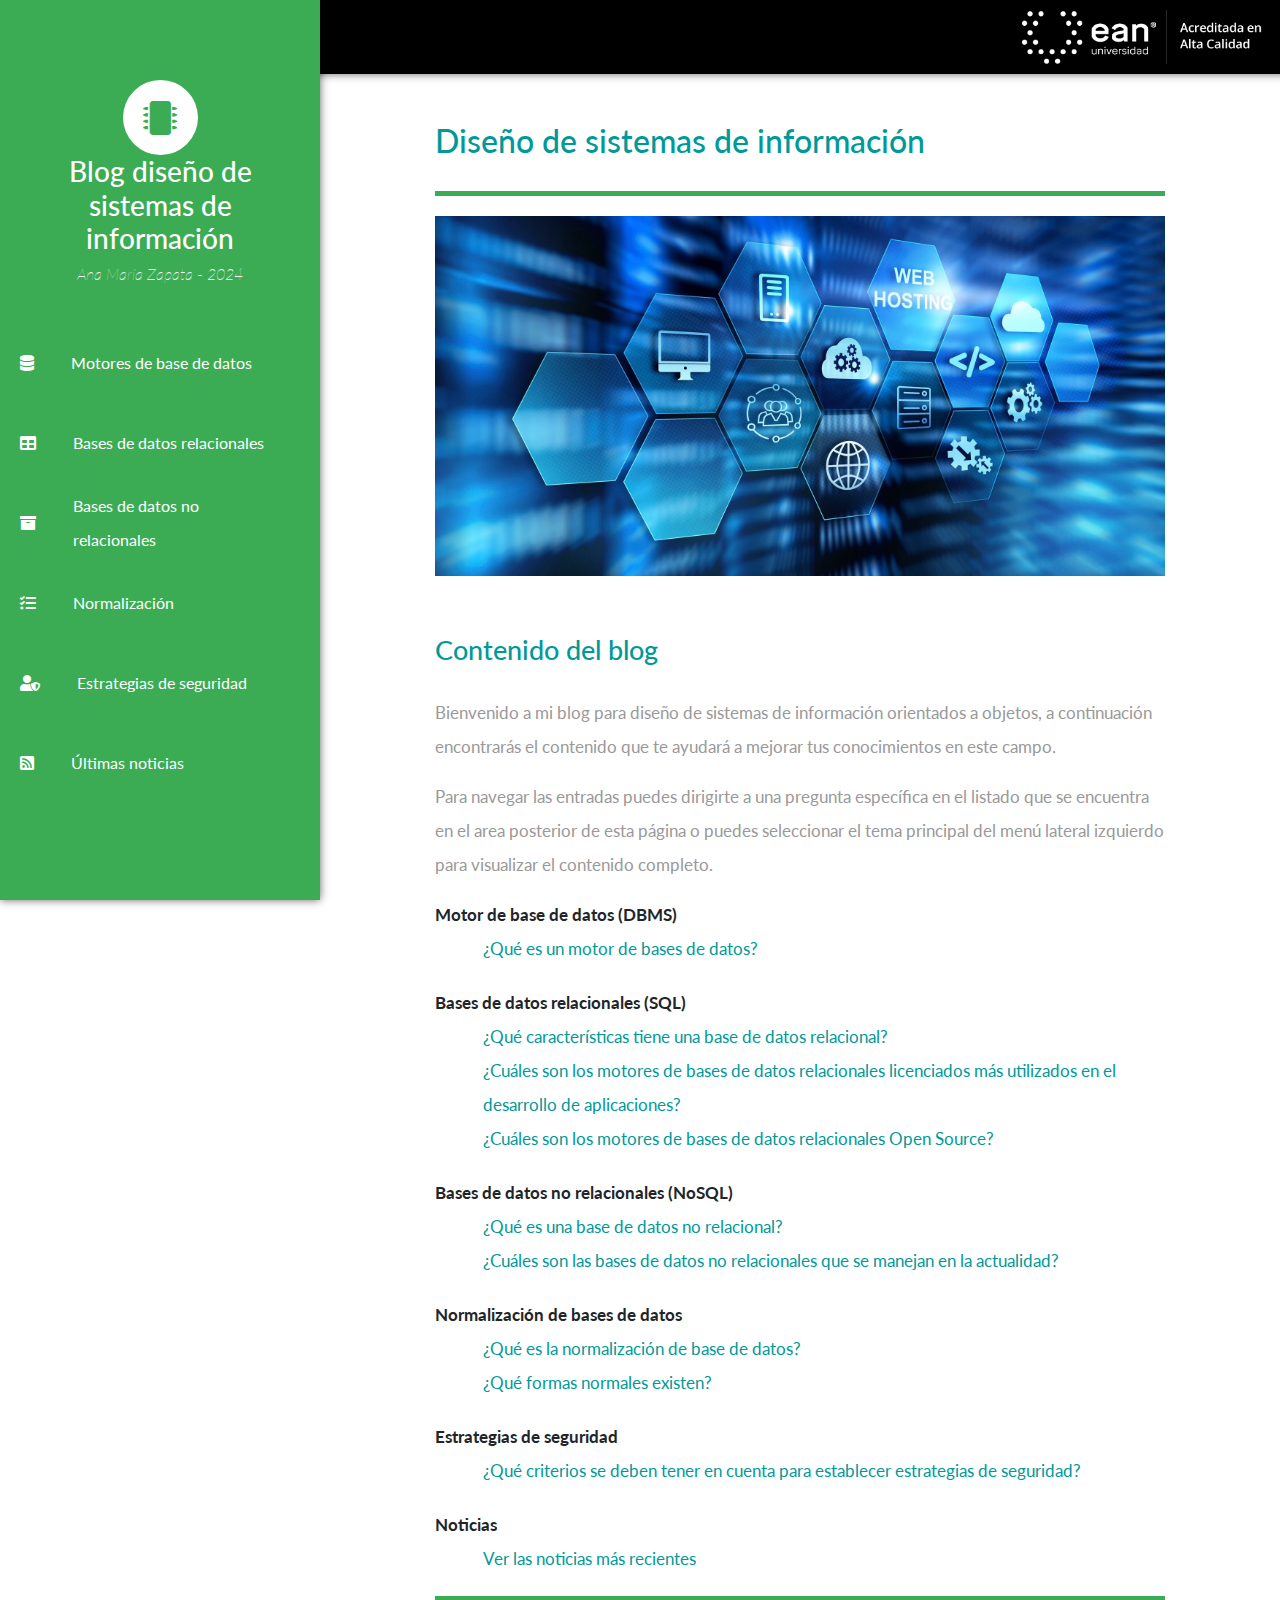
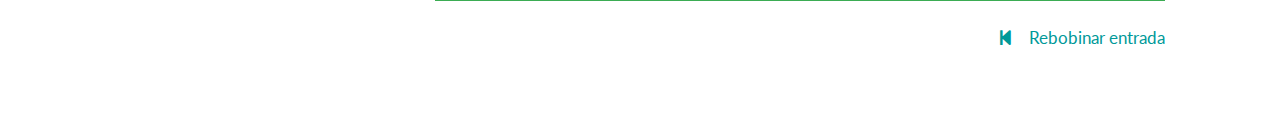
<file: index.html>
<!DOCTYPE html>
<html lang="en">
<head>
	<meta charset="UTF-8">
	<meta name="viewport" content="width=device-width, initial-scale=1.0">
	<title>Diseño de sistemas de información EAN - Blog</title>
	<link rel="stylesheet" href="fontawesome/css/all.min.css"> <!-- https://fontawesome.com/ -->
	<link href="https://fonts.googleapis.com/css2?family=Source+Sans+Pro&display=swap" reln="stylesheet"> <!-- https://fonts.google.com/ -->
    <link href="css/bootstrap.min.css" rel="stylesheet">
    <link href="css/template-ean-blog.css" rel="stylesheet">
    <link href="css/lato-font.css" rel="stylesheet">

    <link rel="preconnect" href="https://fonts.googleapis.com">
    <link rel="preconnect" href="https://fonts.gstatic.com" crossorigin>
    <link href="https://fonts.googleapis.com/css2?family=Lato:ital,wght@0,100;0,300;0,400;0,700;0,900;1,100;1,300;1,400;1,700;1,900&display=swap" rel="stylesheet">
<!--
    
template-ean-blog

tomado de: https://templatemo.com/tm-553-xtra-blog

-->
</head>
<body> 
    
        <div class="row tm-row-custom">
            <div class="col-12">
                <div class="d-flex justify-content-end">
                    <img src="img/logo-horizontal.png" alt="Image" class="img-fluid img-logo-custom">
                </div>     
            </div>    
        </div>  

	    <header class="tm-header" id="tm-header">
            <div class="tm-header-wrapper">
                <button class="navbar-toggler" type="button" aria-label="Toggle navigation">
                    <i class="fas fa-bars"></i>
                </button>
                <div class="tm-site-header">
                    <div class=" mx-auto tm-site-logo"><i class="fas fa-microchip fa-2x"></i></div>            
                    <h3 class="text-center">Blog diseño de sistemas de información </h3>
                    <h6 class="text-center lato-thin-italic">Ana María Zapata - 2024</h6>
                </div>
                <nav class="tm-nav" id="tm-nav">            
                    <ul>
                        <li class="tm-nav-item"><a href="dbms.html" class="tm-nav-link">
                            <i class="fas fa-database"></i>
                            Motores de base de datos
                        </a></li>
                        <li class="tm-nav-item"><a href="bd-relacional.html" class="tm-nav-link">
                            <i class="fas fa-table"></i>
                            Bases de datos relacionales 
                        </a></li>
                            <li class="tm-nav-item"><a href="db-nosql.html" class="tm-nav-link">
                            <i class="fas fa-archive"></i>
                            Bases de datos no relacionales 
                        </a></li>
                    
                        <li class="tm-nav-item"><a href="normalizacion.html" class="tm-nav-link" >
                            <i class="fas fa-tasks"></i>
                            Normalización
                        </a></li>
                        <li class="tm-nav-item"><a href="estrategias-seguridad.html" class="tm-nav-link">
                            <i class="fas fa-user-shield"></i>
                            Estrategias de seguridad
                        </a></li>
                        <li class="tm-nav-item"><a href="noticias.html" class="tm-nav-link">
                            <i class="fas fa-rss-square"></i>
                            Últimas noticias
                        </a></li>
                    </ul>
                </nav>
            </div>
        </header>   
    <div class="container-fluid">  
        <main class="tm-main">
            <h1 class="pt-2 tm-mb-20 tm-color-primary tm-blog-title ">Diseño de sistemas de información </h1>
            <div class="row tm-row tm-mb-30">
                <div class="col-12" >
                    <hr class="tm-hr-primary tm-mb-20">
                    <img src="img/sistemasInformacion2.jpeg" alt="Image" class="img-fluid tm-mb-20">
                </div>
            </div>
            <div class="row tm-row tm-mb-40">
                <div class="col-12">                    
                    <div class="mb-4">
                        <h2 class="pt-2 tm-mb-30 tm-color-primary tm-post-title" id="home-contenido">Contenido del blog</h2>
                    </div>

                    <p>Bienvenido a mi blog para diseño de sistemas de información orientados a objetos, a continuación 
                       encontrarás el contenido que te ayudará a mejorar tus conocimientos en este campo.</p>
                    <p>Para navegar las entradas puedes dirigirte a una pregunta específica en el listado que se encuentra en el 
                        area posterior de esta página o puedes seleccionar el tema principal del menú lateral izquierdo 
                        para visualizar el contenido completo.</p>

                    <div>
                        <ul style="list-style-type: none;">
                            <li class="lato-bold">Motor de base de datos (DBMS)</li>
                                <ol class="tm-mb-20 pl-5 tm-category-list">
                                    <li><a href="dbms.html#dbms-post" class="tm-color-primary">¿Qué es un motor de bases de datos?</a></li>
                                </ol>    
                            
                            <li class="lato-bold"> Bases de datos relacionales (SQL)</li> 
                                <ol class="tm-mb-20 pl-5 tm-category-list">
                                    <li><a href="bd-relacional.html#caracteristicas-rdbms" class="tm-color-primary">¿Qué características tiene una base de datos relacional?</a></li>
                                    <li><a href="bd-relacional.html#propietarios-rdbms" class="tm-color-primary">¿Cuáles son los motores de bases de datos relacionales licenciados más utilizados en el desarrollo de aplicaciones?</a></li>
                                    <li><a href="bd-relacional.html#opensource-rdbms" class="tm-color-primary">¿Cuáles son los motores de bases de datos relacionales Open Source?</a></li>
                                </ol>    
                            
                            <li class="lato-bold"> Bases de datos no relacionales (NoSQL)</li>
                                <ol class="tm-mb-20 pl-5 tm-category-list">
                                    <li><a href="db-nosql.html#definicion-nosql" class="tm-color-primary">¿Qué es una base de datos no relacional?</a></li>
                                    <li><a href="db-nosql.html#populares-nosql" class="tm-color-primary">¿Cuáles son las bases de datos no relacionales que se manejan en la actualidad?</a></li>
                                </ol>
                            
                            <li class="lato-bold">Normalización de bases de datos</li>
                                <ol class="tm-mb-20 pl-5 tm-category-list">
                                    <li><a href="normalizacion.html#definicion-normalizacion" class="tm-color-primary">¿Qué es la normalización de base de datos?</a></li>
                                    <li><a href="normalizacion.html#formas-normalizacion" class="tm-color-primary">¿Qué formas normales existen?</a></li>
                                </ol>
                            
                            <li class="lato-bold">Estrategias de seguridad</li>
                                <ol class="tm-mb-20 pl-5 tm-category-list">
                                    <li><a href="estrategias-seguridad.html#criterios-seguridad" class="tm-color-primary">¿Qué criterios se deben tener en cuenta para establecer estrategias de seguridad?</a></li>
                                </ol>
                            <li class="lato-bold">Noticias</li>
                                <ol class="tm-mb-20 pl-5 tm-category-list">
                                    <li><a href="noticias.html" class="tm-color-primary">Ver las noticias más recientes </a></li>
                                </ol>           
                        </ul>        
                    </div>

                    <hr class="tm-hr-primary tm-mb-20">
                    <span class="d-block text-right"><a class="tm-color-primary" href="#"><span class="fas fa-step-backward tm-color-primary pr-3"></span>Rebobinar entrada</a></span>

                </div>
             </div>           
        </main>
    </div>
    <script src="js/jquery.min.js"></script>
    <script src="js/templatemo-script.js"></script>
</body>
</html>
</file>
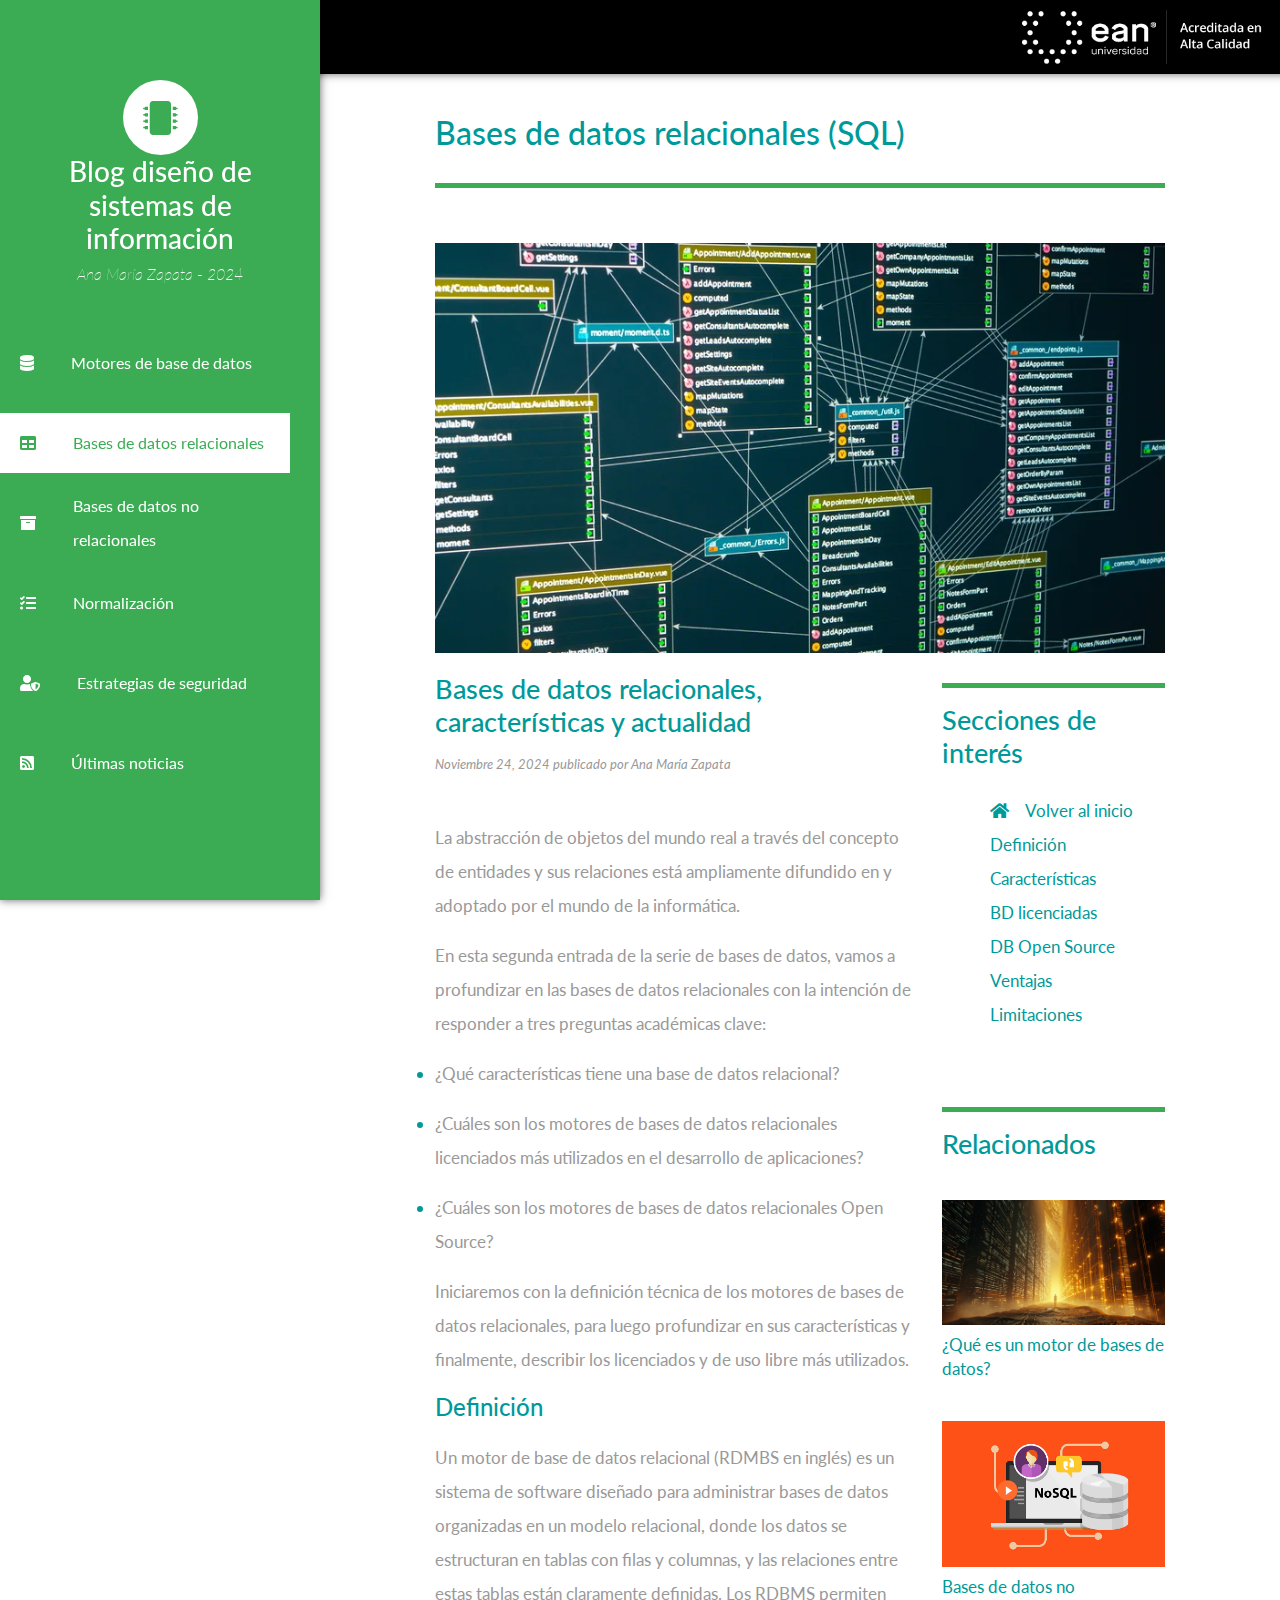
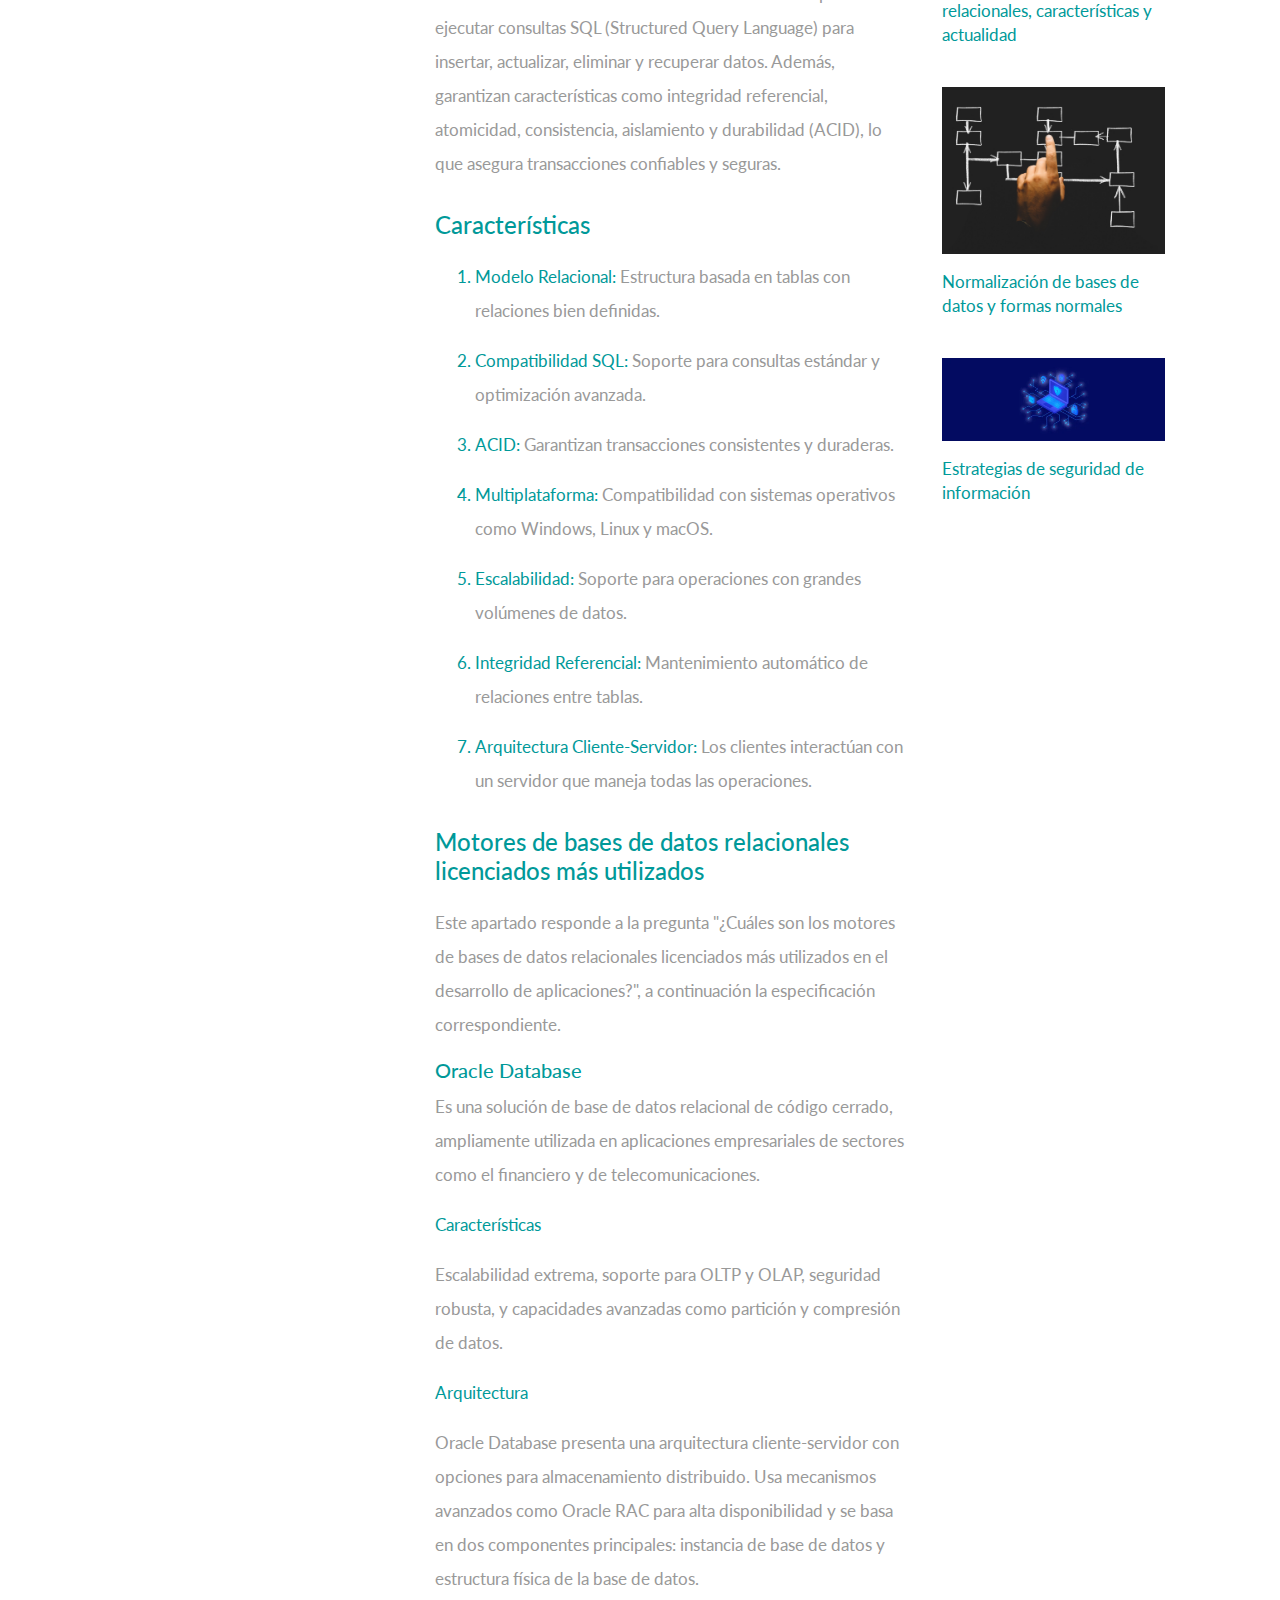
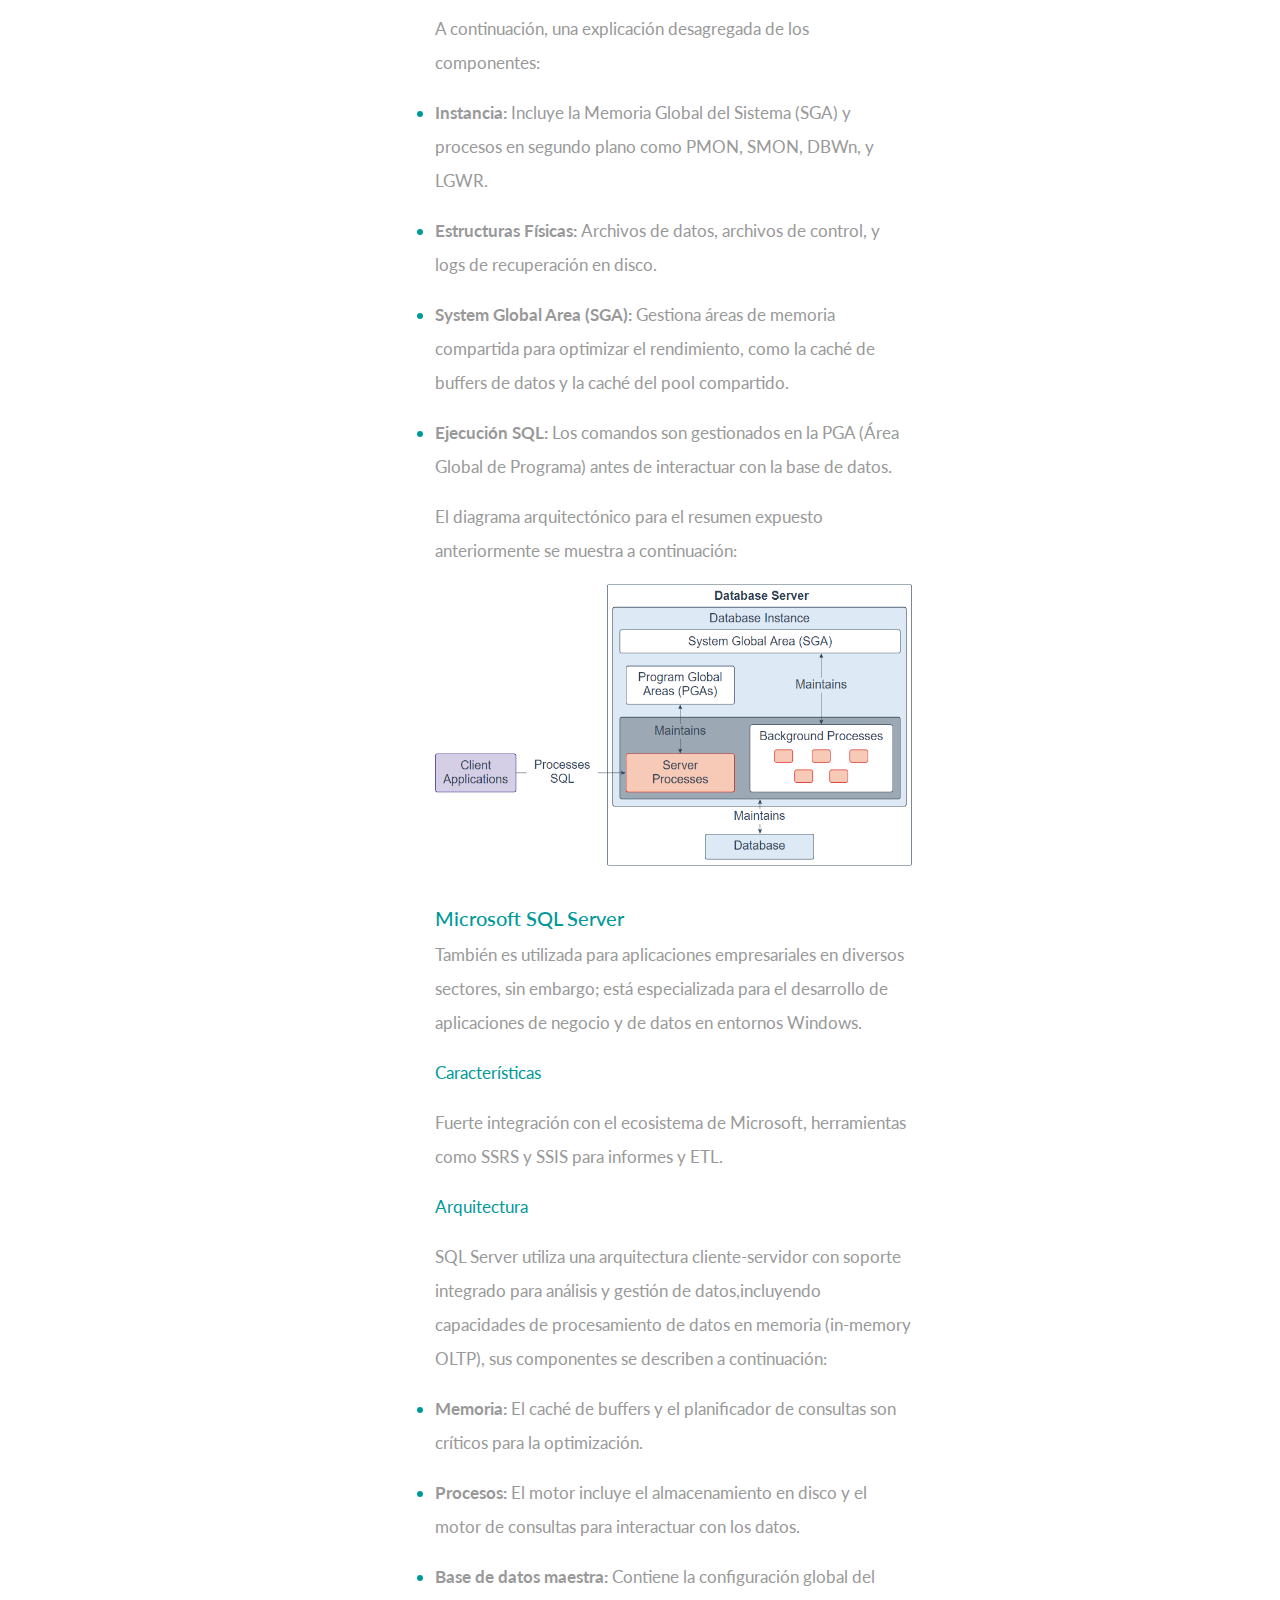
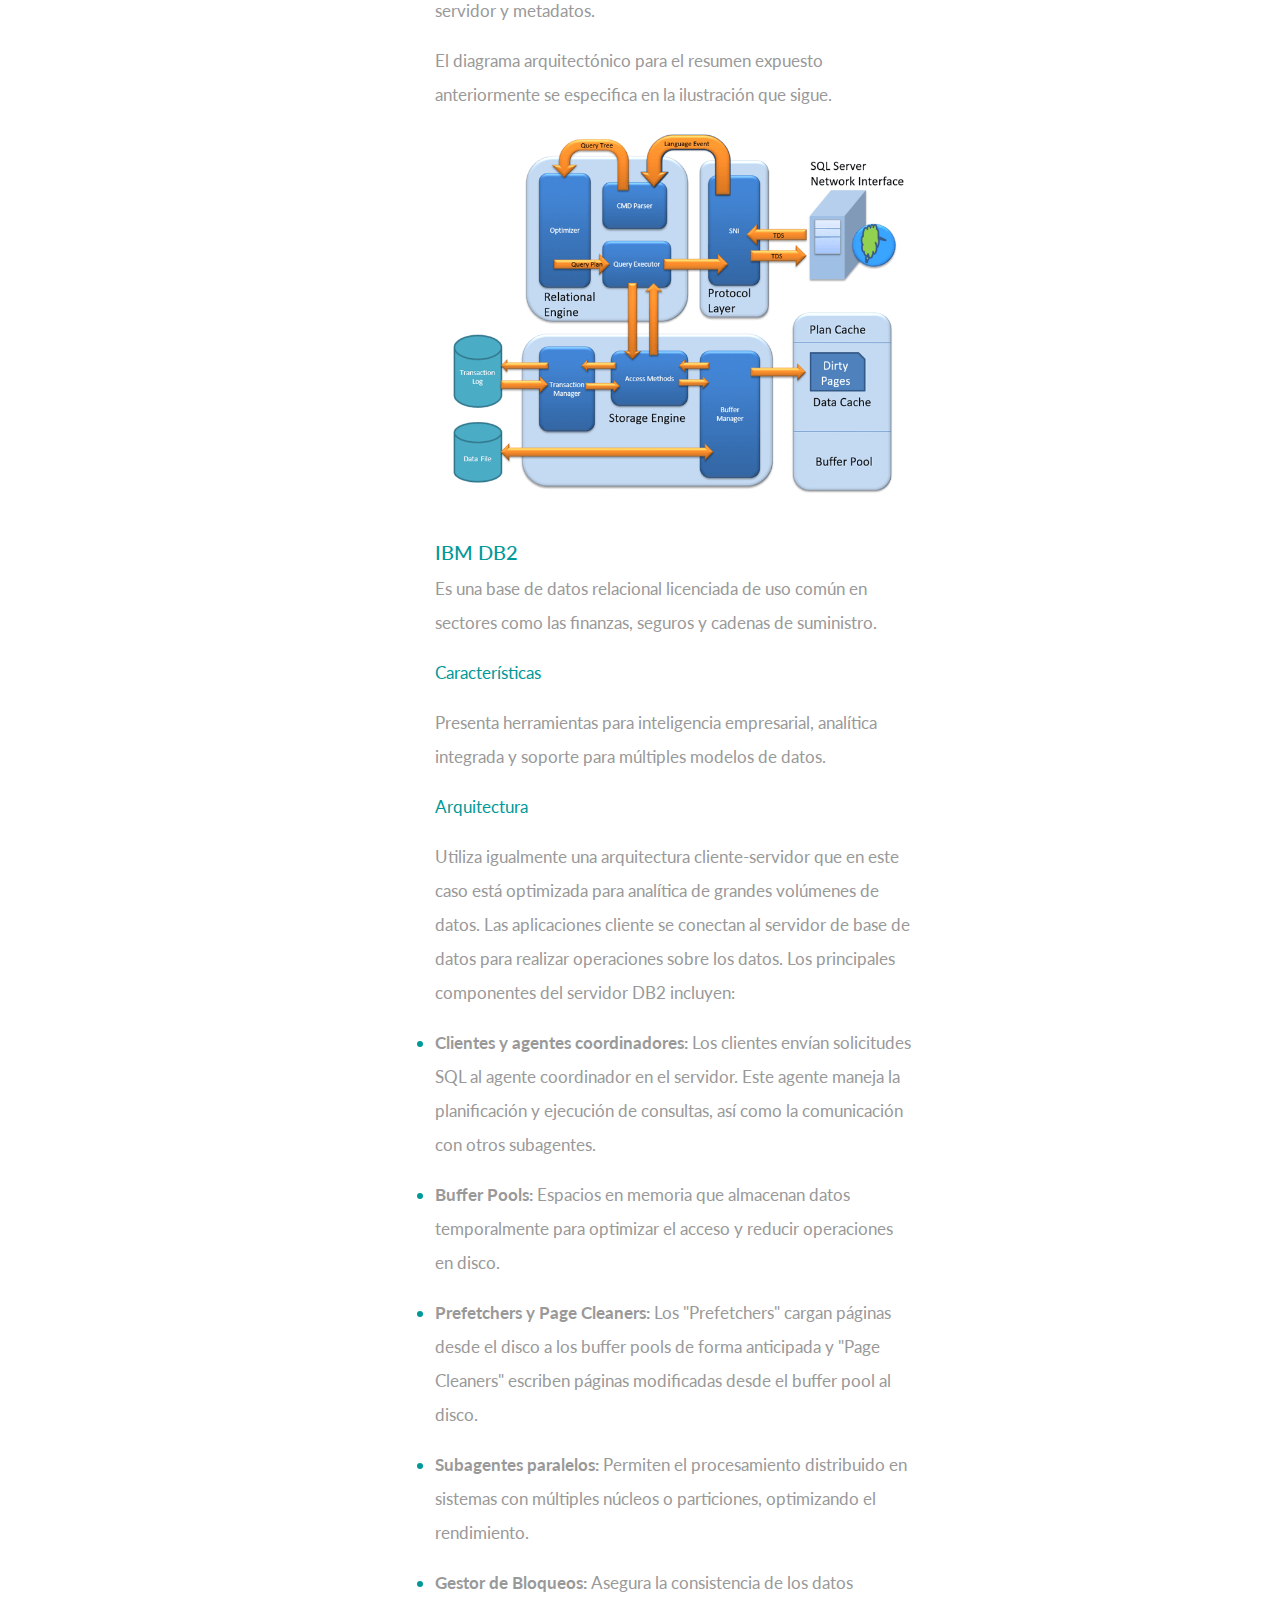
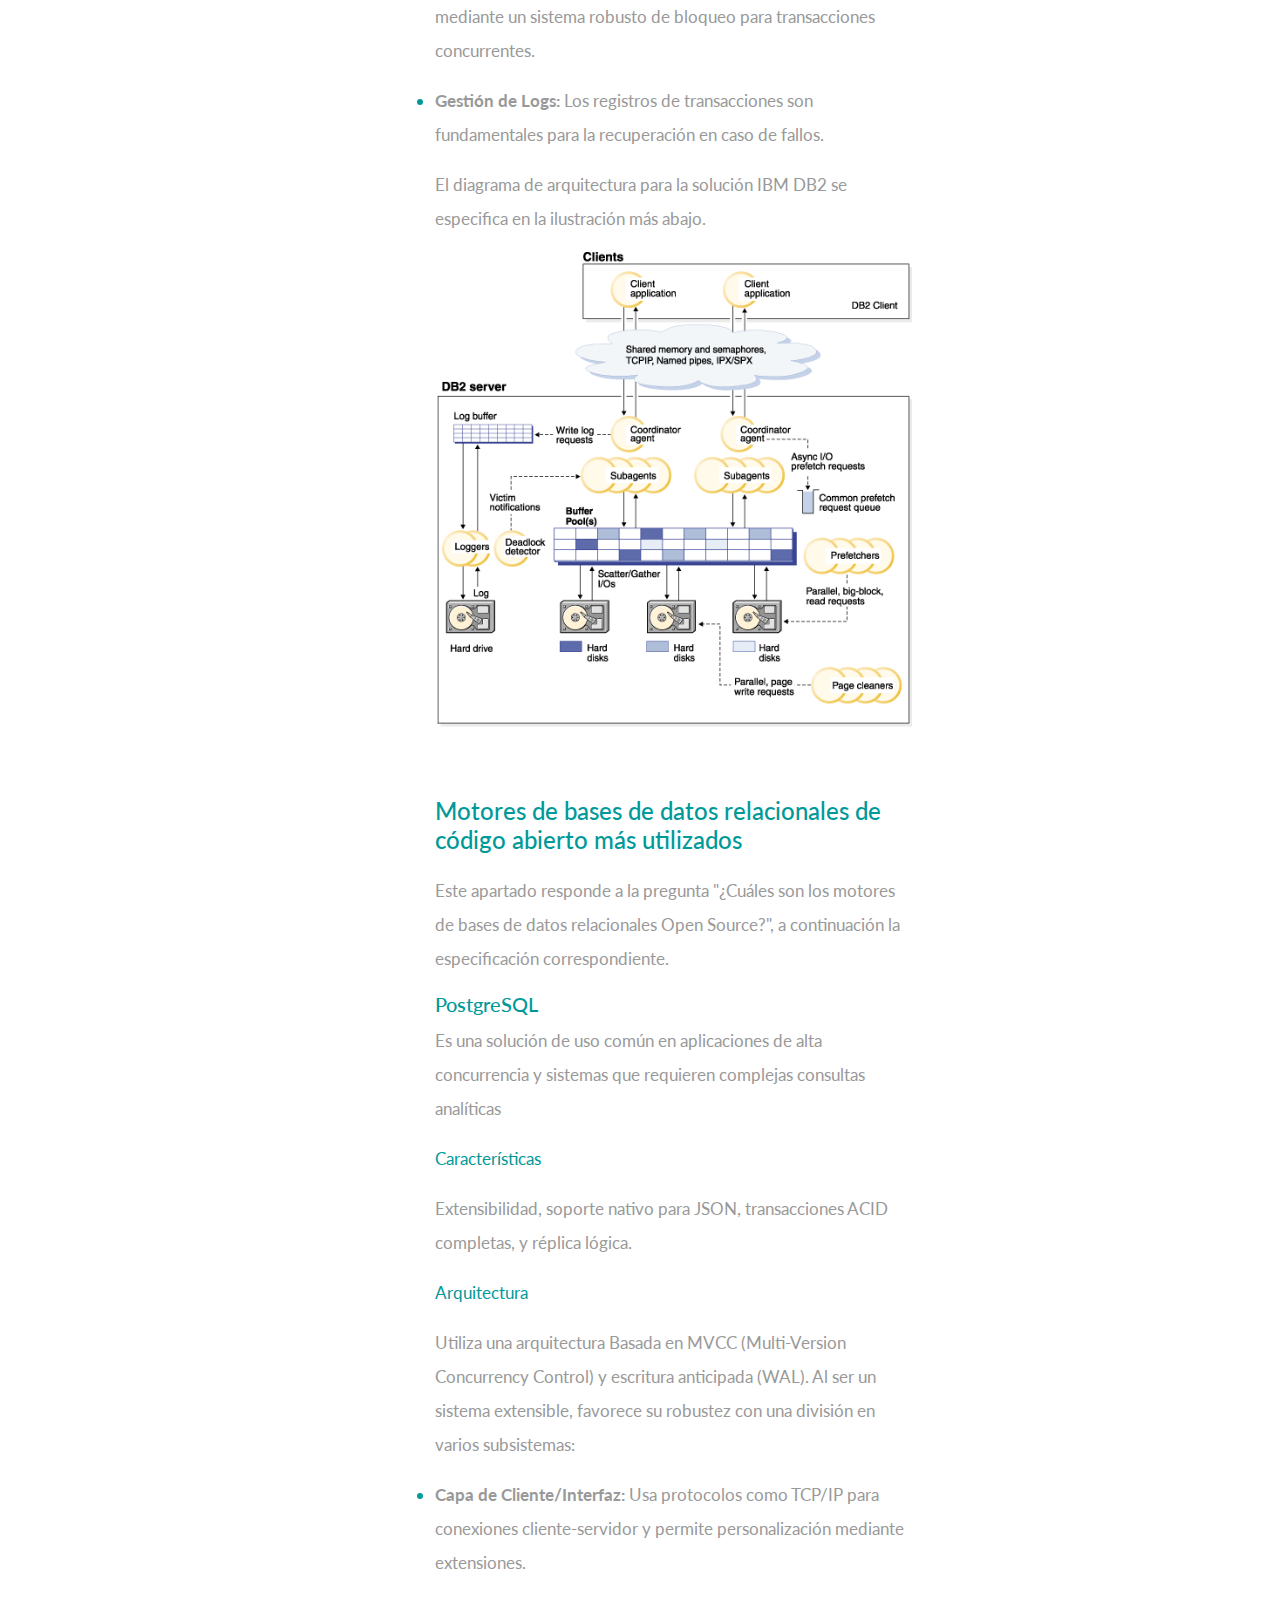
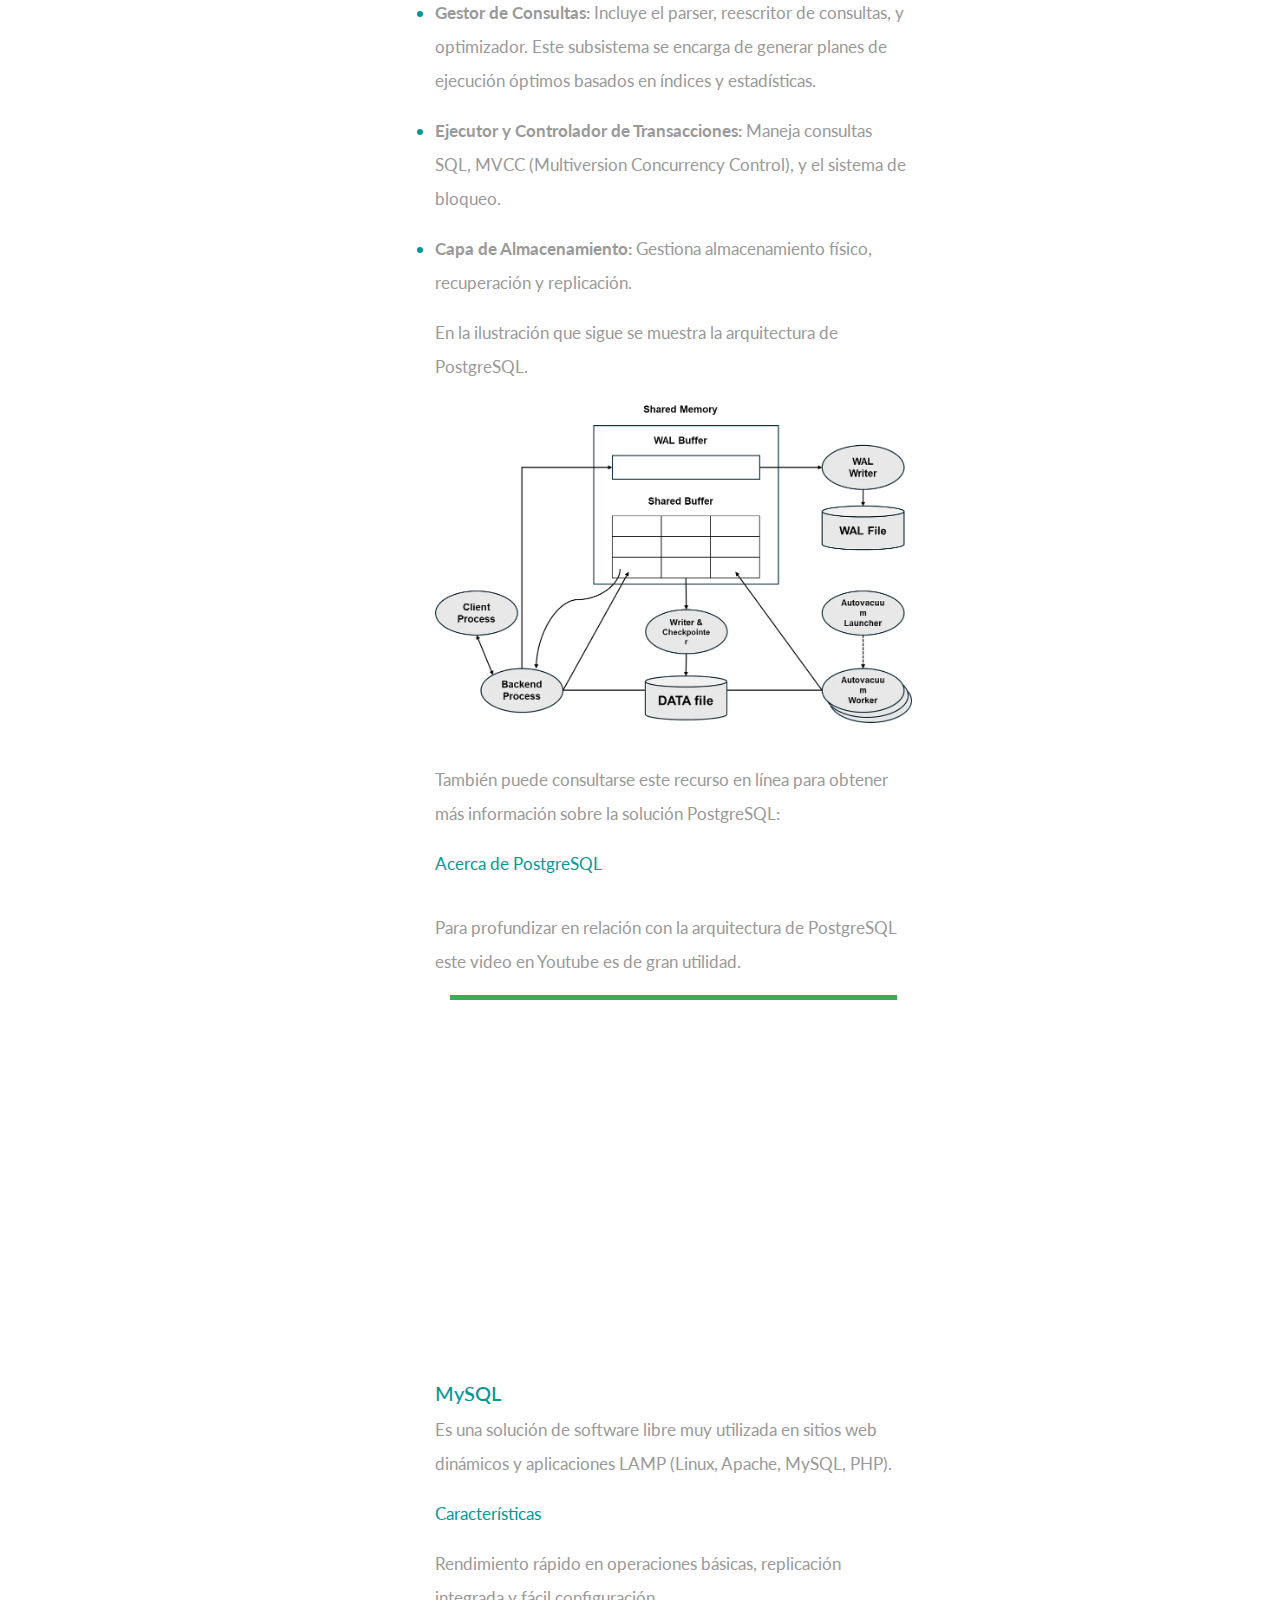
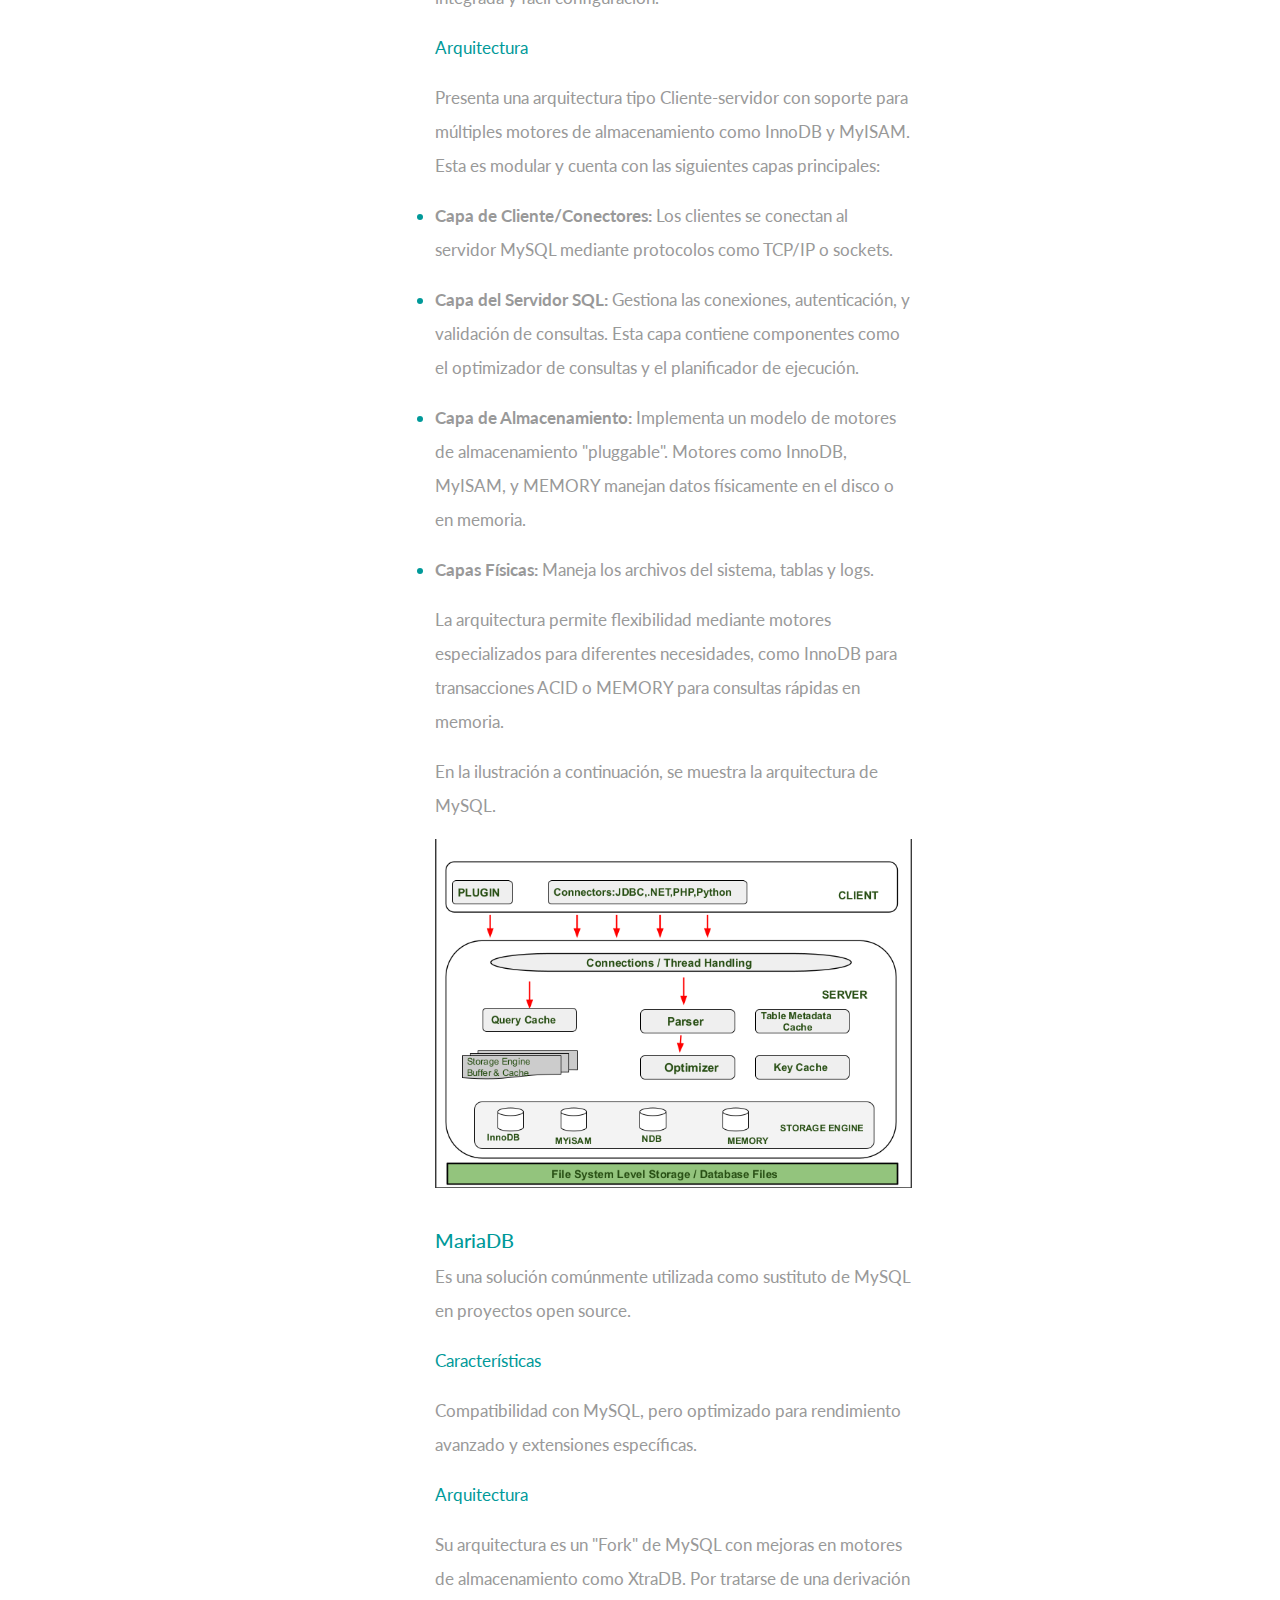
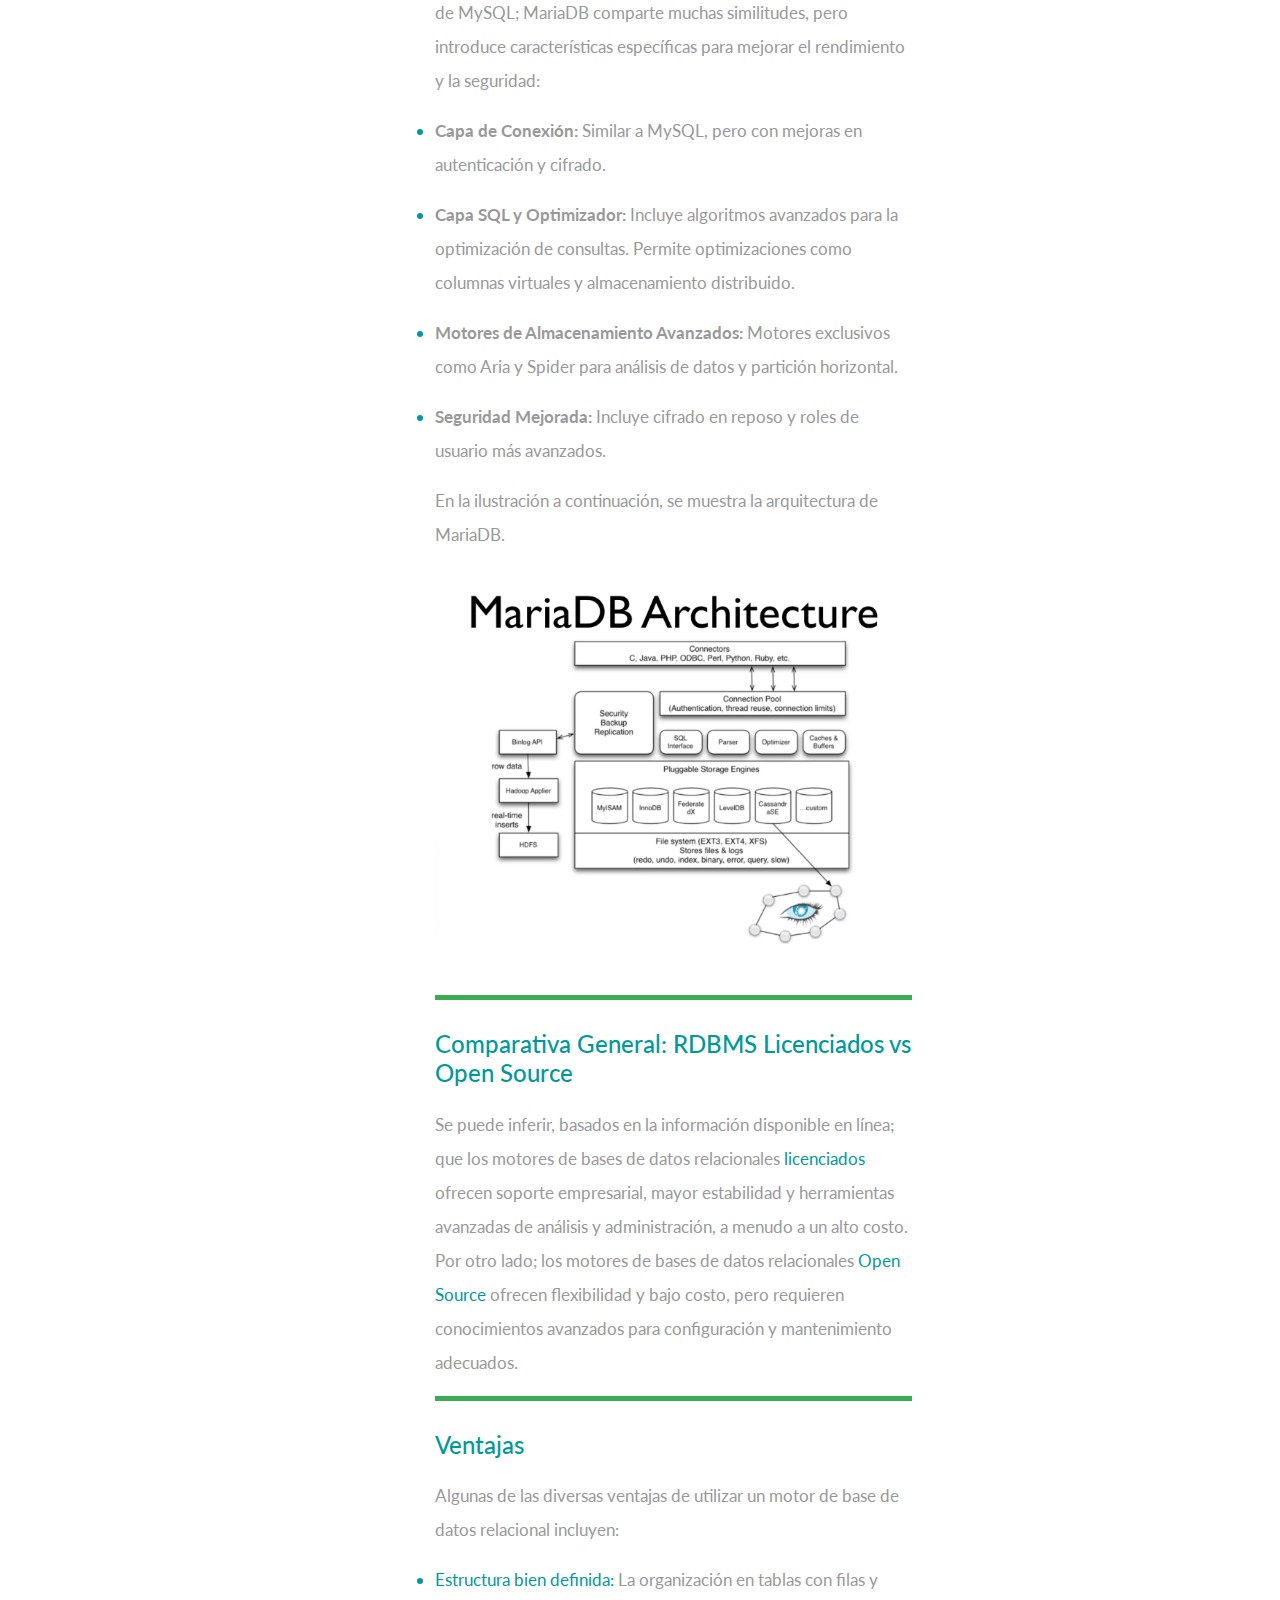
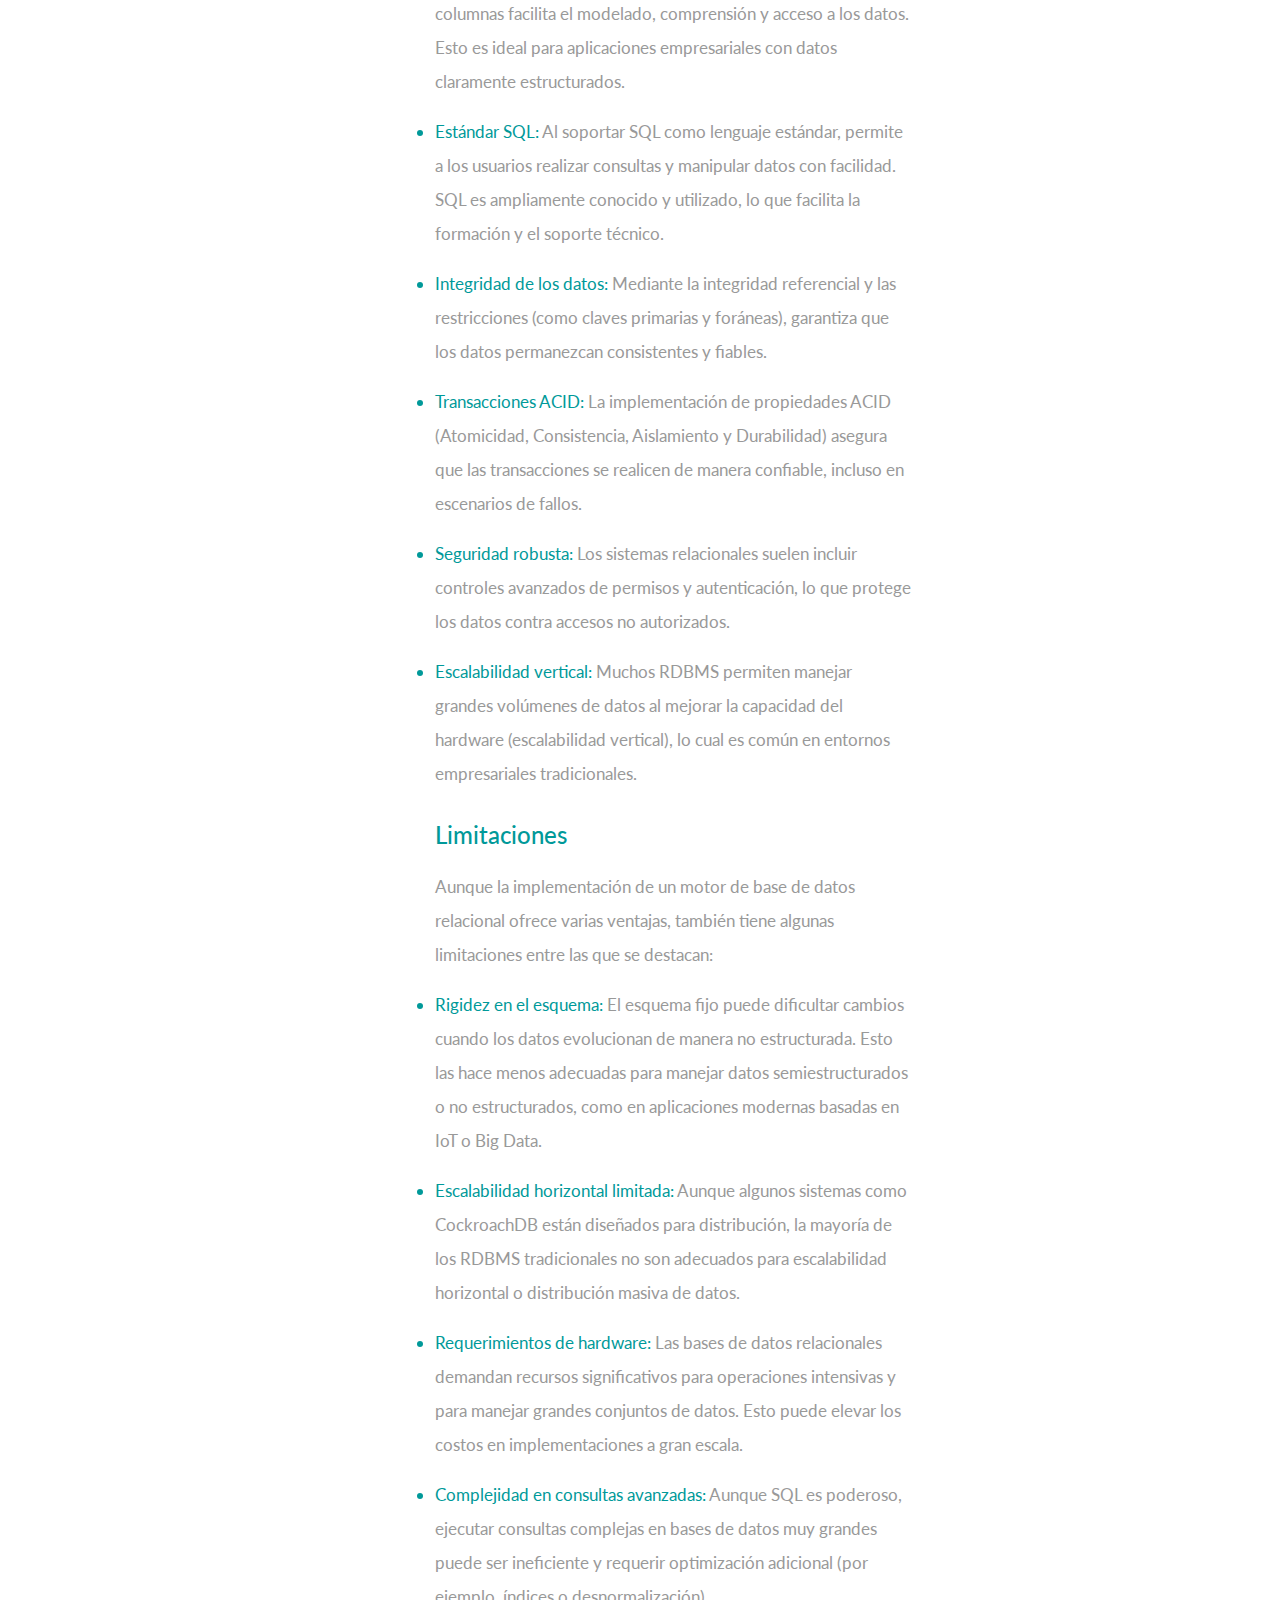
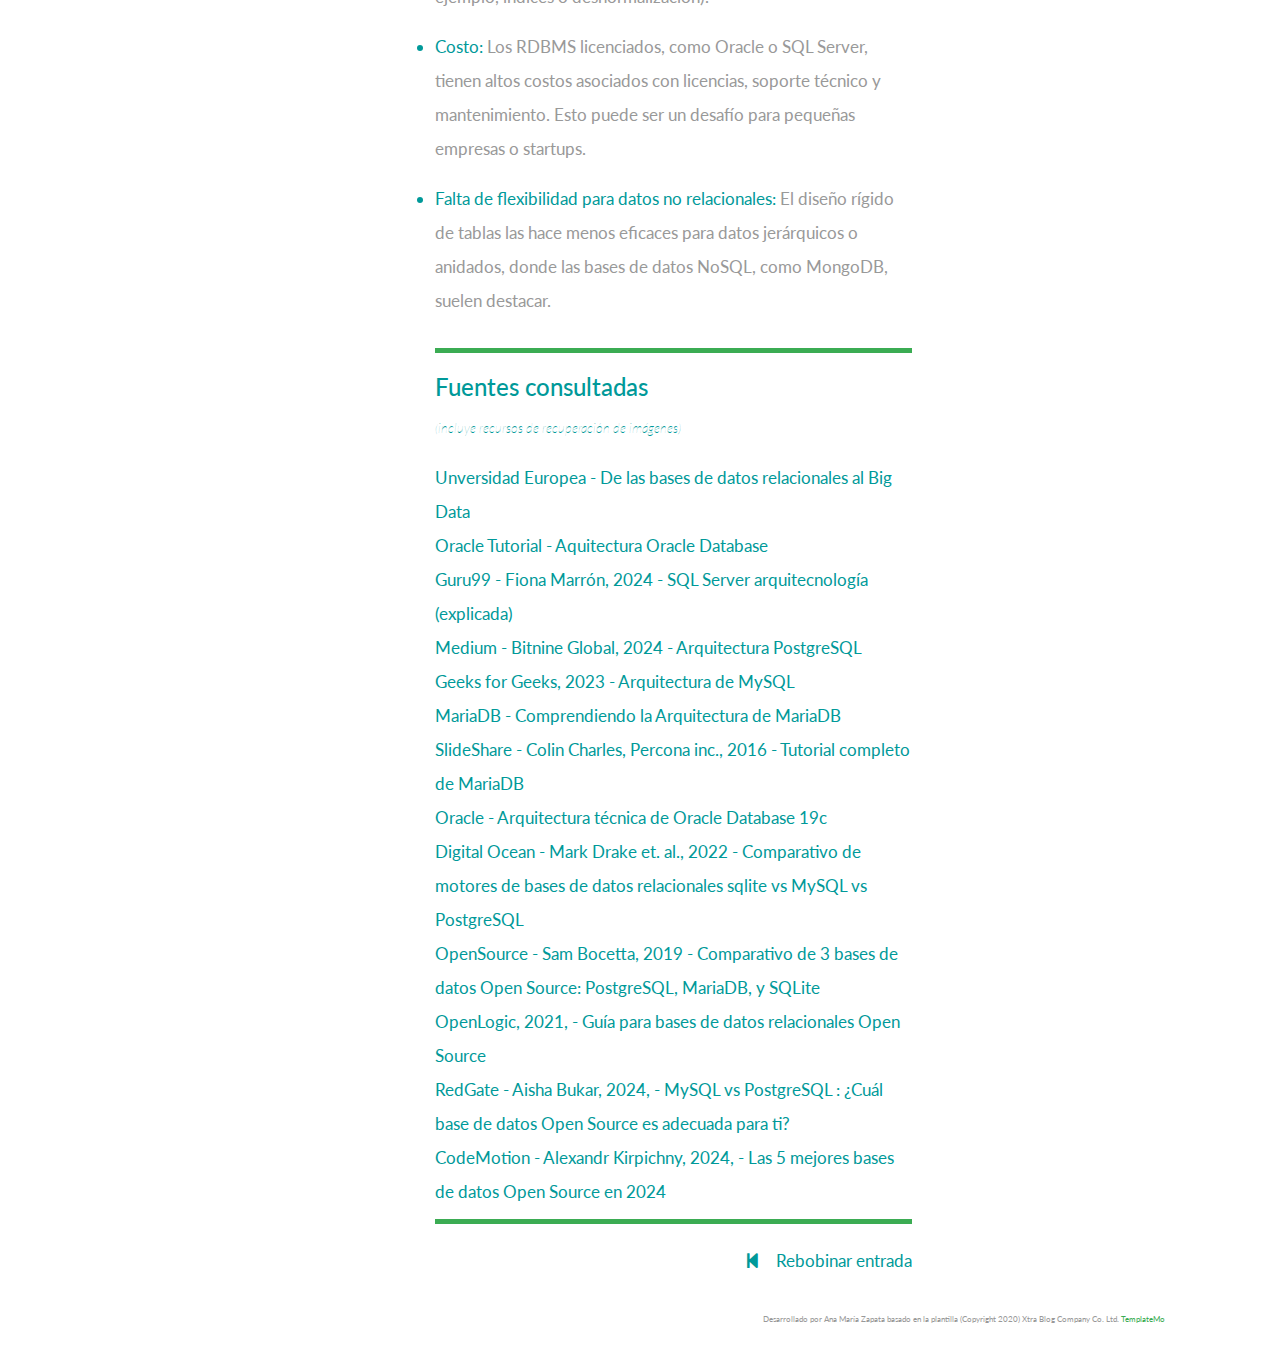
<file: bd-relacional.html>
<!DOCTYPE html>
<html lang="en">
<head>
	<meta charset="UTF-8">
	<meta name="viewport" content="width=device-width, initial-scale=1.0">
	<title>Diseño de sistemas de información EAN - Blog</title>
	<link rel="stylesheet" href="fontawesome/css/all.min.css"> <!-- https://fontawesome.com/ -->
	<link href="https://fonts.googleapis.com/css2?family=Source+Sans+Pro&display=swap" rel="stylesheet"> <!-- https://fonts.google.com/ -->
    <link href="css/bootstrap.min.css" rel="stylesheet">
    <link href="css/template-ean-blog.css" rel="stylesheet">
    <link href="css/lato-font.css" rel="stylesheet">

    <link rel="preconnect" href="https://fonts.googleapis.com">
    <link rel="preconnect" href="https://fonts.gstatic.com" crossorigin>
    <link href="https://fonts.googleapis.com/css2?family=Lato:ital,wght@0,100;0,300;0,400;0,700;0,900;1,100;1,300;1,400;1,700;1,900&display=swap" rel="stylesheet">

<!--
    
TemplateMo 553 Xtra Blog

https://templatemo.com/tm-553-xtra-blog

-->
</head>
<body>

    <div class="row tm-row-custom">
        <div class="col-12">
            <div class="d-flex justify-content-end">
                <img src="img/logo-horizontal.png" alt="Image" class="img-fluid img-logo-custom">
            </div>     
        </div>    
    </div>  

	<header class="tm-header" id="tm-header">
        <div class="tm-header-wrapper">
            <button class="navbar-toggler" type="button" aria-label="Toggle navigation">
                <i class="fas fa-bars"></i>
            </button>
            <div class="tm-site-header">
                <div class=" mx-auto tm-site-logo"><i class="fas fa-microchip fa-2x"></i></div>            
                <h3 class="text-center">Blog diseño de sistemas de información </h3>
                <h6 class="text-center lato-thin-italic">Ana María Zapata - 2024</h6>
            </div>
            <nav class="tm-nav" id="tm-nav">            
                <ul>
                    <li class="tm-nav-item"><a href="dbms.html" class="tm-nav-link">
                        <i class="fas fa-database"></i>
                        Motores de base de datos
                    </a></li>
                    <li class="tm-nav-item active"><a href="bd-relacional.html" class="tm-nav-link">
                        <i class="fas fa-table"></i>
                        Bases de datos relacionales 
                    </a></li>
                    <li class="tm-nav-item"><a href="db-nosql.html" class="tm-nav-link">
                        <i class="fas fa-archive"></i>
                        Bases de datos no relacionales 
                    </a></li>
                    
                    <li class="tm-nav-item"><a href="normalizacion.html" class="tm-nav-link" >
                        <i class="fas fa-tasks"></i>
                        Normalización
                    </a></li>
                    <li class="tm-nav-item"><a href="estrategias-seguridad.html" class="tm-nav-link">
                        <i class="fas fa-user-shield"></i>
                        Estrategias de seguridad
                    </a></li>
                    <li class="tm-nav-item"><a href="noticias.html" class="tm-nav-link">
                        <i class="fas fa-rss-square"></i>
                        Últimas noticias
                    </a></li>
                </ul>
            </nav>
        </div>
    </header>
    <div class="container-fluid">
        <main class="tm-main">
            <h1 class="tm-mb-20 tm-color-primary tm-blog-title ">Bases de datos relacionales (SQL)</h1>    
            <div class="row tm-row">
                <div class="col-12">
                    <hr class="tm-hr-primary tm-mb-55">
                    <div class="d-flex justify-content-center">
                        <img src="img/bases-datos-relacional.png" alt="Image" class="img-fluid tm-mb-20">
                    </div>
                </div>
            </div>
            <div class="row tm-row">
                <div class="col-lg-8 tm-post-col">
                    <div class="tm-post-full">                    
                        <div class="mb-4" id="dbms-post">
                            <h2 class=" tm-color-primary tm-post-title"> Bases de datos relacionales, características y actualidad</h2>
                            <p class="tm-mb-40 tm-p-publish-custom lato-regular-italic">Noviembre 24, 2024 publicado por Ana María Zapata</p>

                            
                            <p>La abstracción de objetos del mundo real a través del concepto de entidades y sus relaciones 
                                está ampliamente difundido en y adoptado por el mundo de la informática.
                            </p>    
                            <p>
                                En esta segunda entrada de la serie de bases de datos, vamos a profundizar en las bases de datos relacionales
                                con la intención de responder a tres preguntas académicas clave:
                            </p> 
                               
                                <ul>
                                    <li class="tm-color-primary"><p>¿Qué características tiene una base de datos relacional?</p></li>
                                    <li class="tm-color-primary"><p>¿Cuáles son los motores de bases de datos relacionales licenciados más utilizados en el desarrollo de aplicaciones?</p></li>
                                    <li class="tm-color-primary"><p>¿Cuáles son los motores de bases de datos relacionales Open Source?</p></li>
                                </ul>
                            <p>    
                                Iniciaremos con la definición técnica de los motores de bases de datos relacionales, 
                                para luego profundizar en sus características y finalmente, describir los licenciados y de uso libre 
                                más utilizados.
                            </p>


                            <h4 class="tm-mb-20 tm-color-primary" id="definicion-rdbms">Definición </h4>
                            <p class="tm-mb-20"> 
                                Un motor de base de datos relacional (RDMBS en inglés) es un sistema de software diseñado para administrar bases de datos organizadas en un modelo relacional,
                                 donde los datos se estructuran en tablas con filas y columnas, y las relaciones entre estas tablas están 
                                 claramente definidas. Los RDBMS permiten ejecutar consultas SQL (Structured Query Language) para insertar, 
                                 actualizar, eliminar y recuperar datos. Además, garantizan características como integridad referencial, 
                                 atomicidad, consistencia, aislamiento y durabilidad (ACID), lo que asegura transacciones confiables y seguras.    
                            </p>

                            <h4 class="tm-mb-20 tm-mt-30 tm-color-primary" id="caracteristicas-rdbms">Características</h4>
                            
                            <ol class="tm-mb-30">
                                <li class="tm-color-primary"><p><span class="tm-color-primary">Modelo Relacional:</span> Estructura basada en tablas con relaciones bien definidas.</p></li>
                                <li class="tm-color-primary"><p><span class="tm-color-primary">Compatibilidad SQL:</span> Soporte para consultas estándar y optimización avanzada.</p></li>    
                                <li class="tm-color-primary"><p><span class="tm-color-primary">ACID:</span> Garantizan transacciones consistentes y duraderas.</p></li>
                                <li class="tm-color-primary"><p><span class="tm-color-primary">Multiplataforma:</span> Compatibilidad con sistemas operativos como Windows, Linux y macOS.</p></li>
                                <li class="tm-color-primary"><p><span class="tm-color-primary">Escalabilidad:</span> Soporte para operaciones con grandes volúmenes de datos.</p></li>    
                                <li class="tm-color-primary"><p><span class="tm-color-primary">Integridad Referencial:</span> Mantenimiento automático de relaciones entre tablas.</p></li>
                                <li class="tm-color-primary"><p><span class="tm-color-primary">Arquitectura Cliente-Servidor:</span> Los clientes interactúan con un servidor que maneja todas las operaciones.</p></li>
                            </ol>

                            <h4 class="tm-mb-20 tm-color-primary" id="propietarios-rdbms">Motores de bases de datos relacionales licenciados más utilizados</h4>
                            <p>Este apartado responde a la pregunta 
                                "¿Cuáles son los motores de bases de datos relacionales licenciados más utilizados en 
                                el desarrollo de aplicaciones?", a continuación la especificación correspondiente.
                            </p>

                            <h5 class="tm-color-primary">Oracle Database</h5>

                            <p>Es una solución de base de datos relacional de código cerrado, ampliamente utilizada 
                            en aplicaciones empresariales de sectores como el financiero y de telecomunicaciones.
                            </p>
                            
                            <p><span class="tm-color-primary">Características </span></p>
                            <p>Escalabilidad extrema, soporte para OLTP y OLAP, seguridad robusta, y capacidades avanzadas como 
                                partición y compresión de datos.
                            </p>    

                            <p><span class="tm-color-primary">Arquitectura</span></p>
                            <p>
                                Oracle Database presenta una arquitectura cliente-servidor con opciones para almacenamiento distribuido. 
                                Usa mecanismos avanzados como Oracle RAC para alta disponibilidad y se basa en dos componentes principales: 
                                instancia de base de datos y estructura física de la base de datos. 
                            </p>
                            <p>A continuación, una explicación desagregada de los componentes:</p>

                            <ul>
                                <li class="tm-color-primary"><p><span class="lato-bold">Instancia: </span>
                                    Incluye la Memoria Global del Sistema (SGA) y procesos en segundo plano como PMON, SMON, 
                                    DBWn, y LGWR.
                                </p></li>
                                <li class="tm-color-primary"><p><span class="lato-bold">Estructuras Físicas: </span>
                                    Archivos de datos, archivos de control, y logs de recuperación en disco.
                                </p></li>
                                <li class="tm-color-primary"><p><span class="lato-bold">System Global Area (SGA): </span>Gestiona áreas de memoria compartida para optimizar el rendimiento, como la caché de buffers de datos y la caché del pool compartido.</p></li>
                                <li class="tm-color-primary"><p><span class="lato-bold">Ejecución SQL: </span>Los comandos son gestionados en la PGA (Área Global de Programa) antes de interactuar con la base de datos.</p></li>
                            </ul> 
                            
                            <p>El diagrama arquitectónico para el resumen expuesto anteriormente se muestra a continuación:</p>

                            <img src="img/Oracle-Database-Architecture-database-instance.png" alt="image" class="img-fluid tm-mb-40" />                             
                             

                            
                            <h5 class="tm-color-primary"> Microsoft SQL Server</h5>
                            <p>También es utilizada para aplicaciones empresariales en diversos sectores, 
                                sin embargo; está especializada para el desarrollo de aplicaciones de negocio 
                                y de datos en entornos Windows.
                            </p>

                            <p><span class="tm-color-primary">Características</span></p>
                            <p>
                                Fuerte integración con el ecosistema de Microsoft, herramientas como SSRS y SSIS 
                                para informes y ETL.
                            </p>

                            <p><span class="tm-color-primary">Arquitectura</span></p>
                            
                            <p>
                                SQL Server utiliza una arquitectura cliente-servidor con soporte integrado para 
                                análisis y gestión de datos,incluyendo capacidades de procesamiento de datos en 
                                memoria (in-memory OLTP), sus componentes se describen a continuación:
                            </p>

                            <ul>
                                <li class="tm-color-primary"><p><span class="lato-bold">Memoria: </span>
                                    El caché de buffers y el planificador de consultas son críticos para la optimización.
                                </p></li>
                                <li class="tm-color-primary"><p><span class="lato-bold">Procesos: </span>
                                    El motor incluye el almacenamiento en disco y el motor de consultas para interactuar con los datos.
                                </p></li>
                                <li class="tm-color-primary"><p><span class="lato-bold">Base de datos maestra: </span>
                                    Contiene la configuración global del servidor y metadatos.
                                </p></li>
                            </ul>
                            
                            <p>El diagrama arquitectónico para el resumen expuesto anteriormente se especifica en la ilustración que sigue.</p>
                            <img src="img/sql_server_architecture.png", alt="imagen" class="img-fluid tm-mb-40"/>

                            <h5 class="tm-color-primary">IBM DB2</h5>

                            <p>Es una base de datos relacional licenciada de uso común en sectores como las finanzas, 
                                seguros y cadenas de suministro.
                            </p>

                            <p><span class="tm-color-primary">Características</span></p>
                            <p>Presenta herramientas para inteligencia empresarial, analítica integrada y 
                                soporte para múltiples modelos de datos.
                            </p>

                            <p><span class="tm-color-primary">Arquitectura</span></p>
                            <p>Utiliza igualmente una arquitectura cliente-servidor que en este caso está 
                                optimizada para analítica de grandes volúmenes de datos.
                                Las aplicaciones cliente se conectan al servidor de base de datos para realizar 
                                operaciones sobre los datos. Los principales componentes del servidor DB2 incluyen:
                            </p>    
                            <ul>
                                <li class="tm-color-primary"><p><span class="lato-bold">Clientes y agentes coordinadores: </span>
                                    Los clientes envían solicitudes SQL al agente coordinador en el servidor. 
                                    Este agente maneja la planificación y ejecución de consultas, así como la 
                                    comunicación con otros subagentes.
                                </p></li>
                                <li class="tm-color-primary"><p><span class="lato-bold">Buffer Pools: </span>
                                    Espacios en memoria que almacenan datos temporalmente para optimizar 
                                    el acceso y reducir operaciones en disco.
                                </p></li>
                                <li class="tm-color-primary"><p><span class="lato-bold">Prefetchers y Page Cleaners: </span>
                                    Los "Prefetchers" cargan páginas desde el disco a los buffer pools de forma anticipada y 
                                    "Page Cleaners" escriben páginas modificadas desde el buffer pool al disco.
                                </p></li>
                                <li class="tm-color-primary"><p><span class="lato-bold">Subagentes paralelos: </span>
                                    Permiten el procesamiento distribuido en sistemas con múltiples núcleos o particiones, 
                                    optimizando el rendimiento.
                                </p></li>
                                <li class="tm-color-primary"><p><span class="lato-bold">Gestor de Bloqueos: </span>
                                    Asegura la consistencia de los datos mediante un sistema robusto de bloqueo para 
                                    transacciones concurrentes.
                                </p></li>
                                <li class="tm-color-primary"><p><span class="lato-bold">Gestión de Logs:</span>
                                    Los registros de transacciones son fundamentales para la recuperación en caso de fallos.
                                </p></li>
                            </ul>   
 
                            <p>El diagrama de arquitectura para la solución IBM DB2 se especifica en la ilustración 
                                más abajo.</p>
                            
                            <img src="img/IBM_db2_architecture.gif", alt="imagen" class="img-fluid tm-mb-40"/>    

                            <h4 class="tm-mb-20 tm-mt-30 tm-color-primary" id="opensource-rdbms">
                                Motores de bases de datos relacionales de código abierto más utilizados</h4>

                            <p>Este apartado responde a la pregunta "¿Cuáles son los motores de bases de datos 
                                relacionales Open Source?", a continuación la especificación correspondiente.
                            </p>

                            <h5 class="tm-color-primary">PostgreSQL</h5>

                            <p>Es una solución de uso común en aplicaciones de alta concurrencia y 
                                sistemas que requieren complejas consultas analíticas​</p>

                            <p><span class="tm-color-primary">Características</span></p>    
                            <p>Extensibilidad, soporte nativo para JSON, transacciones ACID completas, 
                                y réplica lógica.
                            </p>

                            <p><span class="tm-color-primary">Arquitectura</span></p>
                            
                            <p>Utiliza una arquitectura Basada en MVCC (Multi-Version Concurrency Control) y 
                                escritura anticipada (WAL). Al ser un sistema extensible, 
                                favorece su robustez con una división en varios subsistemas:
                            </p>    
                            <ul>
                                <li class="tm-color-primary"><p><span class="lato-bold">Capa de Cliente/Interfaz: </span>
                                    Usa protocolos como TCP/IP para conexiones cliente-servidor y 
                                    permite personalización mediante extensiones.
                                </p></li>
                                <li class="tm-color-primary"><p><span class="lato-bold">Gestor de Consultas: </span>
                                    Incluye el parser, reescritor de consultas, y optimizador. Este subsistema 
                                    se encarga de generar planes de ejecución óptimos basados en índices y estadísticas.
                                </p></li>
                                <li class="tm-color-primary"><p><span class="lato-bold">Ejecutor y Controlador de Transacciones: </span>
                                    Maneja consultas SQL, MVCC (Multiversion Concurrency Control), y el sistema de 
                                    bloqueo.
                                </p></li>
                                <li class="tm-color-primary"><p><span class="lato-bold">Capa de Almacenamiento: </span>
                                    Gestiona almacenamiento físico, recuperación y replicación.
                                </p></li>

                            </ul>    
                            
                            <p>En la ilustración que sigue se muestra la arquitectura de PostgreSQL.</p>
                                
                            <img src="img/postgreSQL.png", alt="imagen" class="img-fluid tm-mb-40"/>    
                            
                            <p>También puede consultarse este recurso en línea para obtener más información sobre 
                                la solución PostgreSQL: 
                            </p>
                             
                            <p class="tm-mb-30">
                            <a href="https://www.postgresql.org/about/" target="_blank" class="tm-color-primary">Acerca de PostgreSQL</a>
                            </p>
                            
                            <p>Para profundizar en relación con la arquitectura de PostgreSQL 
                                este video en Youtube es de gran utilidad.</p>    

                            <div class="col-12 tm-mb-40">
                                <hr class="tm-hr-primary tm-mb-30">
                                    <embed src="https://www.youtube-nocookie.com/embed/cWyVfATZ7H4" 
                                    width="100%" height="300px">							  
                            </div>
                            
                            <h5 class="tm-color-primary">MySQL</h5>
                            <p>Es una solución de software libre muy utilizada en sitios web dinámicos y 
                                aplicaciones LAMP (Linux, Apache, MySQL, PHP).
                            </p>

                            <p><span class="tm-color-primary">Características</span></p>  
                            <p>
                                Rendimiento rápido en operaciones básicas, replicación integrada y fácil configuración.
                            </p>

                            <p><span class="tm-color-primary">Arquitectura</span></p>
                            <p>
                                Presenta una arquitectura tipo Cliente-servidor con soporte para múltiples motores de 
                                almacenamiento como InnoDB y MyISAM. Esta es modular y cuenta con las siguientes 
                                capas principales:
                            </p>    

                            <ul>
                                <li class="tm-color-primary"><p><span class="lato-bold">Capa de Cliente/Conectores: </span>
                                    Los clientes se conectan al servidor MySQL mediante protocolos como TCP/IP o sockets.
                                </p></li>
                                <li class="tm-color-primary"><p><span class="lato-bold">Capa del Servidor SQL: </span>
                                    Gestiona las conexiones, autenticación, y validación de consultas.
                                    Esta capa contiene componentes como el optimizador de consultas y el planificador 
                                    de ejecución.
                                </p></li>
                                <li class="tm-color-primary"><p><span class="lato-bold">Capa de Almacenamiento: </span>
                                    Implementa un modelo de motores de almacenamiento "pluggable".
                                    Motores como InnoDB, MyISAM, y MEMORY manejan datos físicamente en el disco o en memoria.
                                </p></li>
                                <li class="tm-color-primary"><p><span class="lato-bold">Capas Físicas: </span>
                                    Maneja los archivos del sistema, tablas y logs.
                                </p></li>
                            </ul>    

                            <p>La arquitectura permite flexibilidad mediante motores especializados para diferentes 
                            necesidades, como InnoDB para transacciones ACID o MEMORY para consultas rápidas 
                            en memoria.
                            </p>
                                
                            <p>En la ilustración a continuación, se muestra la arquitectura de MySQL.</p>
                                
                            <img src="img/MySQLArchitecture.png", alt="imagen" class="img-fluid tm-mb-40"/>  

                             
                            <h5 class="tm-color-primary">MariaDB</h5>

                            <p>
                               Es una solución comúnmente utilizada como sustituto de MySQL en proyectos open source.
                            </p>

                            <p><span class="tm-color-primary">Características</span></p>  

                            <p>
                                Compatibilidad con MySQL, pero optimizado para rendimiento avanzado y extensiones específicas.
                            </p>

                            <p><span class="tm-color-primary">Arquitectura</span></p>

                            <p> Su arquitectura es un "Fork" de MySQL con mejoras en motores de almacenamiento como XtraDB.
                                Por tratarse de una derivación de MySQL; MariaDB comparte muchas similitudes, 
                                pero introduce características específicas para mejorar el rendimiento y la seguridad:
                            </p>

                            <ul>
                                <li class="tm-color-primary"><p><span class="lato-bold">Capa de Conexión: </span>
                                    Similar a MySQL, pero con mejoras en autenticación y cifrado.
                                </p></li>
                                <li class="tm-color-primary"><p><span class="lato-bold">Capa SQL y Optimizador: </span>
                                    Incluye algoritmos avanzados para la optimización de consultas.
                                    Permite optimizaciones como columnas virtuales y almacenamiento distribuido.
                                </p></li>
                                <li class="tm-color-primary"><p><span class="lato-bold">Motores de Almacenamiento Avanzados: </span>
                                    Motores exclusivos como Aria y Spider para análisis de datos y partición horizontal.
                                </p></li>
                                <li class="tm-color-primary"><p><span class="lato-bold">Seguridad Mejorada: </span> 
                                    Incluye cifrado en reposo y roles de usuario más avanzados.
                                </p></li>
                            </ul>        
                            
                            <p>En la ilustración a continuación, se muestra la arquitectura de MariaDB.</p>
                                
                            <img src="img/mariaDB_architecture.png", alt="imagen" class="img-fluid tm-mb-40"/>  

                            <hr class="tm-hr-primary tm-mb-30">

                            <h4 class="tm-mb-20 tm-color-primary" id="comparativa-rdbms">Comparativa General: RDBMS Licenciados vs Open Source</h4>

                            <p>Se puede inferir, basados en la información disponible en línea; que los motores de bases de 
                            datos relacionales <span class="tm-color-primary">licenciados</span> ofrecen soporte 
                            empresarial, mayor estabilidad y herramientas avanzadas de análisis y administración, 
                            a menudo a un alto costo. Por otro lado; los motores de bases de datos relacionales 
                            <span class="tm-color-primary">Open Source</span> ofrecen flexibilidad y bajo costo, pero requieren conocimientos avanzados 
                            para configuración y mantenimiento adecuados. </p> 
                                
                            <hr class="tm-hr-primary tm-mb-30">

                                <h4 class="tm-mb-20 tm-color-primary" id="ventajas-rdbms">Ventajas</h4>
                                <p>Algunas de las diversas ventajas de utilizar un motor de base de datos relacional incluyen:</p>
                                <ul class="tm-mb-30">
                                    <li class="tm-color-primary"><p><span class="tm-color-primary">Estructura bien definida: </span>
                                        La organización en tablas con filas y columnas facilita el modelado, 
                                        comprensión y acceso a los datos. 
                                        Esto es ideal para aplicaciones empresariales con datos claramente 
                                        estructurados​.
                                    </p></li>
                                    <li class="tm-color-primary"><p><span class="tm-color-primary">Estándar SQL: </span>
                                        Al soportar SQL como lenguaje estándar, permite a los usuarios realizar 
                                        consultas y manipular datos con facilidad. SQL es ampliamente conocido y 
                                        utilizado, lo que facilita la formación y el soporte técnico​.
                                    </p></li>
                                    <li class="tm-color-primary"><p><span class="tm-color-primary">Integridad de los datos: </span>
                                        Mediante la integridad referencial y las restricciones (como claves primarias 
                                        y foráneas), garantiza que los datos permanezcan consistentes y fiables​.
                                    </p></li>
                                    <li class="tm-color-primary"><p><span class="tm-color-primary">Transacciones ACID: </span>
                                        La implementación de propiedades ACID (Atomicidad, Consistencia, Aislamiento 
                                        y Durabilidad) asegura que las transacciones se realicen de manera confiable, 
                                        incluso en escenarios de fallos​.
                                    </p></li>

                                    <li class="tm-color-primary"><p><span class="tm-color-primary">Seguridad robusta: </span>
                                        Los sistemas relacionales suelen incluir controles avanzados de permisos y 
                                        autenticación, lo que protege los datos contra accesos no autorizados​.
                                    </p></li>

                                    <li class="tm-color-primary"><p><span class="tm-color-primary">Escalabilidad vertical:</span>
                                        Muchos RDBMS permiten manejar grandes volúmenes de datos al mejorar la 
                                        capacidad del hardware (escalabilidad vertical), lo cual es común en 
                                        entornos empresariales tradicionales​.
                                    </p></li>
                                </ul>
                                
                                    <h4 class=" tm-mb-20 tm-color-primary" id="limitaciones-rdmbs">Limitaciones</h4>
                                    <p>Aunque la implementación de un motor de base de datos relacional ofrece varias 
                                        ventajas, también tiene algunas limitaciones entre las que se destacan:
                                    </p>

                                    <ul class="tm-mb-30">
                                        <li class="tm-color-primary"><p><span class="tm-color-primary">Rigidez en el esquema:</span>
                                            El esquema fijo puede dificultar cambios cuando los datos evolucionan de manera 
                                            no estructurada. Esto las hace menos adecuadas para manejar datos semiestructurados 
                                            o no estructurados, como en aplicaciones modernas basadas en IoT o Big Data​.
                                        </p></li>
                                        <li class="tm-color-primary"><p><span class="tm-color-primary">Escalabilidad horizontal limitada:</span>
                                            Aunque algunos sistemas como CockroachDB están diseñados para distribución, 
                                            la mayoría de los RDBMS tradicionales no son adecuados para escalabilidad 
                                            horizontal o distribución masiva de datos​.
                                        </p></li>
                                        <li class="tm-color-primary"><p><span class="tm-color-primary">Requerimientos de hardware:</span>
                                            Las bases de datos relacionales demandan recursos significativos para 
                                            operaciones intensivas y para manejar grandes conjuntos de datos. 
                                            Esto puede elevar los costos en implementaciones a gran escala​.
                                        </p></li>
                                        <li class="tm-color-primary"><p><span class="tm-color-primary">Complejidad en consultas avanzadas:</span>
                                            Aunque SQL es poderoso, ejecutar consultas complejas en bases de datos muy 
                                            grandes puede ser ineficiente y requerir optimización adicional 
                                            (por ejemplo, índices o desnormalización)​.
                                        </p></li>
                                        <li class="tm-color-primary"><p><span class="tm-color-primary">Costo:</span>
                                            Los RDBMS licenciados, como Oracle o SQL Server, tienen altos costos 
                                            asociados con licencias, soporte técnico y mantenimiento. 
                                            Esto puede ser un desafío para pequeñas empresas o startups​.
                                        </p></li>
                                        <li class="tm-color-primary"><p><span class="tm-color-primary">Falta de flexibilidad para datos no relacionales:</span>
                                            El diseño rígido de tablas las hace menos eficaces para datos jerárquicos 
                                            o anidados, donde las bases de datos NoSQL, como MongoDB, suelen destacar​.
                                        </p></li>

                                    </ul>    
                                
                                <hr class="tm-hr-primary tm-mb-20">
                                <h4 class="tm-color-primary">Fuentes consultadas</h4>
                                <p><span class="tm-mb-20 tm-color-primary lato-thin-italic tm-xs-font">(incluye recursos de recuperación de imágenes)</span></p>

                                <ul style="list-style-type: none;" class="tm-category-list">
                                    <li><a class="tm-color-primary"  href="https://universidadeuropea.com/blog/bases-datos-big-data/" target="_blank"> Unversidad Europea - De las bases de datos relacionales al Big Data</a></li>
                                    <li><a class="tm-color-primary"  href="https://www.oracletutorial.com/oracle-administration/oracle-database-architecture/" target="_blank">Oracle Tutorial - Aquitectura Oracle Database</a></li>
                                    <li><a class="tm-color-primary"  href="https://www.guru99.com/es/sql-server-architecture.html" target="_blank">Guru99 - Fiona Marrón, 2024 - SQL Server arquitecnología (explicada) </a></li>
                                    <li><a class="tm-color-primary"  href="https://medium.com/agedb/postgresql-architecture-59d6242d91d8" target="_blank">Medium - Bitnine Global, 2024 - Arquitectura PostgreSQL</a></li>
                                    <li><a class="tm-color-primary"  href="https://www.geeksforgeeks.org/architecture-of-mysql/" target="_blank">Geeks for Geeks, 2023 - Arquitectura de MySQL</a></li>
                                    <li><a class="tm-color-primary"  href="https://mariadb.com/kb/en/understanding-mariadb-architecture/" target="_blank">MariaDB - Comprendiendo la Arquitectura de MariaDB</a></li>
                                    <li><a class="tm-color-primary"  href="https://www.slideshare.net/slideshow/the-complete-mariadb-server-tutorial/66984410#33" target="_blank">SlideShare -  Colin Charles,  Percona inc., 2016 - Tutorial completo de MariaDB</a></li>
                                    <li><a class="tm-color-primary"  href="https://www.oracle.com/webfolder/technetwork/tutorials/architecture-diagrams/19/pdf/db-19c-architecture.pdf" target="_blank">Oracle - Arquitectura técnica de Oracle Database 19c </a></li>
                                    <li><a class="tm-color-primary"  href="https://www.digitalocean.com/community/tutorials/sqlite-vs-mysql-vs-postgresql-a-comparison-of-relational-database-management-systems" target="_blank">Digital Ocean - Mark Drake et. al., 2022  - Comparativo de motores de bases de datos relacionales sqlite vs MySQL vs PostgreSQL</a></li>
                                    <li><a class="tm-color-primary"  href="https://opensource.com/article/19/1/open-source-databases" target="_blank">OpenSource - Sam Bocetta, 2019  - Comparativo de 3 bases de datos Open Source: PostgreSQL, MariaDB, y SQLite</a></li>
                                    <li><a class="tm-color-primary"  href="https://www.openlogic.com/blog/guide-open-source-relational-databases" target="_blank">OpenLogic, 2021, - Guía para bases de datos relacionales Open Source</a></li>
                                    <li><a class="tm-color-primary"  href="https://www.red-gate.com/simple-talk/databases/mysql/mysql-vs-postgresql-which-open-source-database-is-right-for-you/" target="_blank">RedGate - Aisha Bukar, 2024, - MySQL vs PostgreSQL : ¿Cuál base de datos Open Source es adecuada para ti?</a></li>
                                    <li><a class="tm-color-primary"  href="https://www.codemotion.com/magazine/devops/5-best-open-source-databases-in-2024/" target="_blank">CodeMotion - Alexandr Kirpichny, 2024, - Las 5 mejores bases de datos Open Source en 2024</a></li>

                                </ul>
                            <hr class="tm-hr-primary tm-mb-20">
                            <span class="d-block text-right"><a class="tm-color-primary" href="#"><span class="fas fa-step-backward tm-color-primary pr-3"></span>Rebobinar entrada</a></span>
                        </div>
                    </div>
                </div>
                <aside class="col-lg-4 tm-aside-col">
                    <div class="tm-post-sidebar">
                        <hr class="mb-3 tm-hr-primary">
                        <h2 class="mb-4 tm-post-title tm-color-primary">Secciones de interés</h2>
                        <ul class="tm-mb-75 pl-5 tm-category-list">
                            <li><a href="index.html#home-contenido" class="tm-color-primary"><span class="fas fa-home tm-color-primary pr-3"></span>Volver al inicio</a></li>
                            <li><a href="#definicion-rdbms" class="tm-color-primary">Definición</a></li>
                            <li><a href="#caracteristicas-rdbms" class="tm-color-primary">Características</a></li>
                            <li><a href="#propietarios-rdbms" class="tm-color-primary">BD licenciadas</a></li>
                            <li><a href="#opensource-rdbms" class="tm-color-primary">DB Open Source</a></li>
                            <li><a href="#ventajas-rdbms" class="tm-color-primary">Ventajas</a></li>
                            <li><a href="#limitaciones-rdmbs" class="tm-color-primary">Limitaciones</a></li>
                        </ul>
                        <hr class="mb-3 tm-hr-primary">
                        <h2 class="tm-mb-40 tm-post-title tm-color-primary">Relacionados</h2>
                        <a href="dbms.html" class="d-block tm-mb-40">
                            <figure>
                                <img src="img/best-databases-news.png" alt="Image" class="mb-2 img-fluid">
                                <figcaption class="tm-color-primary">¿Qué es un motor de bases de datos?
                                </figcaption>
                            </figure>
                        </a>
                        <a href="db-nosql.html" class="d-block tm-mb-40">
                            <figure>
                                <img src="img/NoSQL_databases.jpg" alt="Image" class="mb-2 img-fluid">
                                <figcaption class="tm-color-primary">Bases de datos no relacionales, características y actualidad</figcaption>
                            </figure>
                        </a>
                        <a href="normalizacion.html" class="d-block tm-mb-40">
                            <figure>
                                <img src="img/normalizacion.jpeg" alt="Image" class="mb-3 img-fluid">
                                <figcaption class="tm-color-primary">Normalización de bases de datos y formas normales</figcaption>
                            </figure>
                        </a>

                        <a href="estrategias-seguridad.html" class="d-block tm-mb-40">
                            <figure>
                                <img src="img/estrategias-seguridad-portada.png" alt="Image" class="mb-3 img-fluid">
                                <figcaption class="tm-color-primary">Estrategias de seguridad de información</figcaption>
                            </figure>
                        </a>
                    </div>                    
                </aside>
            </div>
            <footer class="row tm-row">
                <div class="col-md-4 col-4 tm-color-gray">
                </div>
                <div class="col-sm-12 col-md-8 col-12 tm-color-gray tm-copyright">
                    Desarrollado por Ana María Zapata basado en la plantilla (Copyright 2020) Xtra Blog Company Co. Ltd. 
                    <a rel="nofollow" target="_blank" href="https://templatemo.com" class="tm-external-link" >TemplateMo</a>
                    
                </div>
            </footer>
        </main>
    </div>
    <script src="js/jquery.min.js"></script>
    <script src="js/templatemo-script.js"></script>
</body>
</html>
</file>
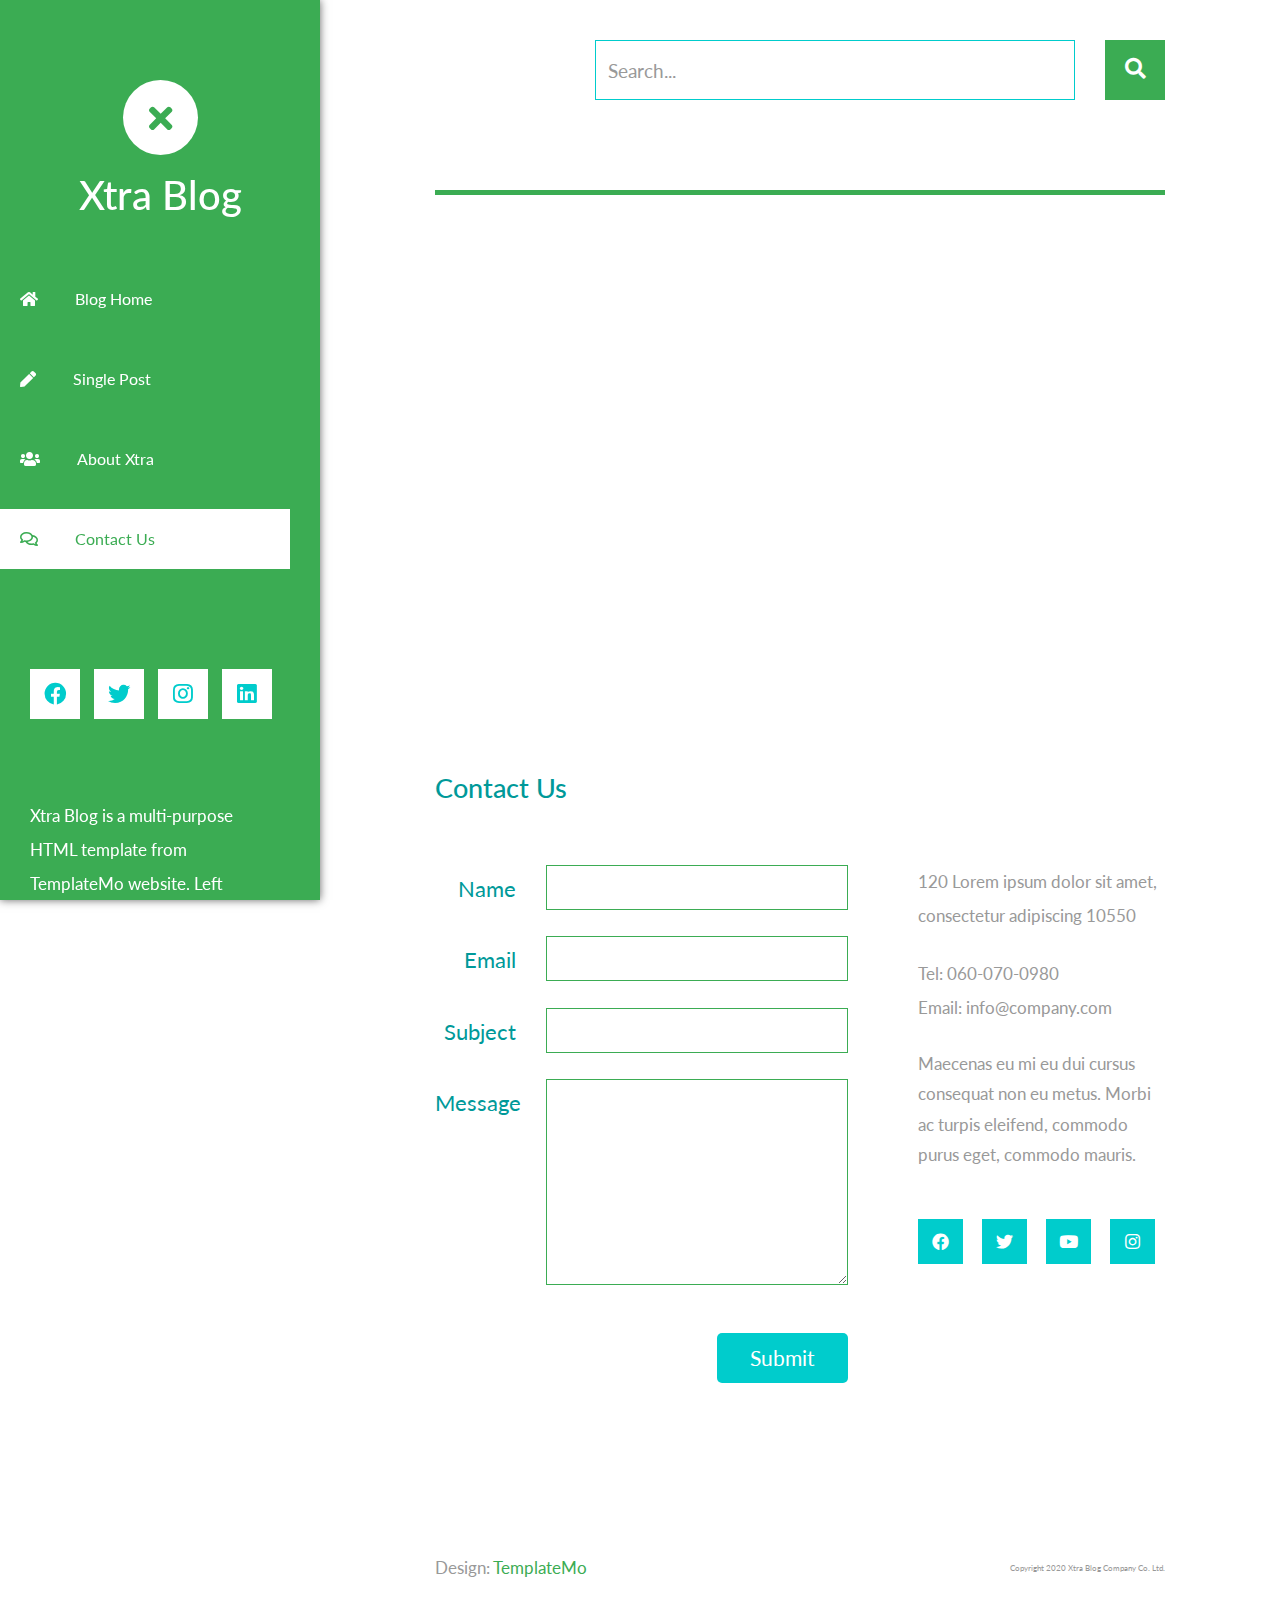
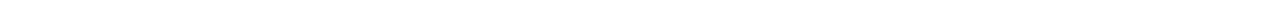
<file: contact.html>
<!DOCTYPE html>
<html lang="en">
<head>
	<meta charset="UTF-8">
	<meta name="viewport" content="width=device-width, initial-scale=1.0">
	<title>Xtra Blog</title>
	<link rel="stylesheet" href="fontawesome/css/all.min.css"> <!-- https://fontawesome.com/ -->
	<link href="https://fonts.googleapis.com/css2?family=Source+Sans+Pro&display=swap" rel="stylesheet"> <!-- https://fonts.google.com/ -->
    <link href="css/bootstrap.min.css" rel="stylesheet">
    <link href="css/template-ean-blog.css" rel="stylesheet">
    <link href="css/lato-font.css" rel="stylesheet">

    <link rel="preconnect" href="https://fonts.googleapis.com">
    <link rel="preconnect" href="https://fonts.gstatic.com" crossorigin>
    <link href="https://fonts.googleapis.com/css2?family=Lato:ital,wght@0,100;0,300;0,400;0,700;0,900;1,100;1,300;1,400;1,700;1,900&display=swap" rel="stylesheet">
<!--
    
TemplateMo 553 Xtra Blog

https://templatemo.com/tm-553-xtra-blog

-->
</head>
<body>
	<header class="tm-header" id="tm-header">
        <div class="tm-header-wrapper">
            <button class="navbar-toggler" type="button" aria-label="Toggle navigation">
                <i class="fas fa-bars"></i>
            </button>
            <div class="tm-site-header">
                <div class="mb-3 mx-auto tm-site-logo"><i class="fas fa-times fa-2x"></i></div>            
                <h1 class="text-center">Xtra Blog</h1>
            </div>
            <nav class="tm-nav" id="tm-nav">            
                <ul>
                    <li class="tm-nav-item"><a href="index.html" class="tm-nav-link">
                        <i class="fas fa-home"></i>
                        Blog Home
                    </a></li>
                    <li class="tm-nav-item"><a href="post.html" class="tm-nav-link">
                        <i class="fas fa-pen"></i>
                        Single Post
                    </a></li>
                    <li class="tm-nav-item"><a href="about.html" class="tm-nav-link">
                        <i class="fas fa-users"></i>
                        About Xtra
                    </a></li>
                    <li class="tm-nav-item active"><a href="contact.html" class="tm-nav-link">
                        <i class="far fa-comments"></i>
                        Contact Us
                    </a></li>
                </ul>
            </nav>
            <div class="tm-mb-65">
                <a href="https://facebook.com" class="tm-social-link">
                    <i class="fab fa-facebook tm-social-icon"></i>
                </a>
                <a href="https://twitter.com" class="tm-social-link">
                    <i class="fab fa-twitter tm-social-icon"></i>
                </a>
                <a href="https://instagram.com" class="tm-social-link">
                    <i class="fab fa-instagram tm-social-icon"></i>
                </a>
                <a href="https://linkedin.com" class="tm-social-link">
                    <i class="fab fa-linkedin tm-social-icon"></i>
                </a>
            </div>
            <p class="tm-mb-80 pr-5 text-white">
                Xtra Blog is a multi-purpose HTML template from TemplateMo website. Left side is a sticky menu bar. Right side content will scroll up and down.
            </p>
        </div>
    </header>
    <div class="container-fluid">
        <main class="tm-main">
            <!-- Search form -->
            <div class="row tm-row">
                <div class="col-12">
                    <form method="GET" class="form-inline tm-mb-80 tm-search-form">                
                        <input class="form-control tm-search-input" name="query" type="text" placeholder="Search..." aria-label="Search">
                        <button class="tm-search-button" type="submit">
                            <i class="fas fa-search tm-search-icon" aria-hidden="true"></i>
                        </button>                                
                    </form>
                </div>                
            </div>            
            <div class="row tm-row tm-mb-45">
                <div class="col-12">
                    <hr class="tm-hr-primary tm-mb-55">
                    <div class="gmap_canvas"> <!-- Google Map -->
                        <iframe width="100%" height="477" id="gmap_canvas"
                            src="https://maps.google.com/maps?q=Av.+L%C3%BAcio+Costa,+Rio+de+Janeiro+-+RJ,+Brazil&t=&z=13&ie=UTF8&iwloc=&output=embed"
                            frameborder="0" scrolling="no" marginheight="0" marginwidth="0"></iframe>
                    </div>
                </div>                
            </div>
            <div class="row tm-row tm-mb-120">
                <div class="col-12">
                    <h2 class="tm-color-primary tm-post-title tm-mb-60">Contact Us</h2>
                </div>
                <div class="col-lg-7 tm-contact-left">
                    <form method="POST" action="" class="mb-5 ml-auto mr-0 tm-contact-form">                        
                        <div class="form-group row mb-4">
                            <label for="name" class="col-sm-3 col-form-label text-right tm-color-primary">Name</label>
                            <div class="col-sm-9">
                                <input class="form-control mr-0 ml-auto" name="name" id="name" type="text" required>                            
                            </div>
                        </div>
                        <div class="form-group row mb-4">
                            <label for="email" class="col-sm-3 col-form-label text-right tm-color-primary">Email</label>
                            <div class="col-sm-9">
                                <input class="form-control mr-0 ml-auto" name="email" id="email" type="email" required>
                            </div>
                        </div>
                        <div class="form-group row mb-4">
                            <label for="subject" class="col-sm-3 col-form-label text-right tm-color-primary">Subject</label>
                            <div class="col-sm-9">
                                <input class="form-control mr-0 ml-auto" name="subject" id="subject" type="text" required>
                            </div>
                        </div>
                        <div class="form-group row mb-5">
                            <label for="message" class="col-sm-3 col-form-label text-right tm-color-primary">Message</label>
                            <div class="col-sm-9">
                                <textarea class="form-control mr-0 ml-auto" name="message" id="message" rows="8" required></textarea>                                
                            </div>
                        </div>
                        <div class="form-group row text-right">
                            <div class="col-12">
                                <button class="tm-btn tm-btn-primary tm-btn-small">Submit</button>                        
                            </div>                            
                        </div>                                
                    </form>
                </div>
                <div class="col-lg-5 tm-contact-right">
                    <address class="mb-4 tm-color-gray">
                        120 Lorem ipsum dolor sit amet,
                        consectetur adipiscing 10550
                    </address>
                    <span class="d-block">
                        Tel:
                        <a href="tel:060-070-0980" class="tm-color-gray">060-070-0980</a>
                    </span>
                    <span class="mb-4 d-block">
                        Email:
                        <a href="mailto:info@company.com" class="tm-color-gray">info@company.com</a>
                    </span>
                    <p class="mb-5 tm-line-height-short">
                        Maecenas eu mi eu dui cursus
                        consequat non eu metus. Morbi ac
                        turpis eleifend, commodo purus
                        eget, commodo mauris.
                    </p>
                    <ul class="tm-social-links">
                        <li class="mb-2">
                            <a href="https://facebook.com" class="d-flex align-items-center justify-content-center">
                                <i class="fab fa-facebook"></i>
                            </a>
                        </li>
                        <li class="mb-2">
                            <a href="https://twitter.com" class="d-flex align-items-center justify-content-center">
                                <i class="fab fa-twitter"></i>
                            </a>
                        </li>
                        <li class="mb-2">
                            <a href="https://youtube.com" class="d-flex align-items-center justify-content-center">
                                <i class="fab fa-youtube"></i>
                            </a>
                        </li>
                        <li class="mb-2">
                            <a href="https://instagram.com" class="d-flex align-items-center justify-content-center mr-0">
                                <i class="fab fa-instagram"></i>
                            </a>
                        </li>
                    </ul>
                </div>
            </div>      
            <footer class="row tm-row">
                <div class="col-md-6 col-12 tm-color-gray">
                    Design: <a rel="nofollow" target="_parent" href="https://templatemo.com" class="tm-external-link">TemplateMo</a>
                </div>
                <div class="col-md-6 col-12 tm-color-gray tm-copyright">
                    Copyright 2020 Xtra Blog Company Co. Ltd.
                </div>
            </footer>
        </main>
    </div>
    <script src="js/jquery.min.js"></script>
    <script src="js/templatemo-script.js"></script>
</body>
</html>
</file>
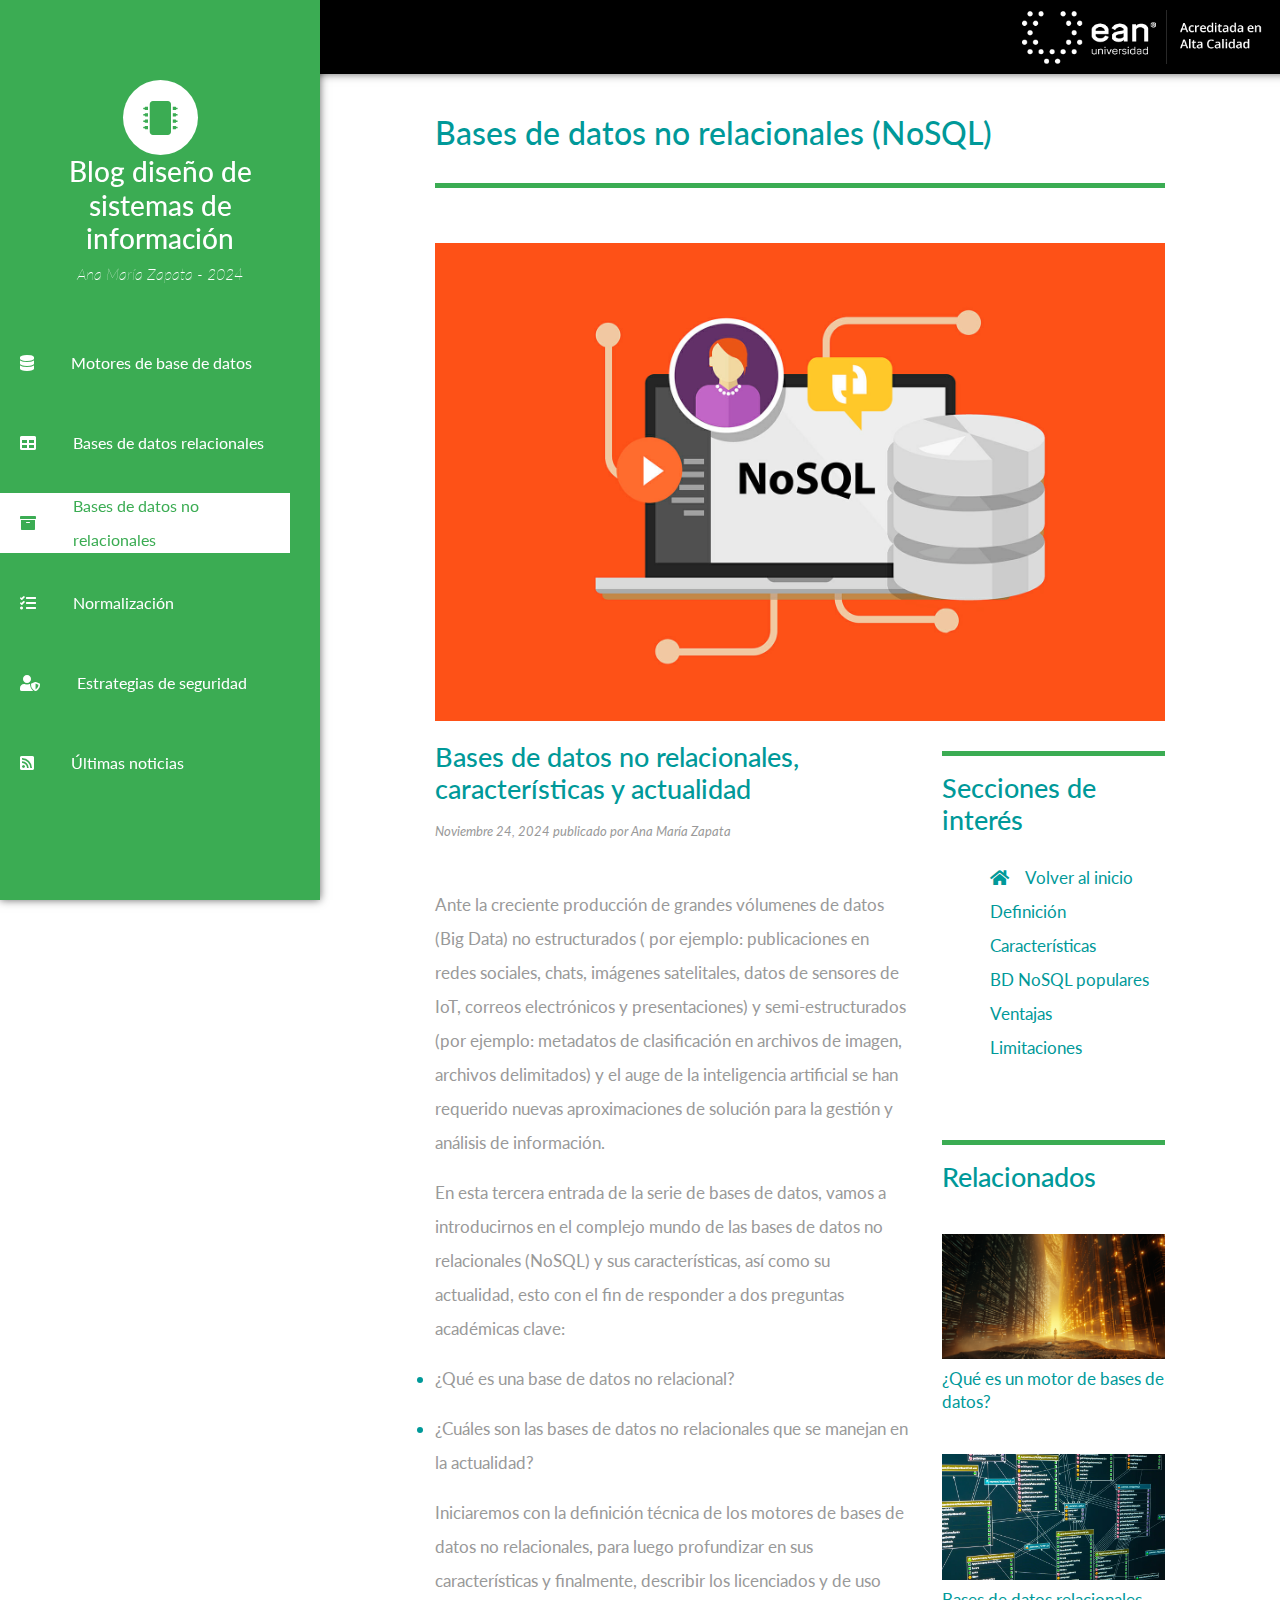
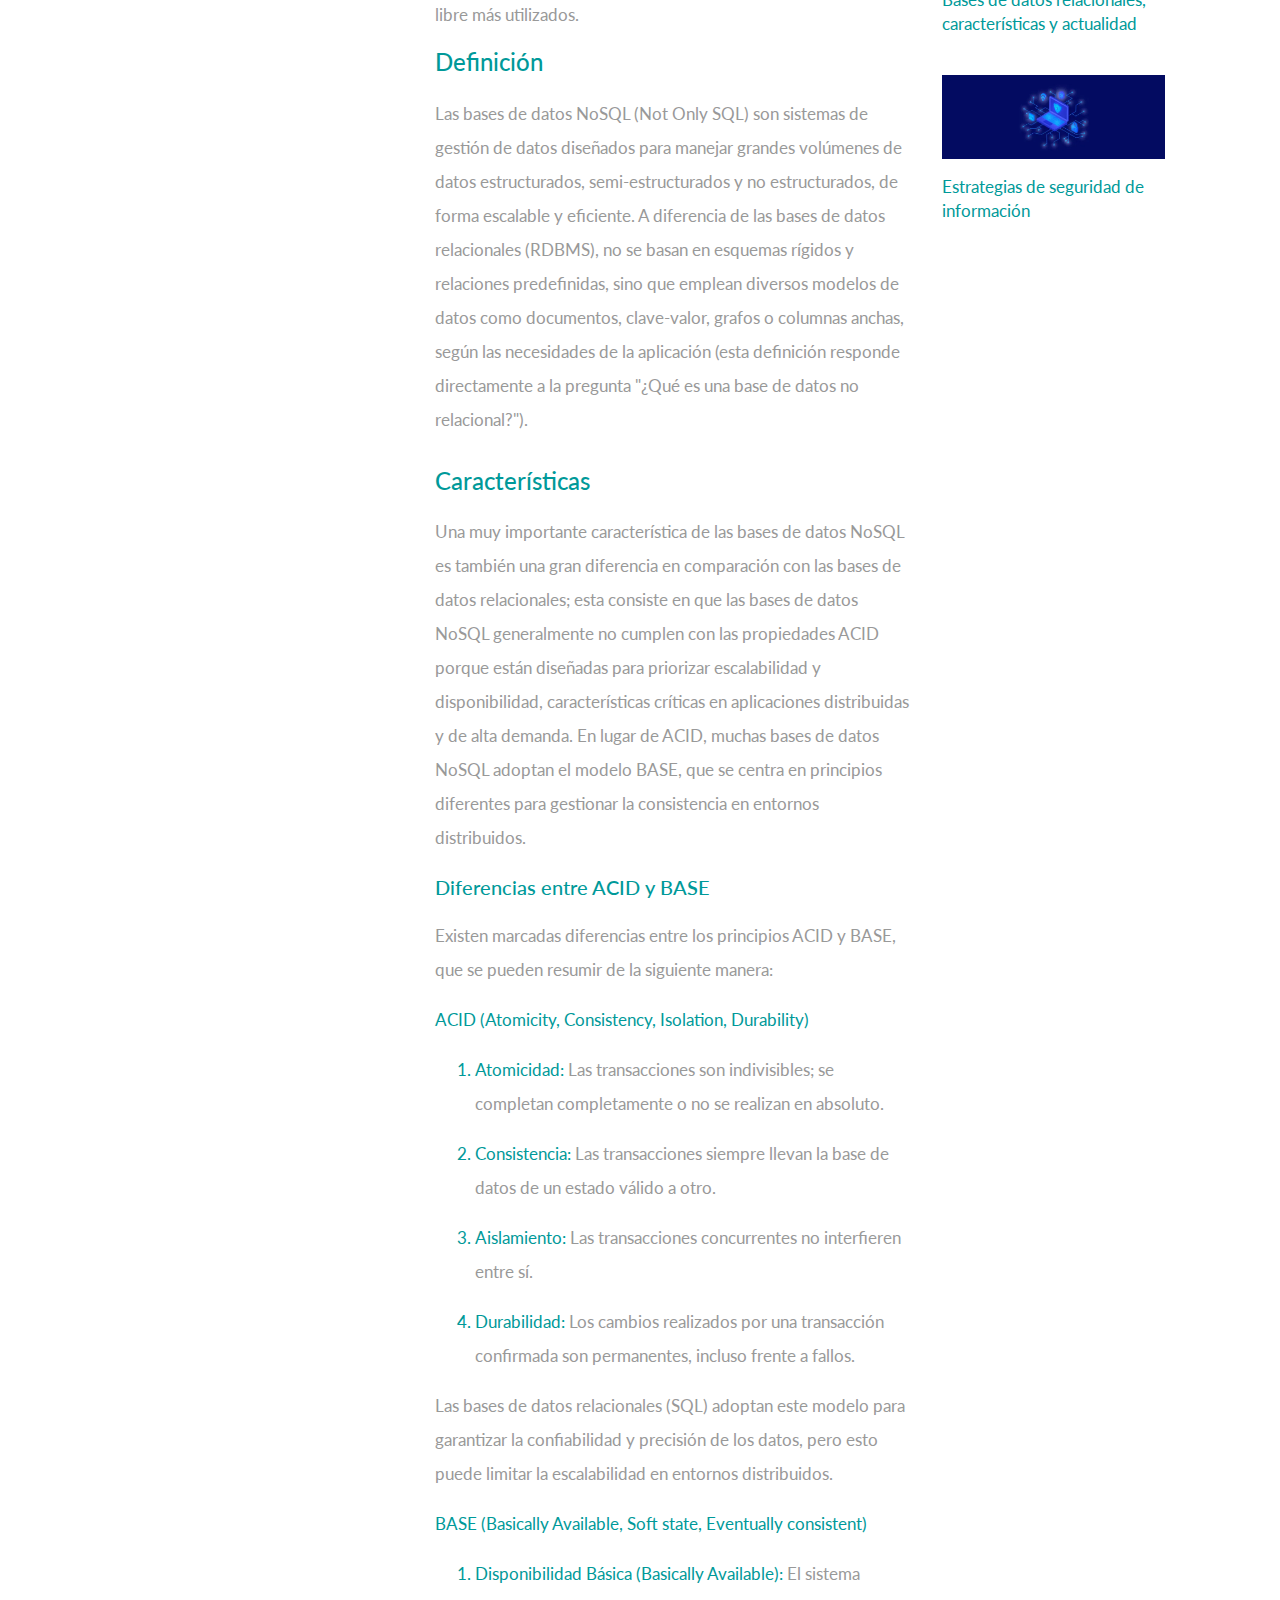
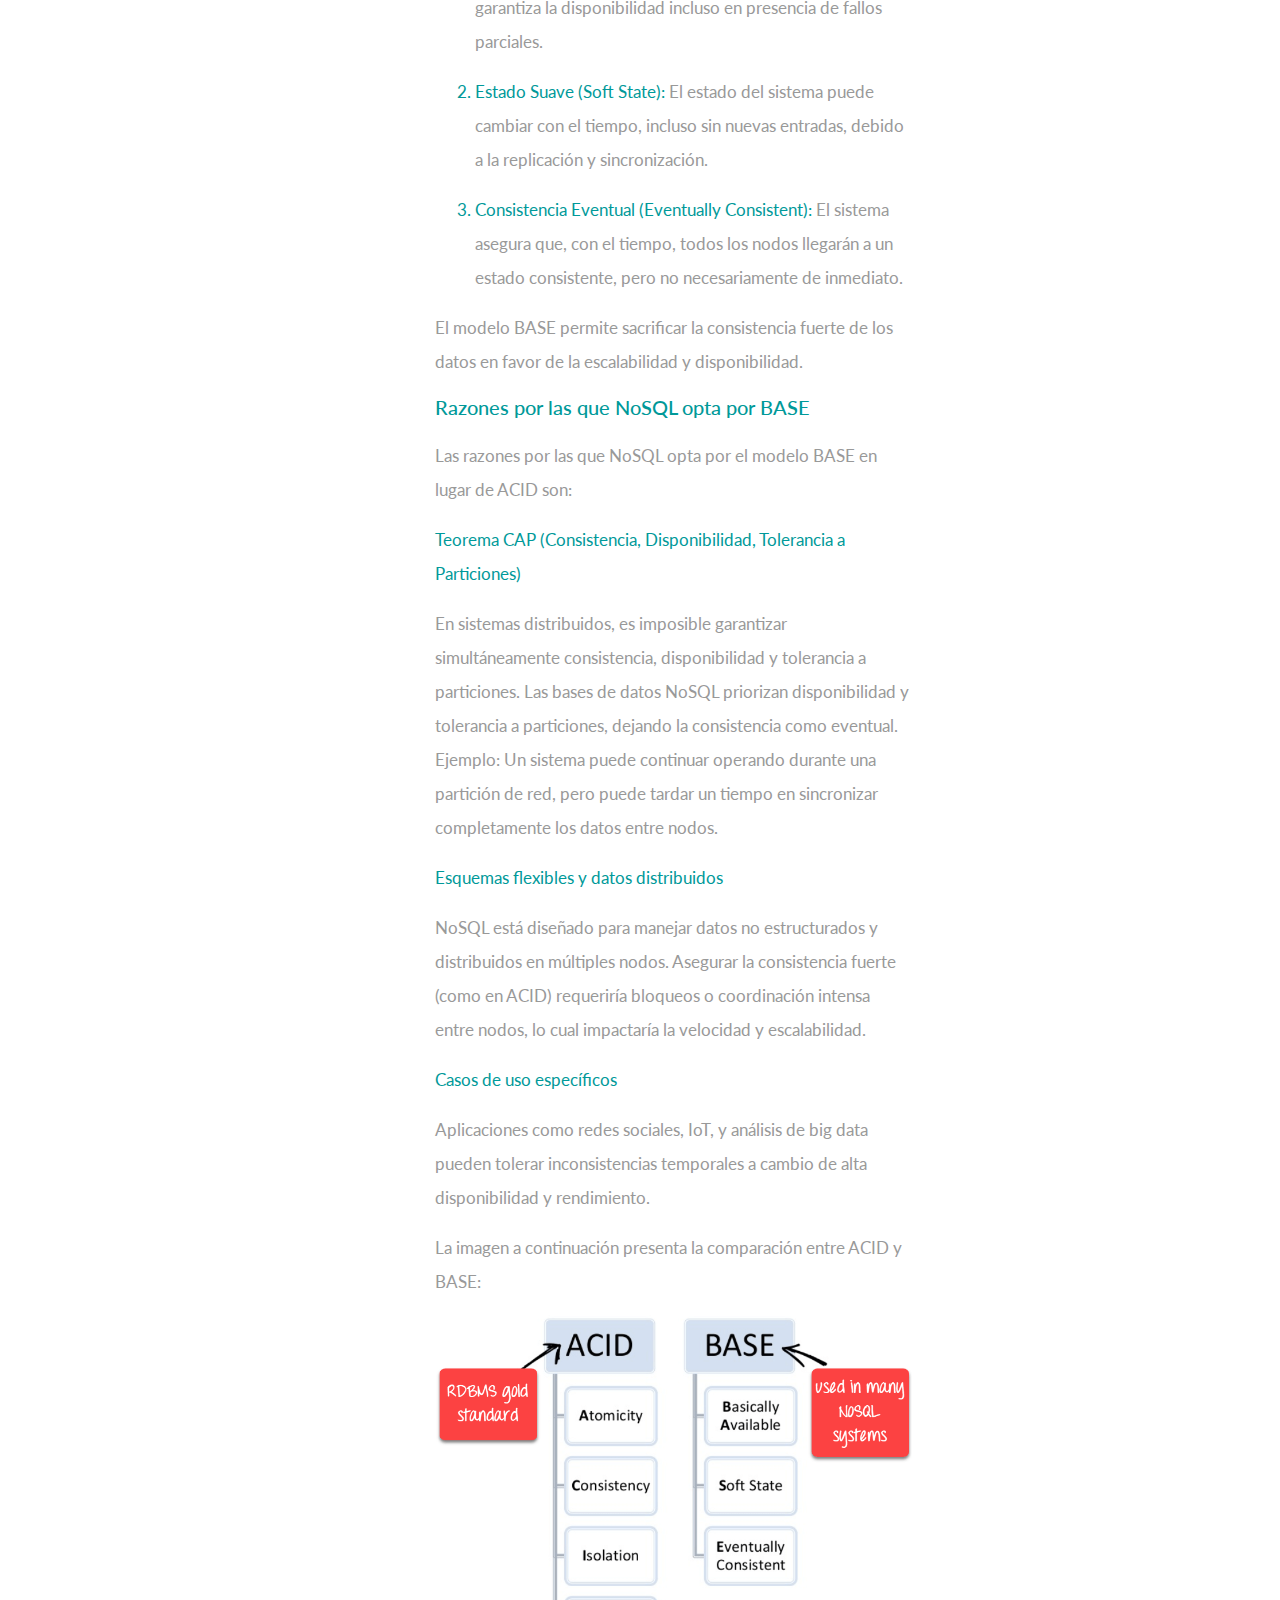
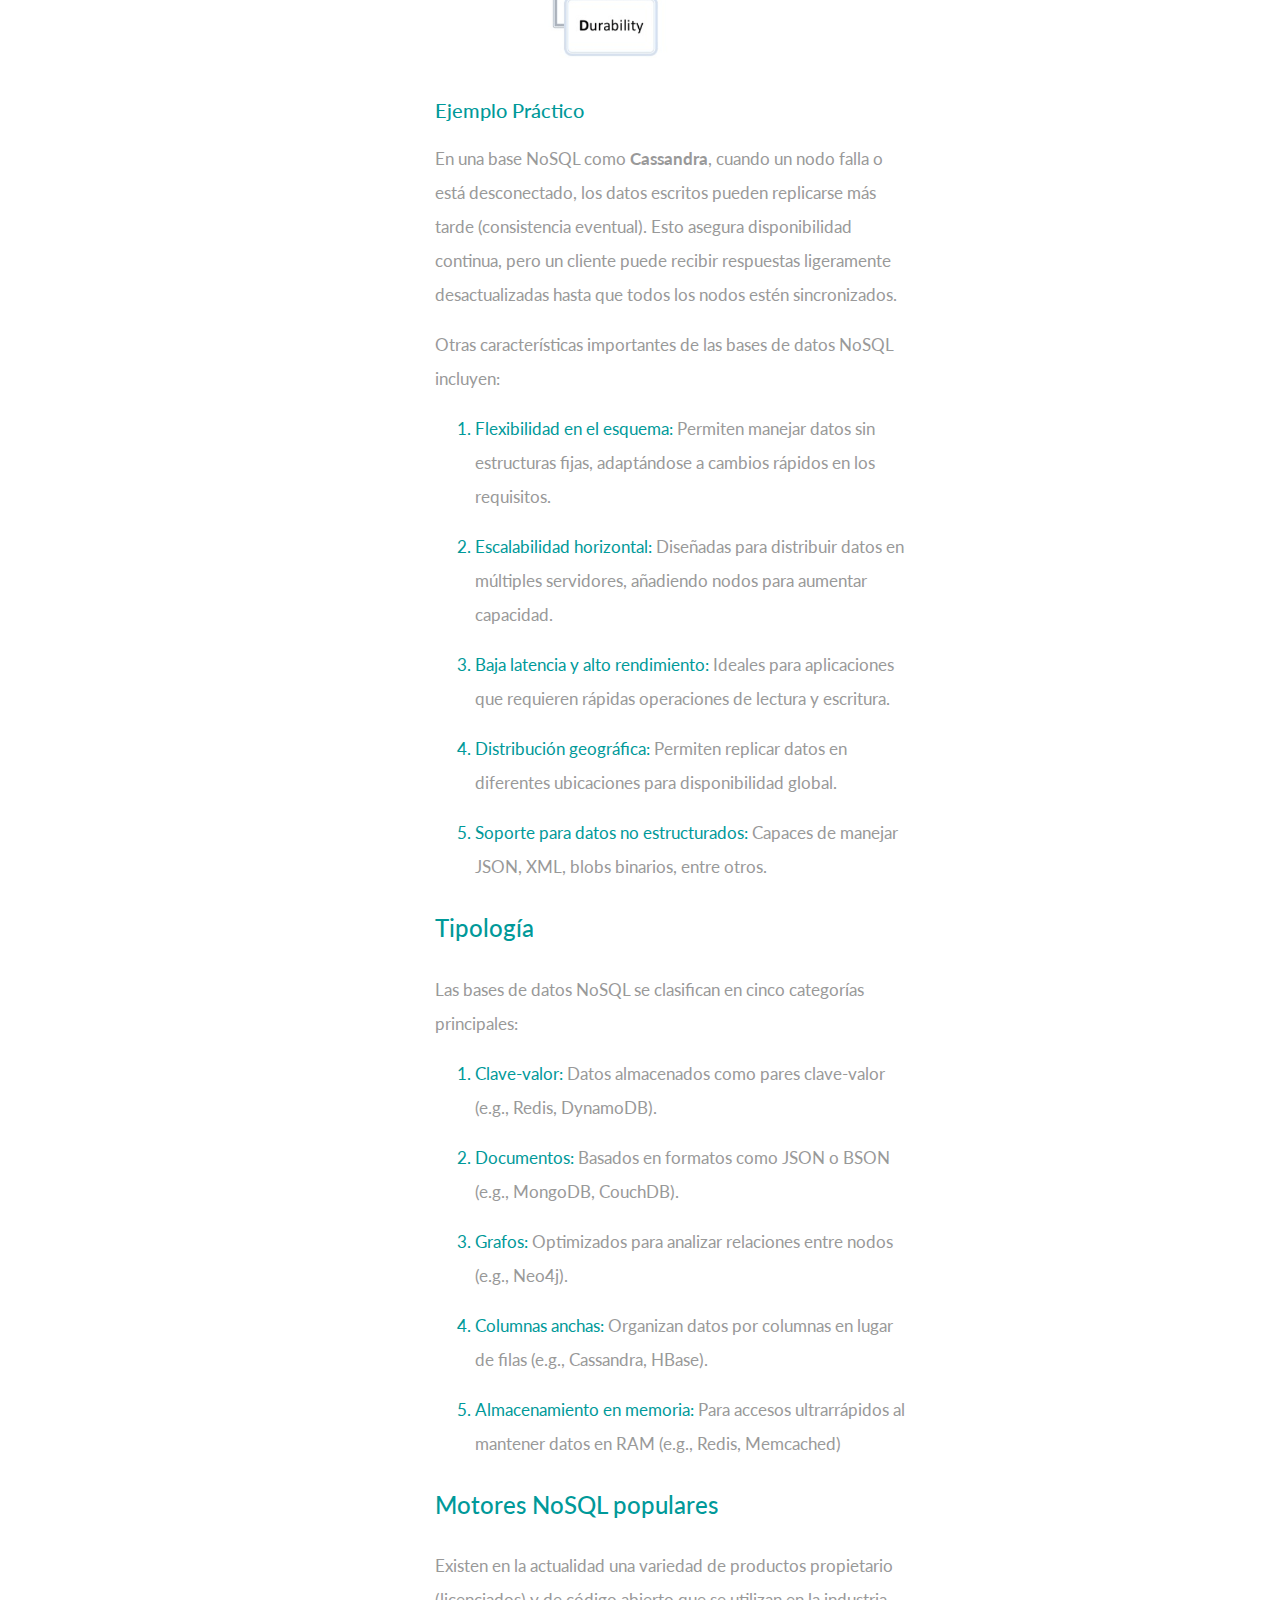
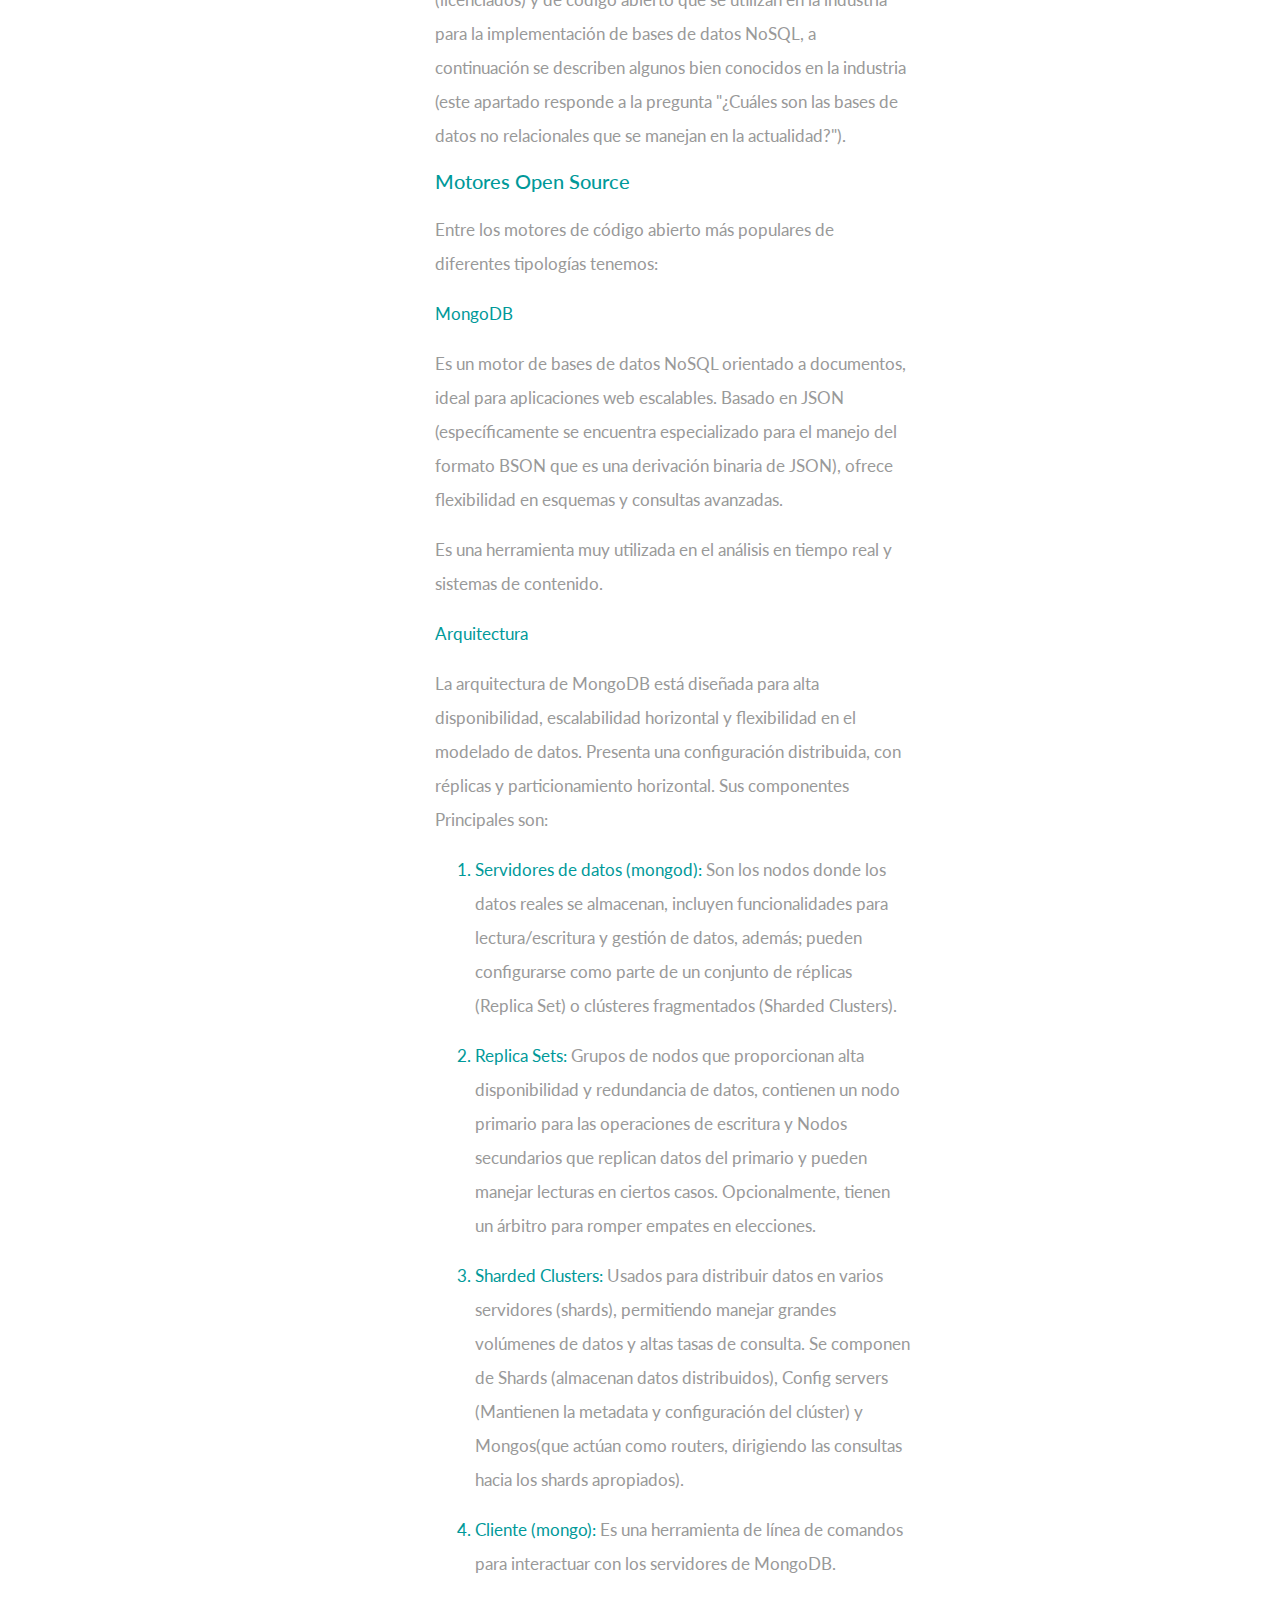
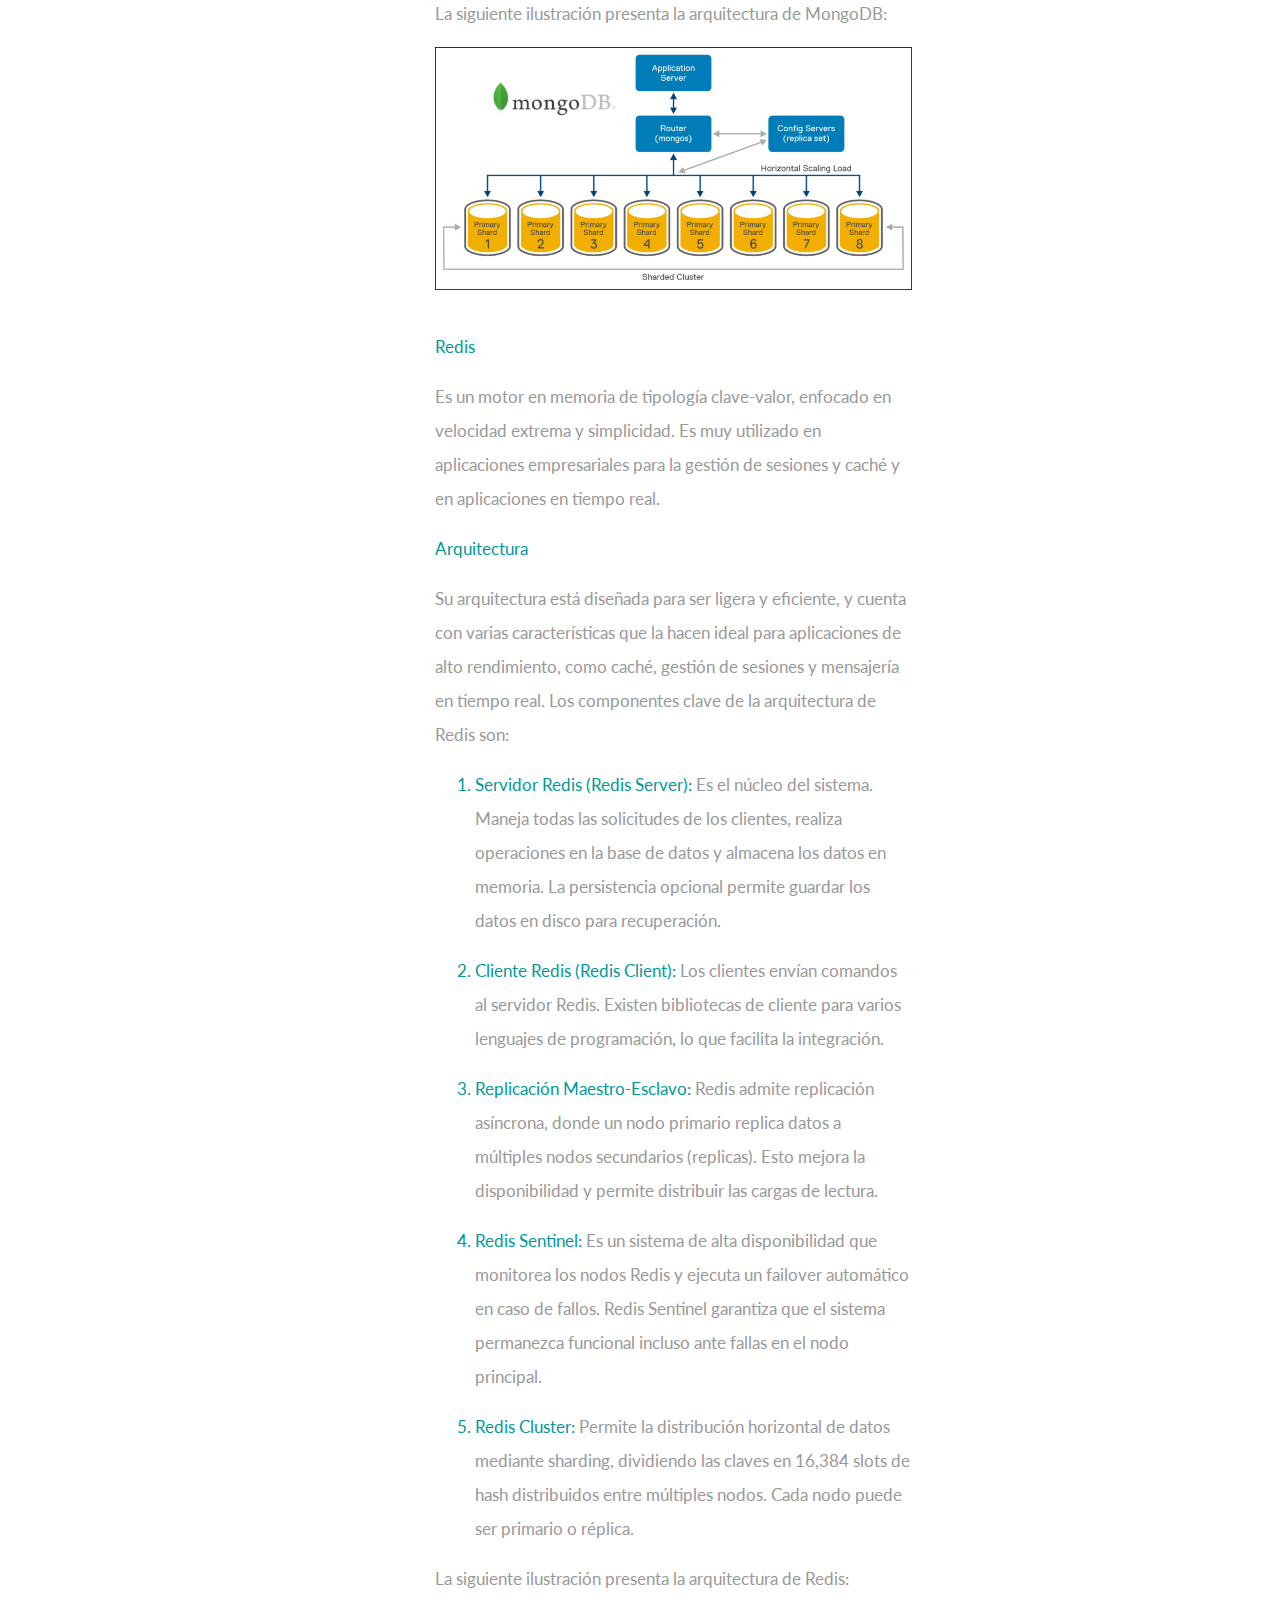
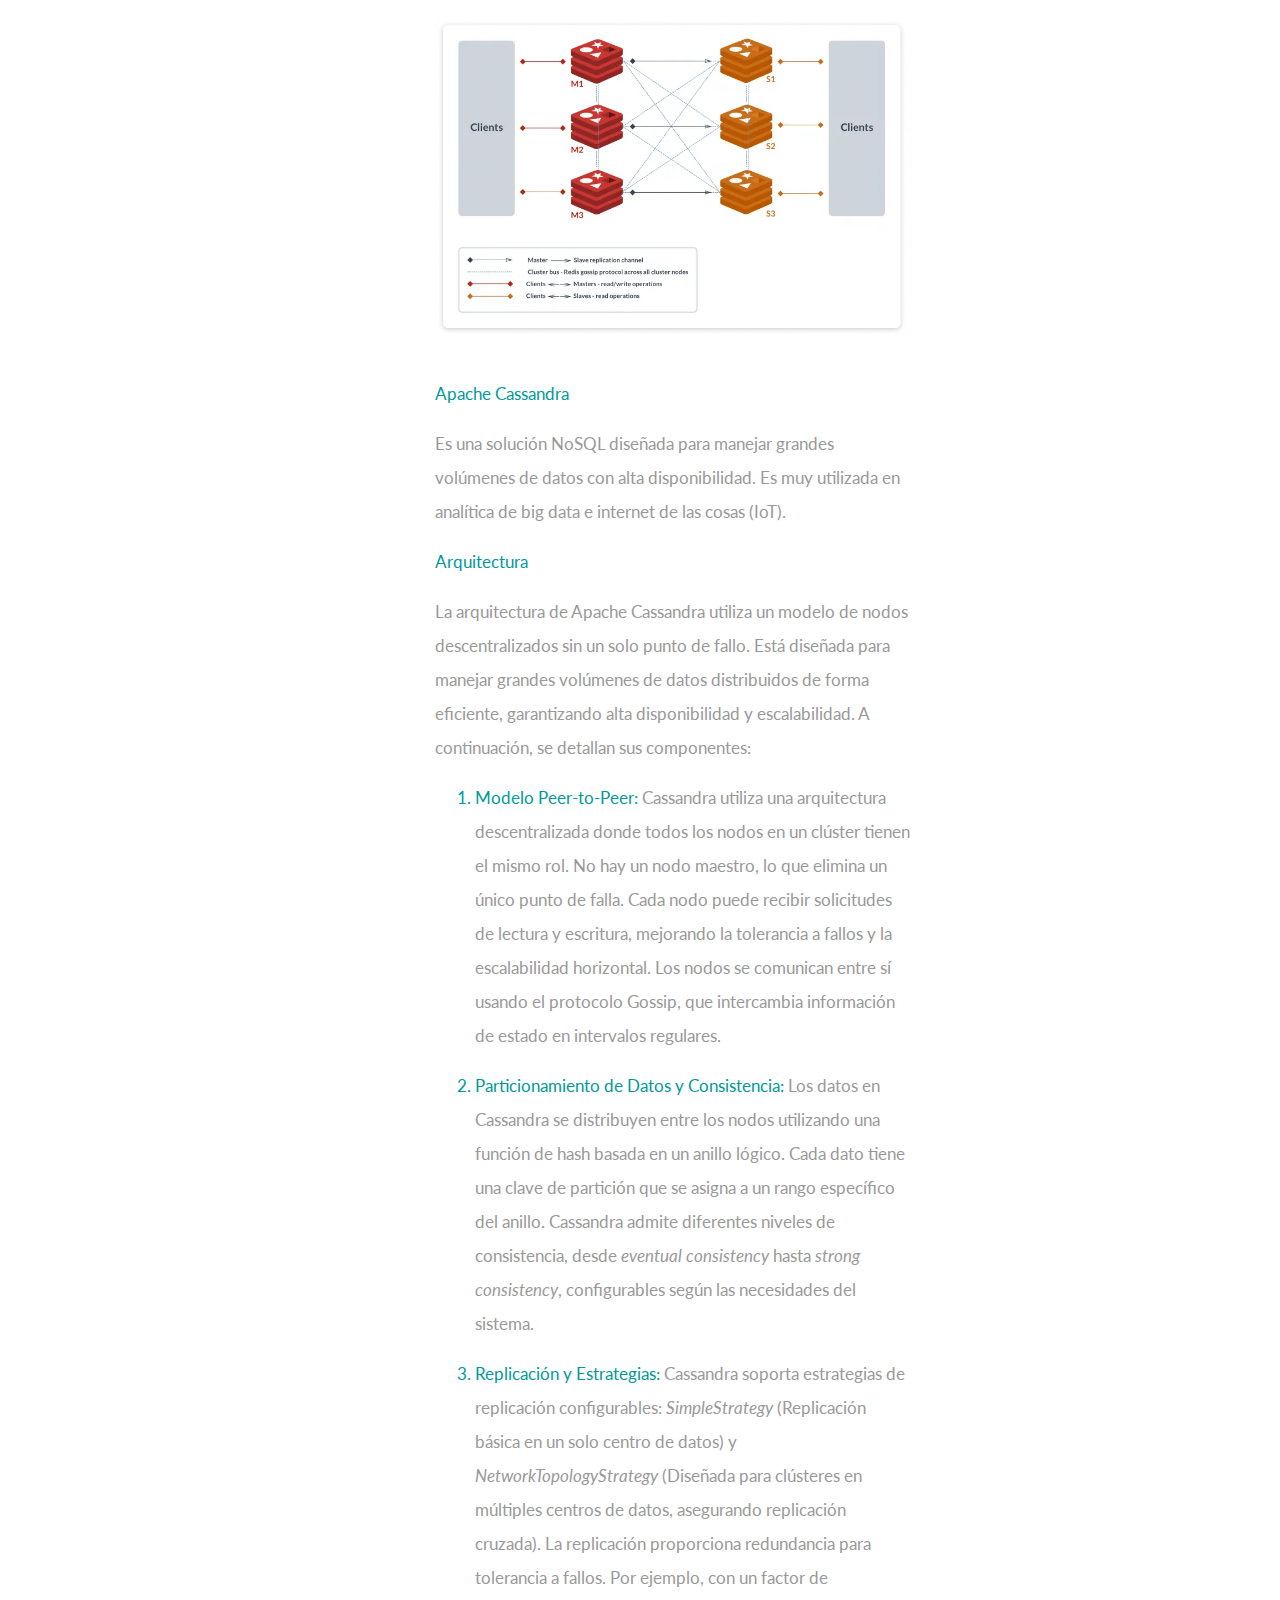
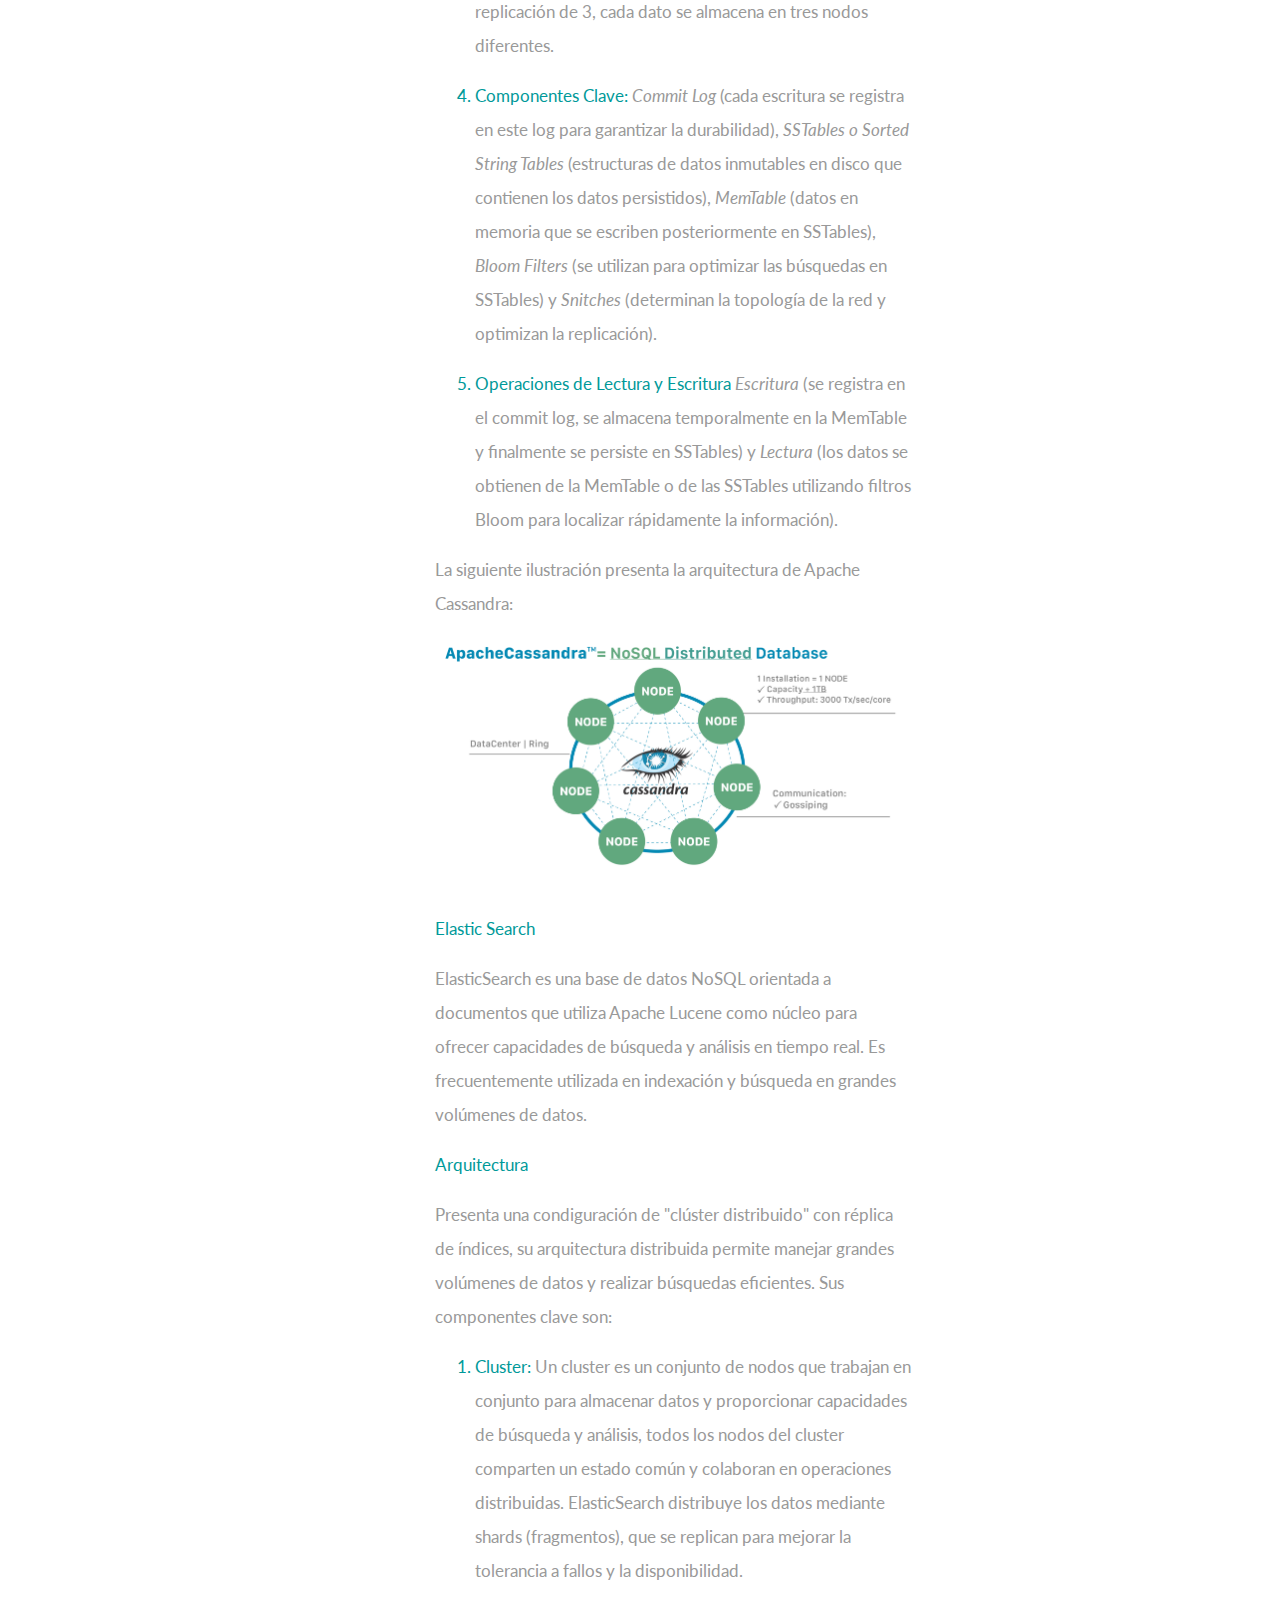
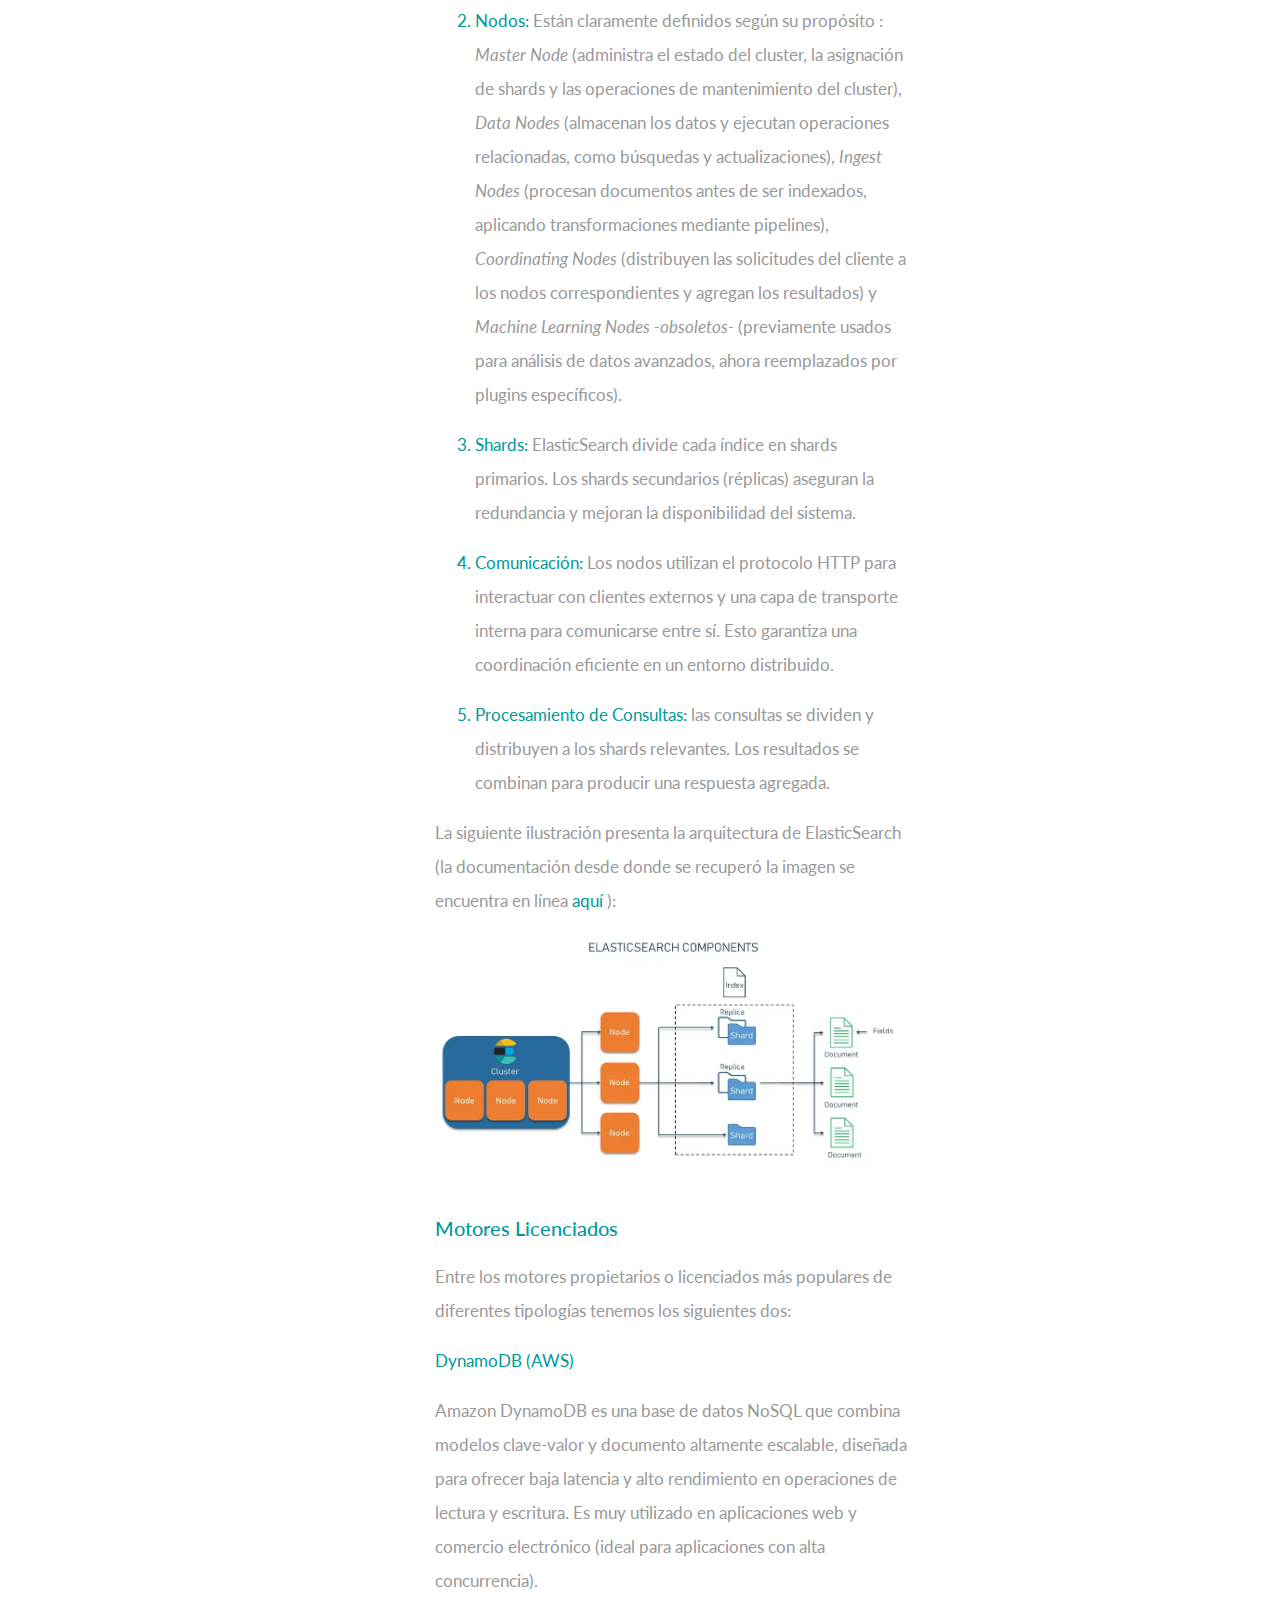
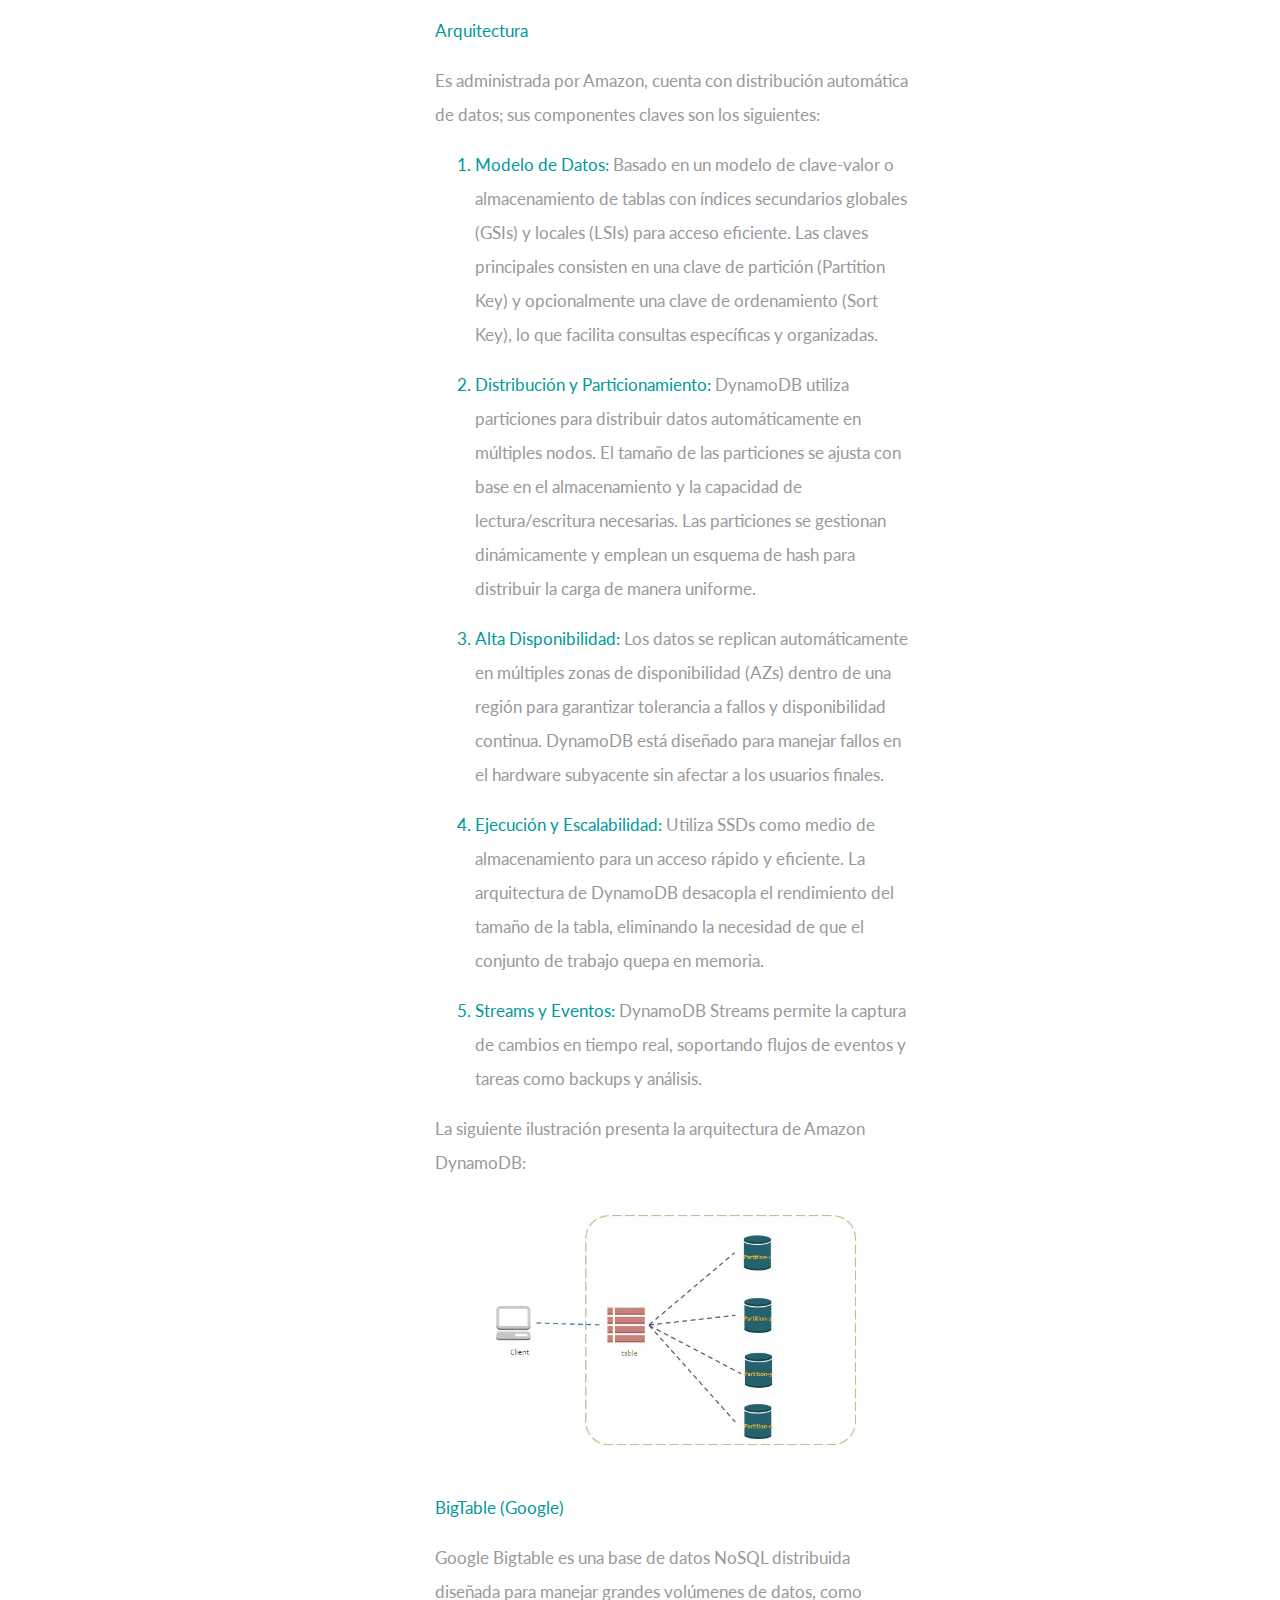
<file: db-nosql.html>
<!DOCTYPE html>
<html lang="en">
<head>
	<meta charset="UTF-8">
	<meta name="viewport" content="width=device-width, initial-scale=1.0">
	<title>Diseño de sistemas de información EAN - Blog</title>
	<link rel="stylesheet" href="fontawesome/css/all.min.css"> <!-- https://fontawesome.com/ -->
	<link href="https://fonts.googleapis.com/css2?family=Source+Sans+Pro&display=swap" rel="stylesheet"> <!-- https://fonts.google.com/ -->
    <link href="css/bootstrap.min.css" rel="stylesheet">
    <link href="css/template-ean-blog.css" rel="stylesheet">
    <link href="css/lato-font.css" rel="stylesheet">

    <link rel="preconnect" href="https://fonts.googleapis.com">
    <link rel="preconnect" href="https://fonts.gstatic.com" crossorigin>
    <link href="https://fonts.googleapis.com/css2?family=Lato:ital,wght@0,100;0,300;0,400;0,700;0,900;1,100;1,300;1,400;1,700;1,900&display=swap" rel="stylesheet">
<!--
    
template-ean-blog

basado en https://templatemo.com/tm-553-xtra-blog

-->
</head>
<body>
    <div class="row tm-row-custom">
        <div class="col-12">
            <div class="d-flex justify-content-end">
                <img src="img/logo-horizontal.png" alt="Image" class="img-fluid img-logo-custom">
            </div>     
        </div>    
    </div>  

	<header class="tm-header" id="tm-header">
        <div class="tm-header-wrapper">
            <button class="navbar-toggler" type="button" aria-label="Toggle navigation">
                <i class="fas fa-bars"></i>
            </button>
            <div class="tm-site-header">
                <div class=" mx-auto tm-site-logo"><i class="fas fa-microchip fa-2x"></i></div>            
                <h3 class="text-center">Blog diseño de sistemas de información </h3>
                <h6 class="text-center lato-thin-italic">Ana María Zapata - 2024</h6>
            </div>
            <nav class="tm-nav" id="tm-nav">            
                <ul>
                    <li class="tm-nav-item"><a href="dbms.html" class="tm-nav-link">
                        <i class="fas fa-database"></i>
                        Motores de base de datos
                    </a></li>
                    <li class="tm-nav-item"><a href="bd-relacional.html" class="tm-nav-link">
                        <i class="fas fa-table"></i>
                        Bases de datos relacionales 
                    </a></li>
                    <li class="tm-nav-item active"><a href="db-nosql.html" class="tm-nav-link">
                        <i class="fas fa-archive"></i>
                        Bases de datos no relacionales 
                    </a></li>
                    
                    <li class="tm-nav-item"><a href="normalizacion.html" class="tm-nav-link" >
                        <i class="fas fa-tasks"></i>
                        Normalización
                    </a></li>
                    <li class="tm-nav-item"><a href="estrategias-seguridad.html" class="tm-nav-link">
                        <i class="fas fa-user-shield"></i>
                        Estrategias de seguridad
                    </a></li>
                    <li class="tm-nav-item"><a href="noticias.html" class="tm-nav-link">
                        <i class="fas fa-rss-square"></i>
                        Últimas noticias
                    </a></li>
                </ul>
            </nav>
        </div>
    </header>
    <div class="container-fluid">
        <main class="tm-main">
            <h1 class="tm-mb-20 tm-color-primary tm-blog-title ">Bases de datos no relacionales (NoSQL)</h1> 
            <div class="row tm-row">
                <div class="col-12">
                    <hr class="tm-hr-primary tm-mb-55">
                    <div class="d-flex justify-content-center">
                        <img src="img/NoSQL_databases.jpg" alt="Image" class="img-fluid tm-mb-20">
                        
                    </div>
                </div>
            </div>
            <div class="row tm-row">
                <div class="col-lg-8 tm-post-col">
                    <div class="tm-post-full">                    
                        <div class="mb-4" id="dbms-post">
                            <h2 class=" tm-color-primary tm-post-title">Bases de datos no relacionales, características y actualidad</h2>
                            <p class="tm-mb-40 tm-p-publish-custom lato-regular-italic">Noviembre 24, 2024 publicado por Ana María Zapata</p>

                            <p>
                                Ante la creciente producción de grandes vólumenes de datos (Big Data) no estructurados ( por ejemplo: 
                                publicaciones en redes sociales, chats, imágenes satelitales, datos de sensores de IoT, correos electrónicos y 
                                presentaciones) y semi-estructurados (por ejemplo: metadatos de clasificación en archivos de imagen, archivos delimitados) y el auge de la inteligencia artificial se han requerido nuevas aproximaciones de 
                                solución para la gestión y análisis de información.
                            </p>    
                            <p>
                                En esta tercera entrada de la serie de bases de datos, vamos a introducirnos en el complejo mundo de las 
                                bases de datos no relacionales (NoSQL) y sus características, así como su actualidad, esto con el fin de responder 
                                a dos preguntas académicas clave:
                            </p> 
                               
                                <ul>
                                    <li class="tm-color-primary"><p>¿Qué es una base de datos no relacional?</p></li>
                                    <li class="tm-color-primary"><p>¿Cuáles son las bases de datos no relacionales que se manejan en la actualidad?</p></li>
                                </ul>
                            <p>    
                                Iniciaremos con la definición técnica de los motores de bases de datos no relacionales, 
                                para luego profundizar en sus características y finalmente, describir los licenciados y de uso libre 
                                más utilizados.
                            </p>

                            
                            <h4 class="tm-mb-20 tm-color-primary" id="definicion-nosql">Definición </h4>
                            <p class="tm-mb-20"> 
                                Las bases de datos NoSQL (Not Only SQL) son sistemas de gestión de datos diseñados 
                                para manejar grandes volúmenes de datos estructurados, semi-estructurados y no 
                                estructurados, de forma escalable y eficiente. A diferencia de las bases de datos 
                                relacionales (RDBMS), no se basan en esquemas rígidos y relaciones predefinidas, 
                                sino que emplean diversos modelos de datos como documentos, clave-valor,
                                grafos o columnas anchas, según las necesidades de la aplicación 
                                (esta definición responde directamente a la pregunta "¿Qué es una base de datos no 
                                relacional?").
                            </p>

                            <h4 class="tm-mb-20 tm-mt-30 tm-color-primary" id="caracteristicas-nosql">Características</h4>
                            
                            <p class="tm-mb-20">Una muy importante característica de las bases de datos NoSQL es también una gran 
                                diferencia en comparación con las bases de datos relacionales; esta consiste en que las bases de 
                                datos NoSQL generalmente no cumplen con las propiedades ACID porque están diseñadas para priorizar 
                                escalabilidad y disponibilidad, características críticas en aplicaciones distribuidas y de alta 
                                demanda. En lugar de ACID, muchas bases de datos NoSQL adoptan el modelo BASE, que se centra en 
                                principios diferentes para gestionar la consistencia en entornos distribuidos. 
                            </p>

                            <h5 class="tm-mb-20 tm-color-primary">Diferencias entre ACID y BASE</h5>
                            <p>
                                Existen marcadas diferencias entre los principios ACID y BASE, que se pueden resumir de la 
                                siguiente manera:
                            </p>
                                
                            <p><span class="tm-color-primary">ACID (Atomicity, Consistency, Isolation, Durability)</span></p>
                            <ol>
                                <li class="tm-color-primary"><p><span class="tm-color-primary">Atomicidad: </span>
                                    Las transacciones son indivisibles; se completan completamente o no se realizan en absoluto.
                                </p></li>
                                <li class="tm-color-primary"><p><span class="tm-color-primary">Consistencia:</span>
                                    Las transacciones siempre llevan la base de datos de un estado válido a otro.
                                </p></li>
                                <li class="tm-color-primary"><p><span class="tm-color-primary">Aislamiento:</span>
                                    Las transacciones concurrentes no interfieren entre sí.
                                </p></li>
                                <li class="tm-color-primary"><p><span class="tm-color-primary">Durabilidad:</span>
                                    Los cambios realizados por una transacción confirmada son permanentes, incluso frente a fallos.
                                </p></li>
                            </ol> 
 
                            <p>
                                Las bases de datos relacionales (SQL) adoptan este modelo para garantizar la confiabilidad y 
                                precisión de los datos, pero esto puede limitar la escalabilidad en entornos distribuidos.
                            </p>
 
                            <p><span class="tm-color-primary">BASE (Basically Available, Soft state, Eventually consistent)</span></p>

                            <ol>
                                <li class="tm-color-primary"><p><span class="tm-color-primary">Disponibilidad Básica (Basically Available): </span>
                                    El sistema garantiza la disponibilidad incluso en presencia de fallos parciales.
                                </p></li>
                                <li class="tm-color-primary"><p><span class="tm-color-primary">Estado Suave (Soft State): </span>
                                    El estado del sistema puede cambiar con el tiempo, incluso sin nuevas entradas, 
                                    debido a la replicación y sincronización.
                                </p></li>
                                <li class="tm-color-primary"><p><span class="tm-color-primary">Consistencia Eventual (Eventually Consistent): </span>
                                    El sistema asegura que, con el tiempo, todos los nodos llegarán a un estado consistente, 
                                    pero no necesariamente de inmediato.
                                </p></li>
                            </ol>   

                            <p>
                                El modelo BASE permite sacrificar la consistencia fuerte de los datos en favor de la escalabilidad 
                                y disponibilidad.
                            </p>
 
                            <h5 class="tm-mb-20 tm-color-primary"> Razones por las que NoSQL opta por BASE</h5>
                            
                            <p>
                                Las razones por las que NoSQL opta por el modelo BASE en lugar de ACID son:
                            </p>

                            <p><span class="tm-color-primary">
                                Teorema CAP (Consistencia, Disponibilidad, Tolerancia a Particiones)
                            </span></p>

                            <p>En sistemas distribuidos, es imposible garantizar simultáneamente consistencia, disponibilidad y 
                            tolerancia a particiones. Las bases de datos NoSQL priorizan disponibilidad y tolerancia a particiones, 
                            dejando la consistencia como eventual. Ejemplo: Un sistema puede continuar operando durante una partición 
                            de red, pero puede tardar un tiempo en sincronizar completamente los datos entre nodos.
                            </p>

                            <p><span class="tm-color-primary">Esquemas flexibles y datos distribuidos</span></p>

                            <p>
                                NoSQL está diseñado para manejar datos no estructurados y distribuidos en múltiples nodos. Asegurar 
                                la consistencia fuerte (como en ACID) requeriría bloqueos o coordinación intensa entre nodos, lo 
                                cual impactaría la velocidad y escalabilidad.
                            </p>

                            <p><span class="tm-color-primary">Casos de uso específicos</span></p>

                            <p>Aplicaciones como redes sociales, IoT, y análisis de big data pueden tolerar inconsistencias 
                                temporales a cambio de alta disponibilidad y rendimiento.
                            </p>

                            <p>La imagen a continuación presenta la comparación entre ACID y BASE:</p>

                            <img src="img/ACIDvsBASE.png" class="img-fluid tm-mb-40" alt="ACID vs BASE">

                            <h5 class="tm-mb-20 tm-color-primary">Ejemplo Práctico</h5>
                            <p>
                                En una base NoSQL como <span class="lato-bold">Cassandra</span>, cuando un nodo falla o está 
                                desconectado, los datos escritos pueden replicarse más tarde (consistencia eventual). 
                                Esto asegura disponibilidad continua, pero un cliente puede recibir respuestas ligeramente 
                                desactualizadas hasta que todos los nodos estén sincronizados.
                            </p>

                            <p>Otras características importantes de las bases de datos NoSQL incluyen:</p>

                            <ol class="tm-mb-30">
                                <li class="tm-color-primary"><p><span class="tm-color-primary">Flexibilidad en el esquema: </span> 
                                    Permiten manejar datos sin estructuras fijas, adaptándose a cambios rápidos en los requisitos.</p></li>
                                <li class="tm-color-primary"><p><span class="tm-color-primary">Escalabilidad horizontal: </span> 
                                    Diseñadas para distribuir datos en múltiples servidores, añadiendo nodos para aumentar capacidad.
                                </p></li>    
                                <li class="tm-color-primary"><p><span class="tm-color-primary">Baja latencia y alto rendimiento:</span> 
                                    Ideales para aplicaciones que requieren rápidas operaciones de lectura y escritura.
                                </p></li>
                                <li class="tm-color-primary"><p><span class="tm-color-primary">Distribución geográfica:</span> 
                                    Permiten replicar datos en diferentes ubicaciones para disponibilidad global.
                                </p></li>
                                <li class="tm-color-primary"><p><span class="tm-color-primary">Soporte para datos no estructurados:</span> 
                                    Capaces de manejar JSON, XML, blobs binarios, entre otros.</p></li>    
                            </ol>

                            <h4 class="tm-mb-30 tm-color-primary">Tipología</h4>
                            <p>Las bases de datos NoSQL se clasifican en cinco categorías principales:</p>
                            <ol class="tm-mb-30">
                                <li class="tm-color-primary"><p><span class="tm-color-primary">Clave-valor: </span>
                                    Datos almacenados como pares clave-valor (e.g., Redis, DynamoDB).
                                </p></li>
                                <li class="tm-color-primary"><p><span class="tm-color-primary">Documentos: </span>
                                    Basados en formatos como JSON o BSON (e.g., MongoDB, CouchDB).
                                </p></li>
                                <li class="tm-color-primary"><p><span class="tm-color-primary">Grafos: </span>
                                    Optimizados para analizar relaciones entre nodos (e.g., Neo4j).
                                </p></li>
                                <li class="tm-color-primary"><p><span class="tm-color-primary">Columnas anchas: </span>
                                    Organizan datos por columnas en lugar de filas (e.g., Cassandra, HBase).
                                </p></li>
                                <li class="tm-color-primary"><p><span class="tm-color-primary">Almacenamiento en memoria: </span>
                                    Para accesos ultrarrápidos al mantener datos en RAM (e.g., Redis, Memcached)
                                </p></li>
                            </ol>


                            <h4 class="tm-color-primary tm-mb-30" id="populares-nosql">Motores NoSQL populares </h4>
                            <p>Existen en la actualidad una variedad de productos propietario (licenciados) y de código abierto
                                que se utilizan en la industria para la implementación de bases de datos NoSQL, a continuación se 
                                describen algunos bien conocidos en la industria (este apartado responde a la pregunta "¿Cuáles son las bases de datos no relacionales 
                                que se manejan en la actualidad?").
                            </p>
                            
                            <h5 class="tm-color-primary tm-mb-20" id="opensource-nosql">Motores Open Source</h5>

                            <p>Entre los motores de código abierto más populares de diferentes tipologías tenemos:</p>

                            <p><span class="tm-color-primary">MongoDB</span></p> 
                            <p>
                                Es un motor de bases de datos NoSQL orientado a documentos, ideal para aplicaciones web escalables. 
                                Basado en JSON (específicamente se encuentra especializado para el manejo del formato BSON que es
                                una derivación binaria de JSON), ofrece flexibilidad en esquemas y consultas avanzadas.
                            </p>
                            <p>
                                Es una herramienta muy utilizada en el análisis en tiempo real y sistemas de contenido.
                            </p>

                            <p><span class="tm-color-primary">Arquitectura </span></p>
                            <p>
                                La arquitectura de MongoDB está diseñada para alta disponibilidad, escalabilidad horizontal y 
                                flexibilidad en el modelado de datos. Presenta una configuración distribuida, con réplicas y 
                                particionamiento horizontal. Sus componentes Principales son:
                            </p>
                            
                            <ol>
                                <li class="tm-color-primary"><p><span class="tm-color-primary">Servidores de datos (mongod): </span>
                                    Son los nodos donde los datos reales se almacenan, incluyen funcionalidades para lectura/escritura y gestión de datos,
                                    además; pueden configurarse como parte de un conjunto de réplicas (Replica Set) o clústeres fragmentados (Sharded Clusters).
                                </p></li>

                                <li class="tm-color-primary"><p><span class="tm-color-primary">Replica Sets: </span>
                                    Grupos de nodos que proporcionan alta disponibilidad y redundancia de datos, 
                                    contienen un nodo primario para las operaciones de escritura y Nodos secundarios que replican datos del primario y 
                                    pueden manejar lecturas en ciertos casos. Opcionalmente, tienen un árbitro para romper empates en elecciones.
                                </p></li>

                                <li class="tm-color-primary"><p><span class="tm-color-primary">Sharded Clusters: </span>
                                    Usados para distribuir datos en varios servidores (shards), permitiendo manejar grandes volúmenes de datos y altas tasas de consulta.
                                    Se componen de Shards (almacenan datos distribuidos), Config servers (Mantienen la metadata y configuración del clúster) y 
                                    Mongos(que actúan como routers, dirigiendo las consultas hacia los shards apropiados).
                                </p></li>

                                <li class="tm-color-primary"><p><span class="tm-color-primary">Cliente (mongo): </span>
                                    Es una herramienta de línea de comandos para interactuar con los servidores de MongoDB.
                                </p></li>
                            </ol>
                        
                            <p>La siguiente ilustración presenta la arquitectura de MongoDB:</p>
                            
                            <img src="img/MongoDBArchitecture.png" class="img-fluid tm-mb-40" alt="MongoDB Arch.">

                            <p><span class="tm-color-primary">Redis</span></p>
                            <p>Es un motor en memoria de tipología clave-valor, enfocado en velocidad extrema y simplicidad. 
                               Es muy utilizado en aplicaciones empresariales para la gestión de sesiones y caché y en aplicaciones en tiempo real.
                            </p>

                            <p><span class="tm-color-primary">Arquitectura</span></p>

                            <p>
                                Su arquitectura está diseñada para ser ligera y eficiente, y cuenta con varias características que la hacen ideal para aplicaciones de 
                                alto rendimiento, como caché, gestión de sesiones y mensajería en tiempo real. Los componentes clave de la arquitectura de Redis son:
                            </p>

                            <ol>
                                <li class="tm-color-primary"><p><span class="tm-color-primary">Servidor Redis (Redis Server):</span>
                                    Es el núcleo del sistema. Maneja todas las solicitudes de los clientes, realiza operaciones en la base de datos y almacena los 
                                    datos en memoria. La persistencia opcional permite guardar los datos en disco para recuperación.
                                </p></li>
                                <li class="tm-color-primary"><p><span class="tm-color-primary">Cliente Redis (Redis Client):</span>
                                    Los clientes envían comandos al servidor Redis. Existen bibliotecas de cliente para varios lenguajes de programación, 
                                    lo que facilita la integración.
                                </p></li>
                                <li class="tm-color-primary"><p><span class="tm-color-primary">Replicación Maestro-Esclavo:</span>
                                    Redis admite replicación asíncrona, donde un nodo primario replica datos a múltiples nodos secundarios (replicas). 
                                    Esto mejora la disponibilidad y permite distribuir las cargas de lectura.
                                </p></li>
                                <li class="tm-color-primary"><p><span class="tm-color-primary">Redis Sentinel:</span>
                                    Es un sistema de alta disponibilidad que monitorea los nodos Redis y ejecuta un failover automático en caso de fallos.
                                    Redis Sentinel garantiza que el sistema permanezca funcional incluso ante fallas en el nodo principal.
                                </p></li>
                                <li class="tm-color-primary"><p><span class="tm-color-primary">Redis Cluster:</span>
                                    Permite la distribución horizontal de datos mediante sharding, dividiendo las claves en 16,384 slots de hash distribuidos entre 
                                    múltiples nodos. Cada nodo puede ser primario o réplica.
                                </p></li>
                            </ol>

                            <p>La siguiente ilustración presenta la arquitectura de Redis:</p>
                            
                            <img src="img/RedisArchitecture.png" class="img-fluid tm-mb-40" alt="Redis Arch.">


                            <p><span class="tm-color-primary">Apache Cassandra</span></p>
                            <p> Es una solución NoSQL diseñada para manejar grandes volúmenes de datos con alta disponibilidad. 
                                Es muy utilizada en analítica de big data e internet de las cosas (IoT).
                            </p>

                            <p><span class="tm-color-primary">Arquitectura</span></p>

                            <p> La arquitectura de Apache Cassandra utiliza un modelo de nodos descentralizados sin un solo punto de fallo. 
                                Está diseñada para manejar grandes volúmenes de datos distribuidos de forma eficiente, 
                                garantizando alta disponibilidad y escalabilidad. A continuación, se detallan sus componentes:
                            </p>

                            <ol>
                                <li class="tm-color-primary"><p><span class="tm-color-primary">Modelo Peer-to-Peer: </span>
                                    Cassandra utiliza una arquitectura descentralizada donde todos los nodos en un clúster tienen el mismo rol. No hay un nodo maestro, 
                                    lo que elimina un único punto de falla. Cada nodo puede recibir solicitudes de lectura y escritura, mejorando la tolerancia a fallos 
                                    y la escalabilidad horizontal. Los nodos se comunican entre sí usando el protocolo Gossip, que intercambia información de estado 
                                    en intervalos regulares.
                                </p></li>
                                <li class="tm-color-primary"><p><span class="tm-color-primary">Particionamiento de Datos y Consistencia: </span>
                                    Los datos en Cassandra se distribuyen entre los nodos utilizando una función de hash basada en un anillo lógico. 
                                    Cada dato tiene una clave de partición que se asigna a un rango específico del anillo.
                                    Cassandra admite diferentes niveles de consistencia, desde <span class="lato-regular-italic">eventual consistency</span> 
                                    hasta <span class="lato-regular-italic">strong consistency</span>, configurables según las necesidades del sistema.
                                </p></li>
                                <li class="tm-color-primary"><p><span class="tm-color-primary">Replicación y Estrategias: </span>
                                    Cassandra soporta estrategias de replicación configurables: 
                                    <span class="lato-regular-italic">SimpleStrategy</span> (Replicación básica en un solo centro de datos) y 
                                    <span class="lato-regular-italic">NetworkTopologyStrategy</span> (Diseñada para clústeres en múltiples centros de datos, 
                                    asegurando replicación cruzada). La replicación proporciona redundancia para tolerancia a fallos. Por ejemplo, con un factor 
                                    de replicación de 3, cada dato se almacena en tres nodos diferentes.
                                </p></li>
                                <li class="tm-color-primary"><p><span class="tm-color-primary">Componentes Clave: </span>
                                    <span class="lato-regular-italic">Commit Log</span> (cada escritura se registra en este log para garantizar la durabilidad),
                                    <span class="lato-regular-italic">SSTables o Sorted String Tables </span> (estructuras de datos inmutables en disco que contienen 
                                    los datos persistidos),
                                    <span class="lato-regular-italic">MemTable</span> (datos en memoria que se escriben posteriormente en SSTables),
                                    <span class="lato-regular-italic">Bloom Filters</span> (se utilizan para optimizar las búsquedas en SSTables) y 
                                    <span class="lato-regular-italic">Snitches</span> (determinan la topología de la red y optimizan la replicación).
                                
                                </p></li>
                                <li class="tm-color-primary"><p><span class="tm-color-primary">Operaciones de Lectura y Escritura</span>
                                    <span class="lato-regular-italic">Escritura</span> (se registra en el commit log, se almacena temporalmente en la 
                                    MemTable y finalmente se persiste en SSTables) y 
                                    <span class="lato-regular-italic">Lectura</span> (los datos se obtienen de la MemTable o de las SSTables utilizando filtros 
                                    Bloom para localizar rápidamente la información).
                                </p></li>
                            </ol>    

                            <p>La siguiente ilustración presenta la arquitectura de Apache Cassandra:</p>
                            
                            <img src="img/CassandraArchitecture.jpg" class="img-fluid tm-mb-40" alt="Cassandra Arch.">


                            <p><span class="tm-color-primary">Elastic Search</span></p>
                            <p>ElasticSearch es una base de datos NoSQL orientada a documentos que utiliza Apache Lucene como núcleo para ofrecer capacidades de 
                                búsqueda y análisis en tiempo real. Es frecuentemente utilizada en indexación y búsqueda en grandes volúmenes de datos. 
                            </p>

                            <p><span class="tm-color-primary">Arquitectura</span></p>
                            <p>    
                                Presenta una condiguración de "clúster distribuido" con réplica de índices, su arquitectura distribuida permite manejar 
                                grandes volúmenes de datos y realizar búsquedas eficientes. Sus componentes clave son:
                            </p>

                            <ol>
                                <li class="tm-color-primary"><p><span class="tm-color-primary">Cluster: </span>
                                    Un cluster es un conjunto de nodos que trabajan en conjunto para almacenar datos y proporcionar capacidades de búsqueda y análisis, 
                                    todos los nodos del cluster comparten un estado común y colaboran en operaciones distribuidas.
                                    ElasticSearch distribuye los datos mediante shards (fragmentos), que se replican para mejorar la tolerancia a fallos y la 
                                    disponibilidad.
                                </p></li>
                                <li class="tm-color-primary"><p><span class="tm-color-primary">Nodos: </span>
                                    Están claramente definidos según su propósito :
                                    <span class="lato-regular-italic">Master Node</span> (administra el estado del cluster, la asignación de shards y las 
                                    operaciones de mantenimiento del cluster),
                                    <span class="lato-regular-italic">Data Nodes</span> (almacenan los datos y ejecutan operaciones relacionadas, como búsquedas 
                                    y actualizaciones),
                                    <span class="lato-regular-italic">Ingest Nodes</span> (procesan documentos antes de ser indexados, aplicando transformaciones 
                                    mediante pipelines),
                                    <span class="lato-regular-italic">Coordinating Nodes</span> (distribuyen las solicitudes del cliente a los nodos correspondientes y 
                                    agregan los resultados) y
                                    <span class="lato-regular-italic">Machine Learning Nodes -obsoletos- </span> (previamente usados para análisis de datos avanzados, ahora 
                                    reemplazados por plugins específicos).
                                </p></li>
                                <li class="tm-color-primary"><p><span class="tm-color-primary">Shards: </span>
                                    ElasticSearch divide cada índice en shards primarios. Los shards secundarios (réplicas) aseguran la redundancia y mejoran 
                                    la disponibilidad del sistema.
                                </p></li>
                                <li class="tm-color-primary"><p><span class="tm-color-primary">Comunicación: </span>
                                    Los nodos utilizan el protocolo HTTP para interactuar con clientes externos y una capa de transporte interna para comunicarse entre sí. 
                                    Esto garantiza una coordinación eficiente en un entorno distribuido.
                                </p></li>

                                <li class="tm-color-primary"><p><span class="tm-color-primary">Procesamiento de Consultas: </span>
                                    las consultas se dividen y distribuyen a los shards relevantes. Los resultados se combinan para producir una respuesta agregada.
                                </p></li>
                            </ol>

                            <p>La siguiente ilustración presenta la arquitectura de ElasticSearch 
                                (la documentación desde donde se recuperó la imagen se encuentra en línea 
                                <a href="https://www.altexsoft.com/blog/elasticsearch-pros-cons/" target="_blank" class="tm-color-primary">aquí</a> ):
                            </p>
                            
                            <img src="img/ElasticSearchArchitecture.png" class="img-fluid tm-mb-40" alt="ElasticSearch Arch.">


                            <h5 class="tm-color-primary tm-mb-20" id="propietarios-nosql">Motores Licenciados</h5>
                            <p>Entre los motores propietarios o licenciados más populares de diferentes tipologías tenemos los siguientes dos:</p>

                            <p><span class="tm-color-primary">DynamoDB (AWS)</span></p>
                            <p>Amazon DynamoDB es una base de datos NoSQL que combina modelos clave-valor y documento altamente escalable, 
                                diseñada para ofrecer baja latencia y alto rendimiento en operaciones de lectura y escritura. Es muy utilizado en 
                                aplicaciones web y comercio electrónico (ideal para aplicaciones con alta concurrencia). 
                            </p>

                            <p><span class="tm-color-primary">Arquitectura</span></p>
                            <p>
                                Es administrada por Amazon, cuenta con distribución automática de datos; sus componentes claves 
                                son los siguientes: 
                            </p>

                            <ol>
                                <li class="tm-color-primary"><p><span class="tm-color-primary">Modelo de Datos: </span>
                                    Basado en un modelo de clave-valor o almacenamiento de tablas con índices secundarios globales (GSIs) y locales (LSIs) para acceso 
                                    eficiente.
                                    Las claves principales consisten en una clave de partición (Partition Key) y opcionalmente una clave de ordenamiento (Sort Key), 
                                    lo que facilita consultas específicas y organizadas.
                                </p></li>
                                <li class="tm-color-primary"><p><span class="tm-color-primary">Distribución y Particionamiento: </span>
                                    DynamoDB utiliza particiones para distribuir datos automáticamente en múltiples nodos. El tamaño de las particiones 
                                    se ajusta con base en el almacenamiento y la capacidad de lectura/escritura necesarias.
                                    Las particiones se gestionan dinámicamente y emplean un esquema de hash para distribuir la carga de manera uniforme.
                                </p></li>
                                <li class="tm-color-primary"><p><span class="tm-color-primary">Alta Disponibilidad: </span>
                                    Los datos se replican automáticamente en múltiples zonas de disponibilidad (AZs) dentro de una región para garantizar 
                                    tolerancia a fallos y disponibilidad continua.
                                    DynamoDB está diseñado para manejar fallos en el hardware subyacente sin afectar a los usuarios finales.
                                </p></li>
                                <li class="tm-color-primary"><p><span class="tm-color-primary">Ejecución y Escalabilidad: </span>
                                    Utiliza SSDs como medio de almacenamiento para un acceso rápido y eficiente.
                                    La arquitectura de DynamoDB desacopla el rendimiento del tamaño de la tabla, eliminando la necesidad de que el 
                                    conjunto de trabajo quepa en memoria.
                                </p></li>
                                <li class="tm-color-primary"><p><span class="tm-color-primary">Streams y Eventos:</span>
                                    DynamoDB Streams permite la captura de cambios en tiempo real, soportando flujos de eventos y tareas como backups y análisis.
                                </p></li>
                            </ol>
                            
                            <p>La siguiente ilustración presenta la arquitectura de Amazon DynamoDB:</p>
                            
                            <img src="img/DynamoDBArchitecture.jpg" class="img-fluid tm-mb-40" alt="Dynamo Arch.">


                            <p><span class="tm-color-primary">BigTable (Google)</span></p>

                            <p>Google Bigtable es una base de datos NoSQL distribuida diseñada para manejar grandes volúmenes de datos, como terabytes o petabytes, 
                                con alta disponibilidad y bajas latencias. Utiliza un sistema de columnas anchas optimizado para grandes volúmenes y es muy utilizada
                                para analítica de datos masivos (Procesamiento de grandes volúmenes de datos de IoT, series temporales, sistemas de recomendación 
                                o datos analíticos a escala masiva).
                            </p>
                            <p>
                                Bigtable está diseñado para casos donde la consistencia fuerte no es crítica, pero la disponibilidad y escalabilidad son esenciales.
                            </p>

                            <p><span class="tm-color-primary">Arquitectura</span></p>

                            <p>
                               Presenta una configuración distribuida, diseñada para alta velocidad y latencia baja. 
                               Los componentes claves de la arquitectura de Google BigTable son los siguientes: 
                            </p>

                            <ol>
                                <li class="tm-color-primary"><p><span class="tm-color-primary">Tabla: </span>
                                    Una tabla en Bigtable está compuesta por filas y columnas; cada fila está identificada de manera única por una clave de 
                                    fila (row key).
                                    Las columnas están agrupadas en familias de columnas y no existen físicamente hasta que se almacenan datos en ellas, cada celda 
                                    almacena valores versionados, organizados por marcas de tiempo en orden descendente.
                                </p></li>
                                <li class="tm-color-primary"><p><span class="tm-color-primary">Column Families: </span>
                                    Almacenan columnas relacionadas. Se configuran al momento de crear o modificar la tabla.
                                    Las propiedades como retención de versiones y eliminación de datos antiguos se gestionan por familia de columnas.
                                </p></li>
                                <li class="tm-color-primary"><p><span class="tm-color-primary">Instancias, Clusters y Nodos: </span>
                                    Se especifican como: 
                                    <span class="lato-regular-italic">Instancias</span> (son representaciones virtuales que agrupan recursos y tablas),
                                    <span class="lato-regular-italic">Clusters</span> (unidades físicas zonales que consisten en nodos) y 
                                    <span class="lato-regular-italic">Nodos</span> (manejan operaciones de lectura y escritura y procesan datos. 
                                    Los datos almacenados en nodos están distribuidos como tablets).
                                </p></li>
                                <li class="tm-color-primary"><p><span class="tm-color-primary">Tablets: </span>
                                    Fragmentos de datos de una tabla. Cada tablet contiene un rango específico de claves de fila, permitiendo particionar los datos para 
                                    escalabilidad y paralelismo.
                                </p></li>
                                <li class="tm-color-primary"><p><span class="tm-color-primary">Separación de Almacenamiento y Computación: </span>
                                    Bigtable separa el almacenamiento (en Google File System o Colossus) de los recursos computacionales, 
                                    lo que permite escalar ambos de forma independiente.
                                </p></li>
                            </ol>
                            
                            <p>La siguiente ilustración presenta la arquitectura de Google BigTable:</p>
                            
                            <img src="img/bigtable-architecture.svg" class="img-fluid tm-mb-40" alt="BigTable Arch.">

                                
                            <hr class="tm-hr-primary tm-mb-30">

                                <h4 class="tm-mb-20 tm-color-primary" id="ventajas-nosql">Ventajas</h4>
                                <p>Algunas de las ventajas de utilizar un motor de base de datos NoSQL incluyen:</p>

                                <ul class="tm-mb-30">
                                    <li class="tm-color-primary"><p><span class="tm-color-primary">Escalabilidad: </span>
                                        Ideal para crecimiento horizontal con carga masiva.
                                    </p></li>
                                    <li class="tm-color-primary"><p><span class="tm-color-primary">Flexibilidad: </span>
                                        Manejan datos diversos sin rigidez en esquemas.
                                    </p></li>
                                    <li class="tm-color-primary"><p><span class="tm-color-primary">Alto rendimiento: </span>
                                        Optimizadas para lecturas/escrituras rápidas.
                                    </p></li>
                                    <li class="tm-color-primary"><p><span class="tm-color-primary">Resiliencia: </span>
                                         Replicación de datos en múltiples ubicaciones para tolerancia a fallos
                                    </p></li>
                                </ul>
                                
                                    <h4 class=" tm-mb-20 tm-color-primary" id="limitaciones-nosql">Limitaciones</h4>
                                    <p>Aunque la implementación de un motor de base de datos NoSQL ofrece varias 
                                        ventajas, también tiene algunas limitaciones entre las que se destacan:
                                    </p>

                                    <ul class="tm-mb-30">
                                        <li class="tm-color-primary"><p><span class="tm-color-primary">Falta de estandarización: </span>
                                            Cada motor tiene su propia sintaxis y funcionalidad.
                                        </p></li>
                                        <li class="tm-color-primary"><p><span class="tm-color-primary">Consistencia: </span>
                                            Usualmente sacrifican consistencia fuerte en favor de disponibilidad y partición (teorema CAP).
                                        </p></li>
                                        <li class="tm-color-primary"><p><span class="tm-color-primary">Curva de aprendizaje: </span>
                                            Requieren conocimientos específicos según el modelo y motor.
                                        </p></li>
                                        <li class="tm-color-primary"><p><span class="tm-color-primary">Consultas complejas: </span>
                                            Menos eficientes para relaciones múltiples y operaciones transaccionales estrictas.
                                        </p></li>
                                    </ul>    
                                
                                <hr class="tm-hr-primary tm-mb-20">
                                <h4 class=" tm-color-primary">Fuentes consultadas </h4>
                                <p><span class="tm-mb-20 tm-color-primary lato-thin-italic tm-xs-font">(incluye recursos de recuperación de imágenes)</span></p>
                                 
                                

                                <ul style="list-style-type: none;" class="tm-category-list">
                                    <li><a class="tm-color-primary"  href="https://www.linkedin.com/pulse/acid-vs-base-database-properties-rudra-garnaik/" target="_blank">LinkedIn-  Rudra Garnaik, 2022 - Propiedades de las bases de datos ACID vs BASE </a></li>
                                    <li><a class="tm-color-primary"  href="https://infohub.delltechnologies.com/en-us/l/dell-apex-block-storage-for-aws-mongodb-using-kubernetes-and-powerflex-csi-1/mongodb-architecture/" target="_blank">Dell Technologies - Arquitectura MongoDB</a></li>
                                    <li><a class="tm-color-primary"  href="https://medium.com/kanishka-madhuranga/clustering-and-failover-management-in-redis-3381fb7eaf55" target="_blank">Medium - Kanishka Madhuranga, 2019 - Administración de clustering y falla en Redis</a></li>
                                    <li><a class="tm-color-primary"  href="https://cassandra.apache.org/_/cassandra-basics.html" target="_blank">Apache Cassandra - Conceptos básicos de Cassandra</a></li>
                                    <li><a class="tm-color-primary"  href="https://www.altexsoft.com/blog/elasticsearch-pros-cons/" target="_blank">Altexsoft, 2023 -  Lo bueno y lo malo de Elasticsearch y Analytics Engine</a></li>
                                    <li><a class="tm-color-primary"  href="https://cloud.google.com/bigtable/docs/overview" target="_blank">Google Cloud, 2024 - Resumen de BigTable</a></li>
                                    <li><a class="tm-color-primary"  href="https://www.dataversity.net/nosql-databases-advantages-and-disadvantages/" target="_blank">Dataversity, 2024 - Ventajas y desventajas de las bases de datos NoSQL</a></li>
                                    <li><a class="tm-color-primary"  href="https://www.sprinkledata.com/blogs/what-is-a-nosql-database-understanding-the-evolution-of-data-management" target="_blank">Sprinkle Data - Soham Dutta, 2024 - Qué es una base de datos NoSQL y la evolución de la gestión de datos</a></li>
                                    <li><a class="tm-color-primary"  href="https://www.stackscale.com/es/blog/bases-de-datos-nosql/" target="_blank">Stackscale - Grupo aire, 2023 - Bases de datos NoSQL</a></li>
                                    <li><a class="tm-color-primary"  href="https://datadrivendaily.com/overview-of-nosql-databases/" target="_blank">Data Driven Daily, 2023 - Resumen de bases de datos NoSQL: Guía integral para ingenieros de datos</a></li>
                                    <li><a class="tm-color-primary"  href="https://www.ibm.com/topics/nosql-databases" target="_blank">IBM - ¿Qué es una base de datos NoSQL?</a></li>
                                </ul>
                            <hr class="tm-hr-primary tm-mb-20">
                            <span class="d-block text-right"><a class="tm-color-primary" href="#"><span class="fas fa-step-backward tm-color-primary pr-3"></span>Rebobinar entrada</a></span>
                        </div>
                    </div>
                </div>
                <aside class="col-lg-4 tm-aside-col">
                    <div class="tm-post-sidebar">
                        <hr class="mb-3 tm-hr-primary">
                        <h2 class="mb-4 tm-post-title tm-color-primary">Secciones de interés</h2>
                        <ul class="tm-mb-75 pl-5 tm-category-list">
                            <li><a href="index.html#home-contenido" class="tm-color-primary"><span class="fas fa-home tm-color-primary pr-3"></span>Volver al inicio</a></li>
                            <li><a href="#definicion-nosql" class="tm-color-primary">Definición</a></li>
                            <li><a href="#caracteristicas-nosql" class="tm-color-primary">Características</a></li>
                            <li><a href="#populares-nosql" class="tm-color-primary">BD NoSQL populares</a></li>
                            <li><a href="#ventajas-nosql" class="tm-color-primary">Ventajas</a></li>
                            <li><a href="#limitaciones-nosql" class="tm-color-primary">Limitaciones</a></li>
                        </ul>
                        <hr class="mb-3 tm-hr-primary">
                        <h2 class="tm-mb-40 tm-post-title tm-color-primary">Relacionados</h2>
                        <a href="dbms.html" class="d-block tm-mb-40">
                            <figure>
                                <img src="img/best-databases-news.png" alt="Image" class="mb-2 img-fluid">
                                <figcaption class="tm-color-primary">¿Qué es un motor de bases de datos?
                                </figcaption>
                            </figure>
                        </a>

                        <a href="bd-relacional.html" class="d-block tm-mb-40">
                            <figure>
                                <img src="img/bases-datos-relacional.png" alt="Image" class="mb-2 img-fluid">
                                <figcaption class="tm-color-primary">Bases de datos relacionales, características y actualidad
                                </figcaption>
                            </figure>
                        </a>

                        <a href="estrategias-seguridad.html" class="d-block tm-mb-40">
                            <figure>
                                <img src="img/estrategias-seguridad-portada.png" alt="Image" class="mb-3 img-fluid">
                                <figcaption class="tm-color-primary">Estrategias de seguridad de información</figcaption>
                            </figure>
                        </a>
                    </div>                    
                </aside>
            </div>
            <footer class="row tm-row">
                <div class="col-md-4 col-4 tm-color-gray">
                </div>
                <div class="col-sm-12 col-md-8 col-12 tm-color-gray tm-copyright">
                    Desarrollado por Ana María Zapata basado en la plantilla (Copyright 2020) Xtra Blog Company Co. Ltd. 
                    <a rel="nofollow" target="_blank" href="https://templatemo.com" class="tm-external-link" >TemplateMo</a>
                    
                </div>
            </footer>
        </main>
    </div>
    <script src="js/jquery.min.js"></script>
    <script src="js/templatemo-script.js"></script>
</body>
</html>
</file>
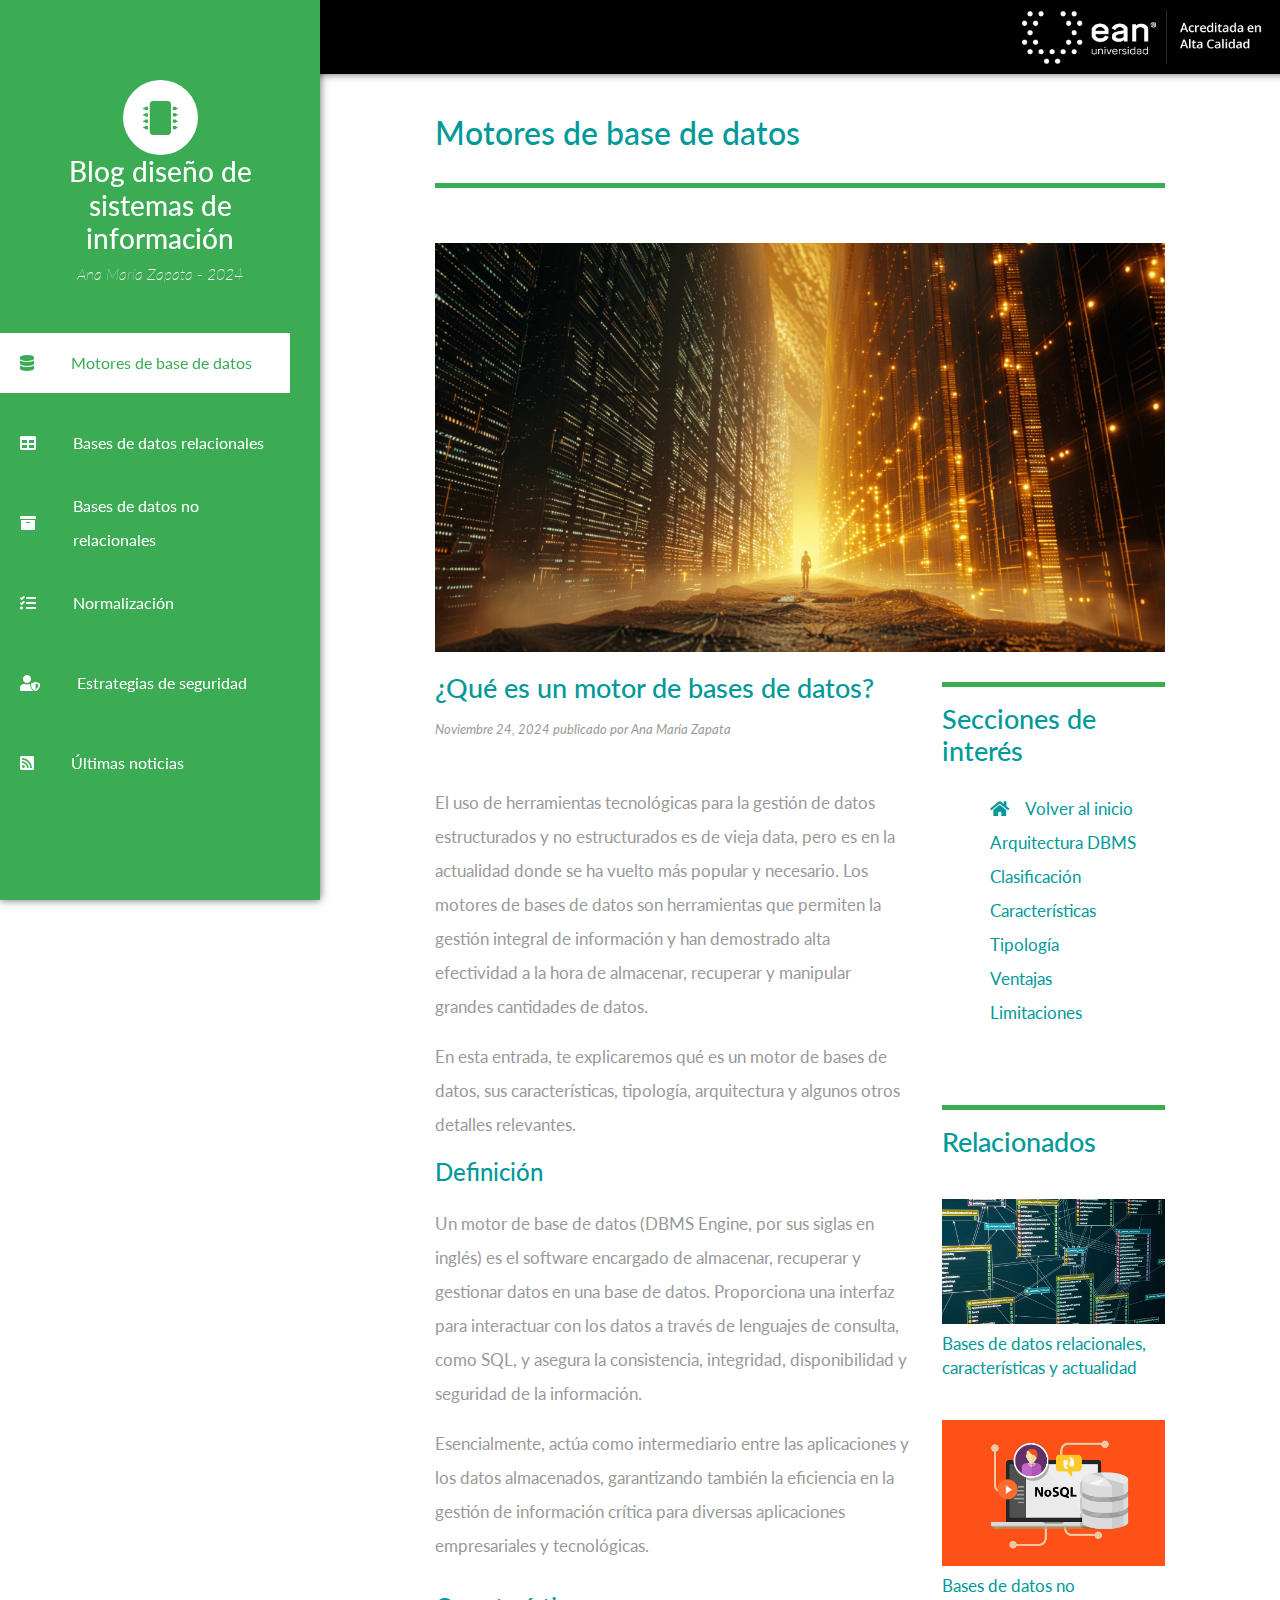
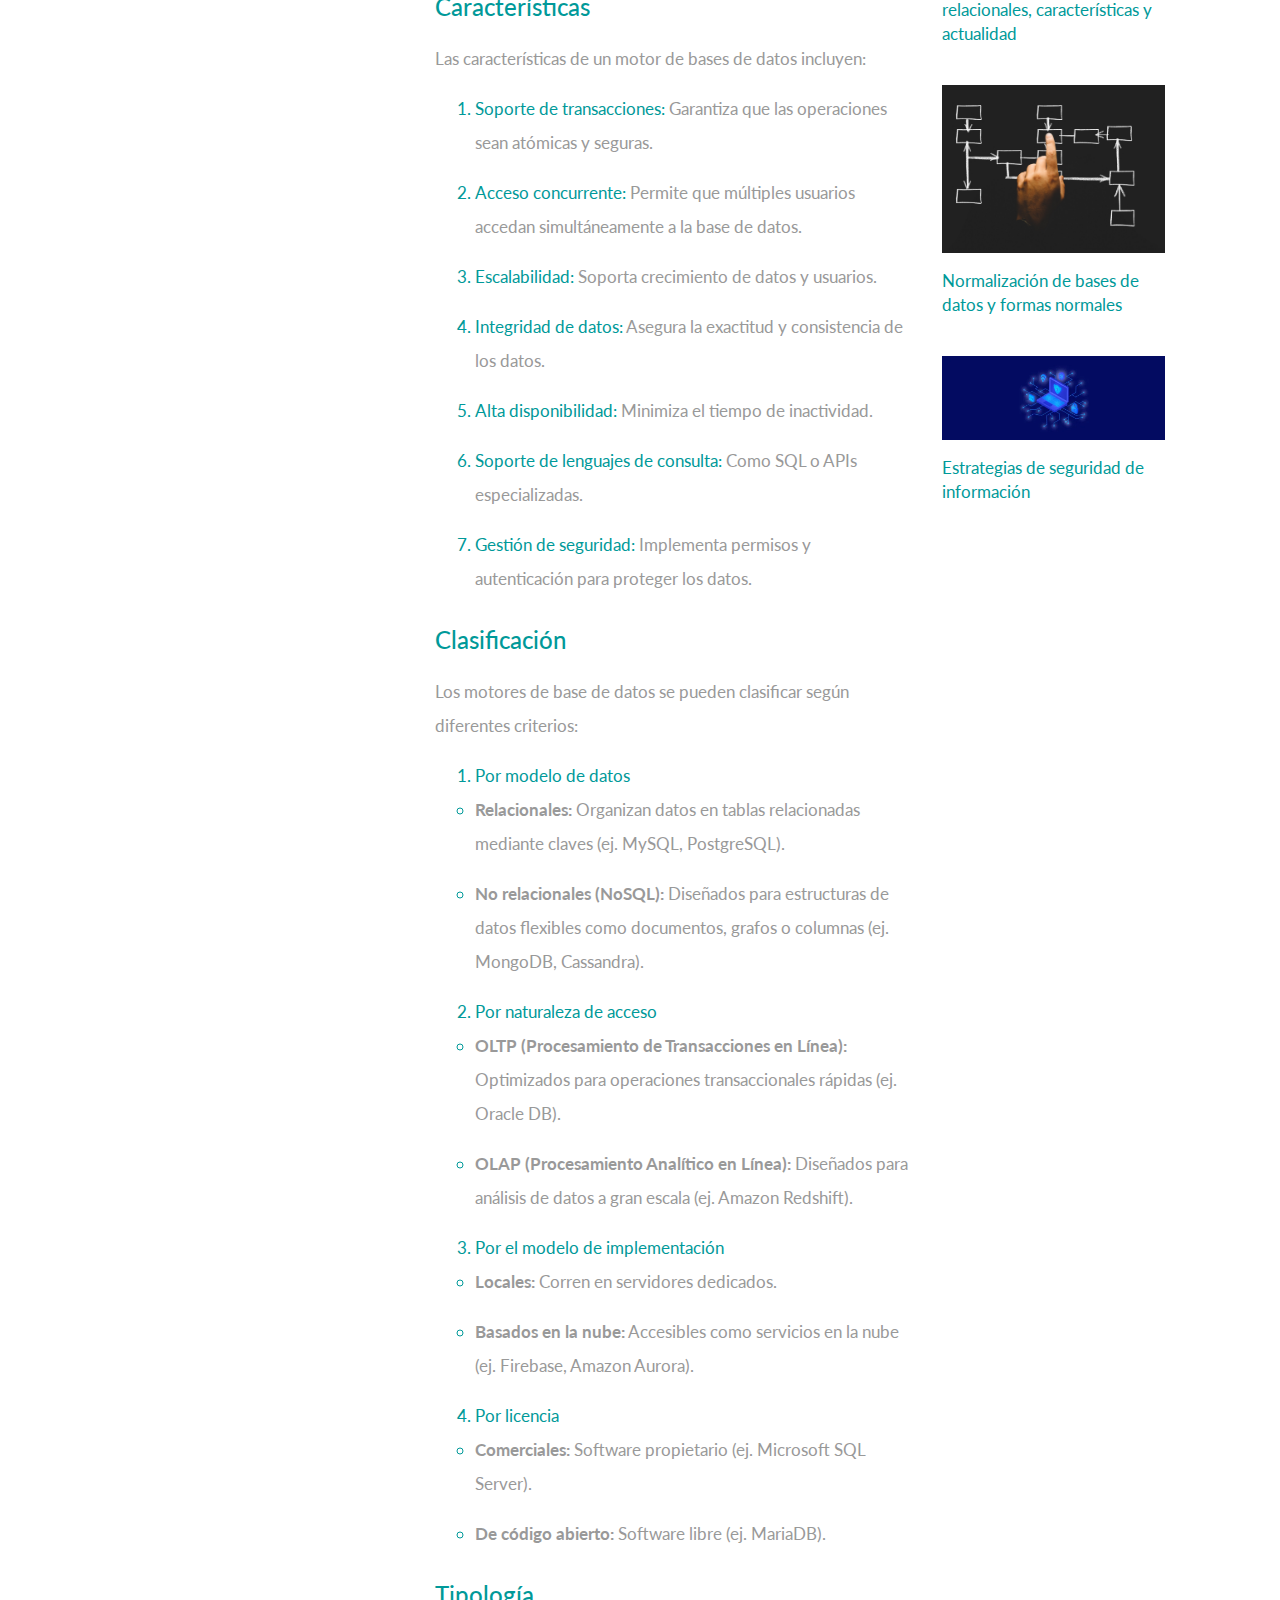
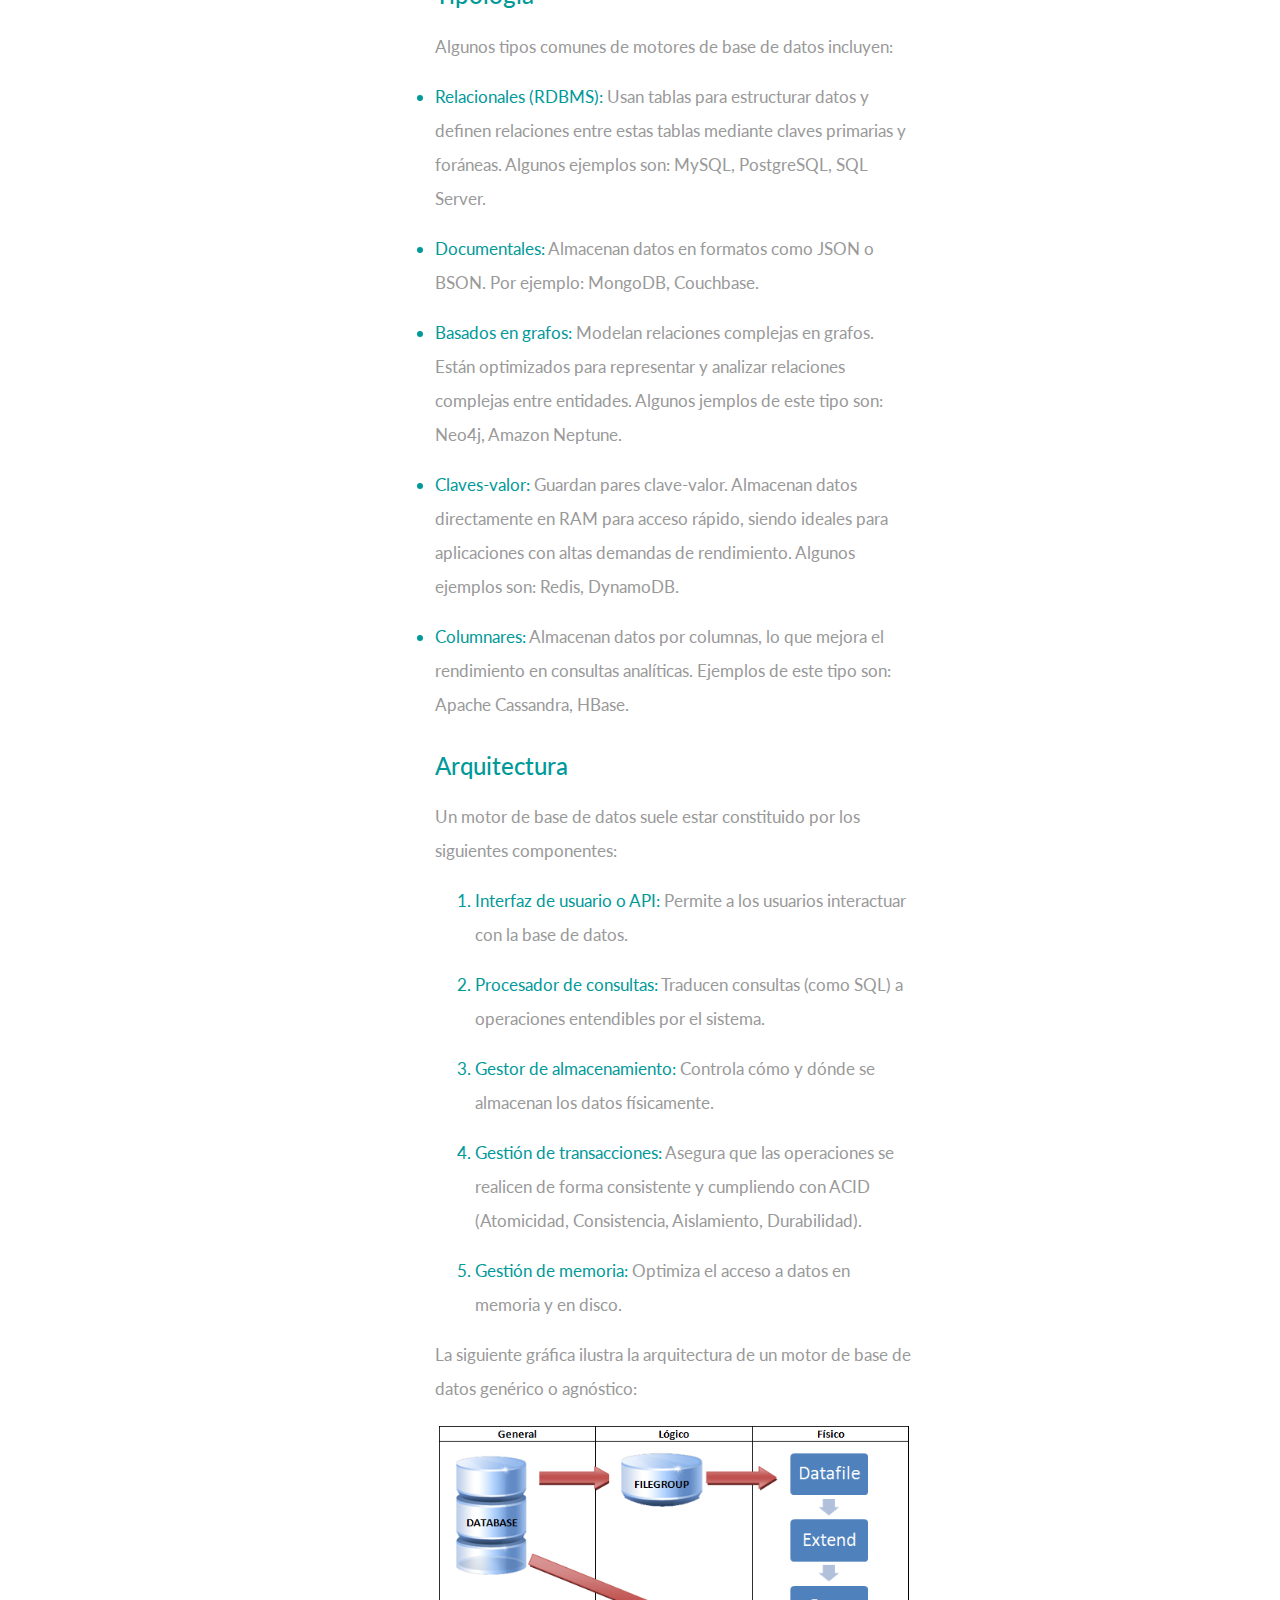
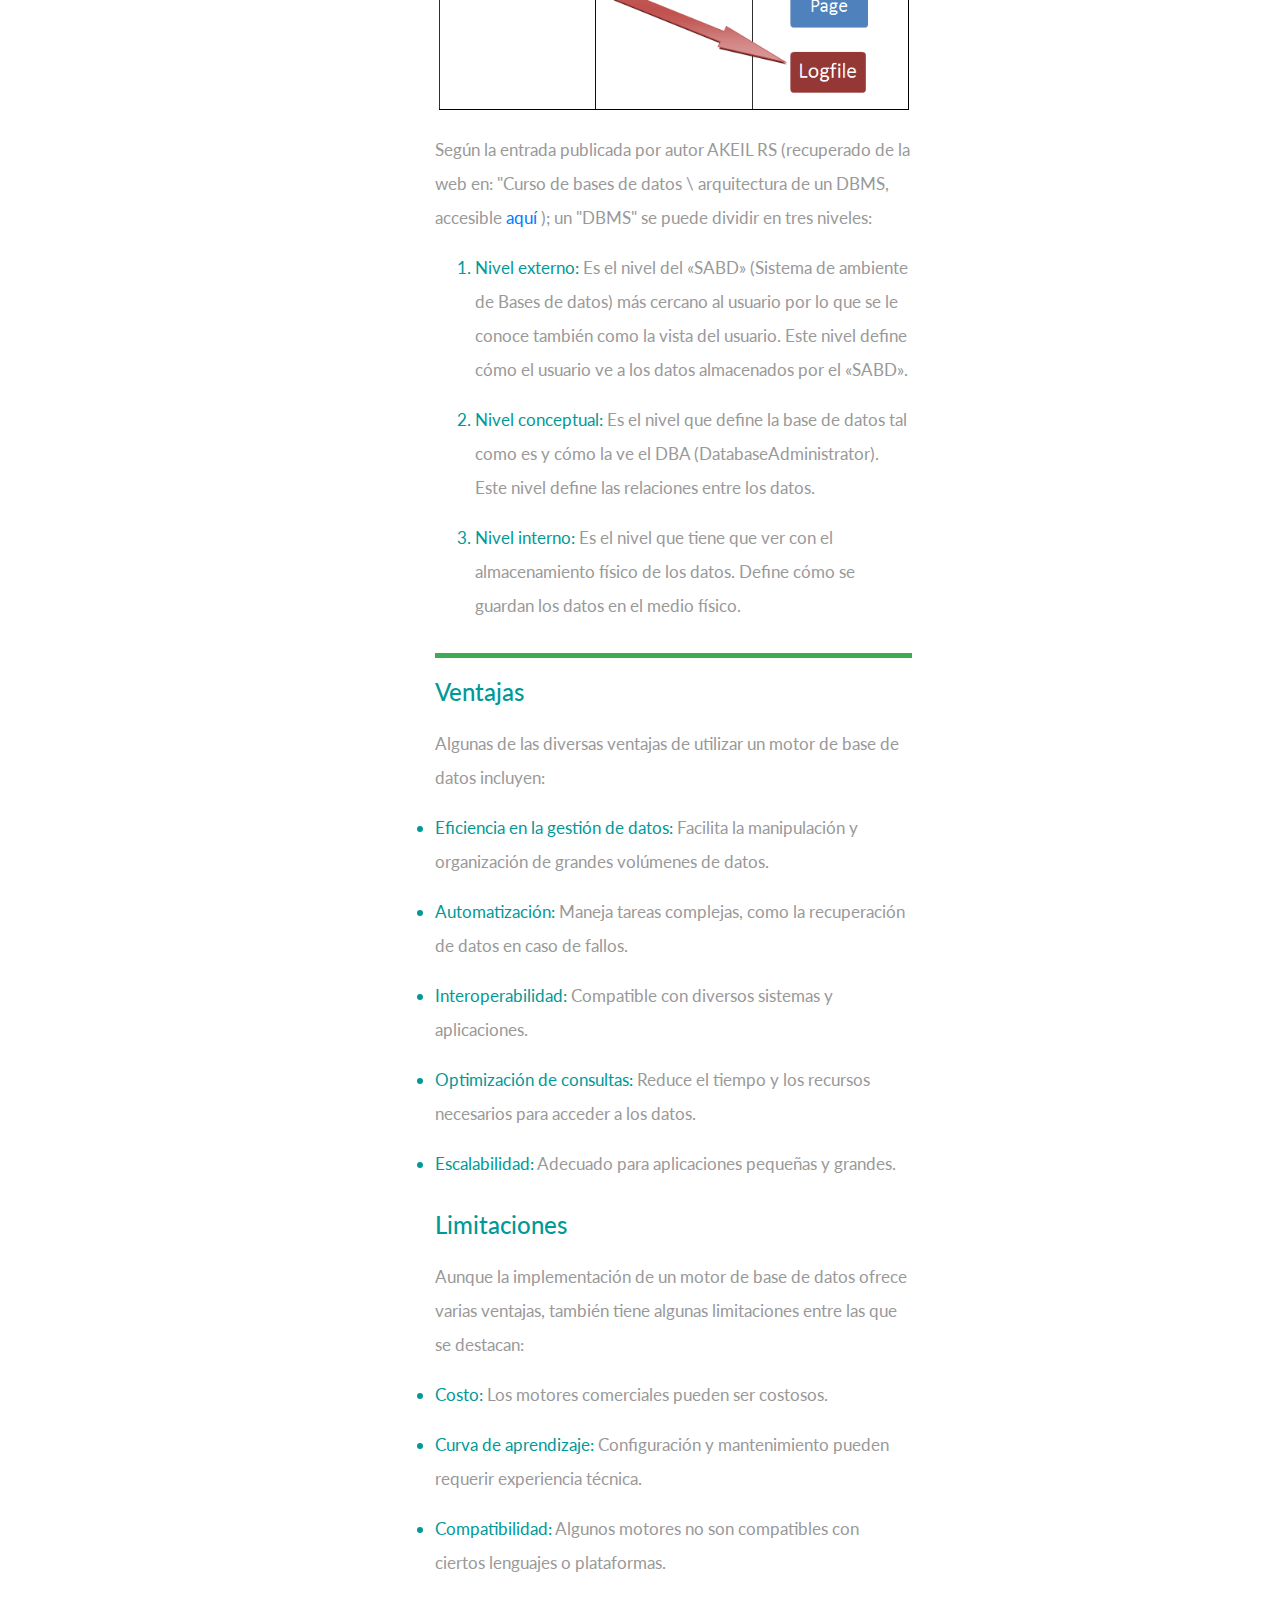
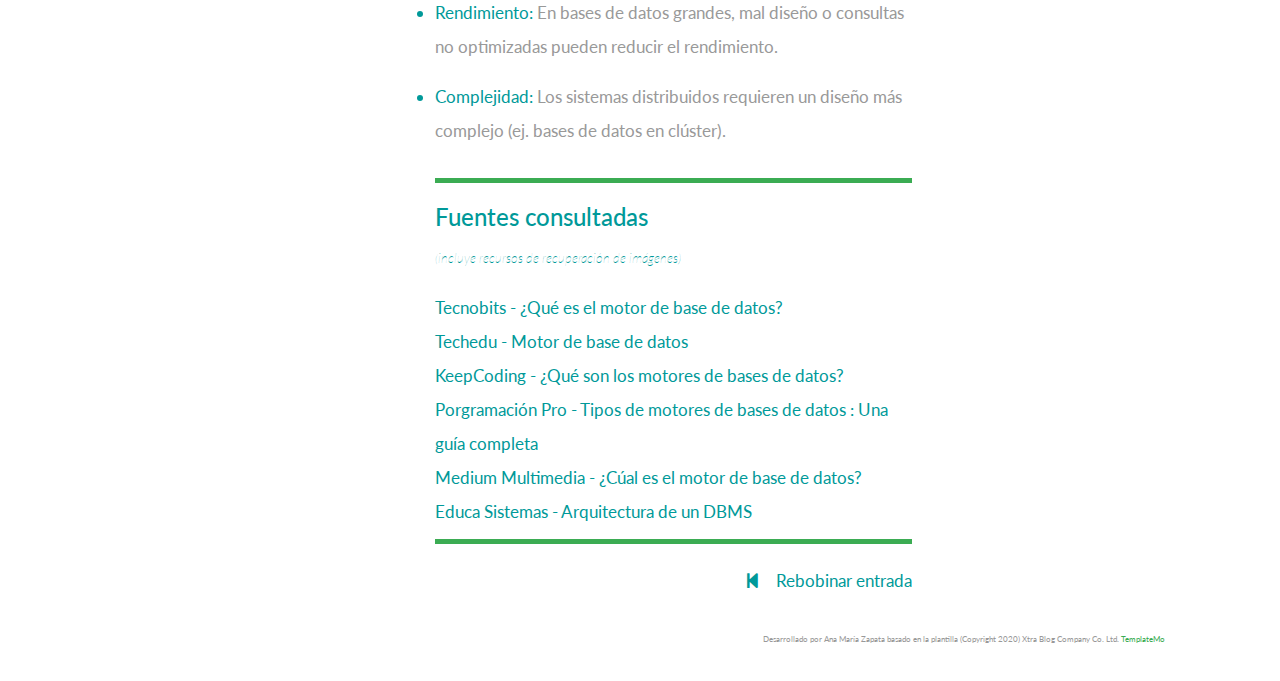
<file: dbms.html>
<!DOCTYPE html>
<html lang="en">
<head>
	<meta charset="UTF-8">
	<meta name="viewport" content="width=device-width, initial-scale=1.0">
	<title>Diseño de sistemas de información EAN - Blog</title>
	<link rel="stylesheet" href="fontawesome/css/all.min.css"> <!-- https://fontawesome.com/ -->
	<link href="https://fonts.googleapis.com/css2?family=Source+Sans+Pro&display=swap" rel="stylesheet"> <!-- https://fonts.google.com/ -->
    <link href="css/bootstrap.min.css" rel="stylesheet">
    <link href="css/template-ean-blog.css" rel="stylesheet">
    <link href="css/lato-font.css" rel="stylesheet">

    <link rel="preconnect" href="https://fonts.googleapis.com">
    <link rel="preconnect" href="https://fonts.gstatic.com" crossorigin>
    <link href="https://fonts.googleapis.com/css2?family=Lato:ital,wght@0,100;0,300;0,400;0,700;0,900;1,100;1,300;1,400;1,700;1,900&display=swap" rel="stylesheet">
<!--
    
TemplateMo 553 Xtra Blog

https://templatemo.com/tm-553-xtra-blog

-->
</head>
<body>

    <div class="row tm-row-custom">
        <div class="col-12">
            <div class="d-flex justify-content-end">
                <img src="img/logo-horizontal.png" alt="Image" class="img-fluid img-logo-custom">
            </div>     
        </div>    
    </div>  

	<header class="tm-header" id="tm-header">
        <div class="tm-header-wrapper">
            <button class="navbar-toggler" type="button" aria-label="Toggle navigation">
                <i class="fas fa-bars"></i>
            </button>
            <div class="tm-site-header">
                <div class=" mx-auto tm-site-logo"><i class="fas fa-microchip fa-2x"></i></div>            
                <h3 class="text-center">Blog diseño de sistemas de información </h3>
                <h6 class="text-center lato-thin-italic">Ana María Zapata - 2024</h6>
            </div>
            <nav class="tm-nav" id="tm-nav">            
                <ul>
                    <li class="tm-nav-item active"><a href="dbms.html" class="tm-nav-link">
                        <i class="fas fa-database"></i>
                        Motores de base de datos
                    </a></li>
                    <li class="tm-nav-item"><a href="bd-relacional.html" class="tm-nav-link">
                        <i class="fas fa-table"></i>
                        Bases de datos relacionales 
                    </a></li>
                    <li class="tm-nav-item"><a href="db-nosql.html" class="tm-nav-link">
                        <i class="fas fa-archive"></i>
                        Bases de datos no relacionales 
                    </a></li>
                    
                    <li class="tm-nav-item"><a href="normalizacion.html" class="tm-nav-link" >
                        <i class="fas fa-tasks"></i>
                        Normalización
                    </a></li>
                    <li class="tm-nav-item"><a href="estrategias-seguridad.html" class="tm-nav-link">
                        <i class="fas fa-user-shield"></i>
                        Estrategias de seguridad
                    </a></li>
                    <li class="tm-nav-item"><a href="noticias.html" class="tm-nav-link">
                        <i class="fas fa-rss-square"></i>
                        Últimas noticias
                    </a></li>
                </ul>
            </nav>
        </div>
    </header>
    <div class="container-fluid">
        <main class="tm-main">
            <h1 class="tm-mb-20 tm-color-primary tm-blog-title ">Motores de base de datos </h1>    
            <div class="row tm-row">
                <div class="col-12">
                    <hr class="tm-hr-primary tm-mb-55">
                    <div class="d-flex justify-content-center">
                        <img src="img/best-databases-news.png" alt="Image" class="img-fluid tm-mb-20">
                    </div>
                </div>
            </div>
            <div class="row tm-row">
                <div class="col-lg-8 tm-post-col">
                    <div class="tm-post-full">                    
                        <div class="mb-4" id="dbms-post">
                            <h2 class=" tm-color-primary tm-post-title">¿Qué es un motor de bases de datos?</h2>
                            <p class="tm-mb-40 tm-p-publish-custom lato-regular-italic">Noviembre 24, 2024 publicado por Ana María Zapata</p>

                            <p>El uso de herramientas tecnológicas para la gestión de datos estructurados y no estructurados 
                               es de vieja data, pero es en la actualidad donde se ha vuelto más popular y necesario. 
                               Los motores de bases de datos son herramientas que permiten la gestión integral de información y 
                               han demostrado alta efectividad a la hora de almacenar, recuperar y manipular grandes cantidades de datos. 
                             </p>  
                             <p> En esta entrada, te explicaremos qué es un motor de bases de datos, sus características, tipología, 
                                arquitectura y algunos otros detalles relevantes.</p>
                            

                            <h4 class="tm-mb-20 tm-color-primary" id="definicion-dbms">Definición </h4>
                            <p>
                                Un motor de base de datos (DBMS Engine, por sus siglas en inglés) es el software encargado de 
                                almacenar, recuperar y gestionar datos en una base de datos. Proporciona una interfaz para interactuar 
                                con los datos a través de lenguajes de consulta, como SQL, y asegura la consistencia, integridad, 
                                disponibilidad y seguridad de la información.</p>
                            <p>
                                Esencialmente, actúa como intermediario entre las aplicaciones y los datos almacenados,
                                garantizando también la eficiencia en la gestión de información crítica para 
                                diversas aplicaciones empresariales y tecnológicas.
                            </p>

                            <h4 class="tm-mb-20 tm-mt-30 tm-color-primary" id="caracteristicas-dbms">Características</h4>
                            <p>Las características de un motor de bases de datos incluyen: </p>
                            <ol class="tm-mb-30">
                                <li class="tm-color-primary"><p><span class="tm-color-primary">Soporte de transacciones:</span> Garantiza que las operaciones sean atómicas y seguras.</p></li>
                                <li class="tm-color-primary"><p><span class="tm-color-primary">Acceso concurrente:</span> Permite que múltiples usuarios accedan simultáneamente a la base de datos.</p></li>    
                                <li class="tm-color-primary"><p><span class="tm-color-primary">Escalabilidad:</span> Soporta crecimiento de datos y usuarios.</p></li>
                                <li class="tm-color-primary"><p><span class="tm-color-primary">Integridad de datos:</span> Asegura la exactitud y consistencia de los datos.</p></li>
                                <li class="tm-color-primary"><p><span class="tm-color-primary">Alta disponibilidad:</span> Minimiza el tiempo de inactividad.</p></li>    
                                <li class="tm-color-primary"><p><span class="tm-color-primary">Soporte de lenguajes de consulta:</span> Como SQL o APIs especializadas.</p></li>
                                <li class="tm-color-primary"><p><span class="tm-color-primary">Gestión de seguridad:</span> Implementa permisos y autenticación para proteger los datos.</p></li>
                            </ol>

                            <h4 class="tm-mb-20 tm-color-primary" id="clasificacion-dbms">Clasificación</h4>
                            <p>Los motores de base de datos se pueden clasificar según diferentes criterios:</p>

                            <ol class="tm-mb-30">
                                <li class="tm-color-primary">Por modelo de datos
                                    <ul>
                                        <li><p><span class="lato-bold">Relacionales:</span> Organizan datos en tablas relacionadas mediante claves (ej. MySQL, PostgreSQL).</p></li>
                                        <li><p><span class="lato-bold">No relacionales (NoSQL):</span> Diseñados para estructuras de datos flexibles como documentos, grafos o columnas (ej. MongoDB, Cassandra).</p></li>        
                                    </ul>
                                </li>
                                <li class="tm-color-primary">Por naturaleza de acceso
                                    <ul>
                                        <li><p><span class="lato-bold">OLTP (Procesamiento de Transacciones en Línea):</span> Optimizados para operaciones transaccionales rápidas (ej. Oracle DB).</p></li>
                                        <li><p><span class="lato-bold">OLAP (Procesamiento Analítico en Línea):</span> Diseñados para análisis de datos a gran escala (ej. Amazon Redshift).</p></li>
                                    </ul>
                                </li>
                                <li class="tm-color-primary">Por el modelo de implementación
                                    <ul>
                                        <li><p><span class="lato-bold">Locales:</span> Corren en servidores dedicados.</p></li>
                                        <li><p><span class="lato-bold">Basados en la nube:</span> Accesibles como servicios en la nube (ej. Firebase, Amazon Aurora).</p></li>
                                    </ul>
                                </li> 
                                <li class="tm-color-primary">Por licencia
                                    <ul>
                                        <li><p><span class="lato-bold">Comerciales:</span> Software propietario (ej. Microsoft SQL Server).</p></li>
                                        <li><p><span class="lato-bold">De código abierto:</span> Software libre (ej. MariaDB).</p></li>    
                                    </ul>

                                </li> 
                            </ol>

                            <h4 class="tm-mb-20 tm-color-primary" id="tipologia-dbms">Tipología</h4>
                            <p>Algunos tipos comunes de motores de base de datos incluyen:</p>
                            <ul class="tm-mb-30">
                                <li class="tm-color-primary"><p><span class="tm-color-primary">Relacionales (RDBMS):</span>  
                                    Usan tablas para estructurar datos y definen relaciones entre estas tablas mediante claves primarias y foráneas.
                                    Algunos ejemplos son: MySQL, PostgreSQL, SQL Server.</p></li>
                                <li class="tm-color-primary"><p><span class="tm-color-primary">Documentales:</span>
                                    Almacenan datos en formatos como JSON o BSON. Por ejemplo: MongoDB, Couchbase.
                                </p></li>
                                <li class="tm-color-primary"><p><span class="tm-color-primary">Basados en grafos:</span>
                                    Modelan relaciones complejas en grafos. Están optimizados para representar y analizar relaciones 
                                    complejas entre entidades. Algunos jemplos de este tipo son: Neo4j, Amazon Neptune.
                                </p></li>
                                <li class="tm-color-primary"><p><span class="tm-color-primary">Claves-valor:</span>
                                    Guardan pares clave-valor. Almacenan datos directamente en RAM para acceso rápido, siendo ideales para aplicaciones 
                                    con altas demandas de rendimiento. Algunos ejemplos son: Redis, DynamoDB.
                                </p></li>
                                <li class="tm-color-primary"><p><span class="tm-color-primary">Columnares:</span>
                                    Almacenan datos por columnas, lo que mejora el rendimiento en consultas analíticas. 
                                    Ejemplos de este tipo son: Apache Cassandra, HBase.
                                </p></li>
                             </ul>   

                                <h4 class=" tm-mb-20 tm-color-primary" id="arquitectura-dbms">Arquitectura</h4>
                                <p>Un motor de base de datos suele estar constituido por los siguientes componentes:</p>
                                <ol>
                                    <li class="tm-color-primary"><p><span class="tm-color-primary">
                                        Interfaz de usuario o API:</span>
                                        Permite a los usuarios interactuar con la base de datos.
                                    </p></li> 

                                    <li class="tm-color-primary"><p><span class="tm-color-primary">Procesador de consultas:</span>
                                        Traducen consultas (como SQL) a operaciones entendibles por el sistema.
                                    </p></li>
                                    <li class="tm-color-primary"><p><span class="tm-color-primary">Gestor de almacenamiento:</span>
                                    Controla cómo y dónde se almacenan los datos físicamente.
                                    </p></li>
                                    <li class="tm-color-primary"><p><span class="tm-color-primary">Gestión de transacciones:</span>
                                        Asegura que las operaciones se realicen de forma consistente y cumpliendo con 
                                        ACID (Atomicidad, Consistencia, Aislamiento, Durabilidad).
                                    </p></li>
                                    <li class="tm-color-primary"><p><span class="tm-color-primary">Gestión de memoria:</span> 
                                        Optimiza el acceso a datos en memoria y en disco.
                                    </p></li>
                                </ol>

                                <p>La siguiente gráfica ilustra la arquitectura de un motor de base de datos genérico o agnóstico:
                                </p>
                                
                                <img src="img/arquitecturabd.png" alt="Image" class="img-fluid tm-mb-20" />

                                <p>Según la entrada publicada por autor AKEIL RS (recuperado de la web en: "Curso de bases de datos \ 
                                    arquitectura de un DBMS, accesible <a href="https://educasistemas.wordpress.com/2016/08/02/arquitectura-de-un-dbms/" target="_blank">aquí</a> );  
                                    un "DBMS" se puede dividir en tres niveles:
                                </p>

                                <ol class="tm-mb-30">
                                    <li class="tm-color-primary"><p><span class="tm-color-primary">Nivel externo:</span>
                                        Es el nivel del «SABD» (Sistema de ambiente de Bases de datos) más cercano al usuario por lo que se le conoce 
                                        también como la vista del usuario. 
                                        Este nivel define cómo el usuario ve a los datos almacenados por el «SABD».
                                    </p></li>
                                
                                    <li class="tm-color-primary"><p><span class="tm-color-primary">Nivel conceptual:</span>
                                        Es el nivel que define la base de datos tal como es y cómo la ve el DBA (DatabaseAdministrator). 
                                        Este nivel define las relaciones entre los datos.
                                    </p></li>

                                    <li class="tm-color-primary"><p><span class="tm-color-primary">Nivel interno: </span>
                                        Es el nivel que tiene que ver con el almacenamiento físico de los datos. 
                                        Define cómo se guardan los datos en el medio físico.
                                    </p></li>
                                </ol> 

                                <hr class="tm-hr-primary tm-mb-20">
                                <h4 class="tm-mb-20 tm-color-primary" id="ventajas-dbms">Ventajas</h4>
                                <p>Algunas de las diversas ventajas de utilizar un motor de base de datos incluyen:</p>
                                <ul class="tm-mb-30">
                                    <li class="tm-color-primary"><p><span class="tm-color-primary">Eficiencia en la gestión de datos:</span>
                                     Facilita la manipulación y organización de grandes volúmenes de datos.
                                    </p></li>
                                    <li class="tm-color-primary"><p><span class="tm-color-primary">Automatización:</span> 
                                        Maneja tareas complejas, como la recuperación de datos en caso de fallos.</p></li>
                                    <li class="tm-color-primary"><p><span class="tm-color-primary">Interoperabilidad:</span>
                                        Compatible con diversos sistemas y aplicaciones.</p></li>
                                    <li class="tm-color-primary"><p><span class="tm-color-primary">Optimización de consultas:</span>
                                        Reduce el tiempo y los recursos necesarios para acceder a los datos.</p></li>
                                    <li class="tm-color-primary"><p><span class="tm-color-primary">Escalabilidad:</span>
                                        Adecuado para aplicaciones pequeñas y grandes.</p></li>
                                </ul>
                                
                                    <h4 class=" tm-mb-20 tm-color-primary" id="limitaciones-dmbs">Limitaciones</h4>
                                    <p>Aunque la implementación de un motor de base de datos ofrece varias ventajas, también tiene algunas limitaciones 
                                        entre las que se destacan:
                                    </p>

                                    <ul class="tm-mb-30">
                                        <li class="tm-color-primary"><p><span class="tm-color-primary">Costo:</span>
                                        Los motores comerciales pueden ser costosos.
                                        </p></li>
                                        <li class="tm-color-primary"><p><span class="tm-color-primary">Curva de aprendizaje:</span>
                                        Configuración y mantenimiento pueden requerir experiencia técnica.
                                        </p></li>
                                        <li class="tm-color-primary"><p><span class="tm-color-primary">Compatibilidad:</span>
                                        Algunos motores no son compatibles con ciertos lenguajes o plataformas.
                                        </p></li>
                                        <li class="tm-color-primary"><p><span class="tm-color-primary">Rendimiento:</span>
                                        En bases de datos grandes, mal diseño o consultas no optimizadas pueden reducir el rendimiento.
                                        </p></li>
                                        <li class="tm-color-primary"><p><span class="tm-color-primary">Complejidad:</span>
                                        Los sistemas distribuidos requieren un diseño más complejo (ej. bases de datos en clúster).
                                        </p></li>
                                    </ul>    
                                    <hr class="tm-hr-primary tm-mb-20">
 
                                <h4 class="tm-color-primary">Fuentes consultadas</h4>
                                <p><span class="tm-color-primary lato-thin-italic tm-xs-font">(incluye recursos de recuperación de imágenes)</span></p>

                                <ul style="list-style-type: none;" class="tm-category-list">
                                    <li><a class="tm-color-primary"  href="https://tecnobits.com/que-es-el-motor-de-bases-de-datos/" target="_blank"> Tecnobits - ¿Qué es el motor de base de datos?</a></li>
                                    <li><a class="tm-color-primary"  href="https://techlib.net/techedu/motor-de-base-de-datos/" target="_blank">Techedu - Motor de base de datos</a></li>
                                    <li><a class="tm-color-primary"  href="https://keepcoding.io/blog/que-son-los-motores-de-bases-de-datos/" target="_blank">KeepCoding - ¿Qué son los motores de bases de datos?</a></li>
                                    <li><a class="tm-color-primary"  href="https://programacionpro.com/tipos-de-motores-de-bases-de-datos-una-guia-completa/" target="_blank">Porgramación Pro - Tipos de motores de bases de datos : Una guía completa</a></li>
                                    <li><a class="tm-color-primary"  href="https://www.mediummultimedia.com/apps/cual-es-el-motor-de-base-de-datos/" target="_blank">Medium Multimedia - ¿Cúal es el motor de base de datos?</a></li>
                                    <li><a class="tm-color-primary"  href="https://educasistemas.wordpress.com/2016/08/02/arquitectura-de-un-dbms/" target="_blank">Educa Sistemas - Arquitectura de un DBMS</a></li>
                                </ul>
                            <hr class="tm-hr-primary tm-mb-20">
                            <span class="d-block text-right"><a class="tm-color-primary" href="#"><span class="fas fa-step-backward tm-color-primary pr-3"></span>Rebobinar entrada</a></span>
                        </div>
                    </div>
                </div>
                <aside class="col-lg-4 tm-aside-col">
                    <div class="tm-post-sidebar">
                        <hr class="mb-3 tm-hr-primary">
                        <h2 class="mb-4 tm-post-title tm-color-primary">Secciones de interés</h2>
                        <ul class="tm-mb-75 pl-5 tm-category-list">
                            <li><a href="index.html#home-contenido" class="tm-color-primary"><span class="fas fa-home tm-color-primary pr-3"></span>Volver al inicio</a></li>
                            <li><a href="#arquitectura-dbms" class="tm-color-primary">Arquitectura DBMS</a></li>
                            <li><a href="#clasificacion-dbms" class="tm-color-primary">Clasificación</a></li>
                            <li><a href="#caracteristicas-dbms" class="tm-color-primary">Características</a></li>
                            <li><a href="#tipologia-dbms" class="tm-color-primary">Tipología</a></li>
                            <li><a href="#ventajas-dbms" class="tm-color-primary">Ventajas</a></li>
                            <li><a href="#limitaciones-dmbs" class="tm-color-primary">Limitaciones</a></li>
                        </ul>
                        <hr class="mb-3 tm-hr-primary">
                        <h2 class="tm-mb-40 tm-post-title tm-color-primary">Relacionados</h2>
                        <a href="bd-relacional.html" class="d-block tm-mb-40">
                            <figure>
                                <img src="img/bases-datos-relacional.png" alt="Image" class="mb-2 img-fluid">
                                <figcaption class="tm-color-primary">Bases de datos relacionales, características y actualidad
                                </figcaption>
                            </figure>
                        </a>
                        <a href="db-nosql.html" class="d-block tm-mb-40">
                            <figure>
                                <img src="img/NoSQL_databases.jpg" alt="Image" class="mb-2 img-fluid">
                                <figcaption class="tm-color-primary">Bases de datos no relacionales, características y actualidad</figcaption>
                            </figure>
                        </a>
                        <a href="normalizacion.html" class="d-block tm-mb-40">
                            <figure>
                                <img src="img/normalizacion.jpeg" alt="Image" class="mb-3 img-fluid">
                                <figcaption class="tm-color-primary">Normalización de bases de datos y formas normales</figcaption>
                            </figure>
                        </a>

                        <a href="estrategias-seguridad.html" class="d-block tm-mb-40">
                            <figure>
                                <img src="img/estrategias-seguridad-portada.png" alt="Image" class="mb-3 img-fluid">
                                <figcaption class="tm-color-primary">Estrategias de seguridad de información</figcaption>
                            </figure>
                        </a>
                    </div>                    
                </aside>
            </div>
            <footer class="row tm-row">
                <div class="col-md-4 col-4 tm-color-gray">
                </div>
                <div class="col-sm-12 col-md-8 col-12 tm-color-gray tm-copyright">
                    Desarrollado por Ana María Zapata basado en la plantilla (Copyright 2020) Xtra Blog Company Co. Ltd. 
                    <a rel="nofollow" target="_blank" href="https://templatemo.com" class="tm-external-link" >TemplateMo</a>
                    
                </div>
            </footer>
        </main>
    </div>
    <script src="js/jquery.min.js"></script>
    <script src="js/templatemo-script.js"></script>
</body>
</html>
</file>
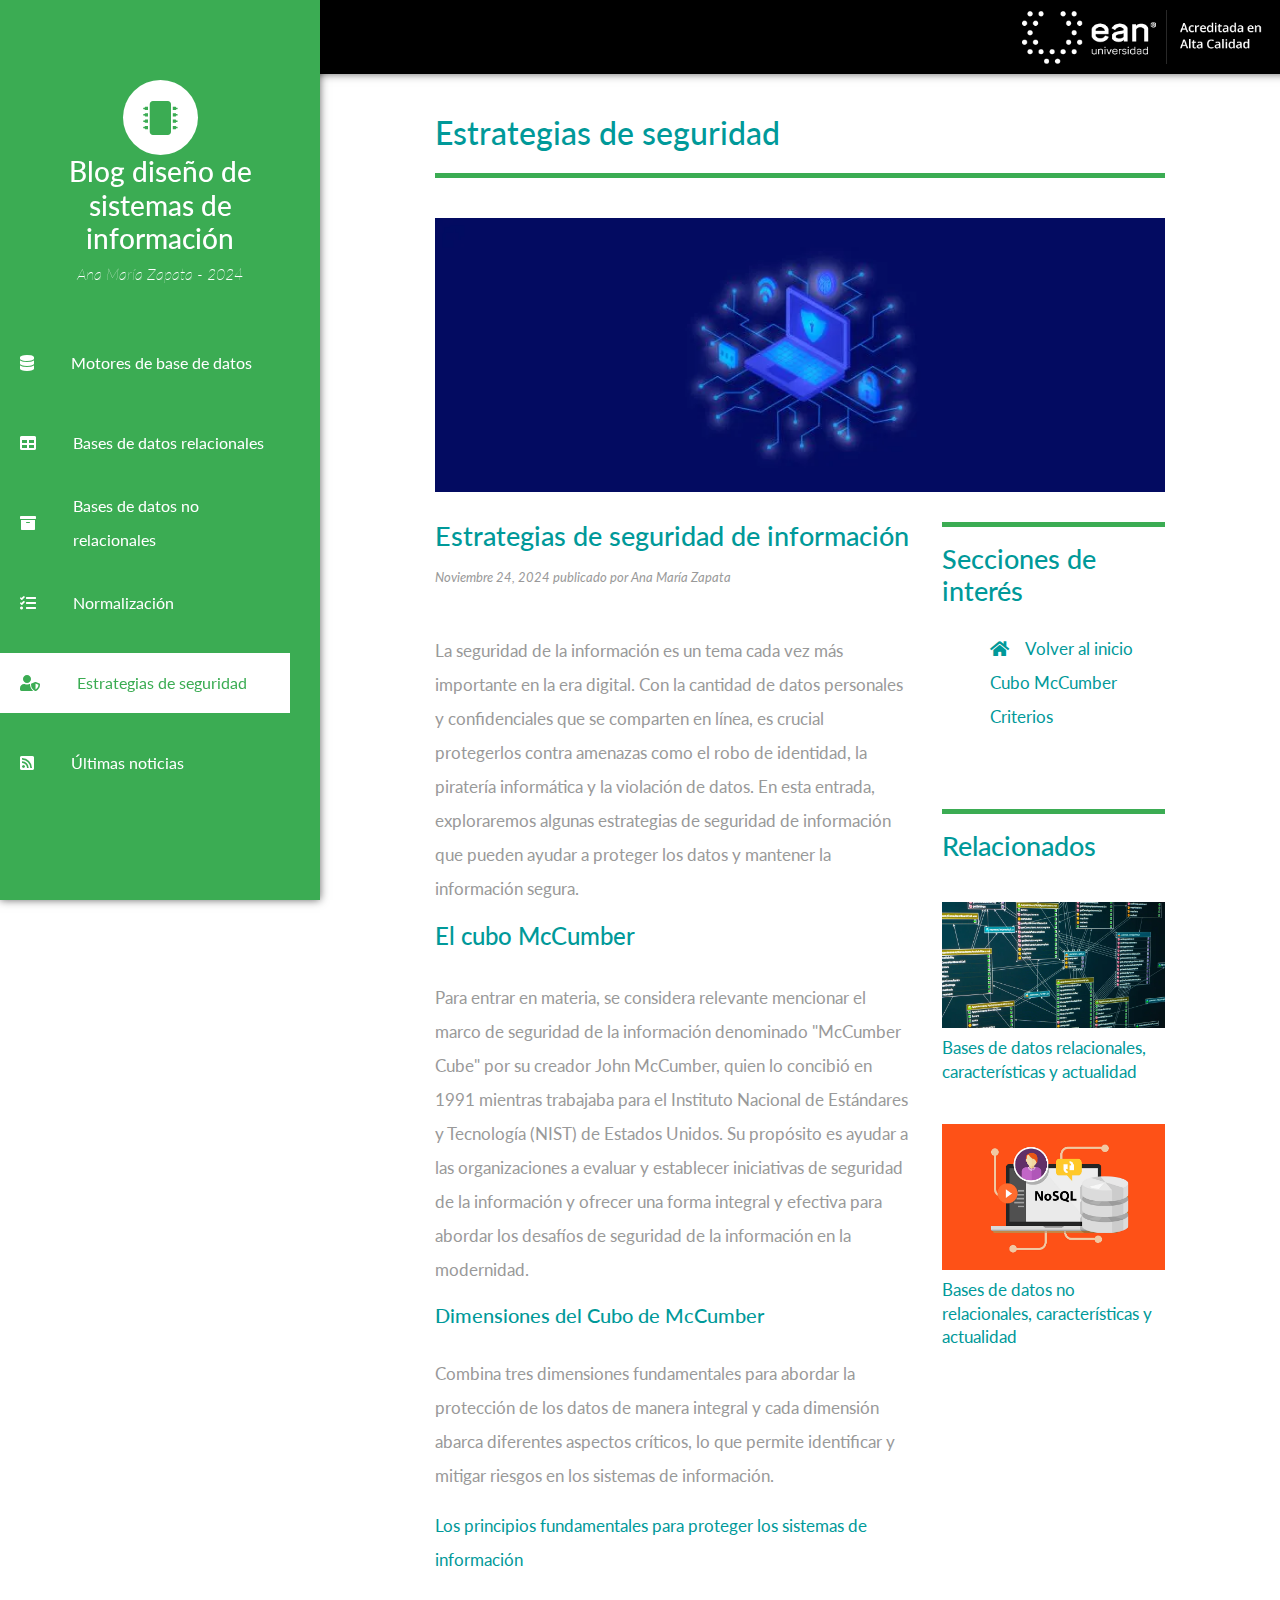
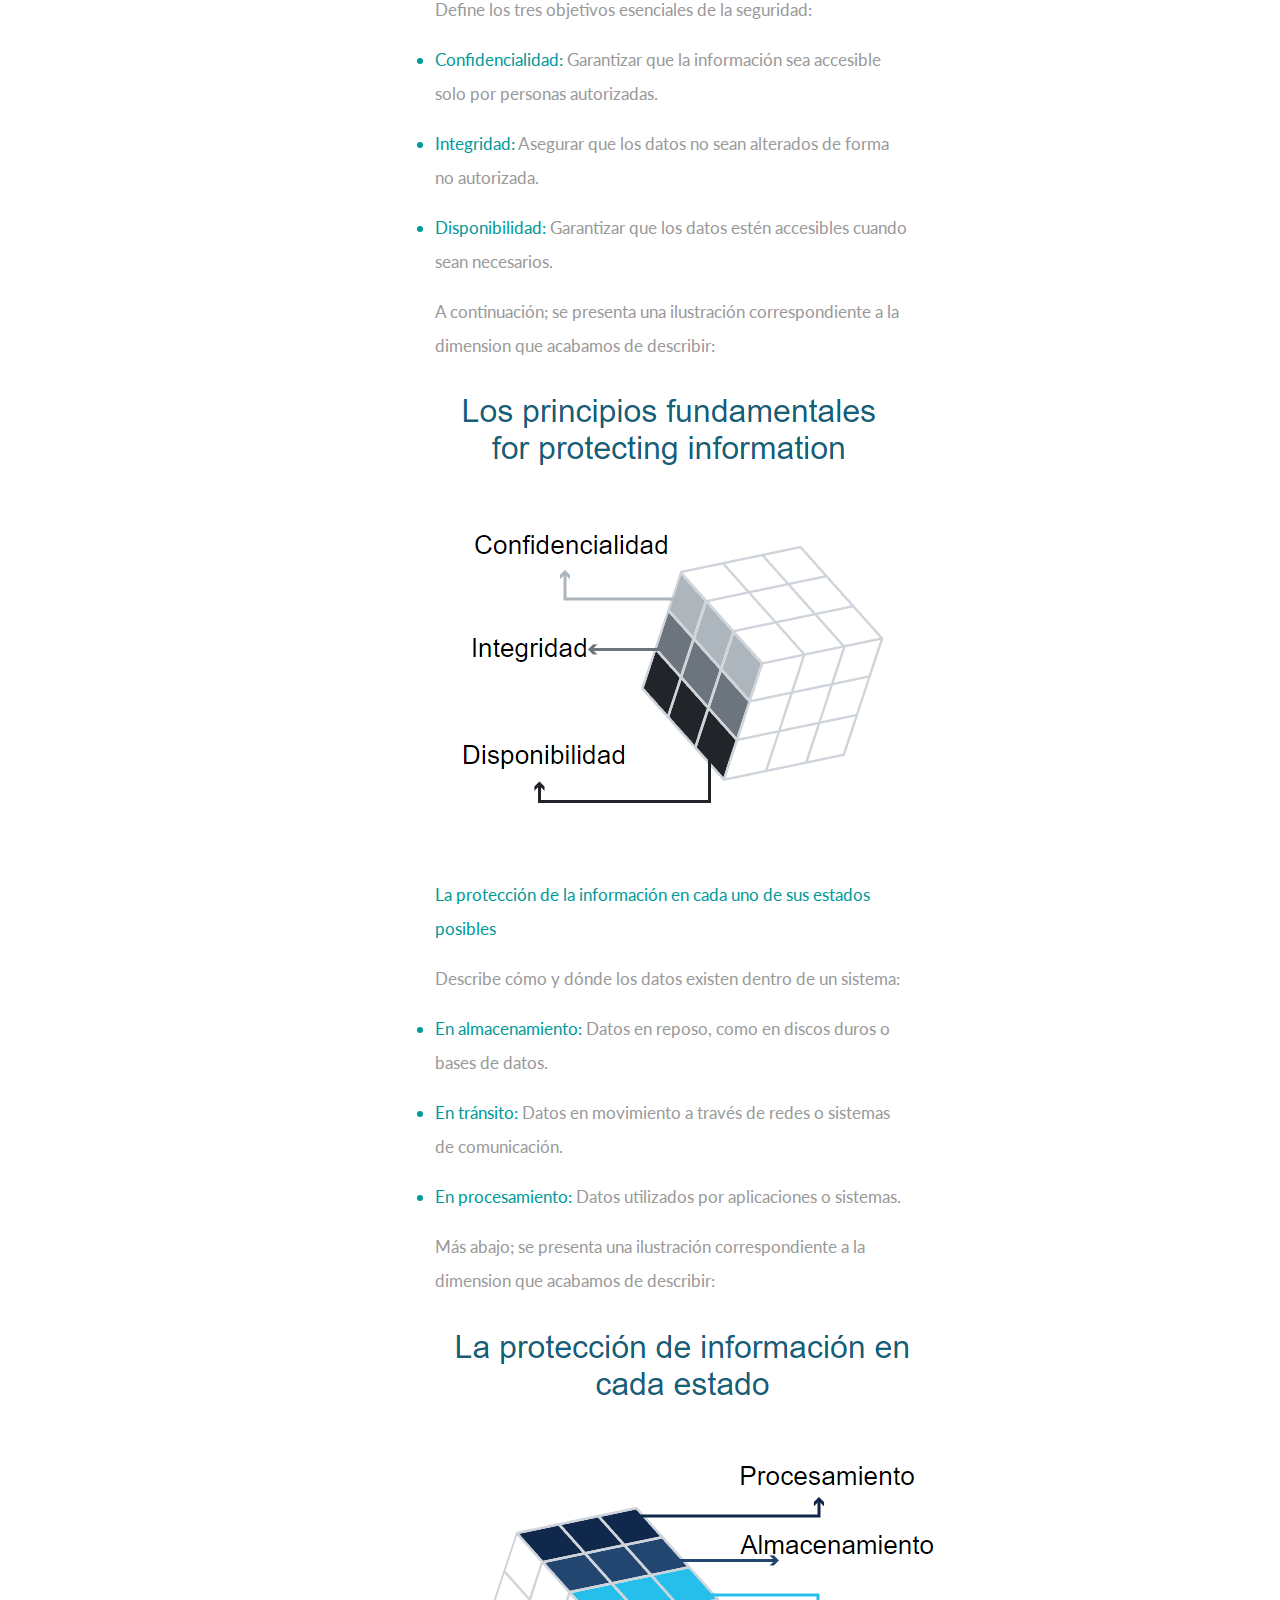
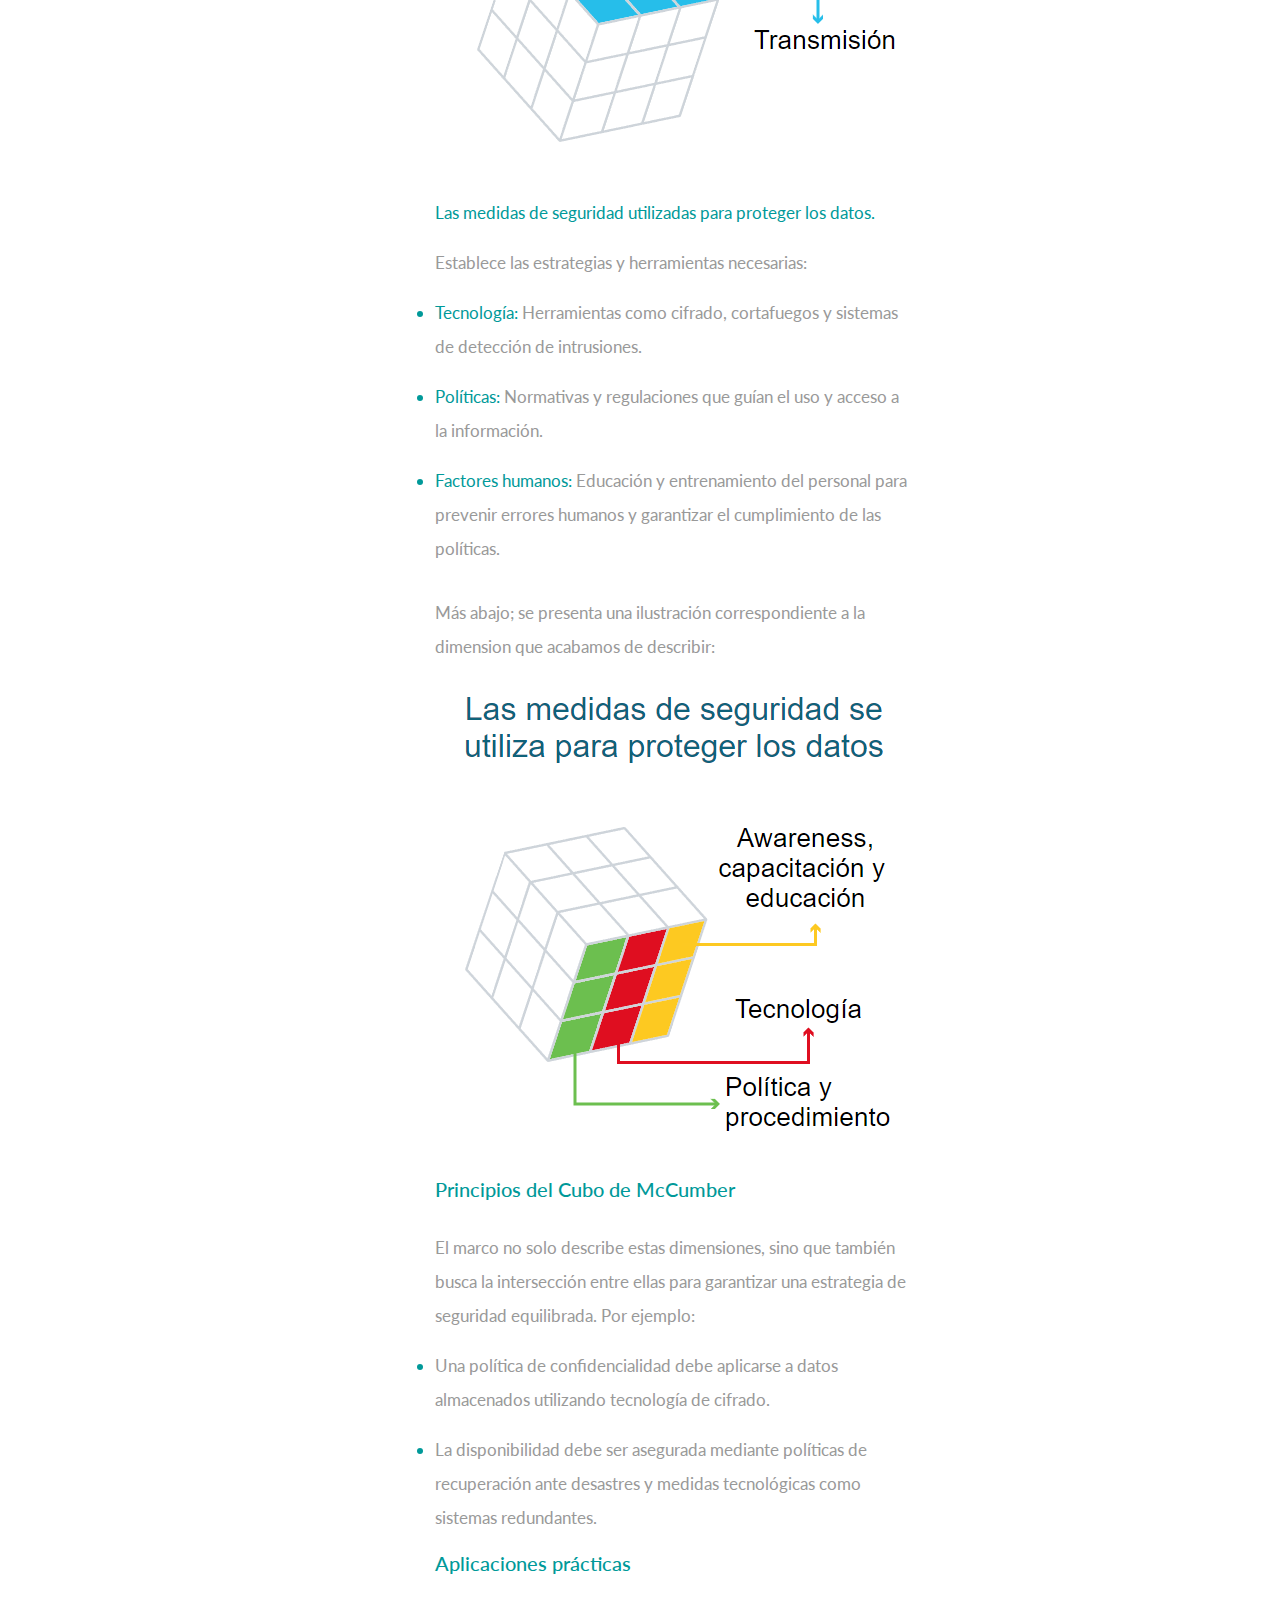
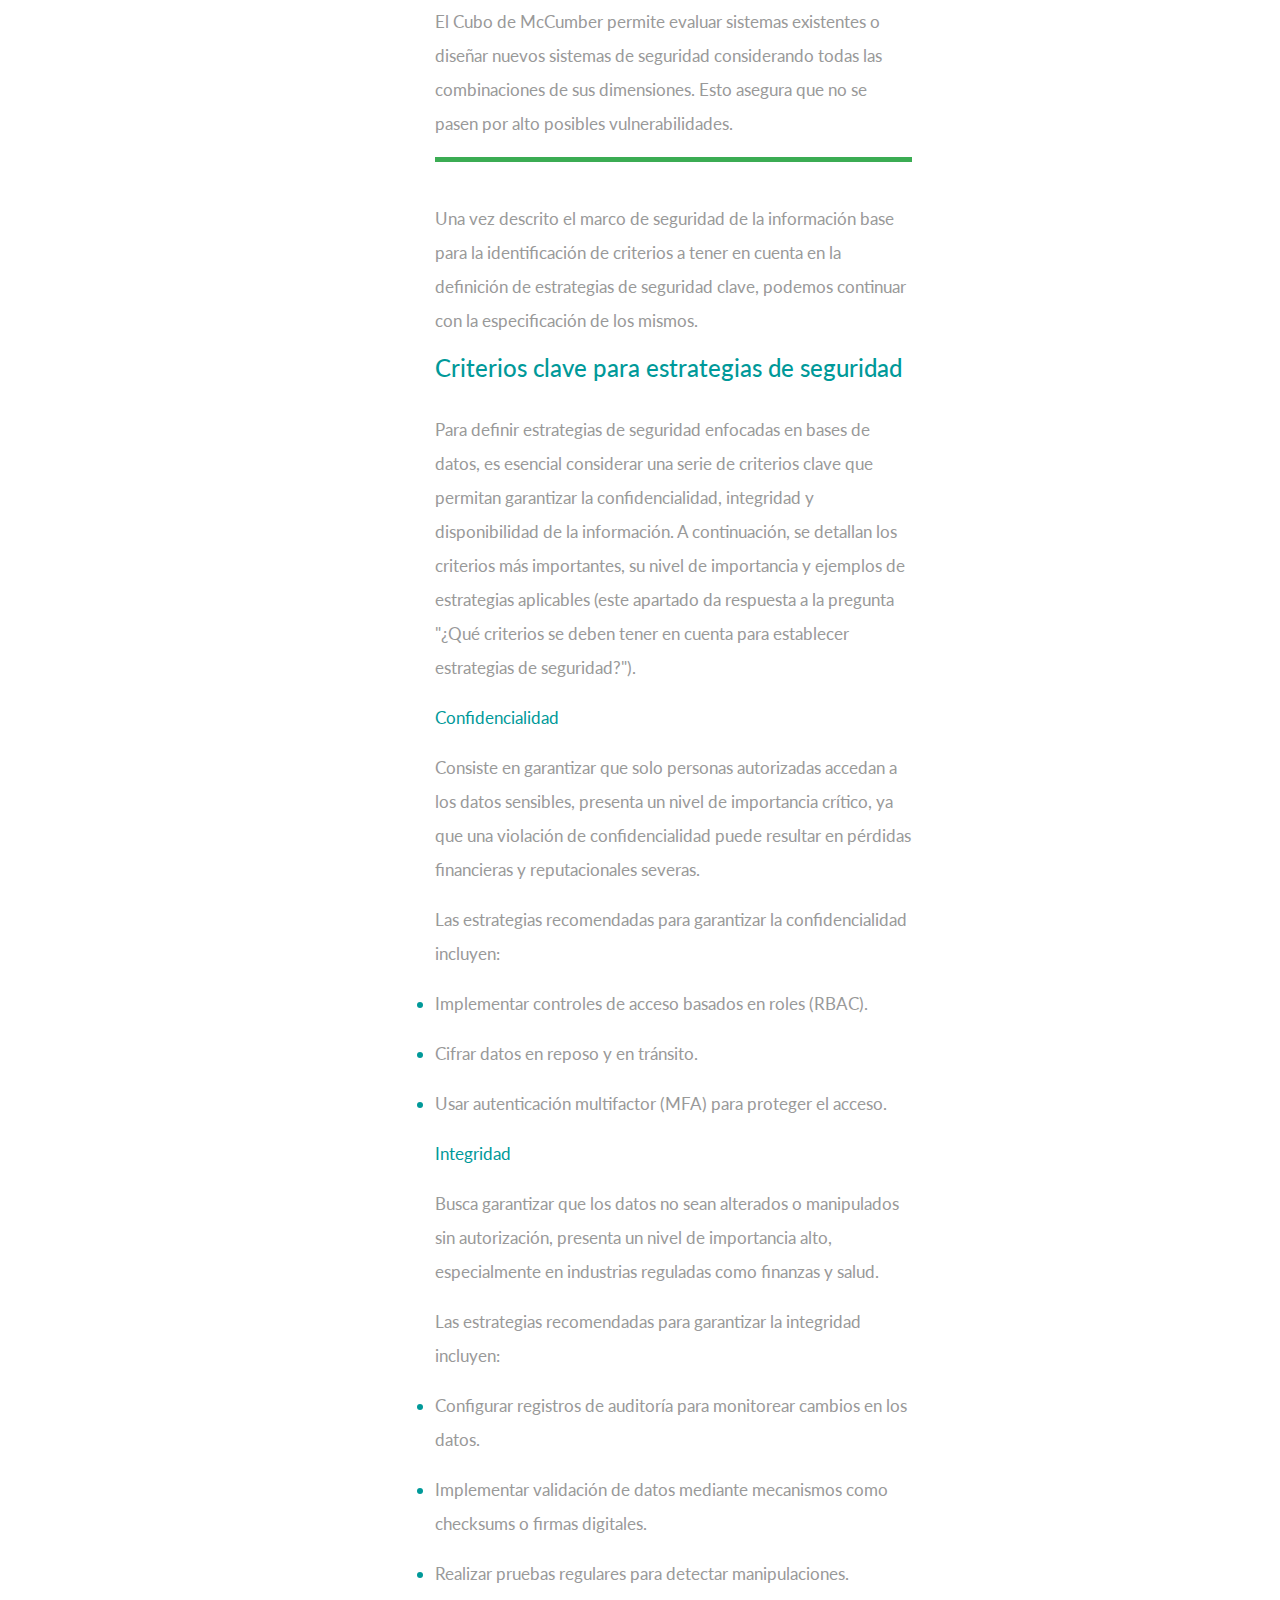
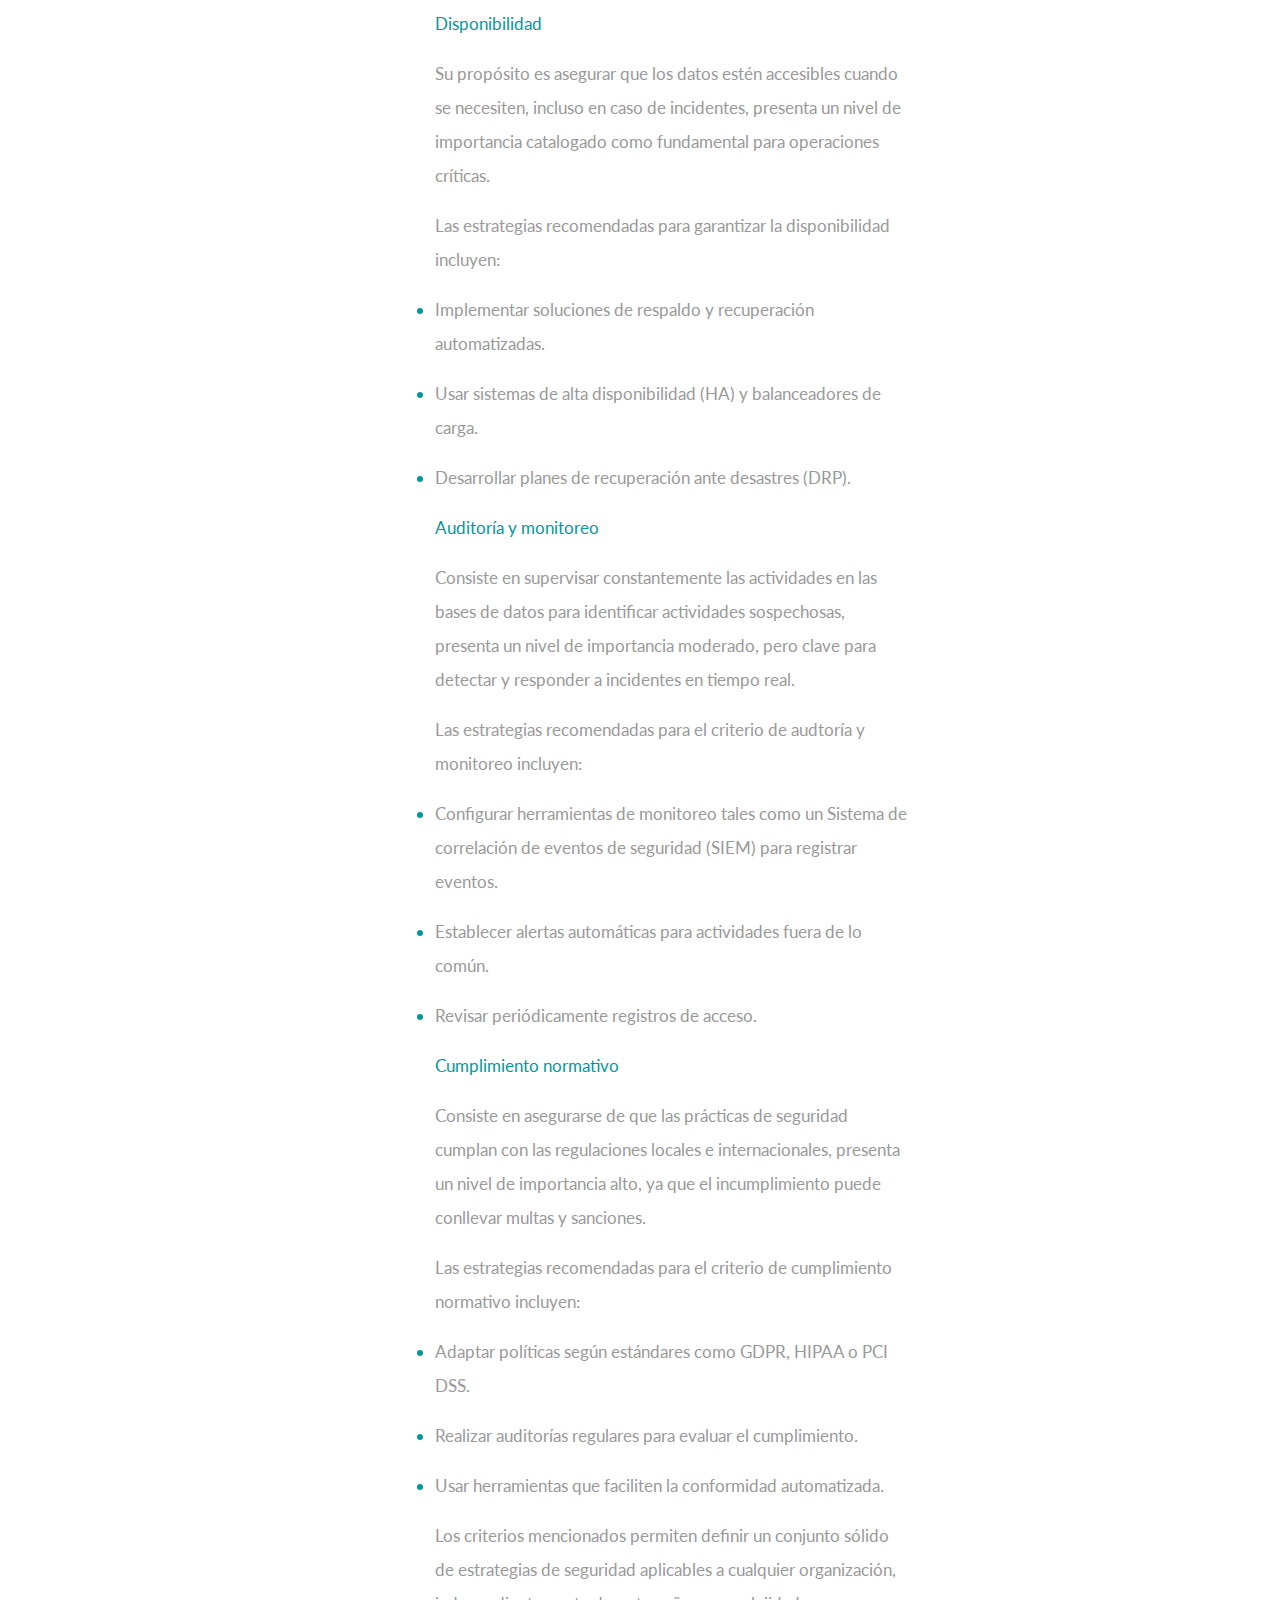
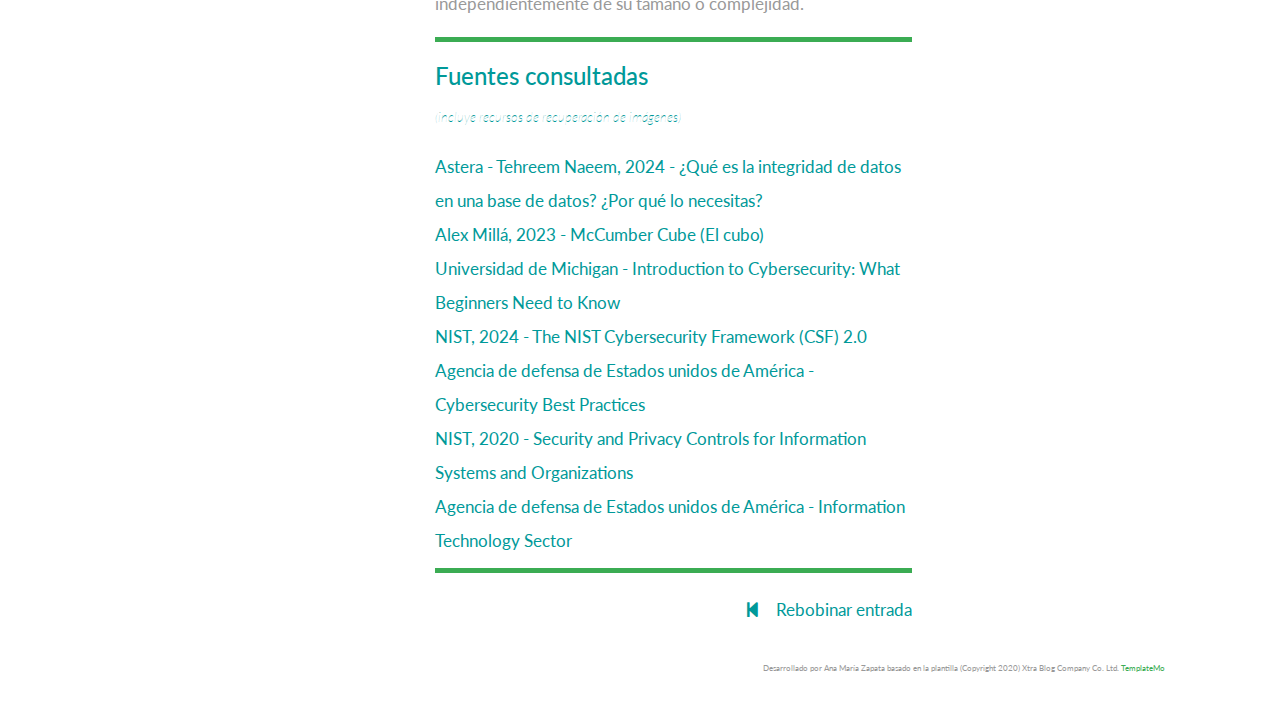
<file: estrategias-seguridad.html>
<!DOCTYPE html>
<html lang="en">
<head>
	<meta charset="UTF-8">
	<meta name="viewport" content="width=device-width, initial-scale=1.0">
	<title>Diseño de sistemas de información EAN - Blog</title>
	<link rel="stylesheet" href="fontawesome/css/all.min.css"> <!-- https://fontawesome.com/ -->
	<link href="https://fonts.googleapis.com/css2?family=Source+Sans+Pro&display=swap" rel="stylesheet"> <!-- https://fonts.google.com/ -->
    <link href="css/bootstrap.min.css" rel="stylesheet">
    <link href="css/template-ean-blog.css" rel="stylesheet">
    <link href="css/lato-font.css" rel="stylesheet">

    <link rel="preconnect" href="https://fonts.googleapis.com">
    <link rel="preconnect" href="https://fonts.gstatic.com" crossorigin>
    <link href="https://fonts.googleapis.com/css2?family=Lato:ital,wght@0,100;0,300;0,400;0,700;0,900;1,100;1,300;1,400;1,700;1,900&display=swap" rel="stylesheet">
<!--
    
TemplateMo 553 Xtra Blog

https://templatemo.com/tm-553-xtra-blog

-->
</head>
<body>

    <div class="row tm-row-custom">
        <div class="col-12">
            <div class="d-flex justify-content-end">
                <img src="img/logo-horizontal.png" alt="Image" class="img-fluid img-logo-custom">
            </div>     
        </div>    
    </div>  

	<header class="tm-header" id="tm-header">
        <div class="tm-header-wrapper">
            <button class="navbar-toggler" type="button" aria-label="Toggle navigation">
                <i class="fas fa-bars"></i>
            </button>
            <div class="tm-site-header">
                <div class=" mx-auto tm-site-logo"><i class="fas fa-microchip fa-2x"></i></div>            
                <h3 class="text-center">Blog diseño de sistemas de información </h3>
                <h6 class="text-center lato-thin-italic">Ana María Zapata - 2024</h6>
            </div>
            <nav class="tm-nav" id="tm-nav">            
                <ul>
                    <li class="tm-nav-item"><a href="dbms.html" class="tm-nav-link">
                        <i class="fas fa-database"></i>
                        Motores de base de datos
                    </a></li>
                    <li class="tm-nav-item"><a href="bd-relacional.html" class="tm-nav-link">
                        <i class="fas fa-table"></i>
                        Bases de datos relacionales 
                    </a></li>
                    <li class="tm-nav-item"><a href="db-nosql.html" class="tm-nav-link">
                        <i class="fas fa-archive"></i>
                        Bases de datos no relacionales 
                    </a></li>
                    
                    <li class="tm-nav-item"><a href="normalizacion.html" class="tm-nav-link" >
                        <i class="fas fa-tasks"></i>
                        Normalización
                    </a></li>
                    <li class="tm-nav-item active"><a href="estrategias-seguridad.html" class="tm-nav-link">
                        <i class="fas fa-user-shield"></i>
                        Estrategias de seguridad
                    </a></li>
                    <li class="tm-nav-item"><a href="noticias.html" class="tm-nav-link">
                        <i class="fas fa-rss-square"></i>
                        Últimas noticias
                    </a></li>
                </ul>
            </nav>
        </div>
    </header>
    <div class="container-fluid">
        <main class="tm-main">
                     
            <div class="row tm-row">
                <div class="col-12">
                    <h1 class="tm-mb-20 tm-color-primary tm-blog-title ">Estrategias de seguridad</h1>  
                    <hr class="tm-hr-primary tm-mb-40">
                    <img src="img/estrategias-seguridad-portada.png" alt="Estrategias de seguridad" class="img-fluid tm-mb-20">
                </div>
            </div>
            <div class="row tm-row">
                <div class="col-lg-8 tm-post-col">
                    <div class="tm-post-full">                    
                        <div class="mb-4">
                            <h2 class="pt-2 tm-color-primary tm-post-title">Estrategias de seguridad de información</h2>
                            <p class="tm-mb-40 tm-p-publish-custom lato-regular-italic">Noviembre 24, 2024 publicado por Ana María Zapata</p>
                            <p>
                                La seguridad de la información es un tema cada vez más importante en la era digital. 
                                Con la cantidad de datos personales y confidenciales que se comparten en línea, es crucial protegerlos 
                                contra amenazas como el robo de identidad, la piratería informática y la violación de datos.

                                En esta entrada, exploraremos algunas estrategias de seguridad de información que pueden ayudar a proteger los datos y 
                                mantener la información segura.
                            
                            </p>
                            <h4 class="tm-mb-30 tm-color-primary" id="marco-seguridad">El cubo McCumber</h4>
                            <p>
                                Para entrar en materia, se considera relevante mencionar el marco de seguridad de la información denominado "McCumber Cube" 
                                por su creador John McCumber, quien lo concibió en 1991 mientras trabajaba para el Instituto Nacional de Estándares y Tecnología (NIST) 
                                de Estados Unidos. Su propósito es ayudar a las organizaciones a evaluar y establecer iniciativas de seguridad de la información y
                                ofrecer una forma integral y efectiva para abordar los desafíos de seguridad de la información en la modernidad.
                            </p>    
                        
                                
                            <h5 class="tm-color-primary tm-mb-30">Dimensiones del Cubo de McCumber</h5>

                            <p>
                                Combina tres dimensiones fundamentales para abordar la protección de los datos de manera integral y 
                                cada dimensión abarca diferentes aspectos críticos, lo que permite identificar y mitigar riesgos en 
                                los sistemas de información.
                            </p>

                            <p><span class="tm-color-primary">Los principios fundamentales para proteger los sistemas de información</span></p> 

                            <p>Define los tres objetivos esenciales de la seguridad: </p>
                            <ul>
                                <li class="tm-color-primary"><p><span class="tm-color-primary">Confidencialidad: </span>
                                    Garantizar que la información sea accesible solo por personas autorizadas.
                                </p></li>
                                <li class="tm-color-primary"><p><span class="tm-color-primary">Integridad: </span>
                                    Asegurar que los datos no sean alterados de forma no autorizada.
                                </p></li>
                                <li class="tm-color-primary"><p><span class="tm-color-primary">Disponibilidad: </span>
                                    Garantizar que los datos estén accesibles cuando sean necesarios.
                                </p></li>
                            </ul>

                            <p>A continuación; se presenta una ilustración correspondiente a la dimension que acabamos de describir:</p>

                            <img src="img/Los_principios_fundamentales_para_proteger_informacion.png" alt="dimension 1 - Mc Cumber" class="img fluid tm-mb-30">
                             
                            <p><span class="tm-color-primary">La protección de la información en cada uno de sus estados posibles</span></p> 
                            
                            <p>Describe cómo y dónde los datos existen dentro de un sistema:</p>
                            <ul>
                                <li class="tm-color-primary"><p><span class="tm-color-primary">En almacenamiento: </span>
                                    Datos en reposo, como en discos duros o bases de datos.
                                </p></li>
                                <li class="tm-color-primary"><p><span class="tm-color-primary">En tránsito: </span>
                                    Datos en movimiento a través de redes o sistemas de comunicación.
                                </p></li>
                                <li class="tm-color-primary"><p><span class="tm-color-primary">En procesamiento: </span>
                                    Datos utilizados por aplicaciones o sistemas.
                                </p></li>
                             </ul>  
                             
                             <p>Más abajo; se presenta una ilustración correspondiente a la dimension que acabamos de describir:</p>

                            <img src="img/la_proteccion_de_informacion_en_cada_estado.png" alt="dimension 2 - Mc Cumber" class="img fluid tm-mb-30">
                             
                             <p><span class="tm-color-primary">Las medidas de seguridad utilizadas para proteger los datos.</span></p>

                             <p>Establece las estrategias y herramientas necesarias:</p>
                            <ul class="tm-mb-30">
                                <li class="tm-color-primary"><p><span class="tm-color-primary">Tecnología: </span>
                                    Herramientas como cifrado, cortafuegos y sistemas de detección de intrusiones.
                                </p></li>

                                <li class="tm-color-primary"><p><span class="tm-color-primary">Políticas: </span>
                                    Normativas y regulaciones que guían el uso y acceso a la información.
                                </p></li>

                                <li class="tm-color-primary"><p><span class="tm-color-primary">Factores humanos: </span>
                                    Educación y entrenamiento del personal para prevenir errores humanos y garantizar el cumplimiento 
                                    de las políticas.
                                </p></li>

                            </ul>   
                             
                            <p>Más abajo; se presenta una ilustración correspondiente a la dimension que acabamos de describir:</p>

                            <img src="img/las_medidas_de_seguridad_que_se_utilizan_para_proteger_los_datos.png" alt="dimension 3 - Mc Cumber" class="img fluid tm-mb-30">
                             
                             
                            
                            <h5 class="tm-mb-30 tm-color-primary">Principios del Cubo de McCumber</h5>

                            <p>El marco no solo describe estas dimensiones, sino que también busca la intersección entre ellas para garantizar una estrategia 
                                de seguridad equilibrada. Por ejemplo:
                            </p>    
                            <ul>
                                <li class="tm-color-primary"><p>Una política de confidencialidad debe aplicarse a datos almacenados utilizando 
                                    tecnología de cifrado.
                                </p></li>
                                <li class="tm-color-primary"><p>La disponibilidad debe ser asegurada mediante políticas de recuperación ante desastres
                                     y medidas tecnológicas como sistemas redundantes.
                                </p></li>
                            </ul> 
                            
                            <h5 class="tm-mb-30 tm-color-primary">Aplicaciones prácticas</h5>

                            <p> El Cubo de McCumber permite evaluar sistemas existentes o diseñar nuevos sistemas de seguridad 
                                considerando todas las combinaciones de sus dimensiones. Esto asegura que no se pasen 
                                por alto posibles vulnerabilidades.
                            </p>    

                            <hr class="tm-hr-primary tm-mb-40">
                            
                            <p>Una vez descrito el marco de seguridad de la información base para la identificación de criterios a tener en cuenta 
                                en la definición de estrategias de seguridad clave, podemos continuar con la especificación de los mismos.
                            </p>

                            <h4 class="tm-mt-20 tm-mb-30 tm-color-primary" id="criterios-seguridad">Criterios clave para estrategias de seguridad </h4>

                            <p>
                                Para definir estrategias de seguridad enfocadas en bases de datos, es esencial considerar una serie de 
                                criterios clave que permitan garantizar la confidencialidad, integridad y disponibilidad de la información. 
                                A continuación, se detallan los criterios más importantes, su nivel de importancia y ejemplos de 
                                estrategias aplicables (este apartado da respuesta a la pregunta 
                                "¿Qué criterios se deben tener en cuenta para establecer estrategias de seguridad?").
                            </p>

                            <p><span class="tm-color-primary">Confidencialidad</span></p>

                            <p>Consiste en garantizar que solo personas autorizadas accedan a los datos sensibles, presenta un
                                nivel de importancia crítico, ya que una violación de confidencialidad puede resultar en pérdidas financieras 
                                y reputacionales severas. 
                            </p>

                            <p>Las estrategias recomendadas para garantizar la confidencialidad incluyen:</p>
                            <ul>
                                <li class="tm-color-primary"><p>Implementar controles de acceso basados en roles (RBAC).</p></li>
                                <li class="tm-color-primary"><p>Cifrar datos en reposo y en tránsito.</p></li>
                                <li class="tm-color-primary"><p>Usar autenticación multifactor (MFA) para proteger el acceso.</p></li>
                            </ul>

                            <p><span class="tm-color-primary">Integridad</span></p>

                            <p>Busca garantizar que los datos no sean alterados o manipulados sin autorización, presenta un nivel de 
                                importancia alto, especialmente en industrias reguladas como finanzas y salud.
                            </p>

                            <p>Las estrategias recomendadas para garantizar la integridad incluyen:</p>

                            <ul>
                                <li class="tm-color-primary"><p>Configurar registros de auditoría para monitorear cambios en los datos.</p></li>
                                <li class="tm-color-primary"><p>Implementar validación de datos mediante mecanismos como checksums o firmas digitales.</p></li>
                                <li class="tm-color-primary"><p>Realizar pruebas regulares para detectar manipulaciones.</p></li>
                            </ul>



                            <p><span class="tm-color-primary">Disponibilidad</span></p>

                            <p>Su propósito es asegurar que los datos estén accesibles cuando se necesiten, incluso en caso de incidentes, presenta un 
                                nivel de importancia catalogado como fundamental para operaciones críticas.
                            </p>

                            <p>Las estrategias recomendadas para garantizar la disponibilidad incluyen:</p>

                            <ul>
                                <li class="tm-color-primary"><p>Implementar soluciones de respaldo y recuperación automatizadas.</p></li>
                                <li class="tm-color-primary"><p>Usar sistemas de alta disponibilidad (HA) y balanceadores de carga.</p></li>
                                <li class="tm-color-primary"><p>Desarrollar planes de recuperación ante desastres (DRP).</p></li>
                            </ul>



                            <p><span class="tm-color-primary">Auditoría y monitoreo</span></p>
                            <p>Consiste en supervisar constantemente las actividades en las bases de datos para identificar actividades sospechosas, presenta
                                un nivel de importancia moderado, pero clave para detectar y responder a incidentes en tiempo real.
                            </p>

                            <p>Las estrategias recomendadas para el criterio de audtoría y monitoreo incluyen:</p>

                            <ul>
                                <li class="tm-color-primary"><p>Configurar herramientas de monitoreo tales como un Sistema de correlación 
                                    de eventos de seguridad (SIEM) para registrar eventos.</p></li>
                                <li class="tm-color-primary"><p>Establecer alertas automáticas para actividades fuera de lo común.</p></li>
                                <li class="tm-color-primary"><p>Revisar periódicamente registros de acceso.</p></li>
                            </ul>


                            <p><span class="tm-color-primary">Cumplimiento normativo</span></p>

                            <p>Consiste en asegurarse de que las prácticas de seguridad cumplan con las regulaciones locales e internacionales,
                                presenta un nivel de importancia alto, ya que el incumplimiento puede conllevar multas y sanciones.
                            </p>

                            <p>Las estrategias recomendadas para el criterio de cumplimiento normativo incluyen:</p>

                            <ul>
                                <li class="tm-color-primary"><p>Adaptar políticas según estándares como GDPR, HIPAA o PCI DSS.</p></li>
                                <li class="tm-color-primary"><p>Realizar auditorías regulares para evaluar el cumplimiento.</p></li>
                                <li class="tm-color-primary"><p>Usar herramientas que faciliten la conformidad automatizada.</p></li>
                            </ul>   

                            <p>Los criterios mencionados permiten definir un conjunto sólido de estrategias de seguridad aplicables a cualquier
                                organización, independientemente de su tamaño o complejidad.
                            </p>

                            <hr class="tm-hr-primary tm-mb-20">
 
                            <h4 class="tm-color-primary">Fuentes consultadas</h4>
                            <p><span class="tm-color-primary lato-thin-italic tm-xs-font">(incluye recursos de recuperación de imágenes)</span></p>

                            <ul style="list-style-type: none;" class="tm-category-list">
                                <li><a class="tm-color-primary"  href="https://www.astera.com/es/type/blog/data-integrity-in-a-database/" target="_blank"> Astera - Tehreem Naeem, 2024 - ¿Qué es la integridad de datos en una base de datos? ¿Por qué lo necesitas?</a></li>
                                <li><a class="tm-color-primary"  href="https://www.alexmilla.net/mccumber-cube-el-cubo/" target="_blank"> Alex Millá, 2023 - McCumber Cube (El cubo)</a></li>
                                <li><a class="tm-color-primary"  href="https://digitalskills.engin.umich.edu/cybersecurity/introduction-to-cybersecurity/" target="_blank"> Universidad de Michigan - Introduction to Cybersecurity: What Beginners Need to Know</a></li>
                                <li><a class="tm-color-primary"  href="https://csrc.nist.gov/pubs/cswp/29/the-nist-cybersecurity-framework-csf-20/final" target="_blank"> NIST, 2024 - The NIST Cybersecurity Framework (CSF) 2.0</a></li>
                                <li><a class="tm-color-primary"  href="https://www.cisa.gov/topics/cybersecurity-best-practices" target="_blank"> Agencia de defensa de Estados unidos de América - Cybersecurity Best Practices</a></li>
                                <li><a class="tm-color-primary"  href="https://csrc.nist.gov/pubs/sp/800/53/r5/upd1/final" target="_blank"> NIST, 2020 - Security and Privacy Controls for Information Systems and Organizations</a></li>
                                <li><a class="tm-color-primary"  href="https://www.cisa.gov/topics/critical-infrastructure-security-and-resilience/critical-infrastructure-sectors/information-technology-sector" target="_blank"> Agencia de defensa de Estados unidos de América - Information Technology Sector</a></li>
                            </ul>
                        
                            <hr class="tm-hr-primary tm-mb-20">
                            <span class="d-block text-right"><a class="tm-color-primary" href="#"><span class="fas fa-step-backward tm-color-primary pr-3"></span>Rebobinar entrada</a></span>
                        </div>

                    </div>
                </div>
                <aside class="col-lg-4 tm-aside-col">
                    <div class="tm-post-sidebar">
                        <hr class="mb-3 tm-hr-primary">
                        <h2 class="mb-4 tm-post-title tm-color-primary">Secciones de interés</h2>
                        <ul class="tm-mb-75 pl-5 tm-category-list">
                            <li><a href="index.html#home-contenido" class="tm-color-primary"><span class="fas fa-home tm-color-primary pr-3"></span>Volver al inicio</a></li>
                            <li><a href="#marco-seguridad" class="tm-color-primary">Cubo McCumber</a></li>
                            <li><a href="#criterios-seguridad" class="tm-color-primary">Criterios</a></li>

                        </ul>
                        <hr class="mb-3 tm-hr-primary">
                        <h2 class="tm-mb-40 tm-post-title tm-color-primary">Relacionados</h2>
                        <a href="bd-relacional.html" class="d-block tm-mb-40">
                            <figure>
                                <img src="img/bases-datos-relacional.png" alt="Image" class="mb-2 img-fluid">
                                <figcaption class="tm-color-primary">Bases de datos relacionales, características y actualidad
                                </figcaption>
                            </figure>
                        </a>
                        <a href="db-nosql.html" class="d-block tm-mb-40">
                            <figure>
                                <img src="img/NoSQL_databases.jpg" alt="Image" class="mb-2 img-fluid">
                                <figcaption class="tm-color-primary">Bases de datos no relacionales, características y actualidad</figcaption>
                            </figure>
                        </a>
                    </div>                    
                </aside>
            </div>
            <footer class="row tm-row">
                <div class="col-md-4 col-4 tm-color-gray">
                </div>
                <div class="col-sm-12 col-md-8 col-12 tm-color-gray tm-copyright">
                    Desarrollado por Ana María Zapata basado en la plantilla (Copyright 2020) Xtra Blog Company Co. Ltd. 
                    <a rel="nofollow" target="_blank" href="https://templatemo.com" class="tm-external-link" >TemplateMo</a>
                    
                </div>
            </footer>
        </main>
    </div>
    <script src="js/jquery.min.js"></script>
    <script src="js/templatemo-script.js"></script>
</body>
</html>
</file>
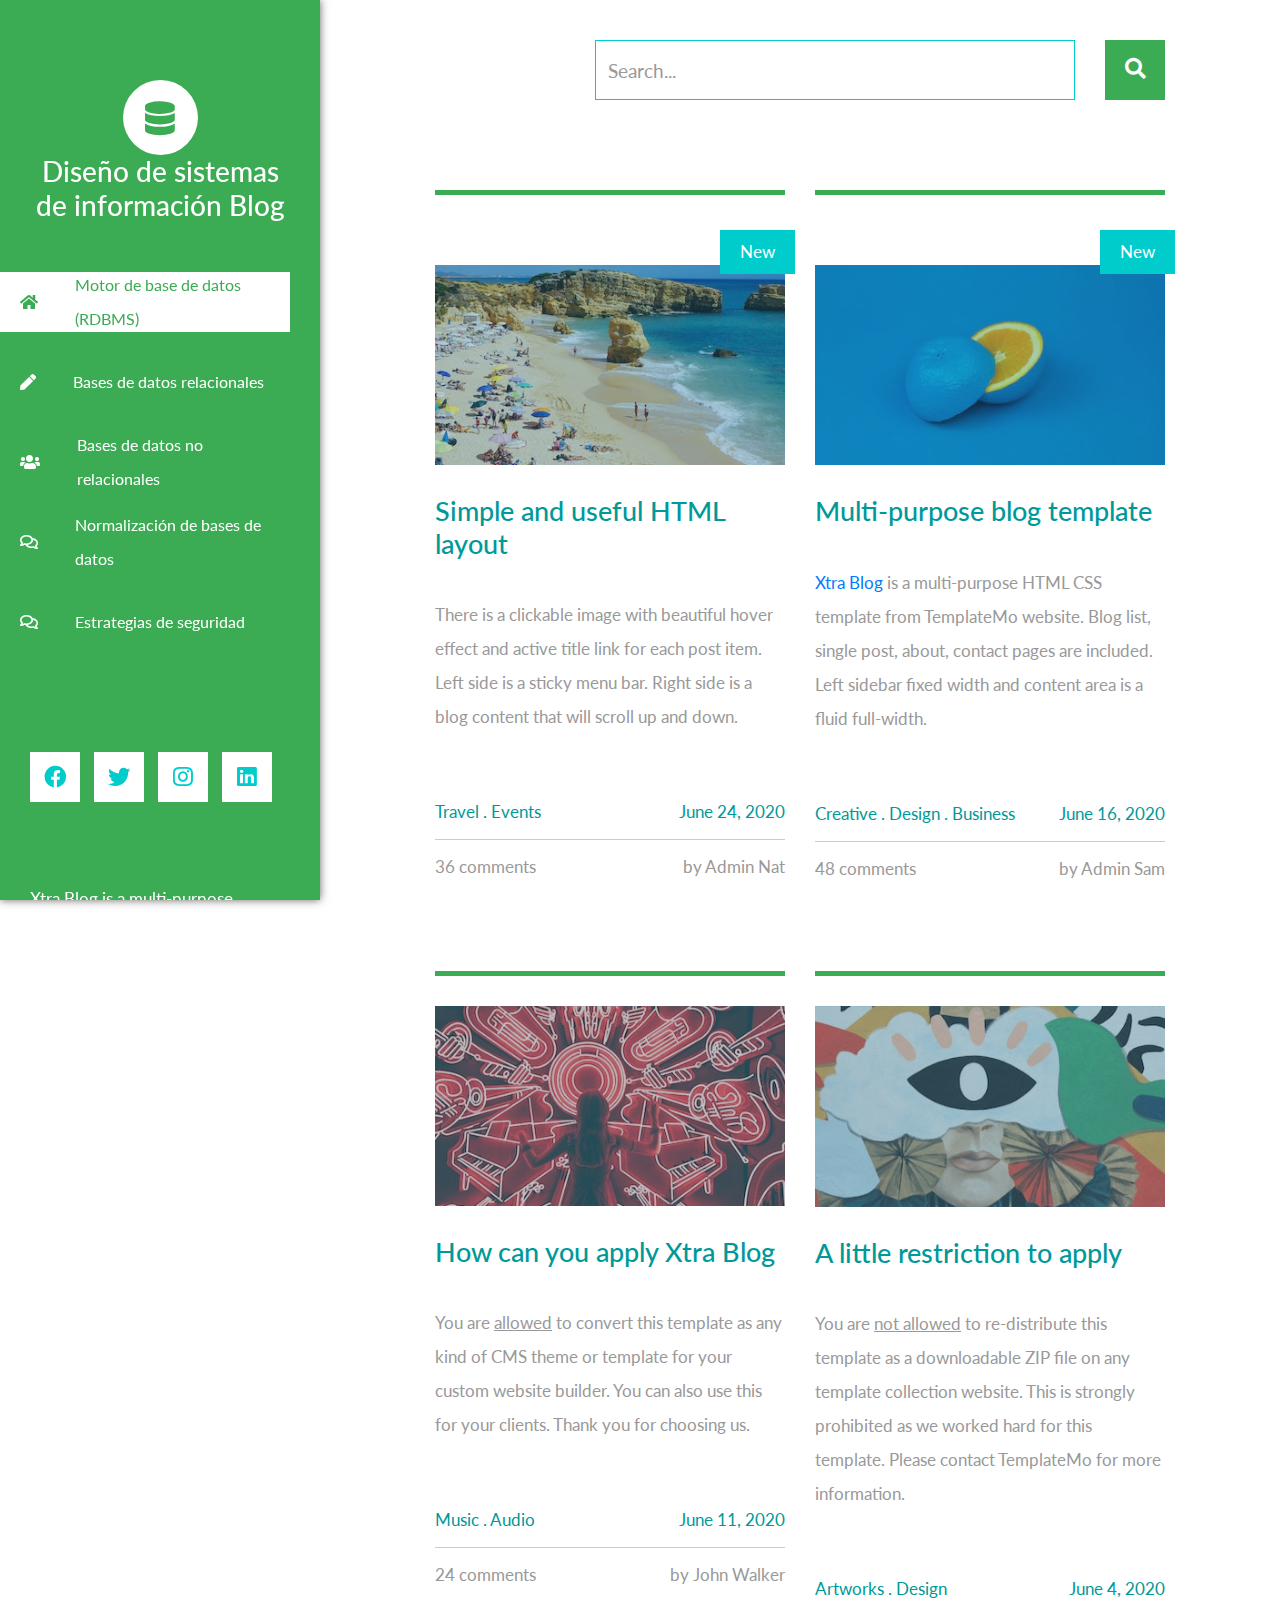
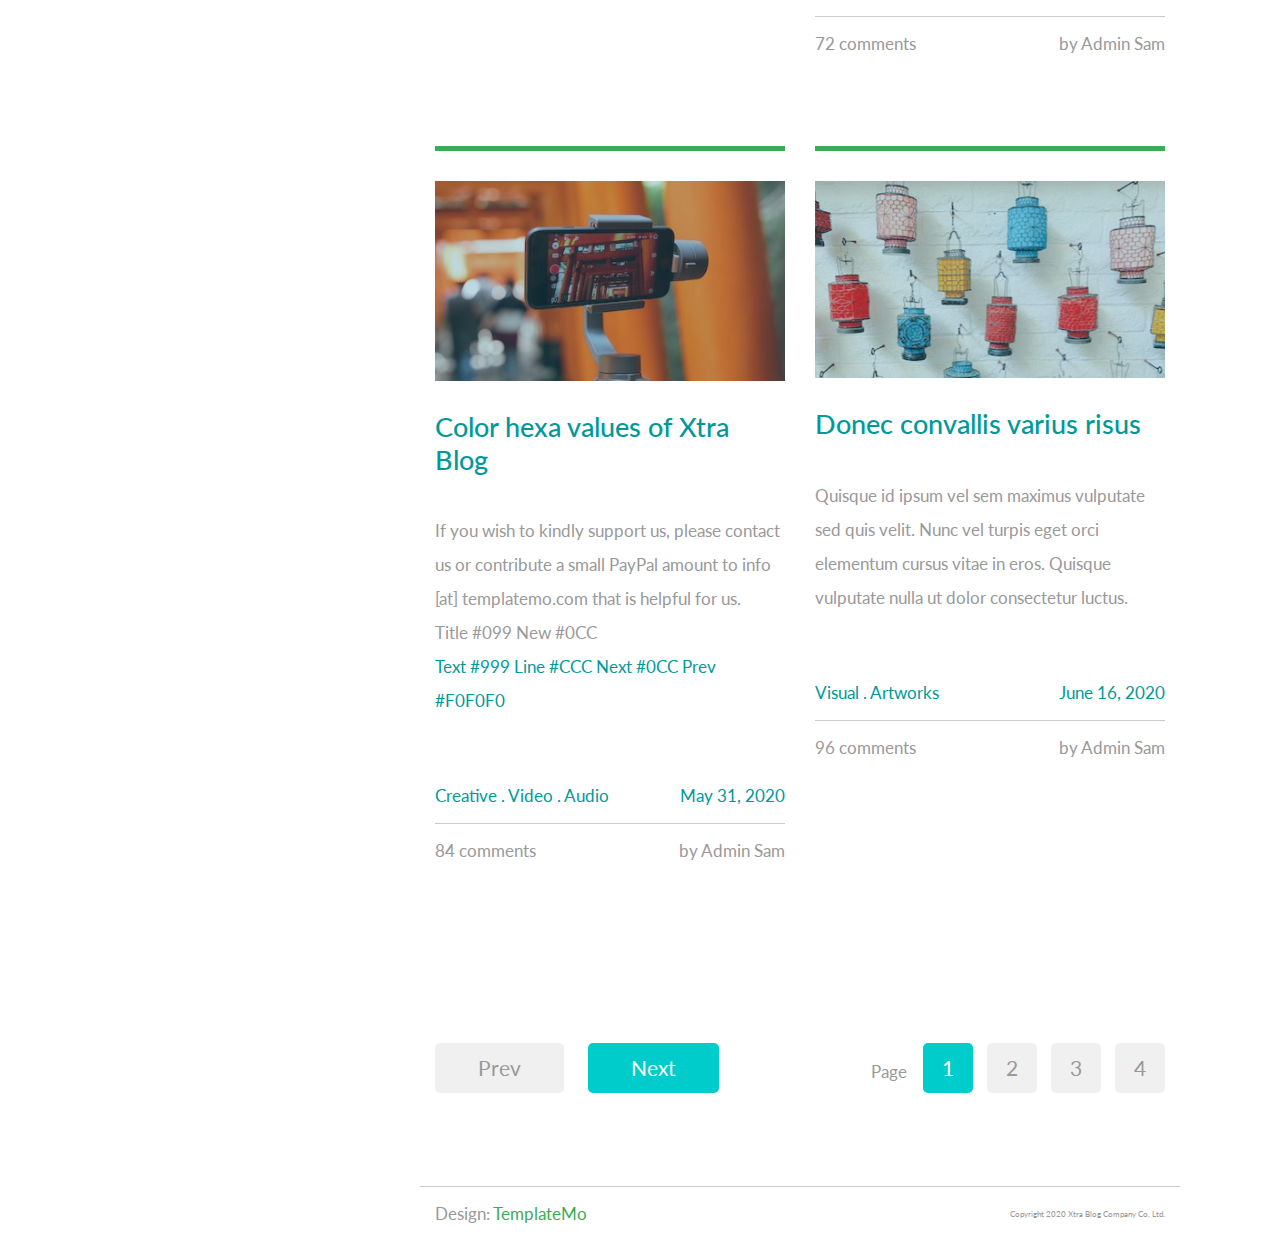
<file: index-old.html>
<!DOCTYPE html>
<html lang="en">
<head>
	<meta charset="UTF-8">
	<meta name="viewport" content="width=device-width, initial-scale=1.0">
	<title>Diseño de sistemas de información EAN - Blog</title>
	<link rel="stylesheet" href="fontawesome/css/all.min.css"> <!-- https://fontawesome.com/ -->
	<link href="https://fonts.googleapis.com/css2?family=Source+Sans+Pro&display=swap" reln="stylesheet"> <!-- https://fonts.google.com/ -->
    <link href="css/bootstrap.min.css" rel="stylesheet">
    <link href="css/template-ean-blog.css" rel="stylesheet">
    <link href="css/lato-font.css" rel="stylesheet">

    <link rel="preconnect" href="https://fonts.googleapis.com">
    <link rel="preconnect" href="https://fonts.gstatic.com" crossorigin>
    <link href="https://fonts.googleapis.com/css2?family=Lato:ital,wght@0,100;0,300;0,400;0,700;0,900;1,100;1,300;1,400;1,700;1,900&display=swap" rel="stylesheet">
<!--
    
template-ean-blog

https://templatemo.com/tm-553-xtra-blog

-->
</head>
<body>
	<header class="tm-header" id="tm-header">
        <div class="tm-header-wrapper">
            <button class="navbar-toggler" type="button" aria-label="Toggle navigation">
                <i class="fas fa-bars"></i>
            </button>
            <div class="tm-site-header">
                <div class=" mx-auto tm-site-logo"><i class="fas fa-database fa-2x"></i></div>            
                <h3 class="text-center">Diseño de sistemas de información Blog</h3>
            </div>
            <nav class="tm-nav" id="tm-nav">            
                <ul>
                    <li class="tm-nav-item active"><a href="index.html" class="tm-nav-link">
                        <i class="fas fa-home"></i>
                        Motor de base de datos (RDBMS)
                    </a></li>
                    <li class="tm-nav-item"><a href="post.html" class="tm-nav-link">
                        <i class="fas fa-pen"></i>
                        Bases de datos relacionales
                    </a></li>
                    <li class="tm-nav-item"><a href="about.html" class="tm-nav-link">
                        <i class="fas fa-users"></i>
                        Bases de datos no relacionales
                    </a></li>
                    
                    <li class="tm-nav-item"><a href="contact.html" class="tm-nav-link">
                        <i class="far fa-comments"></i>
                        Normalización de bases de datos
                    </a></li>
                    <li class="tm-nav-item"><a href="contact.html" class="tm-nav-link">
                        <i class="far fa-comments"></i>
                        Estrategias de seguridad
                    </a></li>
                    
                </ul>
            </nav>
            <div class="tm-mb-65">
                <a rel="nofollow" href="https://fb.com/templatemo" class="tm-social-link">
                    <i class="fab fa-facebook tm-social-icon"></i>
                </a>
                <a href="https://twitter.com" class="tm-social-link">
                    <i class="fab fa-twitter tm-social-icon"></i>
                </a>
                <a href="https://instagram.com" class="tm-social-link">
                    <i class="fab fa-instagram tm-social-icon"></i>
                </a>
                <a href="https://linkedin.com" class="tm-social-link">
                    <i class="fab fa-linkedin tm-social-icon"></i>
                </a>
            </div>
            <p class="tm-mb-80 pr-5 text-white">
                Xtra Blog is a multi-purpose HTML template from TemplateMo website. Left side is a sticky menu bar. Right side content will scroll up and down.
            </p>
        </div>
    </header>
    <div class="container-fluid">
        <main class="tm-main">
            <!-- Search form -->
            <div class="row tm-row">
                <div class="col-12">
                    <form method="GET" class="form-inline tm-mb-80 tm-search-form">                
                        <input class="form-control tm-search-input" name="query" type="text" placeholder="Search..." aria-label="Search">
                        <button class="tm-search-button" type="submit">
                            <i class="fas fa-search tm-search-icon" aria-hidden="true"></i>
                        </button>                                
                    </form>
                </div>                
            </div>            
            <div class="row tm-row">
                <article class="col-12 col-md-6 tm-post">
                    <hr class="tm-hr-primary">
                    <a href="post.html" class="effect-lily tm-post-link tm-pt-60">
                        <div class="tm-post-link-inner">
                            <img src="img/img-01.jpg" alt="Image" class="img-fluid">                            
                        </div>
                        <span class="position-absolute tm-new-badge">New</span>
                        <h2 class="tm-pt-30 tm-color-primary tm-post-title">Simple and useful HTML layout</h2>
                    </a>                    
                    <p class="tm-pt-30">
                        There is a clickable image with beautiful hover effect and active title link for each post item. 
                        Left side is a sticky menu bar. Right side is a blog content that will scroll up and down.
                    </p>
                    <div class="d-flex justify-content-between tm-pt-45">
                        <span class="tm-color-primary">Travel . Events</span>
                        <span class="tm-color-primary">June 24, 2020</span>
                    </div>
                    <hr>
                    <div class="d-flex justify-content-between">
                        <span>36 comments</span>
                        <span>by Admin Nat</span>
                    </div>
                </article>
                <article class="col-12 col-md-6 tm-post">
                    <hr class="tm-hr-primary">
                    <a href="post.html" class="effect-lily tm-post-link tm-pt-60">
                        <div class=" tm-post-link-inner">
                            <img src="img/img-02.jpg" alt="Image" class="img-fluid">                            
                        </div>
                        <span class="position-absolute tm-new-badge">New</span>
                        <h2 class="tm-pt-30 tm-color-primary tm-post-title">Multi-purpose blog template</h2>
                    </a>                    
                    <p class="tm-pt-30">
                        <a rel="nofollow" href="https://templatemo.com/tm-553-xtra-blog" target="_blank">Xtra Blog</a>  is a multi-purpose HTML CSS template from TemplateMo website. 
                        Blog list, single post, about, contact pages are included. Left sidebar fixed width and content area is a fluid full-width.
                    </p>
                    <div class="d-flex justify-content-between tm-pt-45">
                        <span class="tm-color-primary">Creative . Design . Business</span>
                        <span class="tm-color-primary">June 16, 2020</span>
                    </div>
                    <hr>
                    <div class="d-flex justify-content-between">
                        <span>48 comments</span>
                        <span>by Admin Sam</span>
                    </div>
                </article>
                <article class="col-12 col-md-6 tm-post">
                    <hr class="tm-hr-primary">
                    <a href="post.html" class="effect-lily tm-post-link tm-pt-20">
                        <div class="tm-post-link-inner">
                            <img src="img/img-03.jpg" alt="Image" class="img-fluid">
                        </div>
                        <h2 class="tm-pt-30 tm-color-primary tm-post-title">How can you apply Xtra Blog</h2>
                    </a>                    
                    <p class="tm-pt-30">
                        You are <u>allowed</u> to convert this template as any kind of CMS theme or template for your custom website builder. 
                        You can also use this for your clients. Thank you for choosing us.
                    </p>
                    <div class="d-flex justify-content-between tm-pt-45">
                        <span class="tm-color-primary">Music . Audio</span>
                        <span class="tm-color-primary">June 11, 2020</span>
                    </div>
                    <hr>
                    <div class="d-flex justify-content-between">
                        <span>24 comments</span>
                        <span>by John Walker</span>
                    </div>
                </article>
                <article class="col-12 col-md-6 tm-post">
                    <hr class="tm-hr-primary">
                    <a href="post.html" class="effect-lily tm-post-link tm-pt-20">
                        <div class="tm-post-link-inner">
                            <img src="img/img-04.jpg" alt="Image" class="img-fluid">
                        </div>
                        <h2 class="tm-pt-30 tm-color-primary tm-post-title">A little restriction to apply</h2>
                    </a>                    
                    <p class="tm-pt-30">
                        You are <u>not allowed</u> to re-distribute this template as a downloadable ZIP file on any template collection
                        website. This is strongly prohibited as we worked hard for this template. Please contact TemplateMo for more information.
                    </p>
                    <div class="d-flex justify-content-between tm-pt-45">
                        <span class="tm-color-primary">Artworks . Design</span>
                        <span class="tm-color-primary">June 4, 2020</span>
                    </div>
                    <hr>
                    <div class="d-flex justify-content-between">
                        <span>72 comments</span>
                        <span>by Admin Sam</span>
                    </div>
                </article>
                <article class="col-12 col-md-6 tm-post">
                    <hr class="tm-hr-primary">
                    <a href="post.html" class="effect-lily tm-post-link tm-pt-20">
                        <div class="tm-post-link-inner">
                            <img src="img/img-05.jpg" alt="Image" class="img-fluid">
                        </div>
                        <h2 class="tm-pt-30 tm-color-primary tm-post-title">Color hexa values of Xtra Blog</h2>
                    </a>                    
                    <p class="tm-pt-30">
                        If you wish to kindly support us, please contact us or contribute a small PayPal amount to info [at] templatemo.com that is helpful for us.
                        <br>
                        Title #099 New #0CC <br>
                        <span class="tm-color-primary">Text #999 Line #CCC Next #0CC Prev #F0F0F0</span>
                    </p>
                    <div class="d-flex justify-content-between tm-pt-45">
                        <span class="tm-color-primary">Creative . Video . Audio</span>
                        <span class="tm-color-primary">May 31, 2020</span>
                    </div>
                    <hr>
                    <div class="d-flex justify-content-between">
                        <span>84 comments</span>
                        <span>by Admin Sam</span>
                    </div>
                </article>
                <article class="col-12 col-md-6 tm-post">
                    <hr class="tm-hr-primary">
                    <a href="post.html" class="effect-lily tm-post-link tm-pt-20">
                        <div class="tm-post-link-inner">
                            <img src="img/img-06.jpg" alt="Image" class="img-fluid">
                        </div>
                        <h2 class="tm-pt-30 tm-color-primary tm-post-title">Donec convallis varius risus</h2>
                    </a>                    
                    <p class="tm-pt-30">
                        Quisque id ipsum vel sem maximus vulputate sed quis velit. Nunc vel turpis eget orci elementum cursus vitae in eros. Quisque vulputate nulla ut dolor consectetur luctus.
                    </p>
                    <div class="d-flex justify-content-between tm-pt-45">
                        <span class="tm-color-primary">Visual . Artworks</span>
                        <span class="tm-color-primary">June 16, 2020</span>
                    </div>
                    <hr>
                    <div class="d-flex justify-content-between">
                        <span>96 comments</span>
                        <span>by Admin Sam</span>
                    </div>
                </article>
            </div>
            <div class="row tm-row tm-mt-100 tm-mb-75">
                <div class="tm-prev-next-wrapper">
                    <a href="#" class="mb-2 tm-btn tm-btn-primary tm-prev-next disabled tm-mr-20">Prev</a>
                    <a href="#" class="mb-2 tm-btn tm-btn-primary tm-prev-next">Next</a>
                </div>
                <div class="tm-paging-wrapper">
                    <span class="d-inline-block mr-3">Page</span>
                    <nav class="tm-paging-nav d-inline-block">
                        <ul>
                            <li class="tm-paging-item active">
                                <a href="#" class="mb-2 tm-btn tm-paging-link">1</a>
                            </li>
                            <li class="tm-paging-item">
                                <a href="#" class="mb-2 tm-btn tm-paging-link">2</a>
                            </li>
                            <li class="tm-paging-item">
                                <a href="#" class="mb-2 tm-btn tm-paging-link">3</a>
                            </li>
                            <li class="tm-paging-item">
                                <a href="#" class="mb-2 tm-btn tm-paging-link">4</a>
                            </li>
                        </ul>
                    </nav>
                </div>                
            </div>            
            <footer class="row tm-row">
                <hr class="col-12">
                <div class="col-md-6 col-12 tm-color-gray">
                    Design: <a rel="nofollow" target="_parent" href="https://templatemo.com" class="tm-external-link">TemplateMo</a>
                </div>
                <div class="col-md-6 col-12 tm-color-gray tm-copyright">
                    Copyright 2020 Xtra Blog Company Co. Ltd.
                </div>
            </footer>
        </main>
    </div>
    <script src="js/jquery.min.js"></script>
    <script src="js/templatemo-script.js"></script>
</body>
</html>
</file>
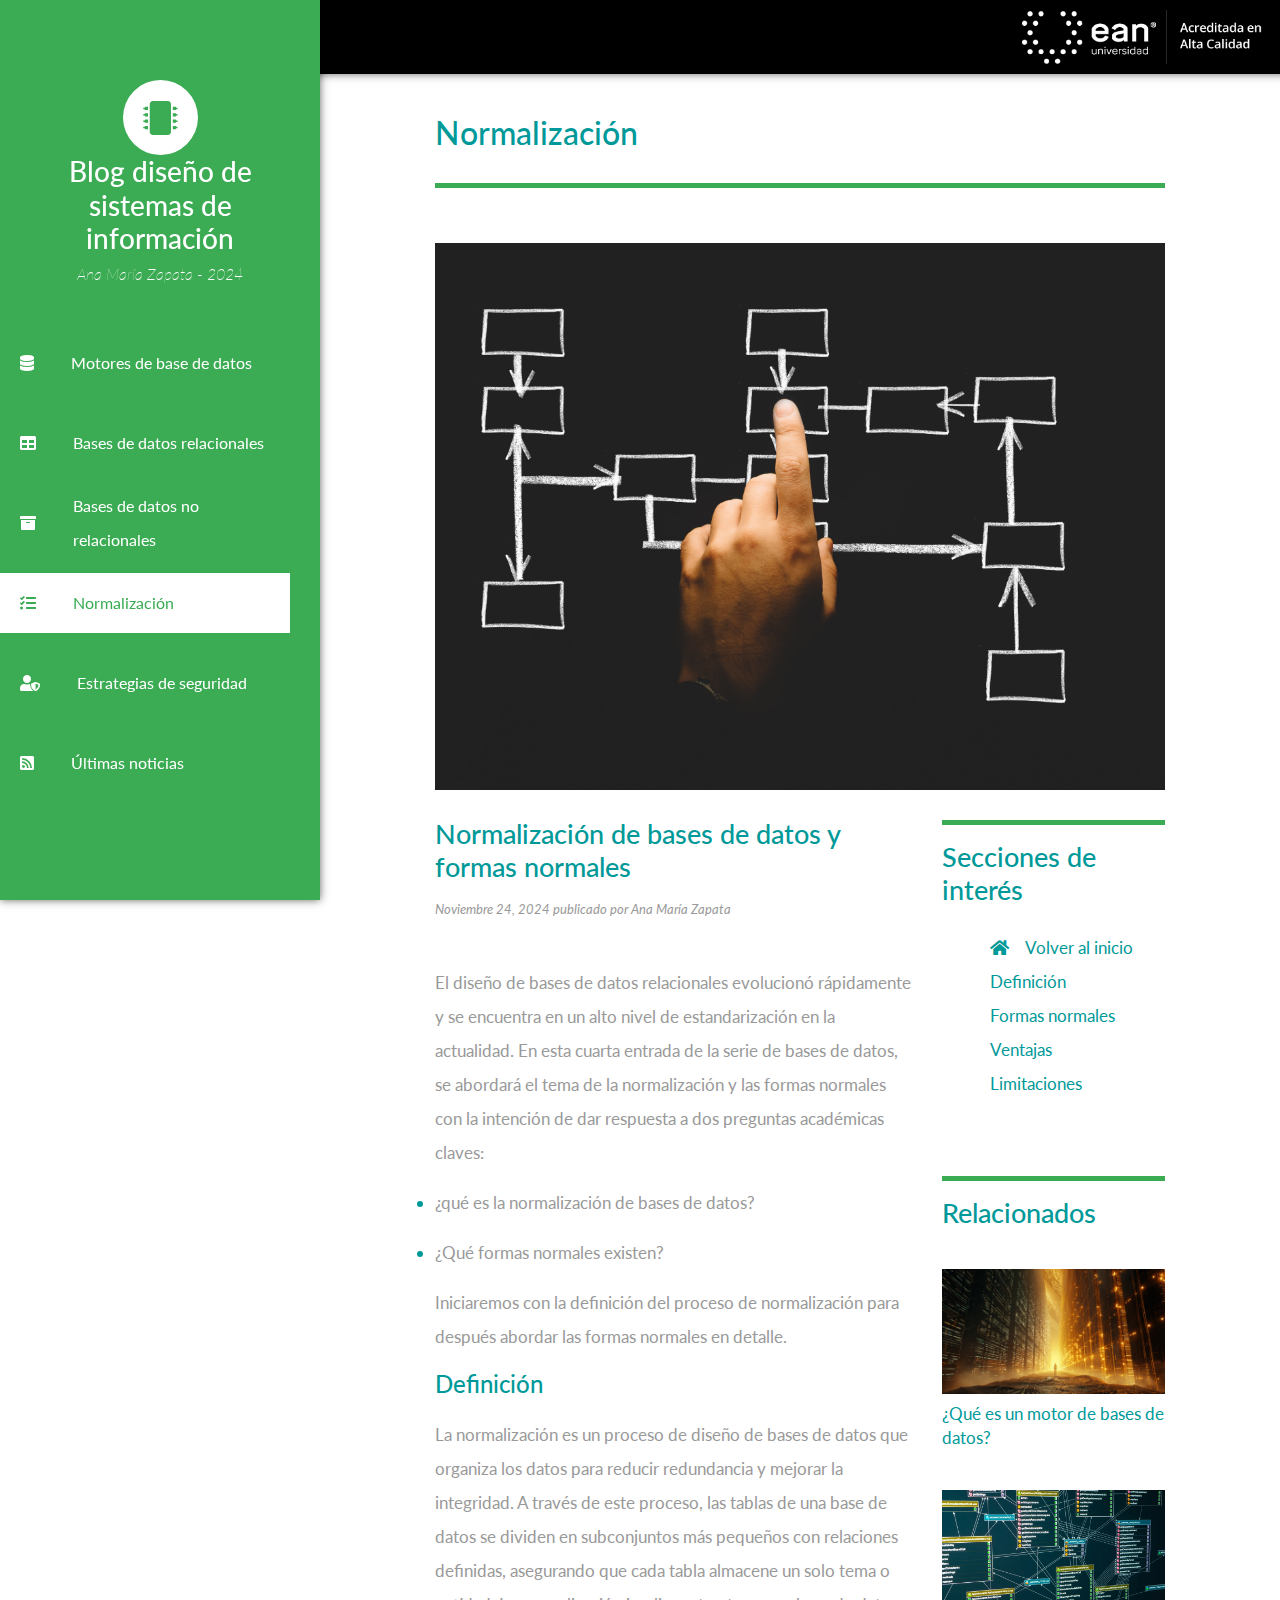
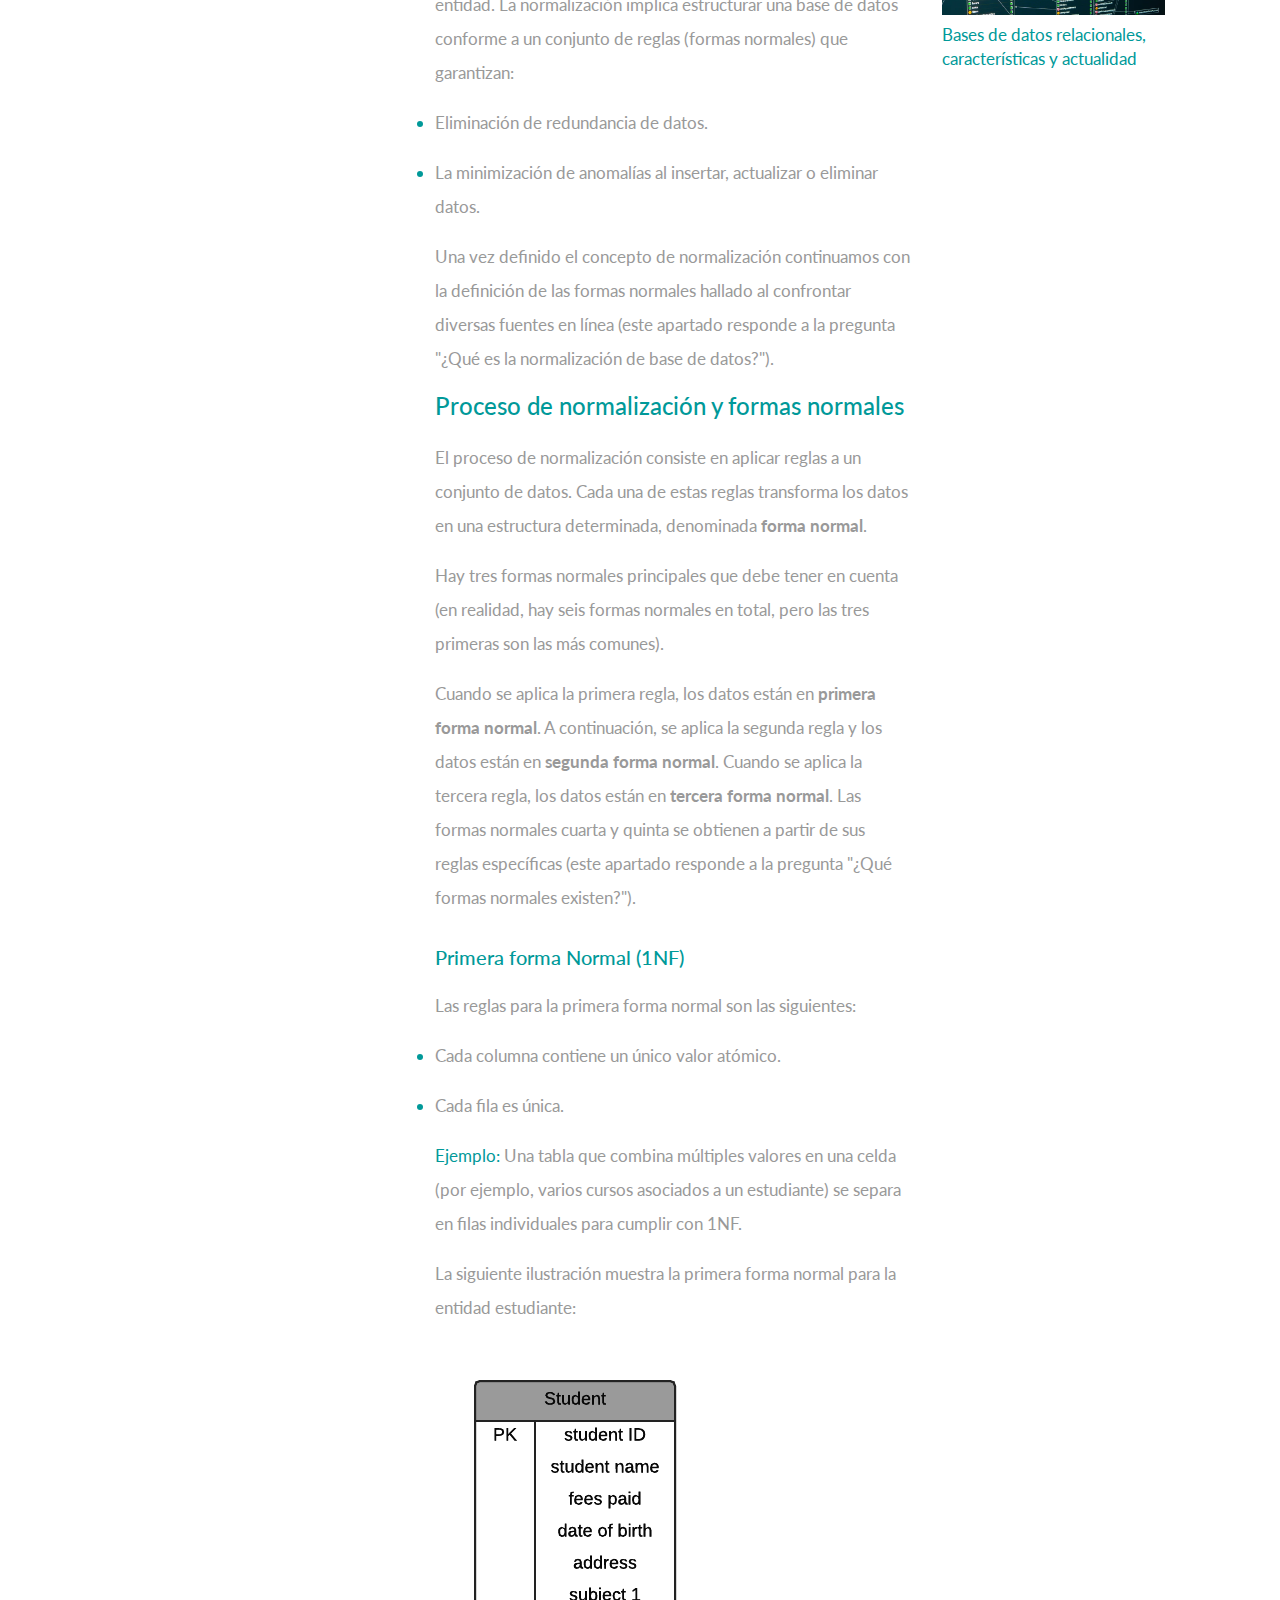
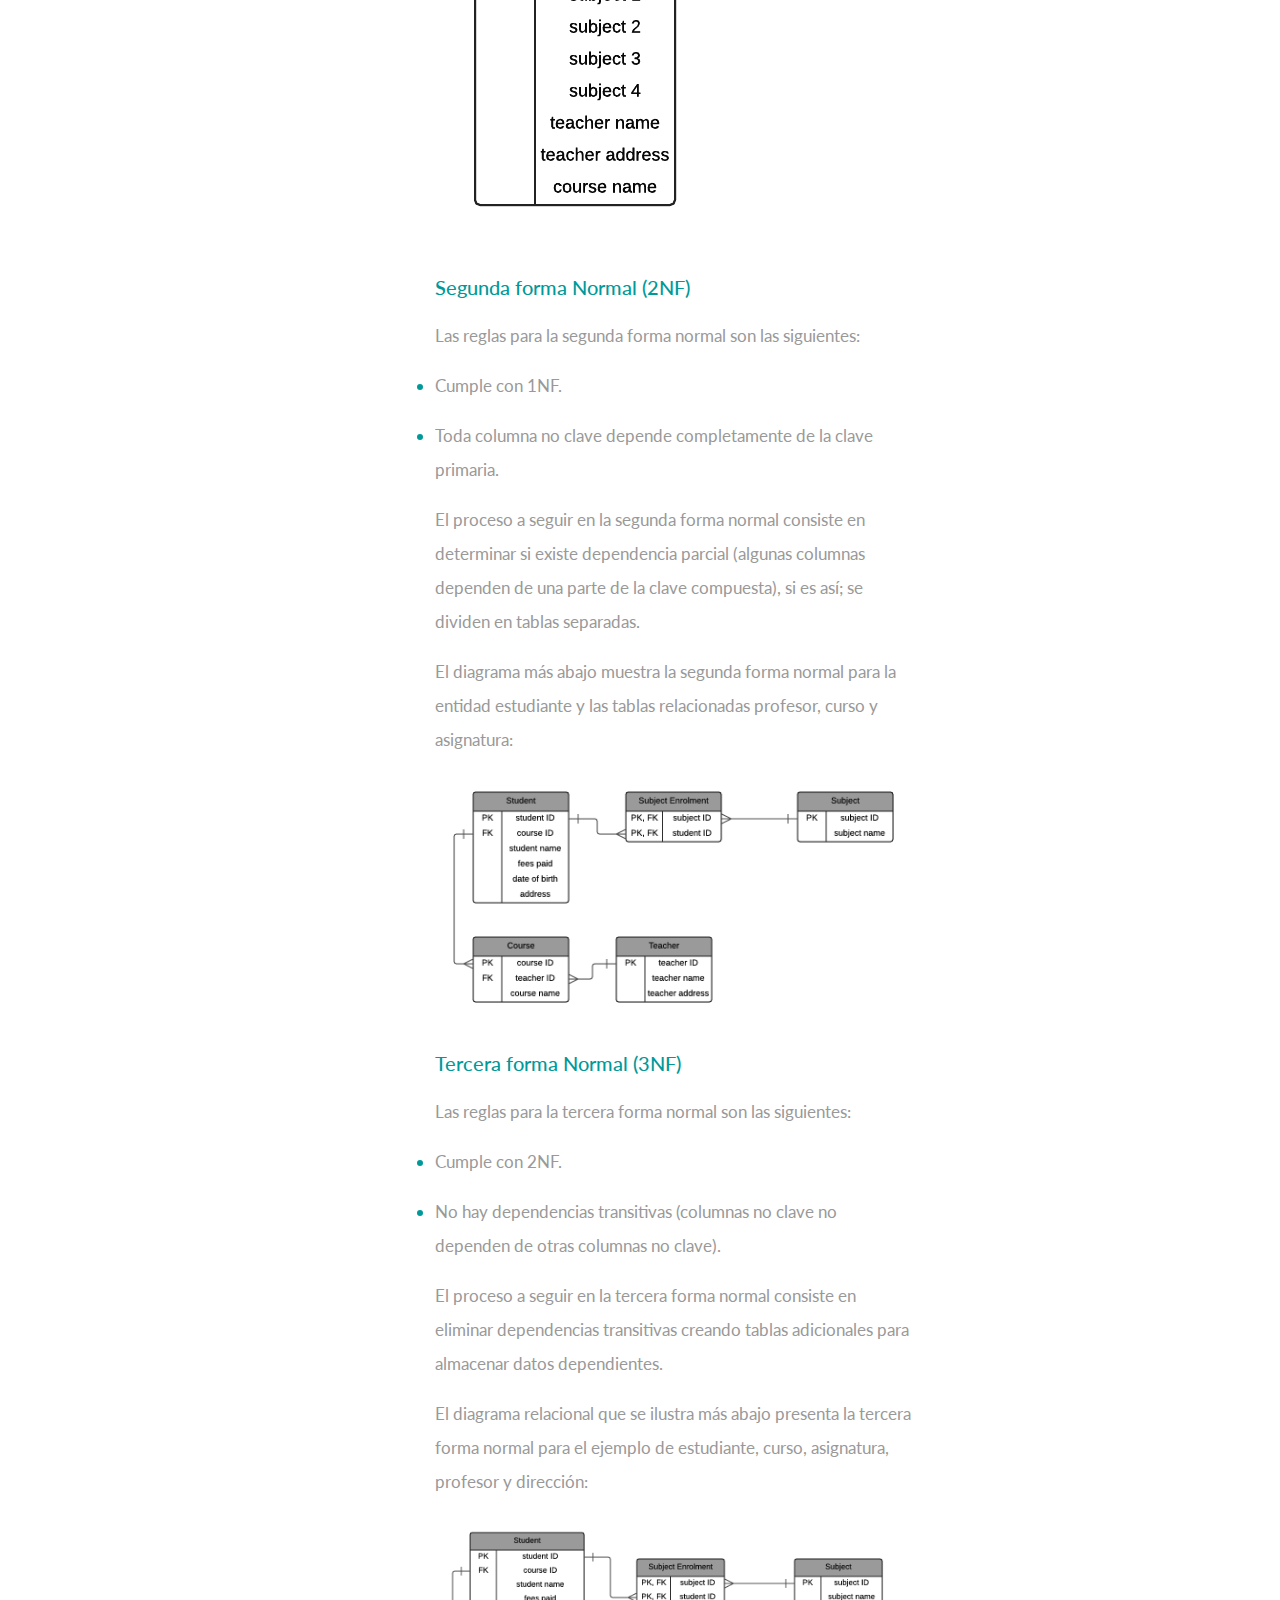
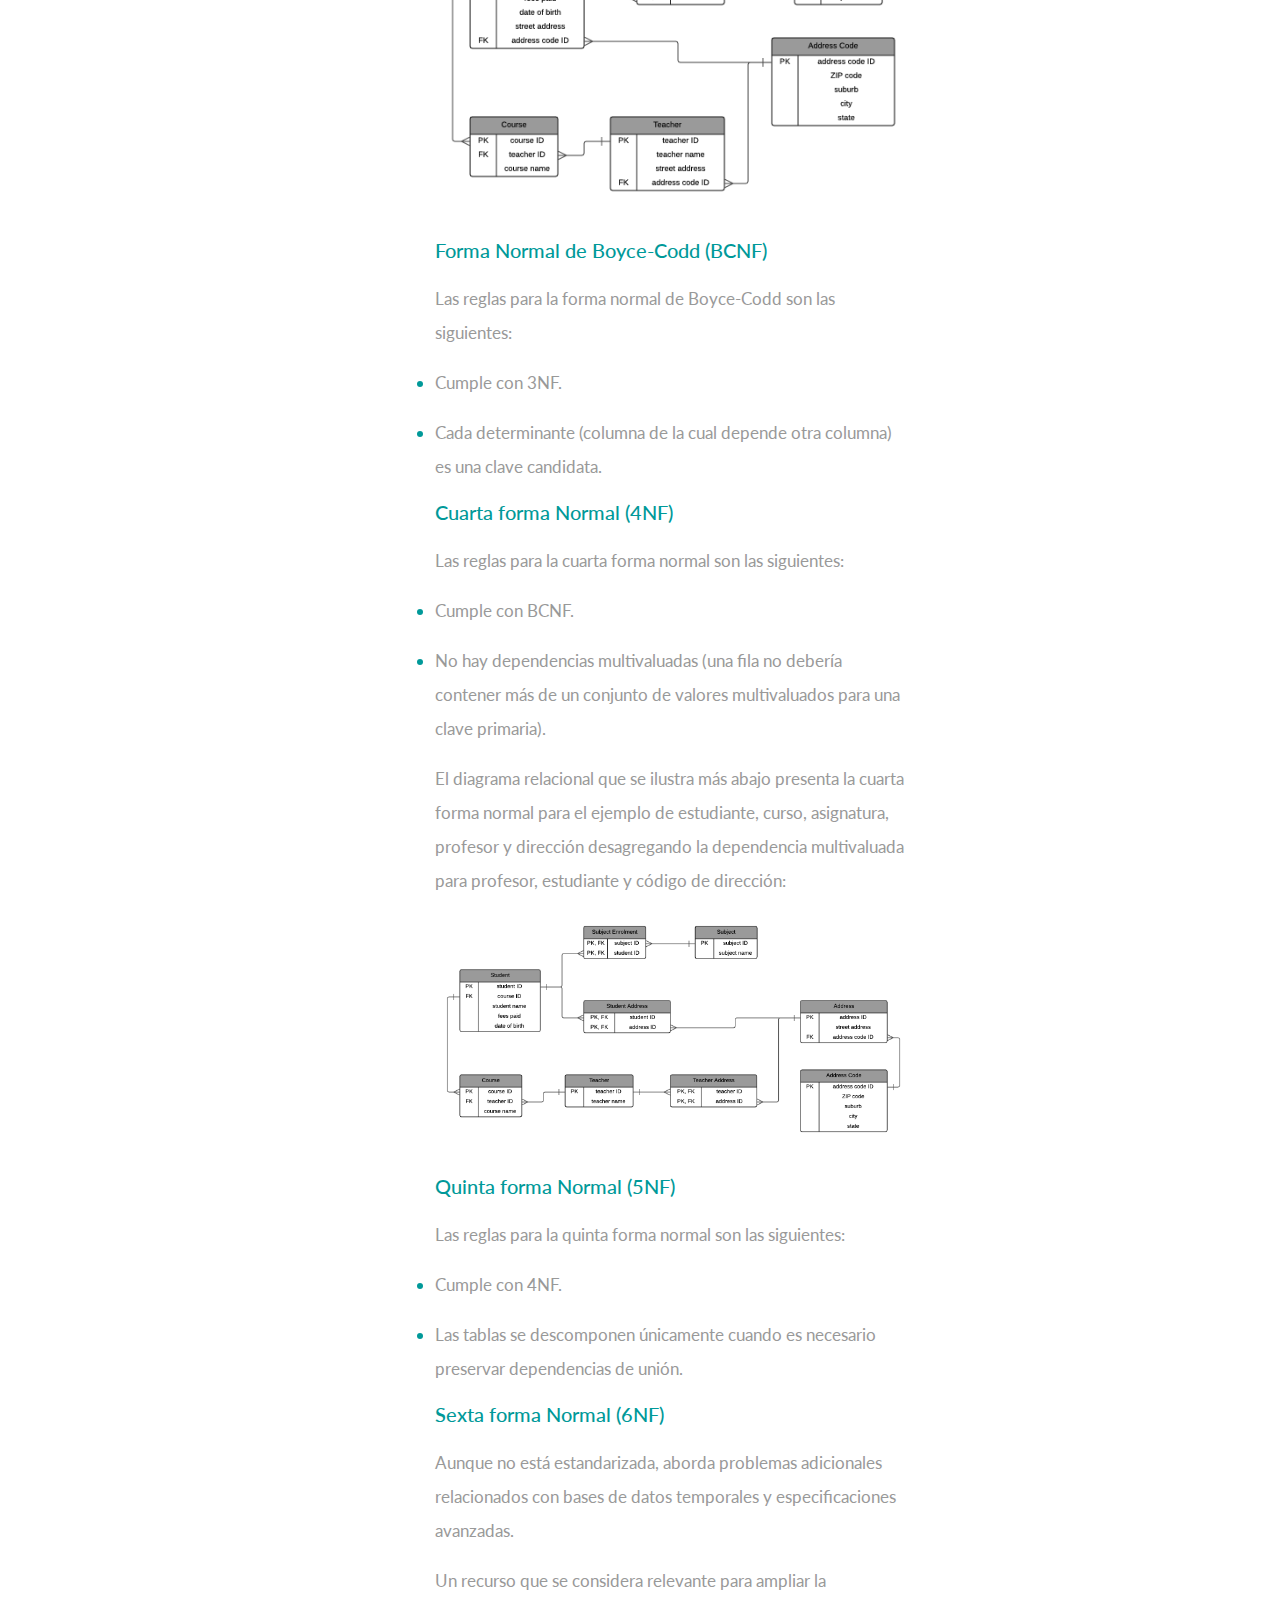
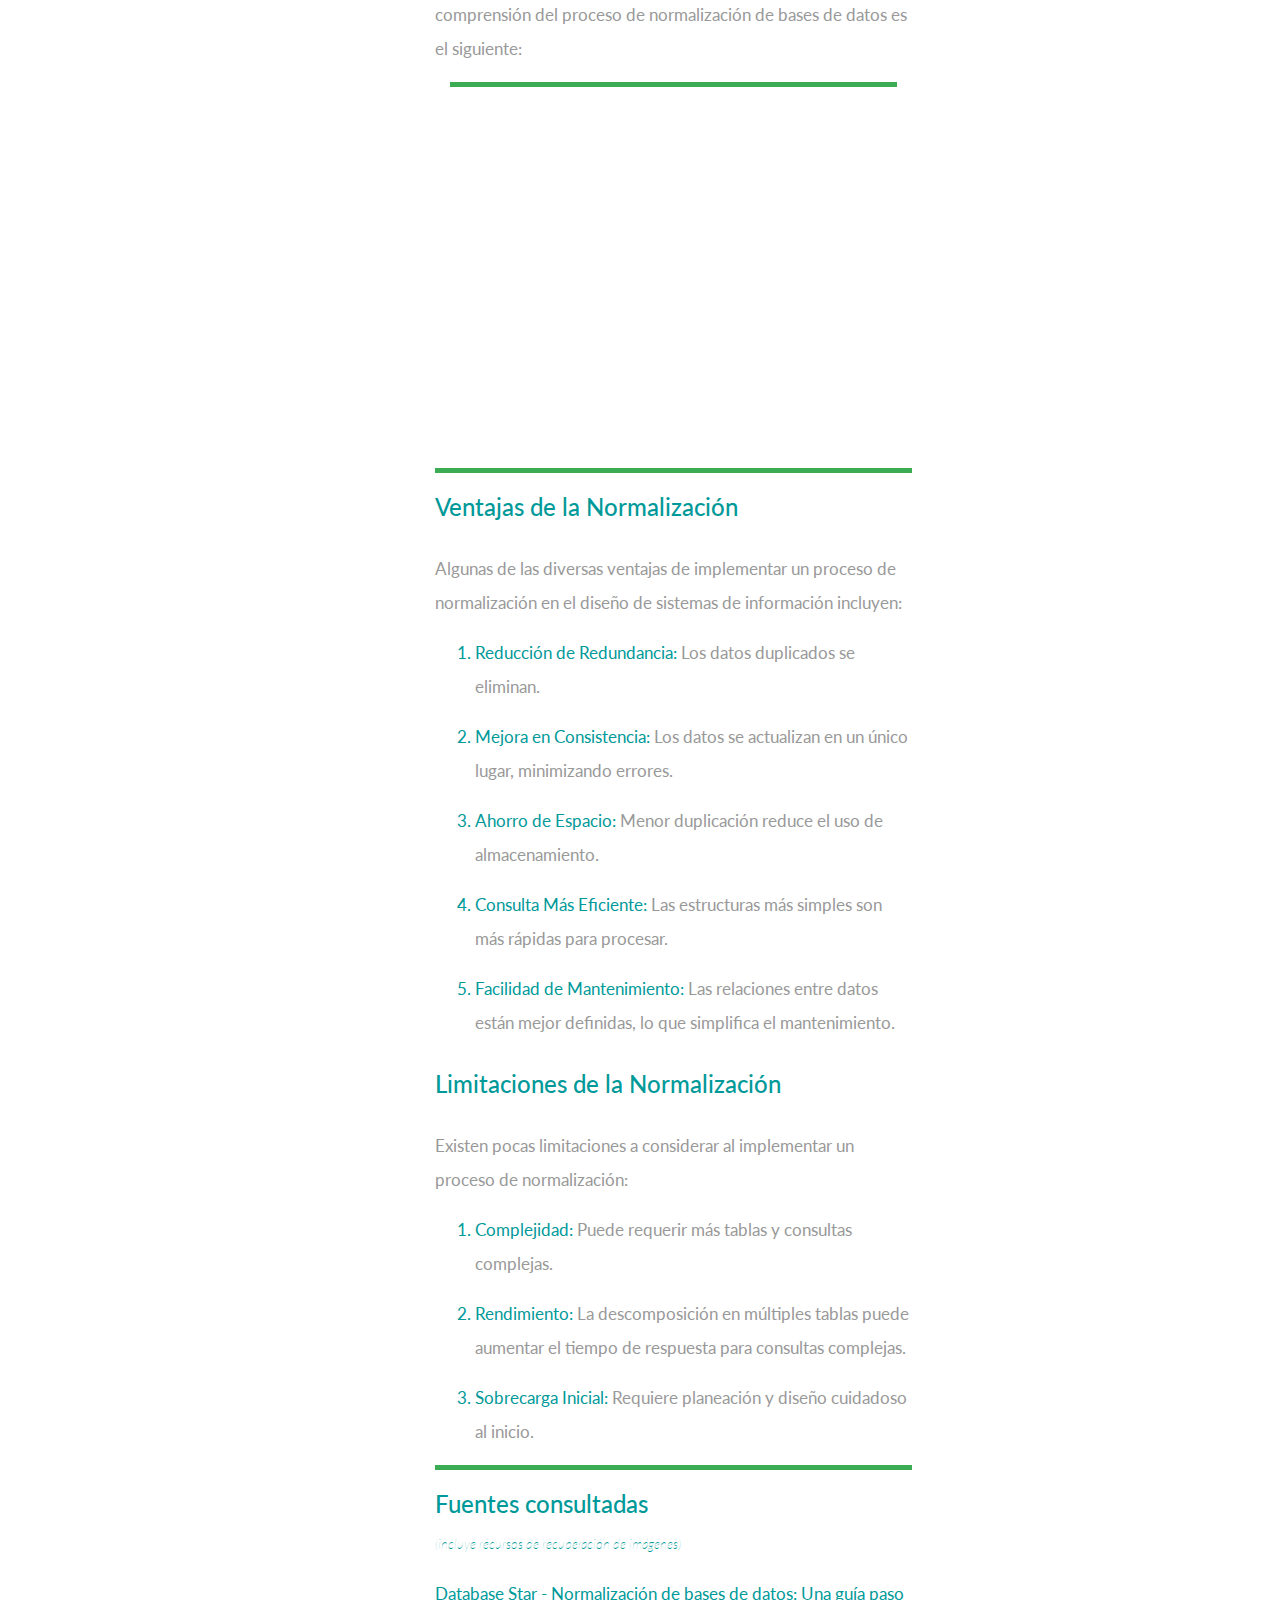
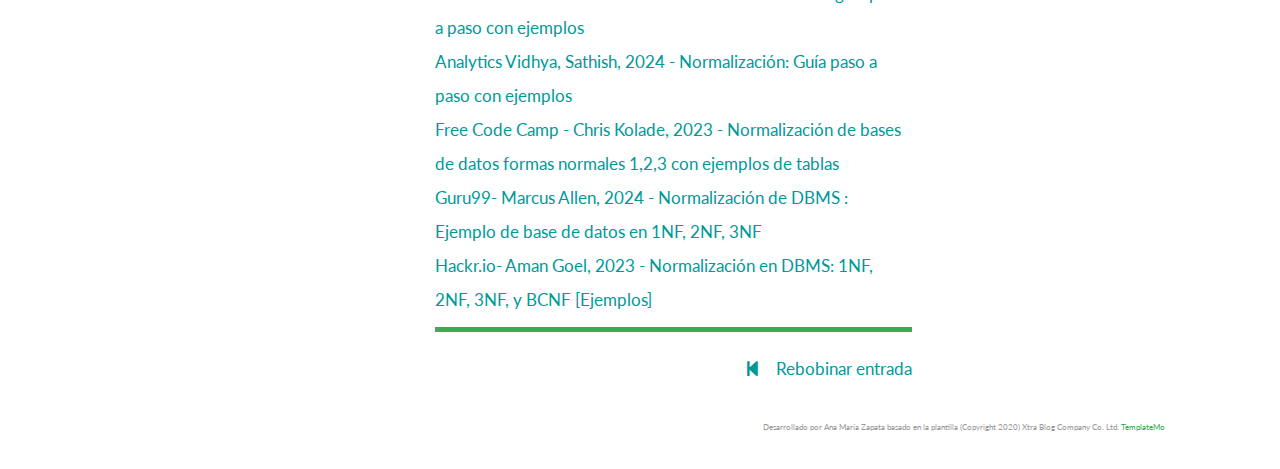
<file: normalizacion.html>
<!DOCTYPE html>
<html lang="en">
<head>
	<meta charset="UTF-8">
	<meta name="viewport" content="width=device-width, initial-scale=1.0">
	<title>Diseño de sistemas de información EAN - Blog</title>
	<link rel="stylesheet" href="fontawesome/css/all.min.css"> <!-- https://fontawesome.com/ -->
	<link href="https://fonts.googleapis.com/css2?family=Source+Sans+Pro&display=swap" rel="stylesheet"> <!-- https://fonts.google.com/ -->
    <link href="css/bootstrap.min.css" rel="stylesheet">
    <link href="css/template-ean-blog.css" rel="stylesheet">
    <link href="css/lato-font.css" rel="stylesheet">

    <link rel="preconnect" href="https://fonts.googleapis.com">
    <link rel="preconnect" href="https://fonts.gstatic.com" crossorigin>
    <link href="https://fonts.googleapis.com/css2?family=Lato:ital,wght@0,100;0,300;0,400;0,700;0,900;1,100;1,300;1,400;1,700;1,900&display=swap" rel="stylesheet">
<!--
    
TemplateMo 553 Xtra Blog

https://templatemo.com/tm-553-xtra-blog

-->
</head>
<body>
    <div class="row tm-row-custom">
        <div class="col-12">
            <div class="d-flex justify-content-end">
                <img src="img/logo-horizontal.png" alt="Image" class="img-fluid img-logo-custom">
            </div>     
        </div>    
    </div>  

	<header class="tm-header" id="tm-header">
        <div class="tm-header-wrapper">
            <button class="navbar-toggler" type="button" aria-label="Toggle navigation">
                <i class="fas fa-bars"></i>
            </button>
            <div class="tm-site-header">
                <div class=" mx-auto tm-site-logo"><i class="fas fa-microchip fa-2x"></i></div>            
                <h3 class="text-center">Blog diseño de sistemas de información </h3>
                <h6 class="text-center lato-thin-italic">Ana María Zapata - 2024</h6>
            </div>
            <nav class="tm-nav" id="tm-nav">            
                <ul>
                    <li class="tm-nav-item"><a href="dbms.html" class="tm-nav-link">
                        <i class="fas fa-database"></i>
                        Motores de base de datos
                    </a></li>
                    <li class="tm-nav-item"><a href="bd-relacional.html" class="tm-nav-link">
                        <i class="fas fa-table"></i>
                        Bases de datos relacionales 
                    </a></li>
                    <li class="tm-nav-item"><a href="db-nosql.html" class="tm-nav-link">
                        <i class="fas fa-archive"></i>
                        Bases de datos no relacionales 
                    </a></li>
                    
                    <li class="tm-nav-item active"><a href="normalizacion.html" class="tm-nav-link" >
                        <i class="fas fa-tasks"></i>
                        Normalización
                    </a></li>
                    <li class="tm-nav-item"><a href="estrategias-seguridad.html" class="tm-nav-link">
                        <i class="fas fa-user-shield"></i>
                        Estrategias de seguridad
                    </a></li>
                    <li class="tm-nav-item"><a href="noticias.html" class="tm-nav-link">
                        <i class="fas fa-rss-square"></i>
                        Últimas noticias
                    </a></li>
                </ul>
            </nav>
        </div>
    </header>
    <div class="container-fluid">
        <main class="tm-main">
            <h1 class="tm-mb-20 tm-color-primary tm-blog-title ">Normalización</h1>            
            <div class="row tm-row">
                <div class="col-12">
                    <hr class="tm-hr-primary tm-mb-55">
                    <img src="img/normalizacion.jpeg" alt="Normalización" class="img-fluid tm-mb-20">
                    
                </div>
            </div>
            <div class="row tm-row">
                <div class="col-lg-8 tm-post-col">
                    <div class="tm-post-full">                    
                        <div class="mb-4">
                            <h2 class="pt-2 tm-color-primary tm-post-title">Normalización de bases de datos y formas normales</h2>
                            <p class="tm-mb-40 tm-p-publish-custom lato-regular-italic">Noviembre 24, 2024 publicado por Ana María Zapata</p>
                            <p>
                                El diseño de bases de datos relacionales evolucionó rápidamente y  se encuentra en un alto nivel de estandarización en 
                                la actualidad. En esta cuarta entrada de la serie de bases de datos, se abordará el 
                                tema de la normalización y las formas normales con la intención de dar respuesta a dos preguntas 
                                académicas claves: 
                                 </p>
                                 <ul>
                                    <li class="tm-color-primary"><p>¿qué es la normalización de bases de datos?</p></li> 
                                    <li class="tm-color-primary"><p>¿Qué formas normales existen?</p>
                                 </ul>
                            <p>
                                Iniciaremos con la definición del proceso de normalización para después abordar las formas normales en detalle.
                            </p>

                            <h4 class="tm-mb-20 tm-color-primary" id="definicion-normalizacion">Definición </h4>

                            <p>
                                La normalización es un proceso de diseño de bases de datos que organiza los datos para reducir redundancia y mejorar la integridad. 
                                A través de este proceso, las tablas de una base de datos se dividen en subconjuntos más pequeños con relaciones definidas, 
                                asegurando que cada tabla almacene un solo tema o entidad.
                                La normalización implica estructurar una base de datos conforme a un conjunto de reglas (formas normales) que garantizan:
                            </p>
                            <ul>
                                <li class="tm-color-primary"><p>Eliminación de redundancia de datos.</p></li> 
                                <li class="tm-color-primary"><p>La minimización de anomalías al insertar, actualizar o eliminar datos.</p></li>

                            </ul>

                            <p>Una vez definido el concepto de normalización continuamos con la definición de las formas
                            normales hallado al confrontar diversas fuentes en línea (este apartado responde a la pregunta "¿Qué es la normalización de base de datos?").
                            </p>
                            
                            <h4 class="tm-mb-20 tm-color-primary" id="formas-normalizacion">Proceso de normalización y formas normales</h4>

                            <p>El proceso de normalización consiste en aplicar reglas a un conjunto de datos. Cada una de estas reglas transforma los datos 
                                en una estructura determinada, denominada <span class="lato-bold">forma normal</span>.
                             </p>   
                             <p>       
                                Hay tres formas normales principales que debe tener en cuenta (en realidad, hay seis formas normales en total, 
                                pero las tres primeras son las más comunes).
                             </p>  
                             <p class="tm-mb-30">
                                Cuando se aplica la primera regla, los datos están en <span class="lato-bold">primera forma normal</span>. 
                                A continuación, se aplica la segunda regla y los datos están en <span class="lato-bold">segunda forma normal</span>. 
                                Cuando se aplica la tercera regla, los datos están en <span class="lato-bold">tercera forma normal</span>.
                                Las formas normales cuarta y quinta se obtienen a partir de sus reglas específicas (este apartado responde a la pregunta 
                                "¿Qué formas normales existen?").
                            </p>
                            
                            <h5 class="tm-mb-20 tm-color-primary">Primera forma Normal (1NF)</h5>

                            <p>
                                Las reglas para la primera forma normal son las siguientes:
                            </p>
                            <ul>
                                <li class="tm-color-primary"><p>Cada columna contiene un único valor atómico.</p></li>
                                <li class="tm-color-primary"><p>Cada fila es única.</p></li>
                             </ul>   
                             <p>
                                <span class="tm-color-primary">Ejemplo:</span> Una tabla que combina múltiples valores en una celda (por ejemplo, varios 
                                cursos asociados a un estudiante) se separa en filas individuales para cumplir con 1NF.    
                             </p>   

                             <p>La siguiente ilustración muestra la primera forma normal para la entidad estudiante:</p>

                             <img src="img/Normalisation-ERD-Examples-1NF.png" class="img-fluid tm-mb-30" alt="Primera forma normal">


                            <h5 class="tm-mb-20 tm-color-primary">Segunda forma Normal (2NF)</h5>

                            <p>
                                Las reglas para la segunda forma normal son las siguientes:
                            </p>
                            <ul>
                                <li class="tm-color-primary"><p>Cumple con 1NF.</p></li>
                                <li class="tm-color-primary"><p>Toda columna no clave depende completamente de la clave primaria.</p></li>
                             </ul>   
                             <p>
                                El proceso a seguir en la segunda forma normal consiste en determinar si existe dependencia parcial (algunas columnas dependen de una 
                                parte de la clave compuesta), si es así; se dividen en tablas separadas.
                             </p> 
                             
                             <p>El diagrama más abajo muestra la segunda forma normal para la entidad estudiante y las tablas relacionadas profesor, curso y asignatura:</p>

                             <img src="img/Normalisation-ERD-Examples-2NF.png" class="img-fluid tm-mb-30" alt="Segunda forma normal">

                            <h5 class="tm-mb-20 tm-color-primary">Tercera forma Normal (3NF)</h5>

                            <p>
                                Las reglas para la tercera forma normal son las siguientes:
                            </p>
                            <ul>
                                <li class="tm-color-primary"><p>Cumple con 2NF.</p></li>
                                <li class="tm-color-primary"><p>No hay dependencias transitivas (columnas no clave no dependen de otras columnas no clave).</p></li>
                             </ul>  
                             <p>
                                El proceso a seguir en la tercera forma normal consiste en eliminar dependencias transitivas creando tablas adicionales 
                                para almacenar datos dependientes.
                             </p>     

                             <p>El diagrama relacional que se ilustra más abajo presenta la tercera forma normal para el ejemplo de estudiante, 
                                curso, asignatura, profesor y dirección:</p>

                                <img src="img/Normalisation-ERD-Examples-3NF.png" class="img-fluid tm-mb-30" alt="Segunda forma normal">

                             <h5 class="tm-mb-20 tm-color-primary">Forma Normal de Boyce-Codd (BCNF)</h5>

                             <p>
                                Las reglas para la forma normal de Boyce-Codd son las siguientes:
                            </p>

                            <ul>
                                <li class="tm-color-primary"><p>Cumple con 3NF.</p></li>
                                <li class="tm-color-primary"><p>Cada determinante (columna de la cual depende otra columna) es una clave candidata.</p></li>
                             </ul>  
                            
                            <h5 class="tm-mb-20 tm-color-primary">Cuarta forma Normal (4NF)</h5>

                            <p>
                                Las reglas para la cuarta forma normal son las siguientes:
                            </p>

                            <ul>
                                <li class="tm-color-primary"><p>Cumple con BCNF.</p></li>
                                <li class="tm-color-primary"><p>No hay dependencias multivaluadas (una fila no debería contener más de un conjunto de valores 
                                    multivaluados para una clave primaria).</p></li>
                             </ul>  

                             <p>El diagrama relacional que se ilustra más abajo presenta la cuarta forma normal para el ejemplo de estudiante, 
                                curso, asignatura, profesor y dirección desagregando la dependencia multivaluada para profesor, estudiante y código de dirección: </p>

                                <img src="img/Normalisation-ERD-Examples-4NF.png" class="img-fluid tm-mb-30" alt="Segunda forma normal">

                            <h5 class="tm-mb-20 tm-color-primary">Quinta forma Normal (5NF)</h5>

                            <p>
                                Las reglas para la quinta forma normal son las siguientes:
                            </p>

                            <ul>
                                <li class="tm-color-primary"><p>Cumple con 4NF.</p></li>
                                <li class="tm-color-primary"><p>Las tablas se descomponen únicamente cuando es necesario preservar dependencias de unión.</p></li>
                             </ul>
                            
                            <h5 class="tm-mb-20 tm-color-primary">Sexta forma Normal (6NF)</h5>

                            <p>
                                Aunque no está estandarizada, aborda problemas adicionales relacionados con bases de datos temporales y especificaciones avanzadas.
                            </p>

                            <p>Un recurso que se considera relevante para ampliar la comprensión del proceso de normalización de 
                                bases de datos es el siguiente:
                            </p>

                            <div class="col-12 tm-mb-40">
                                <hr class="tm-hr-primary tm-mb-30">
                                    <embed src="https://www.youtube-nocookie.com/embed/GFQaEYEc8_8" 
                                    width="100%" height="300px">							  
                            </div>
                        
                            <hr class="tm-hr-primary tm-mb-20">    

                        <h4 class="tm-mb-30 tm-color-primary" id="ventajas-normalizacion">Ventajas de la Normalización</h4>

                        <p>Algunas de las diversas ventajas de implementar un proceso de normalización en el diseño de sistemas de información incluyen:</p>    
                        <ol class="tm-mb-30">
                            <li class="tm-color-primary"><p><span class="tm-color-primary">Reducción de Redundancia: </span>
                                Los datos duplicados se eliminan.
                            </p></li>
                            <li class="tm-color-primary"><p><span class="tm-color-primary">Mejora en Consistencia: </span>
                                Los datos se actualizan en un único lugar, minimizando errores.
                            </p></li>
                            <li class="tm-color-primary"><p><span class="tm-color-primary">Ahorro de Espacio:</span>
                                Menor duplicación reduce el uso de almacenamiento.
                            </p></li>
                            <li class="tm-color-primary"><p><span class="tm-color-primary">Consulta Más Eficiente: </span>
                                Las estructuras más simples son más rápidas para procesar.
                            </p></li>
                            <li class="tm-color-primary"><p><span class="tm-color-primary">Facilidad de Mantenimiento:</span>
                                    Las relaciones entre datos están mejor definidas, lo que simplifica el mantenimiento.
                            </p></li>    
                        </ol>

                        <h4 class="tm-mb-30 tm-color-primary" id="limitaciones-normalizacion"> Limitaciones de la Normalización </h4>

                            <p>Existen pocas limitaciones a considerar al implementar un proceso de normalización:</p>

                            <ol>
                                <li class="tm-color-primary"><p><span class="tm-color-primary">Complejidad: </span>
                                    Puede requerir más tablas y consultas complejas.
                                </p></li>
                                <li class="tm-color-primary"><p><span class="tm-color-primary">Rendimiento: </span>
                                    La descomposición en múltiples tablas puede aumentar el tiempo de respuesta para consultas complejas.
                                </p></li>
                                <li class="tm-color-primary"><p><span class="tm-color-primary">Sobrecarga Inicial: </span>
                                    Requiere planeación y diseño cuidadoso al inicio.
                                </p></li>
                            </ol>
 
                            <hr class="tm-hr-primary tm-mb-20">
 
                            <h4 class="tm-color-primary">Fuentes consultadas</h4>
                            <p><span class="tm-mb-20 tm-color-primary lato-thin-italic tm-xs-font">(incluye recursos de recuperación de imágenes)</span></p>

                            <ul style="list-style-type: none;" class="tm-category-list">
                                <li><a class="tm-color-primary"  href="https://www.databasestar.com/database-normalization/" target="_blank"> Database Star - Normalización de bases de datos: Una guía paso a paso con ejemplos</a></li>
                                <li><a class="tm-color-primary"  href="https://www.analyticsvidhya.com/blog/2022/08/database-normalization-a-step-by-step-guide-with-examples/" target="_blank"> Analytics Vidhya, Sathish, 2024 - Normalización: Guía paso a paso con ejemplos</a></li>
                                <li><a class="tm-color-primary"  href="https://www.freecodecamp.org/news/database-normalization-1nf-2nf-3nf-table-examples/" target="_blank"> Free Code Camp - Chris Kolade, 2023 - Normalización de bases de datos formas normales 1,2,3 con ejemplos de tablas</a></li>
                                <li><a class="tm-color-primary"  href="https://www.guru99.com/database-normalization.html" target="_blank"> Guru99- Marcus Allen, 2024 - Normalización de DBMS : Ejemplo de base de datos en 1NF, 2NF, 3NF </a></li>
                                <li><a class="tm-color-primary"  href="https://hackr.io/blog/dbms-normalization" target="_blank"> Hackr.io- Aman Goel, 2023 - Normalización en DBMS: 1NF, 2NF, 3NF, y BCNF [Ejemplos] </a></li>
                                
                            </ul>
                            
                            <hr class="tm-hr-primary tm-mb-20">
                            <span class="d-block text-right"><a class="tm-color-primary" href="#"><span class="fas fa-step-backward tm-color-primary pr-3"></span>Rebobinar entrada</a></span>
                        </div>
                    </div>
                </div>
                <aside class="col-lg-4 tm-aside-col">
                    <div class="tm-post-sidebar">
                        <hr class="mb-3 tm-hr-primary">
                        <h2 class="mb-4 tm-post-title tm-color-primary">Secciones de interés</h2>
                        <ul class="tm-mb-75 pl-5 tm-category-list">
                            <li><a href="index.html#home-contenido" class="tm-color-primary"><span class="fas fa-home tm-color-primary pr-3"></span>Volver al inicio</a></li>
                            <li><a href="#definicion-normalizacion" class="tm-color-primary">Definición</a></li>
                            <li><a href="#formas-normalizacion" class="tm-color-primary">Formas normales</a></li>
                            <li><a href="#ventajas-normalizacion" class="tm-color-primary">Ventajas</a></li>
                            <li><a href="#limitaciones-normalizacion" class="tm-color-primary">Limitaciones</a></li>
                        </ul>
                        <hr class="mb-3 tm-hr-primary">
                        <h2 class="tm-mb-40 tm-post-title tm-color-primary">Relacionados</h2>
                        <a href="dbms.html" class="d-block tm-mb-40">
                            <figure>
                                <img src="img/best-databases-news.png" alt="Image" class="mb-2 img-fluid">
                                <figcaption class="tm-color-primary">¿Qué es un motor de bases de datos?
                                </figcaption>
                            </figure>
                        </a>
                        <a href="bd-relacional.html" class="d-block tm-mb-40">
                            <figure>
                                <img src="img/bases-datos-relacional.png" alt="Image" class="mb-2 img-fluid">
                                <figcaption class="tm-color-primary">Bases de datos relacionales, características y actualidad
                                </figcaption>
                            </figure>
                        </a>
                    </div>                    
                </aside>
            </div>
            <footer class="row tm-row">
                <div class="col-md-4 col-4 tm-color-gray">
                </div>
                <div class="col-sm-12 col-md-8 col-12 tm-color-gray tm-copyright">
                    Desarrollado por Ana María Zapata basado en la plantilla (Copyright 2020) Xtra Blog Company Co. Ltd. 
                    <a rel="nofollow" target="_blank" href="https://templatemo.com" class="tm-external-link" >TemplateMo</a>
                    
                </div>
            </footer>
        </main>
    </div>
    <script src="js/jquery.min.js"></script>
    <script src="js/templatemo-script.js"></script>
</body>
</html>
</file>
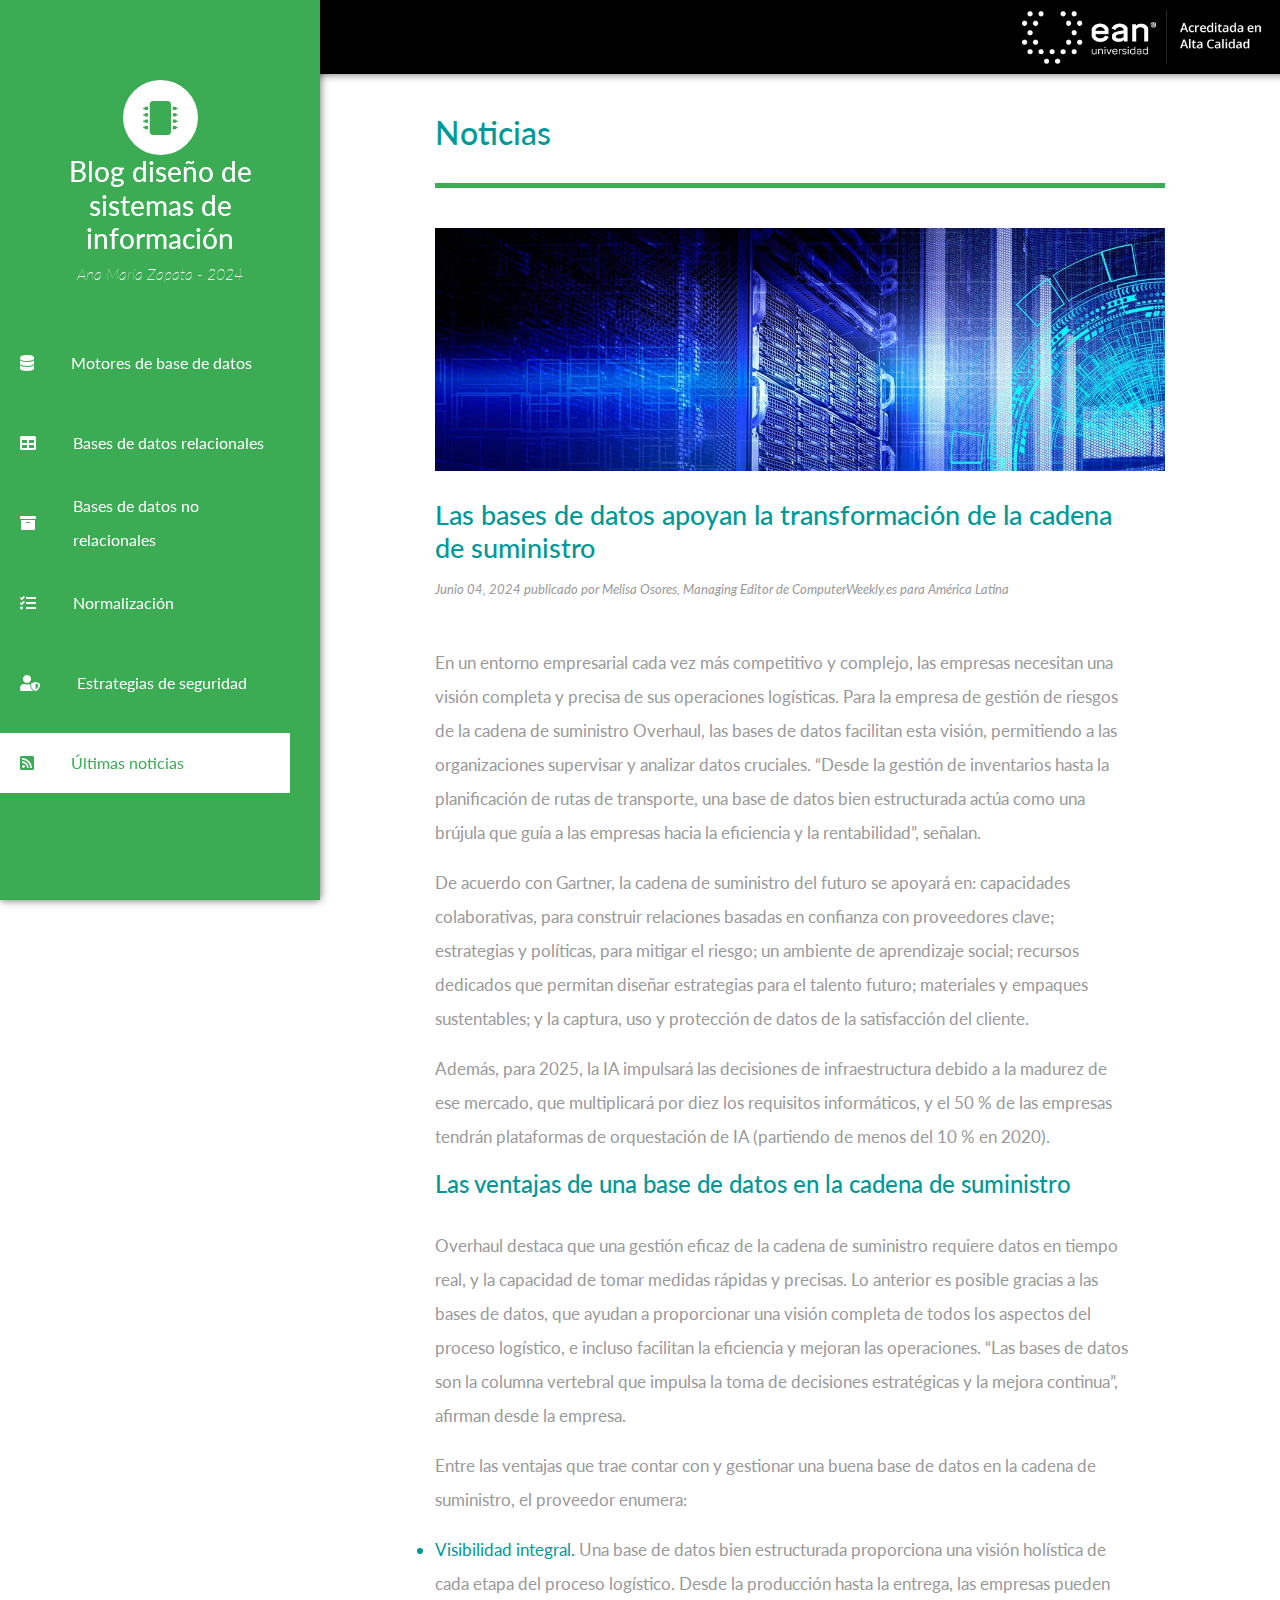
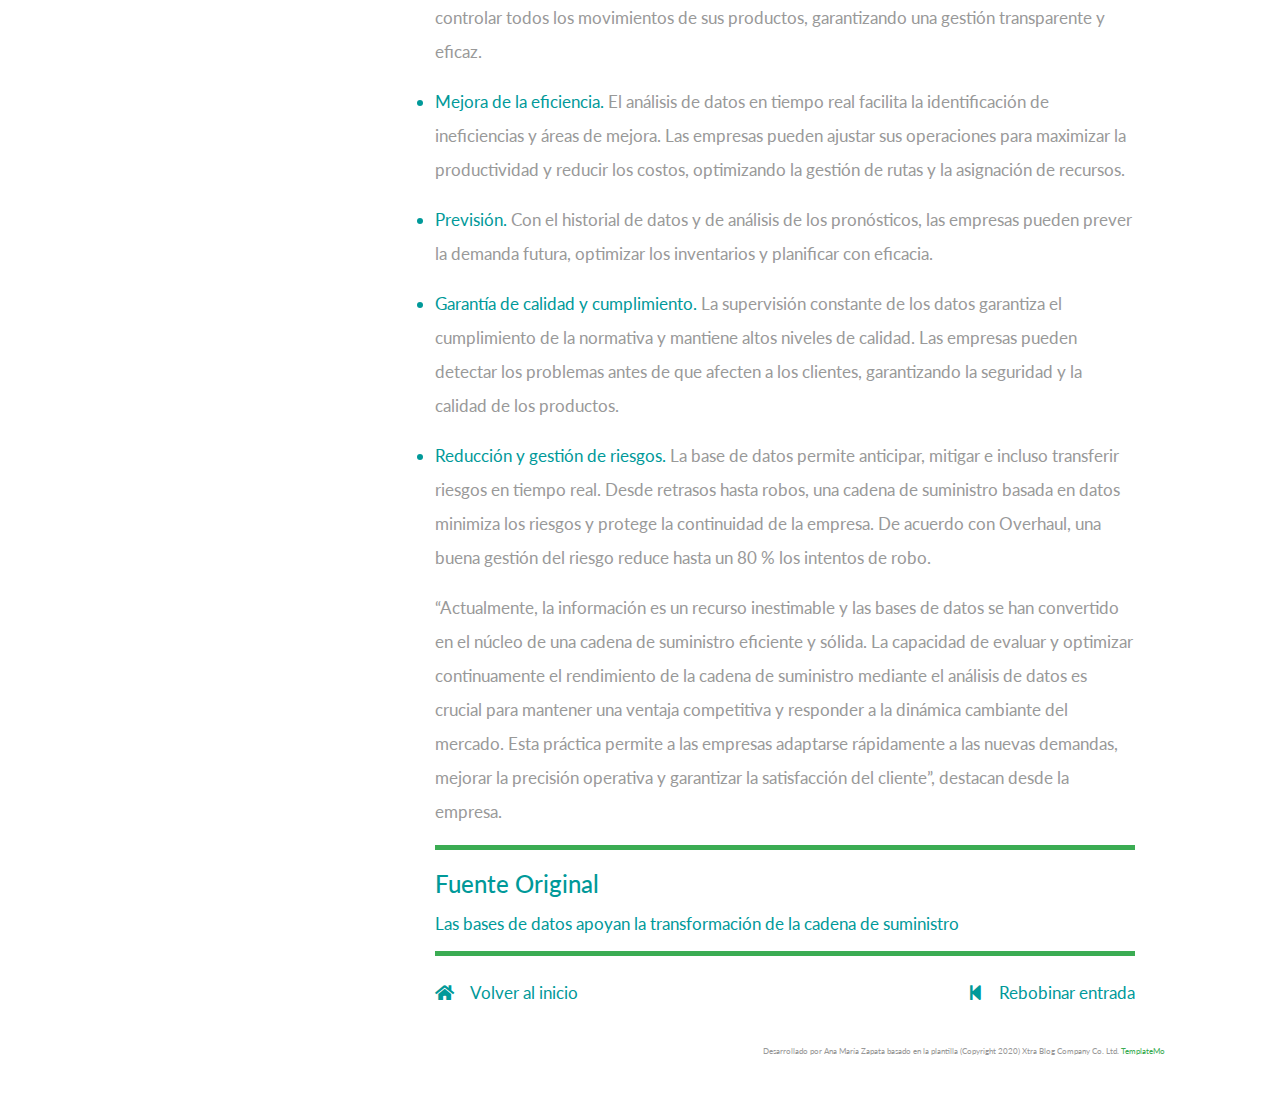
<file: noticia-1.html>
<!DOCTYPE html>
<html lang="en">
<head>
	<meta charset="UTF-8">
	<meta name="viewport" content="width=device-width, initial-scale=1.0">
	<title>Diseño de sistemas de información EAN - Blog</title>
	<link rel="stylesheet" href="fontawesome/css/all.min.css"> <!-- https://fontawesome.com/ -->
	<link href="https://fonts.googleapis.com/css2?family=Source+Sans+Pro&display=swap" rel="stylesheet"> <!-- https://fonts.google.com/ -->
    <link href="css/bootstrap.min.css" rel="stylesheet">
    <link href="css/template-ean-blog.css" rel="stylesheet">
    <link href="css/lato-font.css" rel="stylesheet">

    <link rel="preconnect" href="https://fonts.googleapis.com">
    <link rel="preconnect" href="https://fonts.gstatic.com" crossorigin>
    <link href="https://fonts.googleapis.com/css2?family=Lato:ital,wght@0,100;0,300;0,400;0,700;0,900;1,100;1,300;1,400;1,700;1,900&display=swap" rel="stylesheet">
<!--
    
TemplateMo 553 Xtra Blog

https://templatemo.com/tm-553-xtra-blog

-->
</head>
<body>
    <div class="row tm-row-custom">
        <div class="col-12">
            <div class="d-flex justify-content-end">
                <img src="img/logo-horizontal.png" alt="Image" class="img-fluid img-logo-custom">
            </div>     
        </div>    
    </div>  

	<header class="tm-header" id="tm-header">
        <div class="tm-header-wrapper">
            <button class="navbar-toggler" type="button" aria-label="Toggle navigation">
                <i class="fas fa-bars"></i>
            </button>
            <div class="tm-site-header">
                <div class=" mx-auto tm-site-logo"><i class="fas fa-microchip fa-2x"></i></div>            
                <h3 class="text-center">Blog diseño de sistemas de información </h3>
                <h6 class="text-center lato-thin-italic">Ana María Zapata - 2024</h6>
            </div>
            <nav class="tm-nav" id="tm-nav">            
                <ul>
                    <li class="tm-nav-item"><a href="dbms.html" class="tm-nav-link">
                        <i class="fas fa-database"></i>
                        Motores de base de datos
                    </a></li>
                    <li class="tm-nav-item"><a href="bd-relacional.html" class="tm-nav-link">
                        <i class="fas fa-table"></i>
                        Bases de datos relacionales 
                    </a></li>
                    <li class="tm-nav-item"><a href="db-nosql.html" class="tm-nav-link">
                        <i class="fas fa-archive"></i>
                        Bases de datos no relacionales 
                    </a></li>
                    
                    <li class="tm-nav-item"><a href="normalizacion.html" class="tm-nav-link" >
                        <i class="fas fa-tasks"></i>
                        Normalización
                    </a></li>
                    <li class="tm-nav-item"><a href="estrategias-seguridad.html" class="tm-nav-link">
                        <i class="fas fa-user-shield"></i>
                        Estrategias de seguridad
                    </a></li>
                    <li class="tm-nav-item active"><a href="noticias.html" class="tm-nav-link">
                        <i class="fas fa-rss-square"></i>
                        Últimas noticias
                    </a></li>
                </ul>
            </nav>
        </div>
    </header>
    <div class="container-fluid">
        <main class="tm-main">
            <h1 class="tm-mb-20 tm-color-primary tm-blog-title ">Noticias</h1>       
            <div class="row tm-row">
                <div class="col-12">
                    <hr class="tm-hr-primary tm-mb-40">
                    <img src="img/database-datacentre-fotolia.jpg" alt="Image" class="img-fluid tm-mb-20">
                </div>
            </div>
            <div class="row tm-row-news">
                <div class="col-lg-12 col-md-12 col-sm-12 col-12">
                    <div class="">                    
                        <div class="mb-4">
                            <h2 class="pt-2 tm-color-primary tm-post-title">Las bases de datos apoyan la transformación de la cadena de suministro</h2>
                            <p class="tm-mb-40 tm-p-publish-custom lato-regular-italic">Junio 04, 2024 publicado por Melisa Osores, 
                                Managing Editor de ComputerWeekly.es para América Latina</p>
                            
                            <p>
                                En un entorno empresarial cada vez más competitivo y complejo, las empresas necesitan una visión completa y precisa de 
                                sus operaciones logísticas. Para la empresa de gestión de riesgos de la cadena de suministro Overhaul, 
                                las bases de datos facilitan esta visión, permitiendo a las organizaciones supervisar y analizar datos cruciales. 
                                “Desde la gestión de inventarios hasta la planificación de rutas de transporte, una base de datos bien estructurada 
                                actúa como una brújula que guía a las empresas hacia la eficiencia y la rentabilidad”, señalan.
                            </p>

                            <p>
                                De acuerdo con Gartner, la cadena de suministro del futuro se apoyará en: capacidades colaborativas, 
                                para construir relaciones basadas en confianza con proveedores clave; estrategias y políticas, para mitigar el riesgo; 
                                un ambiente de aprendizaje social; recursos dedicados que permitan diseñar estrategias para el talento futuro; 
                                materiales y empaques sustentables; y la captura, uso y protección de datos de la satisfacción del cliente.
                            </p>

                            <p>
                                Además, para 2025, la IA impulsará las decisiones de infraestructura debido a la madurez de ese mercado, 
                                que multiplicará por diez los requisitos informáticos, y el 50 % de las empresas tendrán plataformas de 
                                orquestación de IA (partiendo de menos del 10 % en 2020).
                            </p>    

                            <h4 class="tm-mb-30 tm-color-primary">Las ventajas de una base de datos en la cadena de suministro</h4>

                            <p>
                                Overhaul destaca que una gestión eficaz de la cadena de suministro requiere datos en tiempo real, 
                                y la capacidad de tomar medidas rápidas y precisas. Lo anterior es posible gracias a las bases de datos, 
                                que ayudan a proporcionar una visión completa de todos los aspectos del proceso logístico, 
                                e incluso facilitan la eficiencia y mejoran las operaciones. “Las bases de datos son la columna vertebral que impulsa 
                                la toma de decisiones estratégicas y la mejora continua”, afirman desde la empresa.
                            </p>    
                            <p>
                                Entre las ventajas que trae contar con y gestionar una buena base de datos en la cadena de suministro, el proveedor enumera:
                            </p>

                            <ul>
                                <li class="tm-color-primary"><p><span class="tm-color-primary">Visibilidad integral. </span>
                                    Una base de datos bien estructurada proporciona una visión holística de cada etapa del proceso logístico. 
                                    Desde la producción hasta la entrega, las empresas pueden controlar todos los movimientos de sus productos, 
                                    garantizando una gestión transparente y eficaz.
                                </p></li>
                                <li class="tm-color-primary"><p><span class="tm-color-primary">Mejora de la eficiencia. </span>
                                    El análisis de datos en tiempo real facilita la identificación de ineficiencias y áreas de mejora. 
                                    Las empresas pueden ajustar sus operaciones para maximizar la productividad y reducir los costos, 
                                    optimizando la gestión de rutas y la asignación de recursos.
                                </p></li>
                                <li class="tm-color-primary"><p><span class="tm-color-primary">Previsión. </span>
                                    Con el historial de datos y de análisis de los pronósticos, las empresas pueden prever la demanda futura, 
                                    optimizar los inventarios y planificar con eficacia.
                                </p></li>
                                <li class="tm-color-primary"><p><span class="tm-color-primary">Garantía de calidad y cumplimiento. </span>
                                    La supervisión constante de los datos garantiza el cumplimiento de la normativa y mantiene altos niveles de calidad. 
                                    Las empresas pueden detectar los problemas antes de que afecten a los clientes, garantizando la seguridad y la calidad 
                                    de los productos.
                                </p></li>

                                <li class="tm-color-primary"><p><span class="tm-color-primary">Reducción y gestión de riesgos. </span>
                                    La base de datos permite anticipar, mitigar e incluso transferir riesgos en tiempo real. Desde retrasos hasta robos, 
                                    una cadena de suministro basada en datos minimiza los riesgos y protege la continuidad de la empresa. De acuerdo con Overhaul, 
                                    una buena gestión del riesgo reduce hasta un 80 % los intentos de robo.
                                </p></li>
                            </ul>

                            <p>
                                “Actualmente, la información es un recurso inestimable y las bases de datos se han convertido en el núcleo de una cadena de suministro 
                                eficiente y sólida. 
                                La capacidad de evaluar y optimizar continuamente el rendimiento de la cadena de suministro mediante el análisis de datos es crucial 
                                para mantener una ventaja competitiva y responder a la dinámica cambiante del mercado. Esta práctica permite a las empresas adaptarse 
                                rápidamente a las nuevas demandas, mejorar la precisión operativa y garantizar la satisfacción del cliente”, destacan desde la empresa.
                            </p> 

                            <hr class="tm-hr-primary tm-mb-20">
                                <h4 class=" tm-color-primary">Fuente Original </h4>
                                
                                <ul style="list-style-type: none;" class="tm-category-list">
                                    <li><a class="tm-color-primary"  href="https://www.computerweekly.com/es/noticias/366587521/Las-bases-de-datos-apoyan-la-transformacion-de-la-cadena-de-suministro" target="_blank">Las bases de datos apoyan la transformación de la cadena de suministro</a></li>
                                </ul>

                            <hr class="tm-hr-primary tm-mb-20">
                            <div class="row">
                                <div class="col-6 col-lg-6 col-md-6 col-sm-6">
                                    <span class="d-block "><a class="tm-color-primary" href="index.html#home-contenido"><span class="fas fa-home tm-color-primary pr-3"></span>Volver al inicio</a></span>
                                </div> 
                                <div class="col-6 col-lg-6 col-md-6 col-sm-6">
                                    <span class="d-block text-right"><a class="tm-color-primary" href="#"><span class="fas fa-step-backward tm-color-primary pr-3"></span>Rebobinar entrada</a></span>
                                </div>  
                            </div>    
                            
                        </div>
                        
                    </div>
                </div>
                
            </div>
            <footer class="row tm-row">
                <div class="col-md-4 col-4 tm-color-gray">
                </div>
                <div class="col-sm-12 col-md-8 col-12 tm-color-gray tm-copyright">
                    Desarrollado por Ana María Zapata basado en la plantilla (Copyright 2020) Xtra Blog Company Co. Ltd. 
                    <a rel="nofollow" target="_blank" href="https://templatemo.com" class="tm-external-link" >TemplateMo</a>
                    
                </div>
            </footer>
        </main>
    </div>
    <script src="js/jquery.min.js"></script>
    <script src="js/templatemo-script.js"></script>
</body>
</html>
</file>
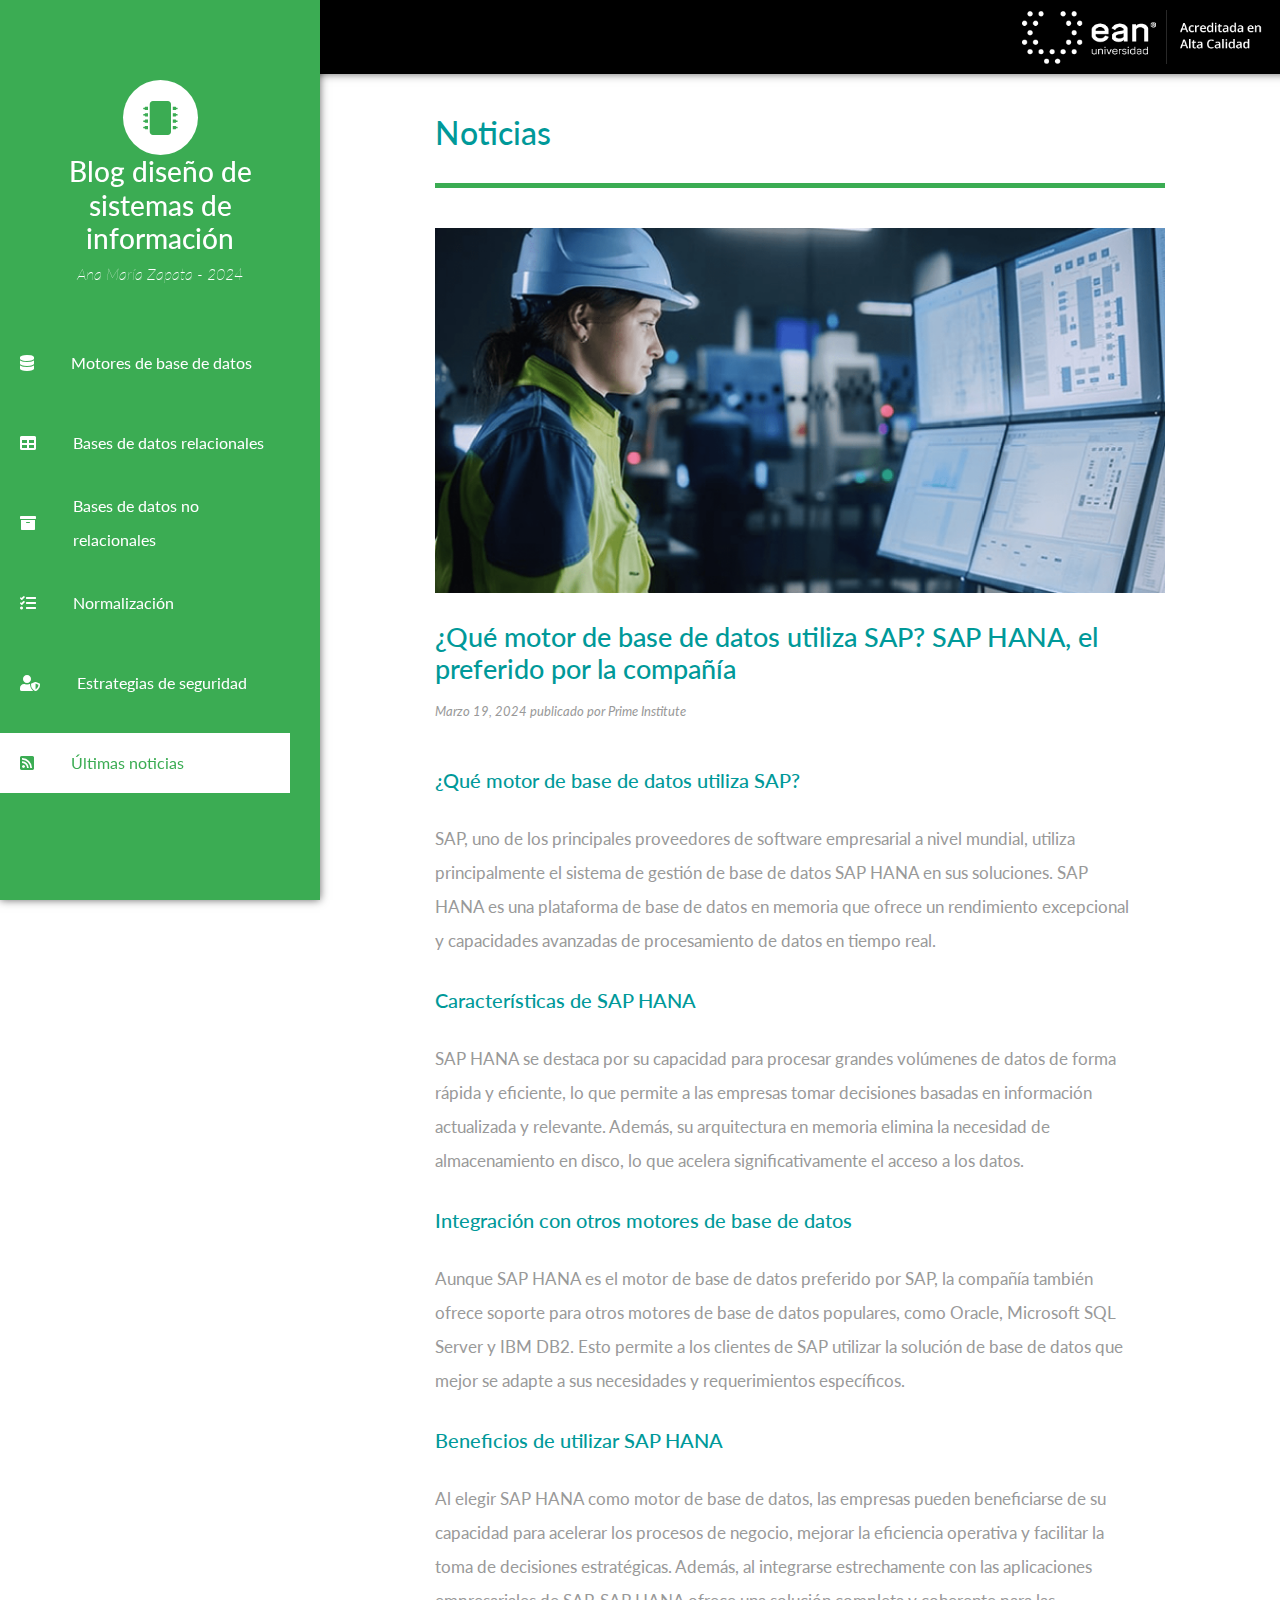
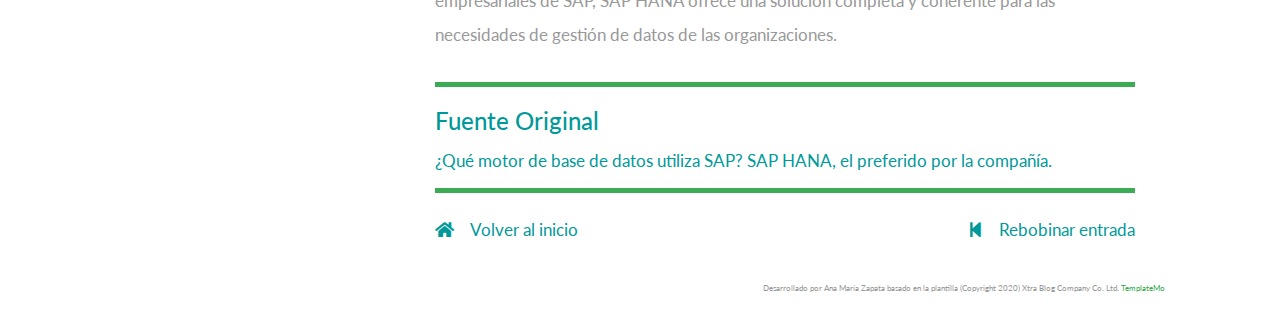
<file: noticia-2.html>
<!DOCTYPE html>
<html lang="en">
<head>
	<meta charset="UTF-8">
	<meta name="viewport" content="width=device-width, initial-scale=1.0">
	<title>Diseño de sistemas de información EAN - Blog</title>
	<link rel="stylesheet" href="fontawesome/css/all.min.css"> <!-- https://fontawesome.com/ -->
	<link href="https://fonts.googleapis.com/css2?family=Source+Sans+Pro&display=swap" rel="stylesheet"> <!-- https://fonts.google.com/ -->
    <link href="css/bootstrap.min.css" rel="stylesheet">
    <link href="css/template-ean-blog.css" rel="stylesheet">
    <link href="css/lato-font.css" rel="stylesheet">

    <link rel="preconnect" href="https://fonts.googleapis.com">
    <link rel="preconnect" href="https://fonts.gstatic.com" crossorigin>
    <link href="https://fonts.googleapis.com/css2?family=Lato:ital,wght@0,100;0,300;0,400;0,700;0,900;1,100;1,300;1,400;1,700;1,900&display=swap" rel="stylesheet">
<!--
    
TemplateMo 553 Xtra Blog

https://templatemo.com/tm-553-xtra-blog

-->
</head>
<body>
    <div class="row tm-row-custom">
        <div class="col-12">
            <div class="d-flex justify-content-end">
                <img src="img/logo-horizontal.png" alt="Image" class="img-fluid img-logo-custom">
            </div>     
        </div>    
    </div>  

	<header class="tm-header" id="tm-header">
        <div class="tm-header-wrapper">
            <button class="navbar-toggler" type="button" aria-label="Toggle navigation">
                <i class="fas fa-bars"></i>
            </button>
            <div class="tm-site-header">
                <div class=" mx-auto tm-site-logo"><i class="fas fa-microchip fa-2x"></i></div>            
                <h3 class="text-center">Blog diseño de sistemas de información </h3>
                <h6 class="text-center lato-thin-italic">Ana María Zapata - 2024</h6>
            </div>
            <nav class="tm-nav" id="tm-nav">            
                <ul>
                    <li class="tm-nav-item"><a href="dbms.html" class="tm-nav-link">
                        <i class="fas fa-database"></i>
                        Motores de base de datos
                    </a></li>
                    <li class="tm-nav-item"><a href="bd-relacional.html" class="tm-nav-link">
                        <i class="fas fa-table"></i>
                        Bases de datos relacionales 
                    </a></li>
                    <li class="tm-nav-item"><a href="db-nosql.html" class="tm-nav-link">
                        <i class="fas fa-archive"></i>
                        Bases de datos no relacionales 
                    </a></li>
                    
                    <li class="tm-nav-item"><a href="normalizacion.html" class="tm-nav-link" >
                        <i class="fas fa-tasks"></i>
                        Normalización
                    </a></li>
                    <li class="tm-nav-item"><a href="estrategias-seguridad.html" class="tm-nav-link">
                        <i class="fas fa-user-shield"></i>
                        Estrategias de seguridad
                    </a></li>
                    <li class="tm-nav-item active"><a href="noticias.html" class="tm-nav-link">
                        <i class="fas fa-rss-square"></i>
                        Últimas noticias
                    </a></li>
                </ul>
            </nav>
        </div>
    </header>
    <div class="container-fluid">
        <main class="tm-main">
            <h1 class="tm-mb-20 tm-color-primary tm-blog-title ">Noticias</h1>       
            <div class="row tm-row">
                <div class="col-12">
                    <hr class="tm-hr-primary tm-mb-40">
                    <img src="img/prime_institute_sap_hana.png" alt="Image" class="img-fluid tm-mb-20">
                </div>
            </div>
            <div class="row tm-row-news">
                <div class="col-lg-12 col-md-12 col-sm-12 col-12">
                    <div class="">                    
                        <div class="mb-4">
                            <h2 class="pt-2 tm-color-primary tm-post-title">¿Qué motor de base de datos utiliza SAP? SAP HANA, el preferido por la compañía</h2>
                            <p class="tm-mb-40 tm-p-publish-custom lato-regular-italic">Marzo 19, 2024 publicado por Prime Institute </p>
                            

                                <h5 class="tm-color-primary tm-mb-30">¿Qué motor de base de datos utiliza SAP?</h5>

                                <p class="tm-mb-30">SAP, uno de los principales proveedores de software empresarial a nivel mundial, 
                                    utiliza principalmente el sistema de gestión de base de datos SAP HANA en sus soluciones. 
                                    SAP HANA es una plataforma de base de datos en memoria que ofrece un rendimiento excepcional 
                                    y capacidades avanzadas de procesamiento de datos en tiempo real.
                                </p>    
                                
                                <h5 class="tm-color-primary tm-mb-30">Características de SAP HANA</h5>
                                <p class="tm-mb-30" >SAP HANA se destaca por su capacidad para procesar grandes volúmenes de datos de 
                                forma rápida y eficiente, lo que permite a las empresas tomar decisiones basadas en información 
                                actualizada y relevante. Además, su arquitectura en memoria elimina la necesidad de almacenamiento 
                                en disco, lo que acelera significativamente el acceso a los datos.
                                </p>
                                
                                <h5 class="tm-color-primary tm-mb-30">Integración con otros motores de base de datos</h5>
                                <p class="tm-mb-30">Aunque SAP HANA es el motor de base de datos preferido por SAP, la compañía también ofrece 
                                    soporte para otros motores de base de datos populares, como Oracle, Microsoft SQL Server y 
                                    IBM DB2. Esto permite a los clientes de SAP utilizar la solución de base de datos que mejor 
                                    se adapte a sus necesidades y requerimientos específicos.
                                </p>
                                
                                <h5 class="tm-color-primary tm-mb-30">Beneficios de utilizar SAP HANA</h5>
                                <p class="tm-mb-30">Al elegir SAP HANA como motor de base de datos, las empresas pueden beneficiarse de su 
                                    capacidad para acelerar los procesos de negocio, mejorar la eficiencia operativa y 
                                    facilitar la toma de decisiones estratégicas. Además, al integrarse estrechamente con 
                                    las aplicaciones empresariales de SAP, SAP HANA ofrece una solución completa y coherente 
                                    para las necesidades de gestión de datos de las organizaciones.
                                </p>

                            <hr class="tm-hr-primary tm-mb-20">
                                <h4 class=" tm-color-primary">Fuente Original </h4>
                                
                                <ul style="list-style-type: none;" class="tm-category-list">
                                    <li><a class="tm-color-primary"  href="https://www.primeinstitute.com/noticias/que-motor-de-base-de-datos-utiliza-sap-sap-hana-el-preferido-por-la-compania-247" target="_blank">¿Qué motor de base de datos utiliza SAP? SAP HANA, el preferido por la compañía.</a></li>
                                </ul>

                            <hr class="tm-hr-primary tm-mb-20">
                            <div class="row">
                                <div class="col-6 col-lg-6 col-md-6 col-sm-6">
                                    <span class="d-block "><a class="tm-color-primary" href="index.html#home-contenido"><span class="fas fa-home tm-color-primary pr-3"></span>Volver al inicio</a></span>
                                </div> 
                                <div class="col-6 col-lg-6 col-md-6 col-sm-6">
                                    <span class="d-block text-right"><a class="tm-color-primary" href="#"><span class="fas fa-step-backward tm-color-primary pr-3"></span>Rebobinar entrada</a></span>
                                </div>  
                            </div>    
                            
                        </div>
                        
                    </div>
                </div>
                
            </div>
            <footer class="row tm-row">
                <div class="col-md-4 col-4 tm-color-gray">
                </div>
                <div class="col-sm-12 col-md-8 col-12 tm-color-gray tm-copyright">
                    Desarrollado por Ana María Zapata basado en la plantilla (Copyright 2020) Xtra Blog Company Co. Ltd. 
                    <a rel="nofollow" target="_blank" href="https://templatemo.com" class="tm-external-link" >TemplateMo</a>
                    
                </div>
            </footer>
        </main>
    </div>
    <script src="js/jquery.min.js"></script>
    <script src="js/templatemo-script.js"></script>
</body>
</html>
</file>
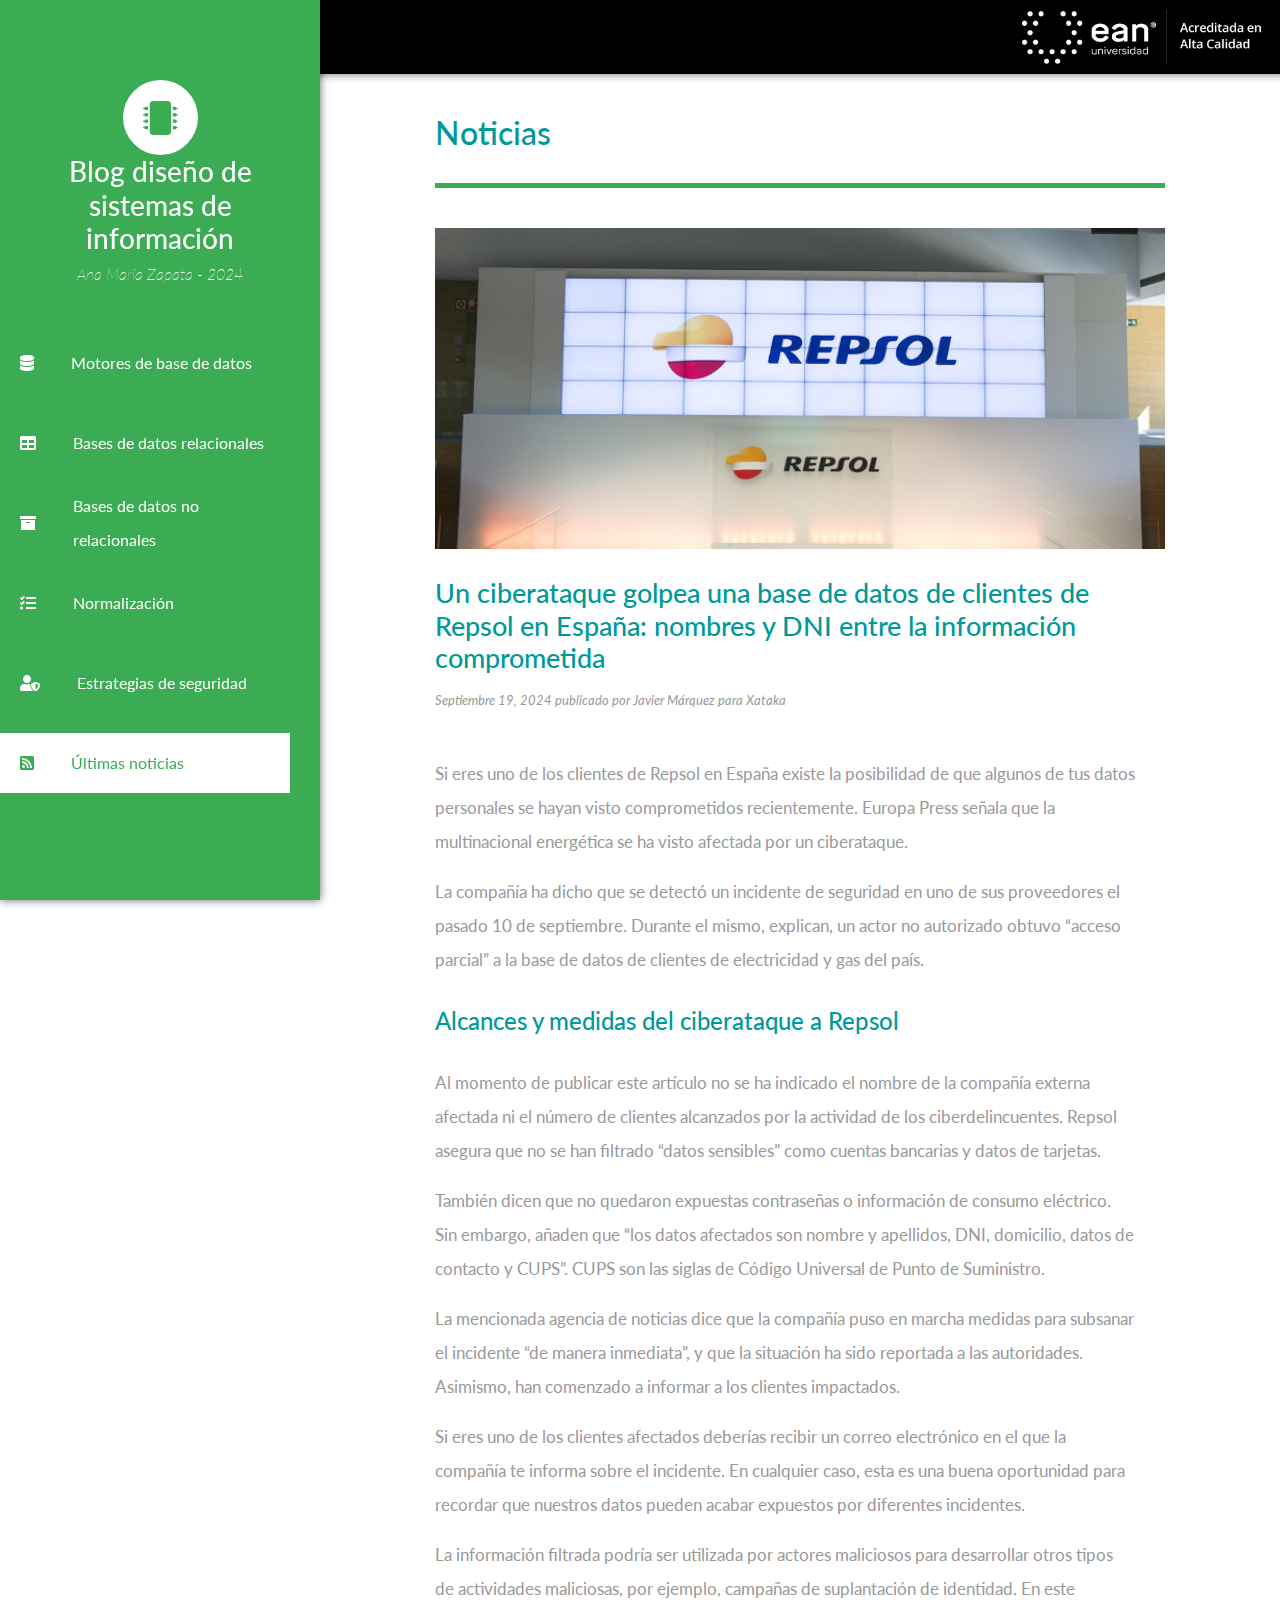
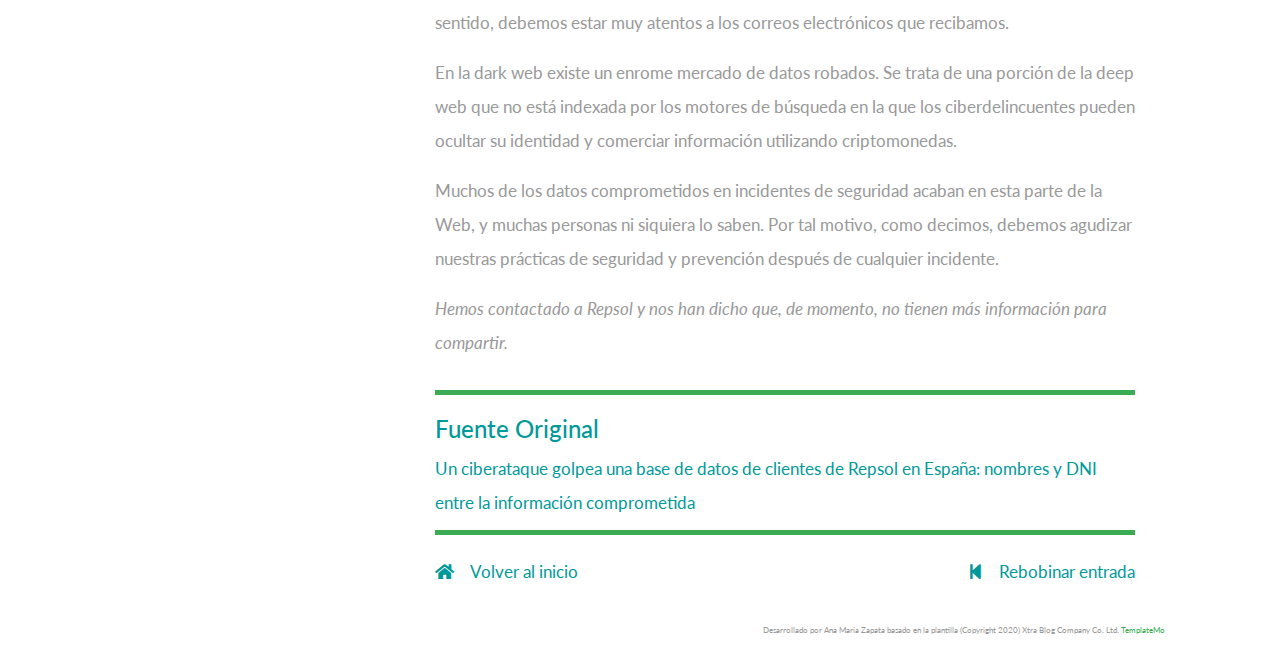
<file: noticia-3.html>
<!DOCTYPE html>
<html lang="en">
<head>
	<meta charset="UTF-8">
	<meta name="viewport" content="width=device-width, initial-scale=1.0">
	<title>Diseño de sistemas de información EAN - Blog</title>
	<link rel="stylesheet" href="fontawesome/css/all.min.css"> <!-- https://fontawesome.com/ -->
	<link href="https://fonts.googleapis.com/css2?family=Source+Sans+Pro&display=swap" rel="stylesheet"> <!-- https://fonts.google.com/ -->
    <link href="css/bootstrap.min.css" rel="stylesheet">
    <link href="css/template-ean-blog.css" rel="stylesheet">
    <link href="css/lato-font.css" rel="stylesheet">

    <link rel="preconnect" href="https://fonts.googleapis.com">
    <link rel="preconnect" href="https://fonts.gstatic.com" crossorigin>
    <link href="https://fonts.googleapis.com/css2?family=Lato:ital,wght@0,100;0,300;0,400;0,700;0,900;1,100;1,300;1,400;1,700;1,900&display=swap" rel="stylesheet">
<!--
    
TemplateMo 553 Xtra Blog

https://templatemo.com/tm-553-xtra-blog

-->
</head>
<body>
    <div class="row tm-row-custom">
        <div class="col-12">
            <div class="d-flex justify-content-end">
                <img src="img/logo-horizontal.png" alt="Image" class="img-fluid img-logo-custom">
            </div>     
        </div>    
    </div>  

	<header class="tm-header" id="tm-header">
        <div class="tm-header-wrapper">
            <button class="navbar-toggler" type="button" aria-label="Toggle navigation">
                <i class="fas fa-bars"></i>
            </button>
            <div class="tm-site-header">
                <div class=" mx-auto tm-site-logo"><i class="fas fa-microchip fa-2x"></i></div>            
                <h3 class="text-center">Blog diseño de sistemas de información </h3>
                <h6 class="text-center lato-thin-italic">Ana María Zapata - 2024</h6>
            </div>
            <nav class="tm-nav" id="tm-nav">            
                <ul>
                    <li class="tm-nav-item"><a href="dbms.html" class="tm-nav-link">
                        <i class="fas fa-database"></i>
                        Motores de base de datos
                    </a></li>
                    <li class="tm-nav-item"><a href="bd-relacional.html" class="tm-nav-link">
                        <i class="fas fa-table"></i>
                        Bases de datos relacionales 
                    </a></li>
                    <li class="tm-nav-item"><a href="db-nosql.html" class="tm-nav-link">
                        <i class="fas fa-archive"></i>
                        Bases de datos no relacionales 
                    </a></li>
                    
                    <li class="tm-nav-item"><a href="normalizacion.html" class="tm-nav-link" >
                        <i class="fas fa-tasks"></i>
                        Normalización
                    </a></li>
                    <li class="tm-nav-item"><a href="estrategias-seguridad.html" class="tm-nav-link">
                        <i class="fas fa-user-shield"></i>
                        Estrategias de seguridad
                    </a></li>
                    <li class="tm-nav-item active"><a href="noticias.html" class="tm-nav-link">
                        <i class="fas fa-rss-square"></i>
                        Últimas noticias
                    </a></li>
                </ul>
            </nav>
        </div>
    </header>
    <div class="container-fluid">
        <main class="tm-main">
            <h1 class="tm-mb-20 tm-color-primary tm-blog-title ">Noticias</h1>       
            <div class="row tm-row">
                <div class="col-12">
                    <hr class="tm-hr-primary tm-mb-40">
                    <img src="img/repsol.jpeg" alt="Image" class="img-fluid tm-mb-20">
                </div>
            </div>
            <div class="row tm-row-news">
                <div class="col-lg-12 col-md-12 col-sm-12 col-12">
                    <div class="">                    
                        <div class="mb-4">
                            <h2 class="pt-2 tm-color-primary tm-post-title">Un ciberataque golpea una base de datos de clientes de Repsol en España: nombres y DNI entre la información comprometida</h2>
                            <p class="tm-mb-40 tm-p-publish-custom lato-regular-italic">Septiembre 19, 2024 publicado por Javier Márquez para Xataka</p>
                            
                            <p>
                                Si eres uno de los clientes de Repsol en España existe la posibilidad de que algunos de tus datos 
                                personales se hayan visto comprometidos recientemente. Europa Press señala que la multinacional 
                                energética se ha visto afectada por un ciberataque.
                            </p>

                            <p class="tm-mb-30">
                                La compañía ha dicho que se detectó un incidente de seguridad en uno de sus proveedores el pasado 10 
                                de septiembre. Durante el mismo, explican, un actor no autorizado obtuvo “acceso parcial” 
                                a la base de datos de clientes de electricidad y gas del país.
                            </p>

                            <h4 class="tm-mb-30 tm-color-primary">Alcances y medidas del ciberataque a Repsol</h4>

                            <p>    
                            Al momento de publicar este artículo no se ha indicado el nombre de la compañía externa afectada ni 
                            el número de clientes alcanzados por la actividad de los ciberdelincuentes. Repsol asegura que no se 
                            han filtrado “datos sensibles” como cuentas bancarias y datos de tarjetas.
                            </p>    

                            <p>
                                También dicen que no quedaron expuestas contraseñas o información de consumo eléctrico. 
                                Sin embargo, añaden que “los datos afectados son nombre y apellidos, DNI, domicilio, 
                                datos de contacto y CUPS”. CUPS son las siglas de Código Universal de Punto de Suministro.
                             </p>   

                            <p>La mencionada agencia de noticias dice que la compañía puso en marcha medidas para subsanar 
                                el incidente “de manera inmediata”, y que la situación ha sido reportada a las autoridades. 
                                Asimismo, han comenzado a informar a los clientes impactados.
                            </p>

                            <p>Si eres uno de los clientes afectados deberías recibir un correo electrónico en el que la compañía 
                                te informa sobre el incidente. En cualquier caso, esta es una buena oportunidad para recordar 
                                que nuestros datos pueden acabar expuestos por diferentes incidentes.
                            </p>    


                            <p>La información filtrada podría ser utilizada por actores maliciosos para desarrollar otros tipos de actividades maliciosas, 
                                por ejemplo, campañas de suplantación de identidad. En este sentido, debemos estar muy atentos a los correos electrónicos 
                                que recibamos.
                            </p>
                            <p>
                                En la dark web existe un enrome mercado de datos robados. Se trata de una porción de la deep web 
                                que no está indexada por los motores de búsqueda en la que los ciberdelincuentes pueden ocultar 
                                su identidad y comerciar información utilizando criptomonedas.
                            </p>

                            <p>
                                Muchos de los datos comprometidos en incidentes de seguridad acaban en esta parte de la Web, 
                                y muchas personas ni siquiera lo saben. Por tal motivo, como decimos, debemos agudizar nuestras 
                                prácticas de seguridad y prevención después de cualquier incidente.
                            </p>    

                            <p class="tm-mb-30 lato-regular-italic">Hemos contactado a Repsol y nos han dicho que, de momento, 
                                no tienen más información para compartir.
                            </p>

                            <hr class="tm-hr-primary tm-mb-20">
                                <h4 class=" tm-color-primary">Fuente Original </h4>
                                
                                <ul style="list-style-type: none;" class="tm-category-list">
                                    <li><a class="tm-color-primary"  href="https://www.xataka.com/seguridad/ciberataque-golpea-base-datos-clientes-repsol-espana-nombres-dni-informacion-comprometida" target="_blank">Un ciberataque golpea una base de datos de clientes de Repsol en España: nombres y DNI entre la información comprometida</a></li>
                                </ul>

                            <hr class="tm-hr-primary tm-mb-20">
                            <div class="row">
                                <div class="col-6 col-lg-6 col-md-6 col-sm-6">
                                    <span class="d-block "><a class="tm-color-primary" href="index.html#home-contenido"><span class="fas fa-home tm-color-primary pr-3"></span>Volver al inicio</a></span>
                                </div> 
                                <div class="col-6 col-lg-6 col-md-6 col-sm-6">
                                    <span class="d-block text-right"><a class="tm-color-primary" href="#"><span class="fas fa-step-backward tm-color-primary pr-3"></span>Rebobinar entrada</a></span>
                                </div>  
                            </div>    
                        </div>
                    </div>
                </div>
                
            </div>
            <footer class="row tm-row">
                <div class="col-md-4 col-4 tm-color-gray">
                </div>
                <div class="col-sm-12 col-md-8 col-12 tm-color-gray tm-copyright">
                    Desarrollado por Ana María Zapata basado en la plantilla (Copyright 2020) Xtra Blog Company Co. Ltd. 
                    <a rel="nofollow" target="_blank" href="https://templatemo.com" class="tm-external-link" >TemplateMo</a>
                    
                </div>
            </footer>
        </main>
    </div>
    <script src="js/jquery.min.js"></script>
    <script src="js/templatemo-script.js"></script>
</body>
</html>
</file>
<file: css/template-ean-blog.css>
/*

Template-ean Blog

basado en: https://templatemo.com/tm-553-xtra-blog

*/

html { overflow-x: hidden; }

body {
    margin: 0;
    padding: 0;
    font-family: 'Lato', sans-serif;
    font-size: 17px;
    line-height: 2em;
    overflow-x: hidden;
}

p, span { color: #999; }

hr { 
    border-top-color: #CCC; 
    margin-top: 10px;
    margin-bottom: 10px;
}

.form-control::-webkit-input-placeholder { color: #999; }  
.form-control:-ms-input-placeholder { color: #999; }  
.form-control::placeholder { color: #999; }

.tm-p-publish-custom {
    font-size: 0.8rem;
}

.tm-header {
    background-color: #3bac53;
    color: white;
    position: fixed;
    top: 0;
    left: 0;
    bottom: 0;
    z-index: 100;
    width: 450px;
    overflow-y: visible;     
}


.tm-header-wrapper {
    overflow-y: scroll;
    scrollbar-width: none;
    -ms-overflow-style: none;
    padding: 30px;
    width: 100%;
    height: 100%; 
    box-shadow: 0.0em 0.0em 0.5em rgba(4, 4, 4, 0.6);
}

.tm-header-wrapper::-webkit-scrollbar {
    width: 0;
    height: 0;
}

.tm-site-header {
    margin-top: 50px;
    margin-bottom: 50px;
}

.tm-site-logo {
    width: 75px;
    height: 75px;
    border-radius: 50%;
    background-color: white;    
    display: flex;
    align-items: center;
    justify-content: center;
}

.tm-site-logo i { color: #3bac53; }

.tm-main {
    margin-left: 400px;
    padding: 40px 100px 25px;
}

.tm-post { max-width: 470px; }

.tm-row {
    max-width: 980px;
    justify-content: space-between;
}

.tm-row-news {
    max-width: 100%;
    justify-content: space-between;
}


.tm-nav { margin-bottom: 100px; }

.tm-nav-item {
    list-style: none;
    margin-bottom: 20px;
}

.tm-nav-link {
    color: white;
    background-color: transparent;
    height: 60px;
    width: 100%;
    max-width: 300px;    
    display: flex;
    align-items: center;
    font-size: 1.0rem;
    padding: 20px;
}

.tm-nav-item:hover .tm-nav-link,
.tm-nav-item.active .tm-nav-link
 {
    color: #3bac53;
    background-color: white;
    text-decoration: none;
}

.tm-row-custom {
    
    background: #000000;
    box-shadow: 0.0em 0.0em 0.5em rgba(4, 4, 4, 0.6);
    z-index:110;
}
.tm-nav ul { position: relative; }

.tm-nav-item:hover:after,
.tm-nav-item.active:after {
    content: '';
    width: 100%;
    max-width: 300px;    
    height: 60px;
    display: block;
    margin-left: 10px;
    margin-top: -65px;
    position: absolute;
    z-index: -1000;
}

.tm-nav-link i { margin-right: 37px; }

ul { 
    margin: 0; 
    padding: 0;
}

.tm-nav { margin-left: -30px; }

.tm-social-link {
    display: inline-block;
    background-color: white;    
    font-size: 1.4rem;
    width: 50px;
    height: 50px;
    text-align: center;
    padding-top: 8px; 
    margin-right: 15px;   
    margin-bottom: 15px;
}

.tm-social-icon { 
    color: #0CC;    
    transition: all 0.3s ease;
}

.tm-social-link:hover .tm-social-icon.fa-facebook { color: #3b5998; }
.tm-social-link:hover .tm-social-icon.fa-twitter { color: #00acee; }
.tm-social-link:hover .tm-social-icon.fa-instagram { color: #3f729b; }
.tm-social-link:hover .tm-social-icon.fa-linkedin { color: #0e76a8; }
.navbar-toggler { display: none; }

.tm-search-form {
    display: flex;
    align-items: center;
    justify-content: flex-end;
}

.form-inline .form-control.tm-search-input {
    display: block;
    height: 60px;
    width: 480px;
    margin-right: 30px;
    border-radius: 0;
    border-color: #0CC;
    font-size: 1.2rem;
}

.tm-search-button {
    width: 60px;
    height: 60px;
    border: none;
    background-color: #3bac53;
    transition: all 0.3s ease;
}

.tm-search-button:hover { background-color: #3bac53; }

.tm-search-icon {
    color: white;
    font-size: 1.3rem;
}

.tm-post-link {
    display: block;
    position: relative;
	cursor: pointer;
}

.tm-post-link-inner {
    overflow: hidden;
    background: #3085a3;
}

.tm-post-link img {
    position: relative;
	display: block;
	min-height: 100%;
	max-width: 100%;
	opacity: 0.8;
}

.effect-lily img {
	max-width: none;
	width: -webkit-calc(100% + 50px);
	width: calc(100% + 50px);
	opacity: 0.7;
	-webkit-transition: opacity 0.35s, -webkit-transform 0.35s;
	transition: opacity 0.35s, transform 0.35s;
	-webkit-transform: translate3d(-40px,0, 0);
	transform: translate3d(-40px,0,0);
}

.effect-lily:hover img { opacity: 1; }

.effect-lily:hover img {
    -webkit-transform: translate3d(0,0,0);
	transform: translate3d(0,0,0);
}

.img-logo-custom{
    max-width:250px; 
    max-height: 58px;
    padding: 10 10 10 10;
    margin-top: 10px;
    margin-bottom: 10px;
    margin-right: 10px;
}

.tm-post { margin-bottom: 75px; }

.tm-new-badge {
    top: 25px;
    right: -10px;
    background-color: #0CC;
    color: white;
    padding: 5px 20px;
}

.tm-post-title {
    font-size: 1.7rem;
    transition: all 0.3s ease;
}

.tm-blog-title {
    font-size: 2.0rem;
    transition: all 0.3s ease;
}

.tm-h3 {
    font-size: 1.3rem;
    color: #999;
}

.tm-post-link:hover .tm-post-title { color: #0CC; }

.tm-btn {
    display: inline-block;
    border-radius: 5px;
    font-size: 1.3rem;
    transition: all 0.3s ease;
}

.tm-btn-primary {    
    background-color: #0CC;
    color: white;  
    padding: 8px 43px;
    border: none;
}

.tm-btn-small { padding: 8px 33px; }

.tm-btn-primary:hover {
    background-color: #09b6b6;
    color: white;
}

.tm-paging-nav ul li {
    list-style: none;
    display: inline-block;
    margin-right: 10px;
}


.tm-paging-nav ul li:last-child { margin-right: 0; }

.tm-paging-link {
    background-color: #F0F0F0;
    color: #999;
    width: 50px;
    height: 50px;
    display: flex;
    align-items: center;
    justify-content: center;    
}

.tm-paging-item .tm-paging-link:hover,
.tm-paging-item.active .tm-paging-link {
    background-color: #0CC;
    color: white;
}

.tm-btn.disabled {
    background-color: #F0F0F0;
    color: #999;
    cursor: not-allowed;
}

.tm-external-link { color: #3bac53; }
.tm-external-link:hover { color: #09b6b6; }

.tm-paging-wrapper {
    display: flex;
    justify-content: flex-end;
    align-items: center;
}

.tm-prev-next-wrapper,
.tm-paging-wrapper {
    flex: 0 0 50%;
    max-width: 50%;
    padding-left: 15px;
    padding-right: 15px;
}

.tm-copyright { text-align: right; font-size: 0.5rem;}

/* Single Post page */
hr.tm-hr-primary { border-top: 5px solid #3bac53; }

video {
    width: 100%;
    height: auto;
}

.tm-comment {
    display: flex;
    align-items: flex-start;
}

.tm-comment-figure {
    margin-top: 10px;
    margin-right: 30px;
}

.tm-comment-reply { padding-left: 37px; }

.form-control {
    height: 45px;
    border-color: #3bac53;
    border-radius: 0;
}

.tm-comment-form { max-width: 360px; }
.tm-category-list { list-style-type: none; }
figure { margin: 0; }
figcaption { line-height: 1.4; }

.tm-post-full { max-width: 600px; }

.tm-post-sidebar {
    max-width: 280px;
    margin-left: auto;
    margin-right: 0;
}

.tm-xs-font {
    font-size: 0.8rem;
}

.tm-pt-20 { padding-top: 20px; }
.tm-pt-30 { padding-top: 30px; }
.tm-pt-45 { padding-top: 45px; }
.tm-pt-60 { padding-top: 60px; }
.tm-mb-20 { margin-bottom: 20px; }
.tm-mb-30 { margin-bottom: 30px; }
.tm-mb-40 { margin-bottom: 40px; }
.tm-mb-45 { margin-bottom: 45px; }
.tm-mb-55 { margin-bottom: 55px; }
.tm-mb-60 { margin-bottom: 60px; }
.tm-mb-65 { margin-bottom: 65px; }
.tm-mb-75 { margin-bottom: 75px; }
.tm-mb-80 { margin-bottom: 80px; }
.tm-mb-120 { margin-bottom: 120px; }
.tm-mt-40 { margin-top: 40px; }
.tm-mt-30 { margin-top: 30px; }
.tm-mt-100 { margin-top: 100px; }
.tm-mr-20 { margin-right: 20px; }
.tm-color-primary, span.tm-color-primary { color: #099; }
a.tm-color-gray, .tm-color-gray { color: #999; }
a.tm-color-gray:hover { color: #099; }
.tm-bg-gray { background-color: #F3F4F5; }
button:focus { outline: none; }
a:hover { 
    text-decoration: none; 
    color: #048c8c;
}

a:hover figcaption { color: #056767; }
.img-thumbnail { max-width: none; }
.tm-about-pad { padding: 40px 35px; }
.tm-person { max-width: 430px; }
.tm-line-height-short { line-height: 1.8; }

.gmap_canvas {
    overflow:hidden;
    background:none!important;
    height:477px;
    width:100%;
}

.tm-social-links li { 
    list-style: none; 
    display: inline-block;
}

.tm-social-links li a {
    display: block;
    color: white;
    background-color: #0CC;
    width: 45px;
    height: 45px;    
    margin-right: 15px;    
}

.tm-social-links li a i { transition: all 0.3s ease; }
.tm-social-links li a:hover i.fa-facebook { color: #3b5998; }
.tm-social-links li a:hover i.fa-twitter { color: #00acee; }
.tm-social-links li a:hover i.fa-youtube { color: #c4302b; }
.tm-social-links li a:hover i.fa-instagram { color: #3f729b; }

.tm-contact-right { padding-left: 55px; }
.tm-contact-form { max-width: 488px; }

.tm-contact-form input,
.tm-contact-form textarea {
    max-width: 360px;
}

.tm-contact-form label { font-size: 1.4rem; }
.tm-contact-form .form-group { display: flex; }

@media (max-width: 1540px) {
    .tm-header { width: 320px; }

    .tm-main {
        margin-left: 320px;
        width: calc(100% - 320px);
    }
}

@media (max-width: 1300px) {
    .tm-about-col {
        flex: 0 0 100%;
        max-width: 100%;
        margin-bottom: 30px;
    }
}

@media (max-width: 1288px) {
    .tm-social-link { margin-right: 10px; }
}

@media (max-width: 1199px) {
    .tm-post-sidebar { max-width: 440px; }
    .form-inline .form-control.tm-search-input { width: 420px; }
}

@media (max-width: 1086px) {
    .form-inline .form-control.tm-search-input {
        width: 80%;
        margin-right: 15px;
    }
}

/* Hide sidebar */
@media (max-width: 991px) {
    .tm-header {
        width: 320px;
        left: -320px;        
        transition: all 0.3s ease;
    }

    .tm-header.show { left: 0; }
    .tm-header-wrapper { padding: 15px; }

    .navbar-toggler {
        display: block;
        position: fixed;
        left: 0;
        top: 0;
        background-color: rgb(59 172 83);
        color: white;
        padding: 10px 15px;
        transition: all 0.3s ease;
        border-radius: 0;
        top: 5px;
    }

    .tm-header.show .navbar-toggler { left: 320px; }

    .tm-main {
        margin-left: 0;
        padding: 30px 30px;
        width: 100%;
    }

    .tm-post-sidebar {
        margin-left: 0;
        margin-right: auto;
    }

    .tm-person-col { width: 50%; }
    .tm-person { flex-direction: row; }

    .tm-contact-left {
        flex: 0 0 58.333333%;
        max-width: 58.333333%;
    }

    .tm-contact-right {
        flex: 0 0 41.666667%;
        max-width: 41.666667%;
    }

    .tm-post-full { max-width: none; }
}

@media (max-width: 767px) {
    .form-inline .form-control.tm-search-input {
        width: 70%;
        max-width: 375px;
        margin-right: 15px;
    }

    .tm-search-form { justify-content: flex-start; }
    .tm-main { padding: 20px 10px; }

    .tm-prev-next-wrapper,
    .tm-paging-wrapper {
        flex: 0 0 100%;
        max-width: 100%;
    }

    .tm-paging-wrapper { 
        margin-top: 50px; 
        justify-content: flex-start;
    }

    .tm-copyright { text-align: left; font-size: 0.5rem;}
}

@media (max-width: 1199px) and (min-width: 992px) {
    .tm-person-col,
    .tm-contact-left,
    .tm-contact-right {
        flex: 0 0 100%;
        max-width: 100%;
    }

    .tm-contact-right { padding-left: 15px; }

    .tm-post-col,
    .tm-aside-col {
        flex: 0 0 100%;
        max-width: 100%;
    }

    .tm-post-sidebar {
        margin-left: 0;
        margin-right: auto;
    }
}

@media (max-width: 709px) {
    .tm-person-col { width: 100%; }
}

@media (max-width: 991px) and (min-width: 826px) {
    .tm-about-col {
        flex: 0 0 33.3333%;
        max-width: 33.3333%;
    }

    .tm-person { flex-direction: row; }
}

@media (max-width: 630px) {
    .tm-contact-left,
    .tm-contact-right {
        flex: 0 0 100%;
        max-width: 100%;
    }

    .tm-contact-right { padding-left: 15px; }
}

@media (max-width: 575px) {
    .tm-contact-form input, 
    .tm-contact-form textarea {
        max-width: 100%;
    }
}

@media (max-width: 480px) {
    .tm-person-col { width: 100%; }
    .tm-person { flex-direction: row; }
}

@media (max-width: 380px) {
    .tm-person img { max-width: 120px; }
}
</file>
<file: css/lato-font.css>
.lato-thin {
    font-family: "Lato", sans-serif;
    font-weight: 100;
    font-style: normal;
  }
  
  .lato-light {
    font-family: "Lato", sans-serif;
    font-weight: 300;
    font-style: normal;
  }
  
  .lato-regular {
    font-family: "Lato", sans-serif;
    font-weight: 400;
    font-style: normal;
  }
  
  .lato-bold {
    font-family: "Lato", sans-serif;
    font-weight: 700;
    font-style: normal;
  }
  
  .lato-black {
    font-family: "Lato", sans-serif;
    font-weight: 900;
    font-style: normal;
  }
  
  .lato-thin-italic {
    font-family: "Lato", sans-serif;
    font-weight: 100;
    font-style: italic;
  }
  
  .lato-light-italic {
    font-family: "Lato", sans-serif;
    font-weight: 300;
    font-style: italic;
  }
  
  .lato-regular-italic {
    font-family: "Lato", sans-serif;
    font-weight: 400;
    font-style: italic;
  }
  
  .lato-bold-italic {
    font-family: "Lato", sans-serif;
    font-weight: 700;
    font-style: italic;
  }
  
  .lato-black-italic {
    font-family: "Lato", sans-serif;
    font-weight: 900;
    font-style: italic;
  }
</file>
